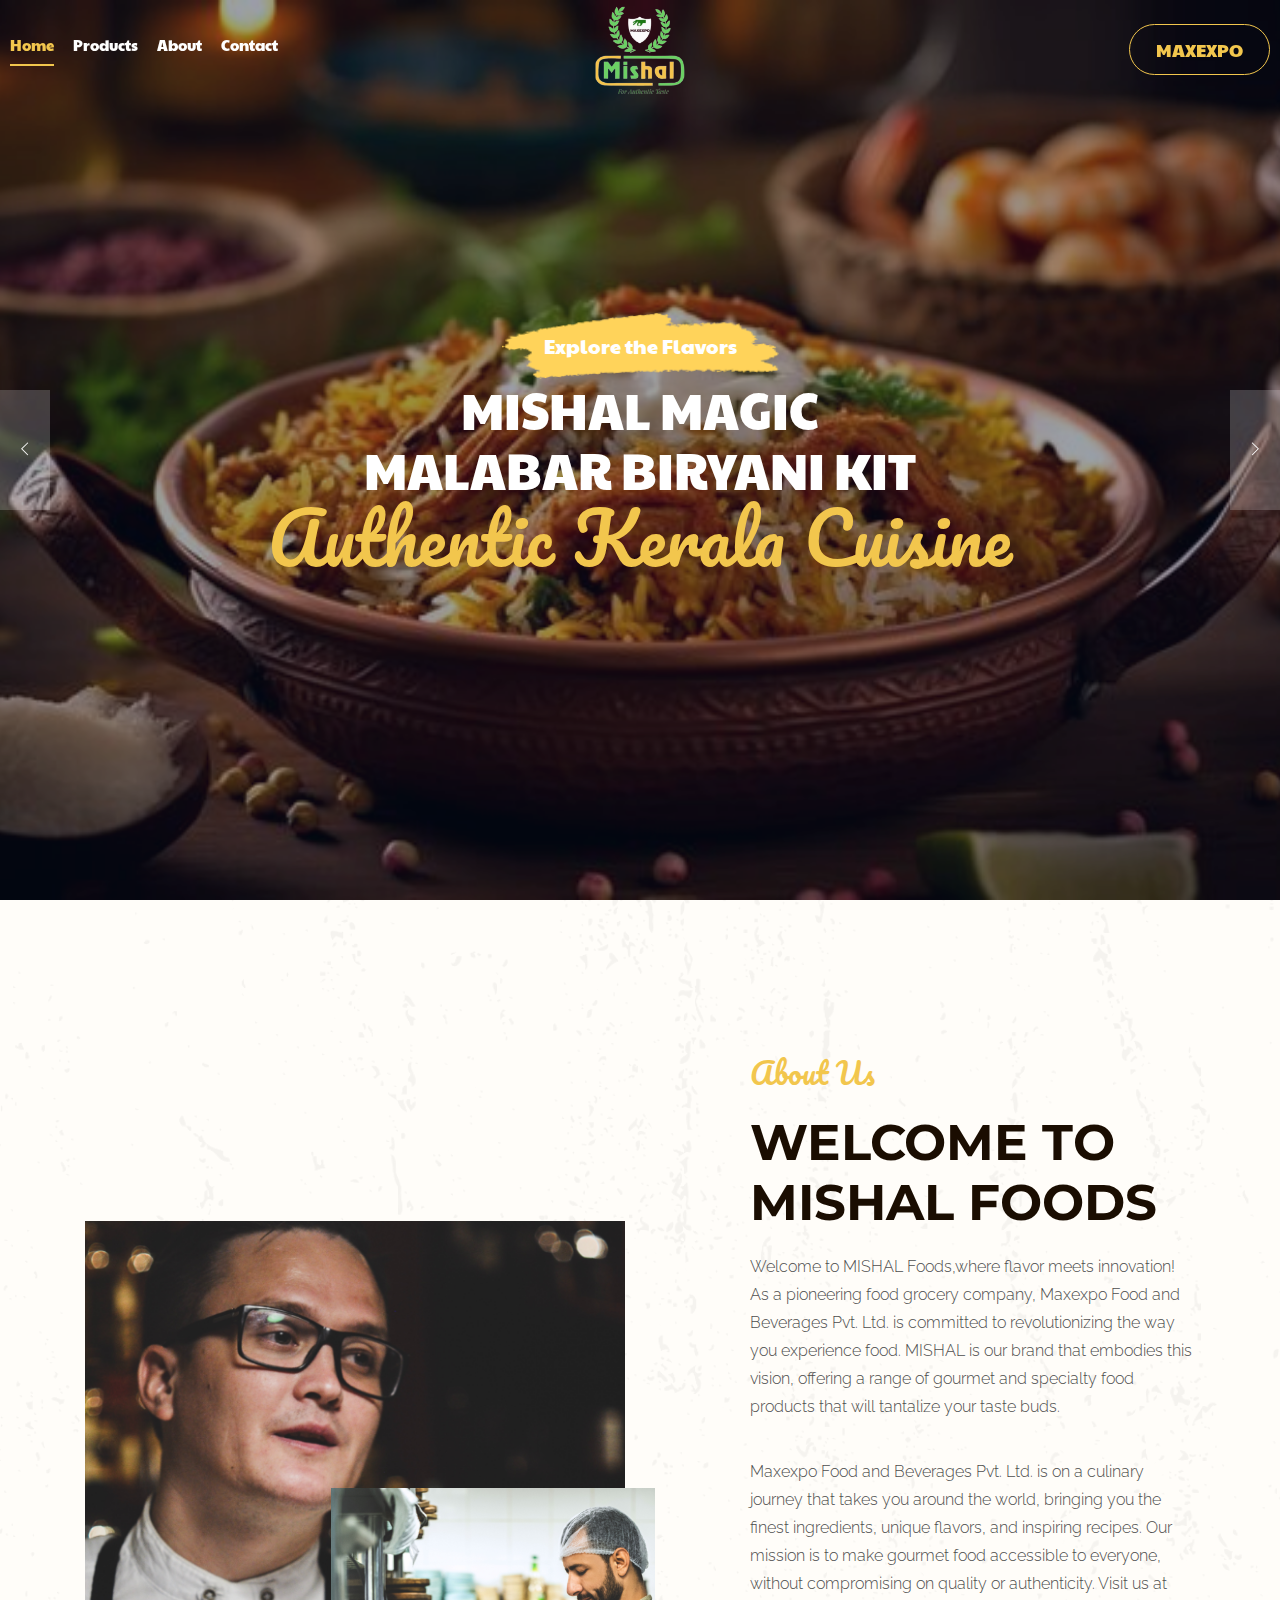
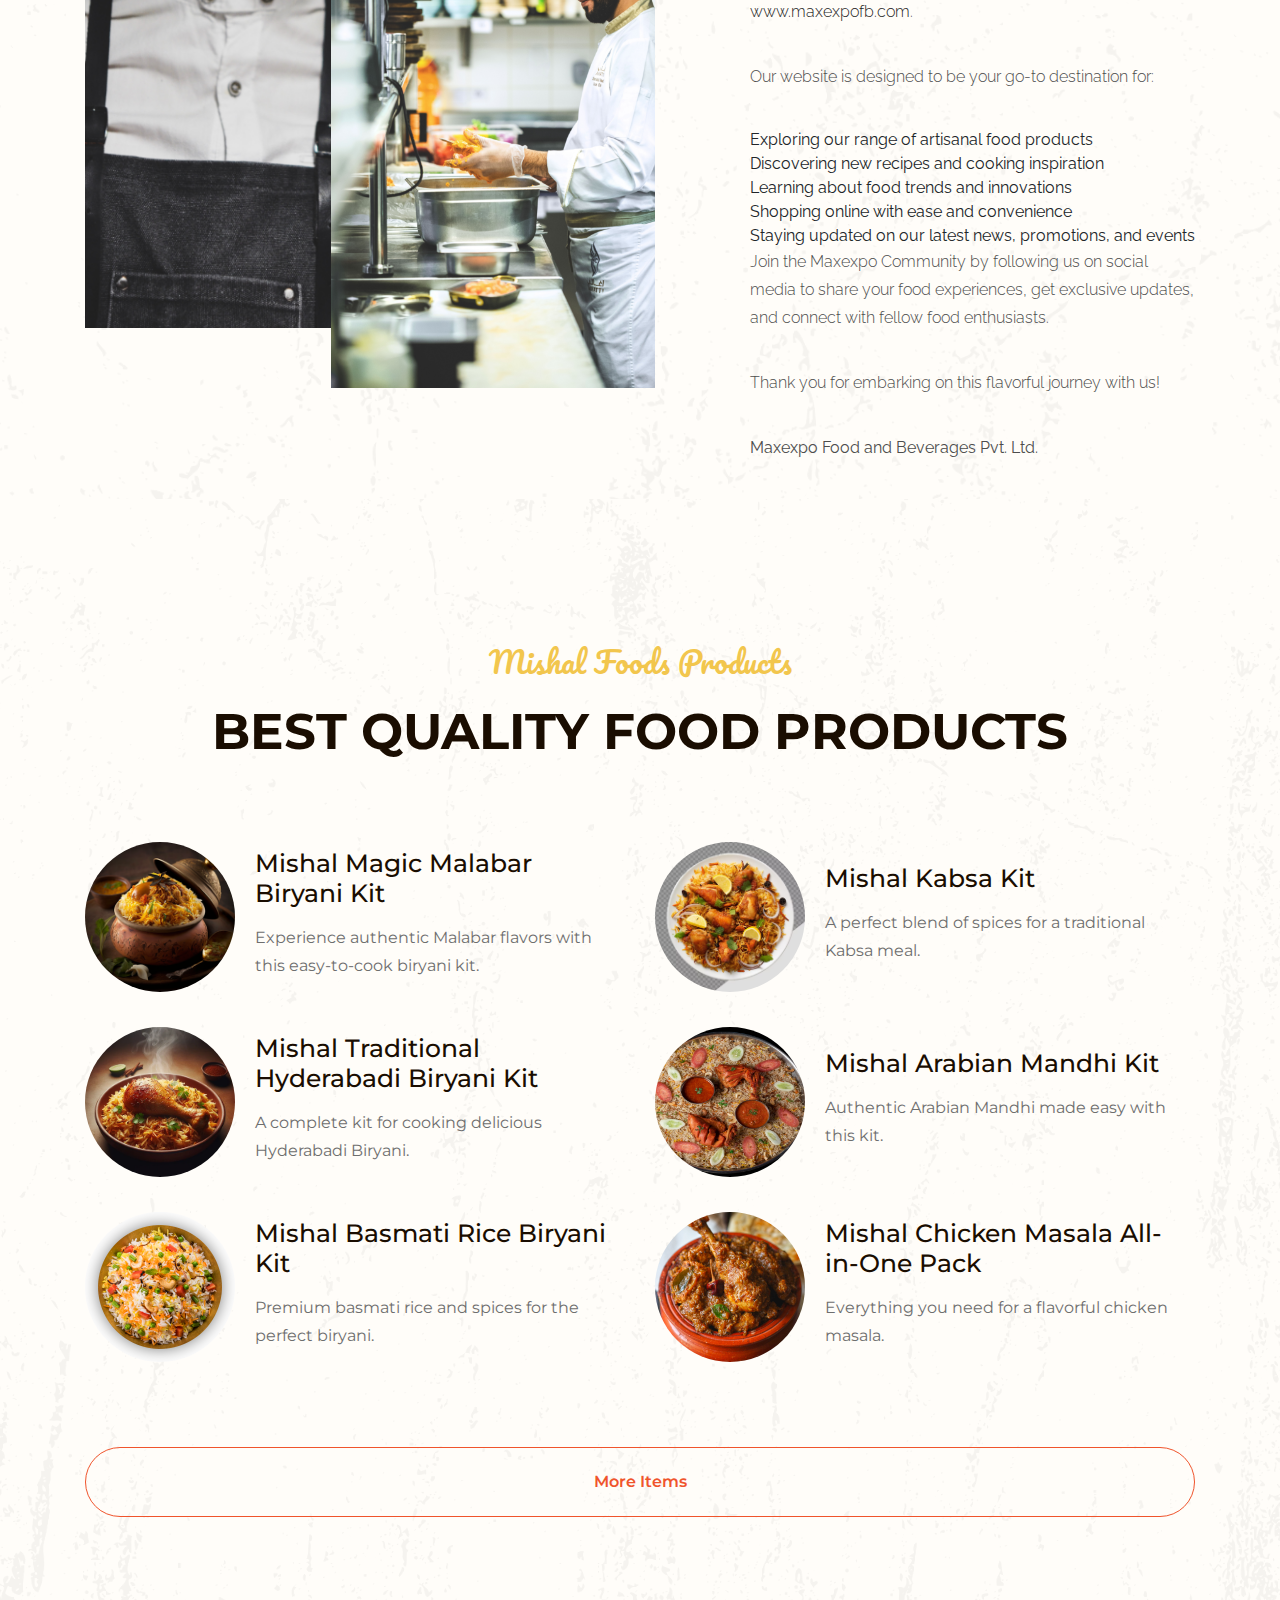
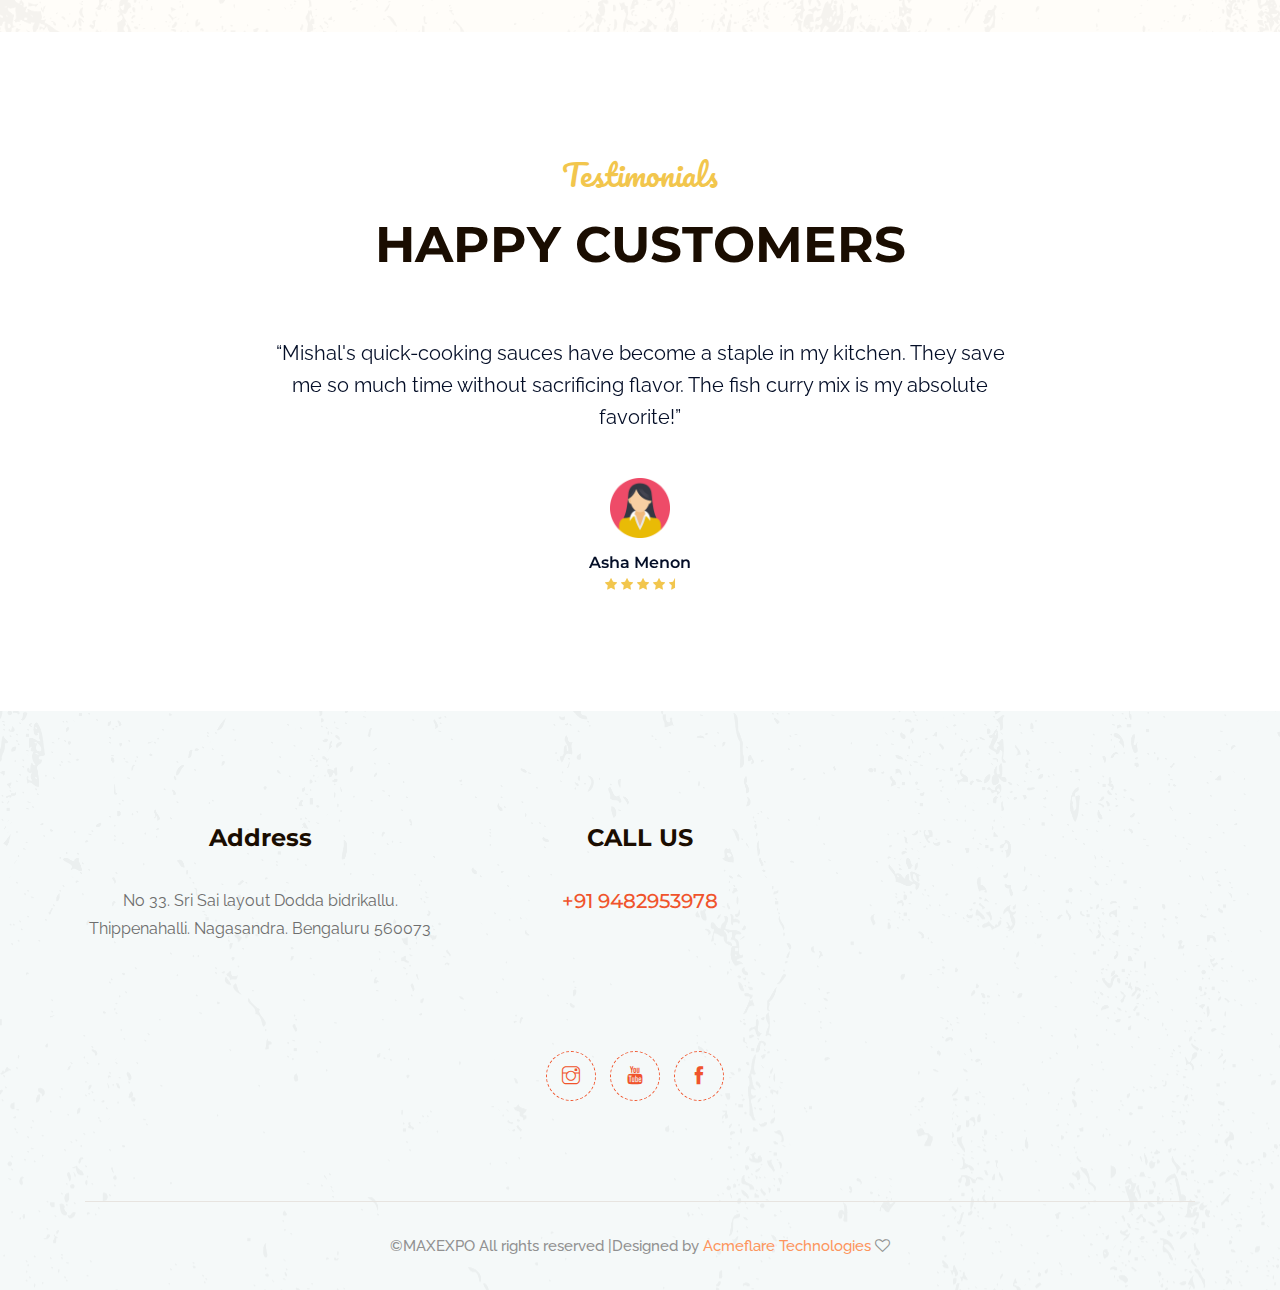
<file: index.html>
<!doctype html>
<html class="no-js" lang="zxx">

<head>
    <meta charset="utf-8">
    <meta http-equiv="x-ua-compatible" content="ie=edge">
    <title>MISHAL Foods</title>
    <meta name="description" content="">
    <meta name="viewport" content="width=device-width, initial-scale=1">

    <!-- <link rel="manifest" href="site.webmanifest"> -->
    <link rel="shortcut icon" type="image/x-icon" href="img/favicon.png">
    <!-- Place favicon.ico in the root directory -->

    <!-- CSS here -->
    <link rel="stylesheet" href="css/bootstrap.min.css">
    <link rel="stylesheet" href="css/owl.carousel.min.css">
    <link rel="stylesheet" href="css/magnific-popup.css">
    <link rel="stylesheet" href="css/font-awesome.min.css">
    <link rel="stylesheet" href="css/themify-icons.css">
    <link rel="stylesheet" href="css/nice-select.css">
    <link rel="stylesheet" href="css/flaticon.css">
    <link rel="stylesheet" href="css/animate.css">
    <link rel="stylesheet" href="css/slicknav.css">
    <link rel="stylesheet" href="css/style.css">
    <!-- <link rel="stylesheet" href="css/responsive.css"> -->
</head>

<body>
    <!--[if lte IE 9]>
            <p class="browserupgrade">You are using an <strong>outdated</strong> browser. Please <a href="https://browsehappy.com/">upgrade your browser</a> to improve your experience and security.</p>
        <![endif]-->

    <!-- header-start -->
    <header>
        <div class="header-area ">
            <div id="sticky-header" class="main-header-area">
                <div class="container-fluid p-0">
                    <div class="row align-items-center no-gutters">
                        <div class="col-xl-5 col-lg-5">
                            <div class="main-menu  d-none d-lg-block">
                                <nav>
                                    <ul id="navigation">
                                        <li><a class="active" href="index.html">home</a></li>
                                        <li><a href="Menu.html">Products</a></li>
                                        <li><a href="about.html">About</a></li>
                                        
                                      
                                        <li><a href="contact.html">Contact</a></li>
                                    </ul>
                                </nav>
                            </div>
                        </div>
                        <div class="col-xl-2 col-lg-2">
                            <div class="logo-img">
                                <a href="index.html">
                                    <img src="img/logo.png" style="width: 100px;" alt="">
                                </a>
                            </div>
                        </div>
                        <div class="col-xl-5 col-lg-5 d-none d-lg-block">
                            <div class="book_room">
                               
                                <div class="book_btn d-none d-xl-block">
                                    <a class="#" href="https://maxexpo.netlify.app/" target="_blank">MAXEXPO</a>
                                </div>
                            </div>
                        </div>
                        <div class="col-12">
                            <div class="mobile_menu d-block d-lg-none"></div>
                        </div>
                    </div>
                </div>
            </div>
        </div>
    </header>
    <!-- header-end -->

    <!-- slider_area_start -->
    <div class="slider_area">
        <div class="slider_active owl-carousel">
            <!-- Slider 1: Mishal Magic Malabar Biryani Kit -->
            <div class="single_slider d-flex align-items-center slider_bg_1 overlay">
                <div class="container">
                    <div class="row align-items-center justify-content-center">
                        <div class="col-xl-9 col-md-9 col-md-12">
                            <div class="slider_text text-center">
                                <div class="deal_text">
                                    <span>Explore the Flavors</span>
                                </div>
                                <h3>Mishal Magic <br> Malabar Biryani Kit</h3>
                                <h4>Authentic Kerala Cuisine</h4>
                            </div>
                        </div>
                    </div>
                </div>
            </div>
            <!-- Slider 2: Mishal Arabian Mandhi Kit -->
            <div class="single_slider d-flex align-items-center slider_bg_2 overlay">
                <div class="container">
                    <div class="row align-items-center justify-content-center">
                        <div class="col-xl-9 col-md-9 col-md-12">
                            <div class="slider_text text-center">
                                <div class="deal_text">
                                    <span>Discover Authenticity</span>
                                </div>
                                <h3>Mishal Arabian <br> Mandhi Kit</h3>
                                <h4>Exquisite Middle Eastern Delight</h4>
                            </div>
                        </div>
                    </div>
                </div>
            </div>
            <!-- Slider 3: Mishal Traditional Hyderabadi Biryani Kit -->
            <div class="single_slider d-flex align-items-center slider_bg_3 overlay">
                <div class="container">
                    <div class="row align-items-center justify-content-center">
                        <div class="col-xl-9 col-md-9 col-md-12">
                            <div class="slider_text text-center">
                                <div class="deal_text">
                                    <span>Savor Tradition</span>
                                </div>
                                <h3>Mishal Traditional <br> Hyderabadi Biryani Kit</h3>
                                <h4>Rich and Flavorful</h4>
                            </div>
                        </div>
                    </div>
                </div>
            </div>
            <!-- Slider 4: Mishal Special Kabab Powder -->
            <div class="single_slider d-flex align-items-center slider_bg_4 overlay">
                <div class="container">
                    <div class="row align-items-center justify-content-center">
                        <div class="col-xl-9 col-md-9 col-md-12">
                            <div class="slider_text text-center">
                                <div class="deal_text">
                                    <span>Grill to Perfection</span>
                                </div>
                                <h3>Mishal Special <br> Kabab Powder</h3>
                                <h4>Perfectly Spiced</h4>
                            </div>
                        </div>
                    </div>
                </div>
            </div>
        </div>
    </div>
    
    <!-- slider_area_end -->

     <!-- about_area_start -->
     <!-- about_area_start -->
<!-- about_area_start -->
<div class="about_area">
    <div class="container">
        <div class="row align-items-center">
            <div class="col-xl-6 col-lg-6 col-md-6">
                <div class="about_thumb2">
                    <div class="img_1">
                        <img src="img/about/1.png" alt="">
                    </div>
                    <div class="img_2">
                        <img src="img/about/2.png" alt="">
                    </div>
                </div>
            </div>
            <div class="col-xl-5 col-lg-5 offset-lg-1 col-md-6">
                <div class="about_info">
                    <div class="section_title mb-20px">
                        <span>About Us</span>
                        <h3>Welcome to MISHAL Foods</h3>
                    </div>
                    <p>Welcome to MISHAL Foods,where flavor meets innovation! As a pioneering food grocery company, Maxexpo Food and Beverages Pvt. Ltd. is committed to revolutionizing the way you experience food. MISHAL is our brand that embodies this vision, offering a range of gourmet and specialty food products that will tantalize your taste buds.</p>
                    <p>Maxexpo Food and Beverages Pvt. Ltd. is on a culinary journey that takes you around the world, bringing you the finest ingredients, unique flavors, and inspiring recipes. Our mission is to make gourmet food accessible to everyone, without compromising on quality or authenticity. Visit us at <a href="https://www.maxexpofb.com">www.maxexpofb.com</a>.</p>
                    
                    <p>Our website is designed to be your go-to destination for:</p>
                    <ul>
                        <li>Exploring our range of artisanal food products</li>
                        <li>Discovering new recipes and cooking inspiration</li>
                        <li>Learning about food trends and innovations</li>
                        <li>Shopping online with ease and convenience</li>
                        <li>Staying updated on our latest news, promotions, and events</li>
                    </ul>
                    <p>Join the Maxexpo Community by following us on social media to share your food experiences, get exclusive updates, and connect with fellow food enthusiasts.</p>
     
                    <p>Thank you for embarking on this flavorful journey with us!</p>
                    <p><strong>Maxexpo Food and Beverages Pvt. Ltd.</strong></p>
                </div>
            </div>
        </div>
    </div>
</div>
<!-- about_area_end -->

<!-- about_area_end -->

    <!-- about_area_end -->
<!-- best_burgers_area_start  -->
<div class="best_burgers_area">
    <div class="container">
        <div class="row">
            <div class="col-lg-12">
                <div class="section_title text-center mb-80">
                    <span>Mishal Foods Products</span>
                    <h3>Best Quality Food Products</h3>
                </div>
            </div>
        </div>
        <div class="row">
            <div class="col-xl-6 col-md-6 col-lg-6">
                <div class="single_delicious d-flex align-items-center">
                    <div class="thumb">
                        <img src="img/products/malabar_biryani_kit.png" style="height: 150px; width: 150px; " alt="Mishal Magic Malabar Biryani Kit">
                    </div>
                    <div class="info">
                        <h3>Mishal Magic Malabar Biryani Kit</h3>
                        <p>Experience authentic Malabar flavors with this easy-to-cook biryani kit.</p>
                    </div>
                </div>
            </div>
            <div class="col-md-6 col-lg-6">
                <div class="single_delicious d-flex align-items-center">
                    <div class="thumb">
                        <img src="img/products/kabsa.avif" style="height: 150px; width: 150px;" alt="Mishal Kabsa Kit">
                    </div>
                    <div class="info">
                        <h3>Mishal Kabsa Kit</h3>
                        <p>A perfect blend of spices for a traditional Kabsa meal.</p>
                    </div>
                </div>
            </div>
            <div class="col-lg-6 col-md-6">
                <div class="single_delicious d-flex align-items-center">
                    <div class="thumb">
                        <img src="img/products/hyderabadi_biryani.webp" style="height: 150px; width: 150px;" alt="Mishal Traditional Hyderabadi Biryani Kit">
                    </div>
                    <div class="info">
                        <h3>Mishal Traditional Hyderabadi Biryani Kit</h3>
                        <p>A complete kit for cooking delicious Hyderabadi Biryani.</p>
                    </div>
                </div>
            </div>
            <div class="col-xl-6 col-md-6 col-lg-6">
                <div class="single_delicious d-flex align-items-center">
                    <div class="thumb">
                        <img src="img/products/Arabian Mandhi.avif" style="height: 150px; width: 150px;" alt="Mishal Arabian Mandhi Kit">
                    </div>
                    <div class="info">
                        <h3>Mishal Arabian Mandhi Kit</h3>
                        <p>Authentic Arabian Mandhi made easy with this kit.</p>
                    </div>
                </div>
            </div>
            <div class="col-lg-6 col-md-6">
                <div class="single_delicious d-flex align-items-center">
                    <div class="thumb">
                        <img src="img/products/Basmati Rice Biryani.png" style="height: 150px; width: 150px;" alt="Mishal Basmati Rice Biryani Kit">
                    </div>
                    <div class="info">
                        <h3>Mishal Basmati Rice Biryani Kit</h3>
                        <p>Premium basmati rice and spices for the perfect biryani.</p>
                    </div>
                </div>
            </div>
            <div class="col-lg-6 col-md-6">
                <div class="single_delicious d-flex align-items-center">
                    <div class="thumb">
                        <img src="img/products/Chicken Masala.jpg" style="height: 150px; width: 150px;" alt="Mishal Chicken Masala All-in-One Pack">
                    </div>
                    <div class="info">
                        <h3>Mishal Chicken Masala All-in-One Pack</h3>
                        <p>Everything you need for a flavorful chicken masala.</p>
                    </div>
                </div>
            </div>
           
        </div>
        <div class="row">
            <div class="col-lg-12">
                <div class="iteam_links">
                    <a class="boxed-btn5" href="Menu.html">More Items</a>
                </div>
            </div>
        </div>
    </div>
</div>

    <!-- best_burgers_area_end  -->
    <!-- features_room_startt -->
    <!-- <div class="Burger_President_area">
            <div class="Burger_President_here">
                <div class="single_Burger_President">
                    <div class="room_thumb">
                        <img src="img/burgers/1.png" alt="">
                        <div class="room_heading d-flex justify-content-between align-items-center">
                            <div class="room_heading_inner">
                                <span>$20</span>
                                <h3>The Burger President</h3>
                                <p>Great way to make your business appear trust <br> and relevant.</p>
                                <a href="#" class="boxed-btn3">Order Now</a>
                            </div>
                            
                        </div>
                    </div>
                </div>
                <div class="single_Burger_President">
                    <div class="room_thumb">
                        <img src="img/burgers/2.png" alt="">
                        <div class="room_heading d-flex justify-content-between align-items-center">
                            <div class="room_heading_inner">
                                <span>$20</span>
                                <h3>The Burger President</h3>
                                <p>Great way to make your business appear trust <br> and relevant.</p>
                                <a href="#" class="boxed-btn3">Order Now</a>
                            </div>
                        </div>
                    </div>
                </div>
            </div>
        </div> -->
        <!-- features_room_end -->
   
    
    <!-- testimonial_area_start  -->
        <div class="testimonial_area ">
                <div class="container">
                    <div class="row">
                        <div class="col-xl-12">
                                <div class="section_title mb-60 text-center">
                                        <span>Testimonials</span>
                                        <h3>Happy Customers</h3>
                                    </div>
                        </div>
                    </div>
                    <div class="row">
                        <div class="col-xl-12">
                            <div class="testmonial_active owl-carousel">
                                <div class="single_carousel">
                                    <div class="row justify-content-center">
                                        <div class="col-lg-8">
                                            <div class="single_testmonial text-center">
                                                <p>“Mishal's quick-cooking sauces have become a staple in
                                                    my kitchen. They save me so much time without
                                                    sacrificing flavor. The fish curry mix is my absolute
                                                    favorite!”</p>
                                                <div class="testmonial_author">
                                                    <div class="thumb">
                                                        <img src="img/testmonial/1.png"style="width: 60px;"  alt="">
                                                    </div>
                                                    <h4>Asha Menon</h4>
                                                    <div class="stars">
                                                        <i class="fa fa-star"></i>
                                                        <i class="fa fa-star"></i>
                                                        <i class="fa fa-star"></i>
                                                        <i class="fa fa-star"></i>
                                                        <i class="fa fa-star-half"></i>
                                                    </div>
                                                </div>
                                            </div>
                                        </div>
                                    </div>
                                </div>
                                <div class="single_carousel">
                                    <div class="row justify-content-center">
                                        <div class="col-lg-8">
                                            <div class="single_testmonial text-center">
                                                <p>“Mintox's mint fennel is a hit among our patrons.
                                                    The unique flavor and freshness keep our customers
                                                    coming back for more!”</p>
                                                <div class="testmonial_author">
                                                    <div class="thumb">
                                                        <img src="img/testmonial/2.png" style="width: 60px;" alt="">
                                                    </div>
                                                    <h4>Ravi Kumar</h4>
                                                    <div class="stars">
                                                        <i class="fa fa-star"></i>
                                                        <i class="fa fa-star"></i>
                                                        <i class="fa fa-star"></i>
                                                        <i class="fa fa-star"></i>
                                                       
                                                    </div>
                                                </div>
                                            </div>
                                        </div>
                                    </div>
                                </div>
                                <div class="single_carousel">
                                    <div class="row justify-content-center">
                                        <div class="col-lg-8">
                                            <div class="single_testmonial text-center">
                                                <p>“MAXEXPO’s range of beverages is fantastic. The soft
                                                    drinks are always refreshing, and the quality is
                                                    unmatched. Highly recommend for any occasion!”</p>
                                                <div class="testmonial_author">
                                                    <div class="thumb">
                                                        <img src="img/testmonial/1.png" style="width: 60px;" alt="">
                                                    </div>
                                                    <h4>Neha Sharma</h4>
                                                    <div class="stars">
                                                        <i class="fa fa-star"></i>
                                                        <i class="fa fa-star"></i>
                                                        <i class="fa fa-star"></i>
                                                        <i class="fa fa-star"></i>
                                                        <i class="fa fa-star"></i>
                                                    </div>
                                                </div>
                                            </div>
                                        </div>
                                    </div>
                                </div>
                            </div>
                        </div>
                    </div>
                </div>
        </div>
    <!-- testimonial_area_ned  -->

    
    <footer class="footer">
            <div class="footer_top">
                <div class="container">
                    <div class="row">
                        <div class="col-xl-4 col-md-6 col-lg-4">
                            <div class="footer_widget text-center ">
                                <h3 class="footer_title pos_margin">
                                        Address
                                </h3>
                                <p>No 33. Sri Sai layout Dodda bidrikallu.

                                    Thippenahalli. Nagasandra. Bengaluru 560073</p>
                            
    
                            </div>
                        </div>
                        <div class="col-xl-4 col-md-6 col-lg-4">
                            <div class="footer_widget text-center ">
                                <h3 class="footer_title pos_margin">
                                    CALL US
                                </h3>
                               
                                <a class="number" href="tel:+919482953978">+91 9482953978</a>
    
                            </div>
                        </div>
                        
                    </div>
                    <div class="row justify-content-center">
                        <div class="col-lg-4">
                            <div class="socail_links text-center">
                                    <ul>
                                        <li>
                                            <a href="https://www.instagram.com/maxexpofood/">
                                                <i class="ti-instagram"></i>
                                            </a>
                                        </li>
                                        <li>
                                            <a href="https://www.youtube.com/@maxexpo-p2l">
                                                <i class="ti-youtube"></i>
                                            </a>
                                        </li>
                                        <li>
                                            <a href="https://www.facebook.com/people/maxexpo-food-and-beverages-pvt-ltd/61564391934025/?mibextid=ZbWKwL">
                                                <i class="ti-facebook"></i>
                                            </a>
                                        </li>
                                 
                                    </ul>
                                </div>
                        </div>
                    </div>
                </div>
            </div>
            <div class="copy-right_text">
                <div class="container">
                    <div class="footer_border"></div>
                    <div class="row">
                        <div class="col-xl-12">
                            <p class="copy_right text-center">
                                <!-- Link back to Colorlib can't be removed. Template is licensed under CC BY 3.0. -->
 &copy;MAXEXPO All rights reserved |Designed by<a href="https://www.acmeflare.in/" target="_blank"> Acmeflare Technologies</a>  <i class="fa fa-heart-o" aria-hidden="true"></i> 
<!-- Link back to Colorlib can't be removed. Template is licensed under CC BY 3.0. -->
                            </p>
                        </div>
                    </div>
                </div>
            </div>
        </footer>


    <!-- JS here -->
    <script src="js/vendor/modernizr-3.5.0.min.js"></script>
    <script src="js/vendor/jquery-1.12.4.min.js"></script>
    <script src="js/popper.min.js"></script>
    <script src="js/bootstrap.min.js"></script>
    <script src="js/owl.carousel.min.js"></script>
    <script src="js/isotope.pkgd.min.js"></script>
    <script src="js/ajax-form.js"></script>
    <script src="js/waypoints.min.js"></script>
    <script src="js/jquery.counterup.min.js"></script>
    <script src="js/imagesloaded.pkgd.min.js"></script>
    <script src="js/scrollIt.js"></script>
    <script src="js/jquery.scrollUp.min.js"></script>
    <script src="js/wow.min.js"></script>
    <script src="js/nice-select.min.js"></script>
    <script src="js/jquery.slicknav.min.js"></script>
    <script src="js/jquery.magnific-popup.min.js"></script>
    <script src="js/plugins.js"></script>

    <!--contact js-->
    <script src="js/contact.js"></script>
    <script src="js/jquery.ajaxchimp.min.js"></script>
    <script src="js/jquery.form.js"></script>
    <script src="js/jquery.validate.min.js"></script>
    <script src="js/mail-script.js"></script>

    <script src="js/main.js"></script>

</body>

</html>
</file>
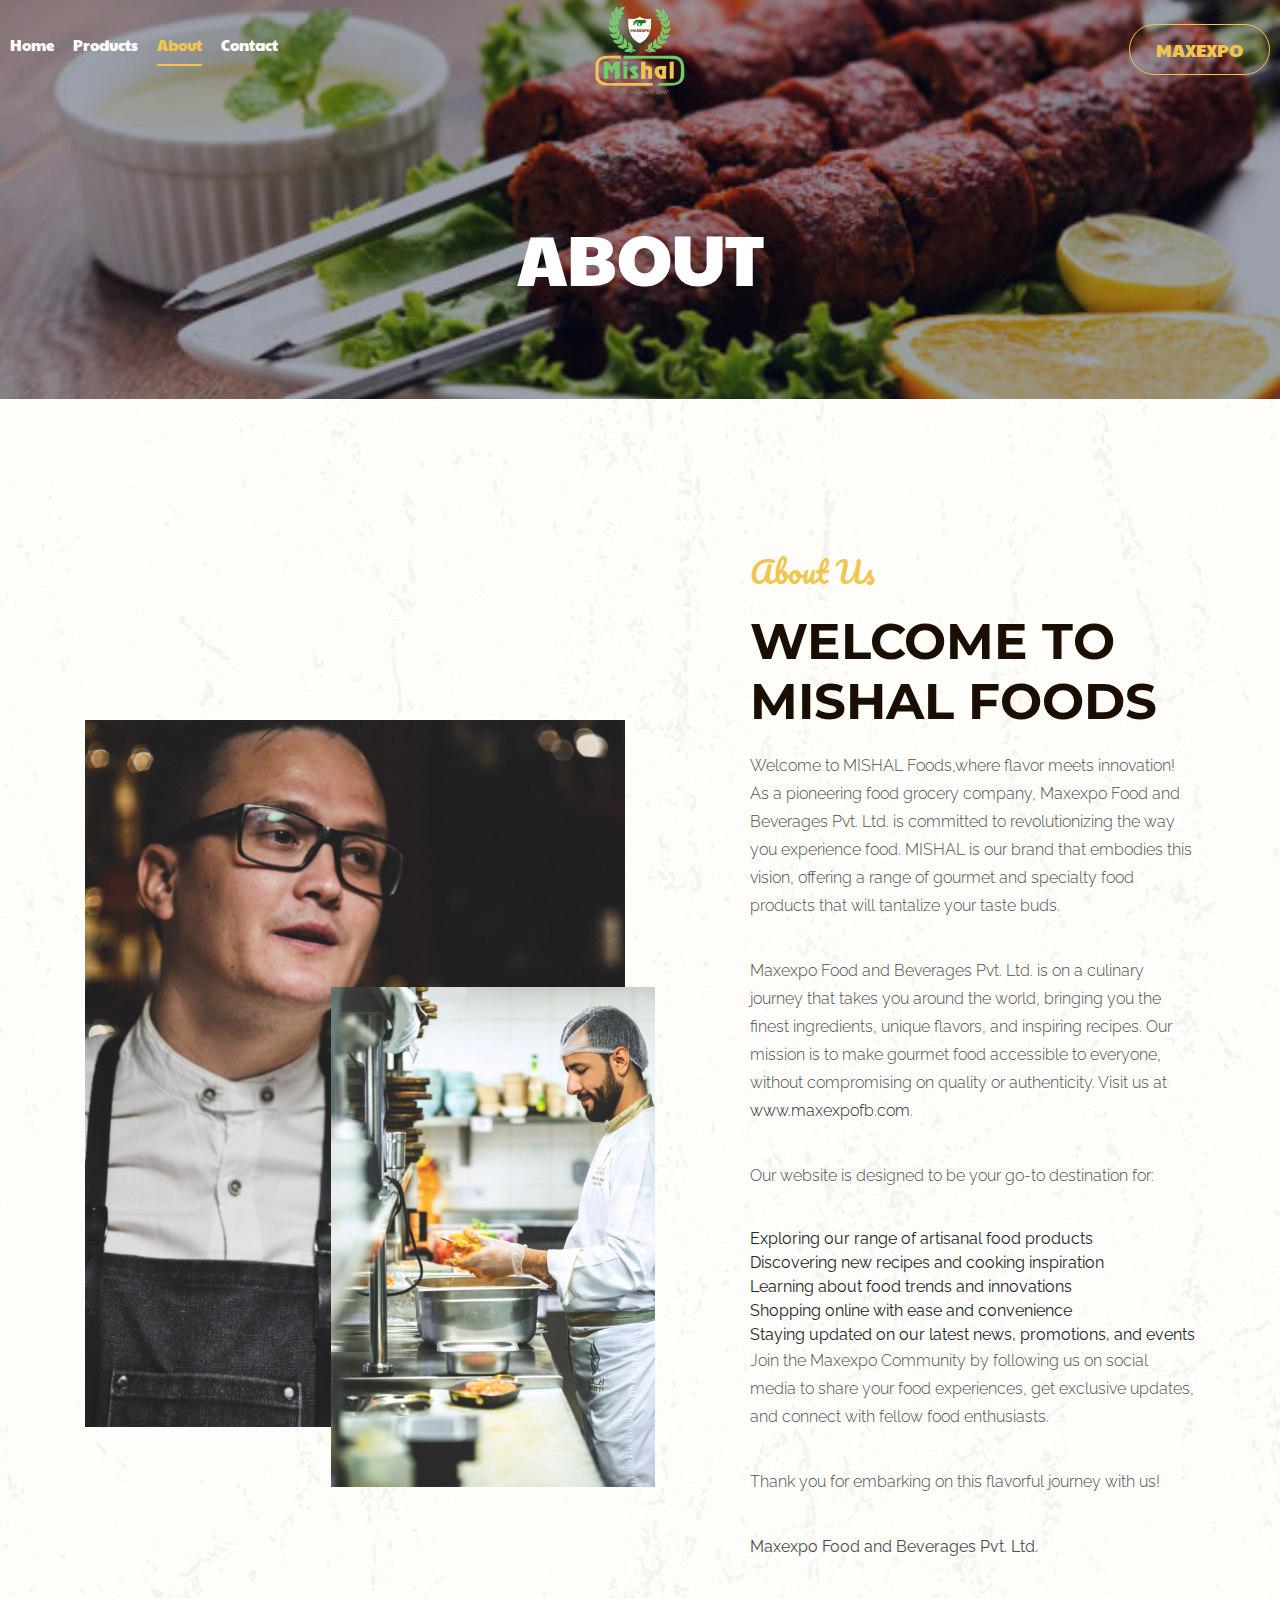
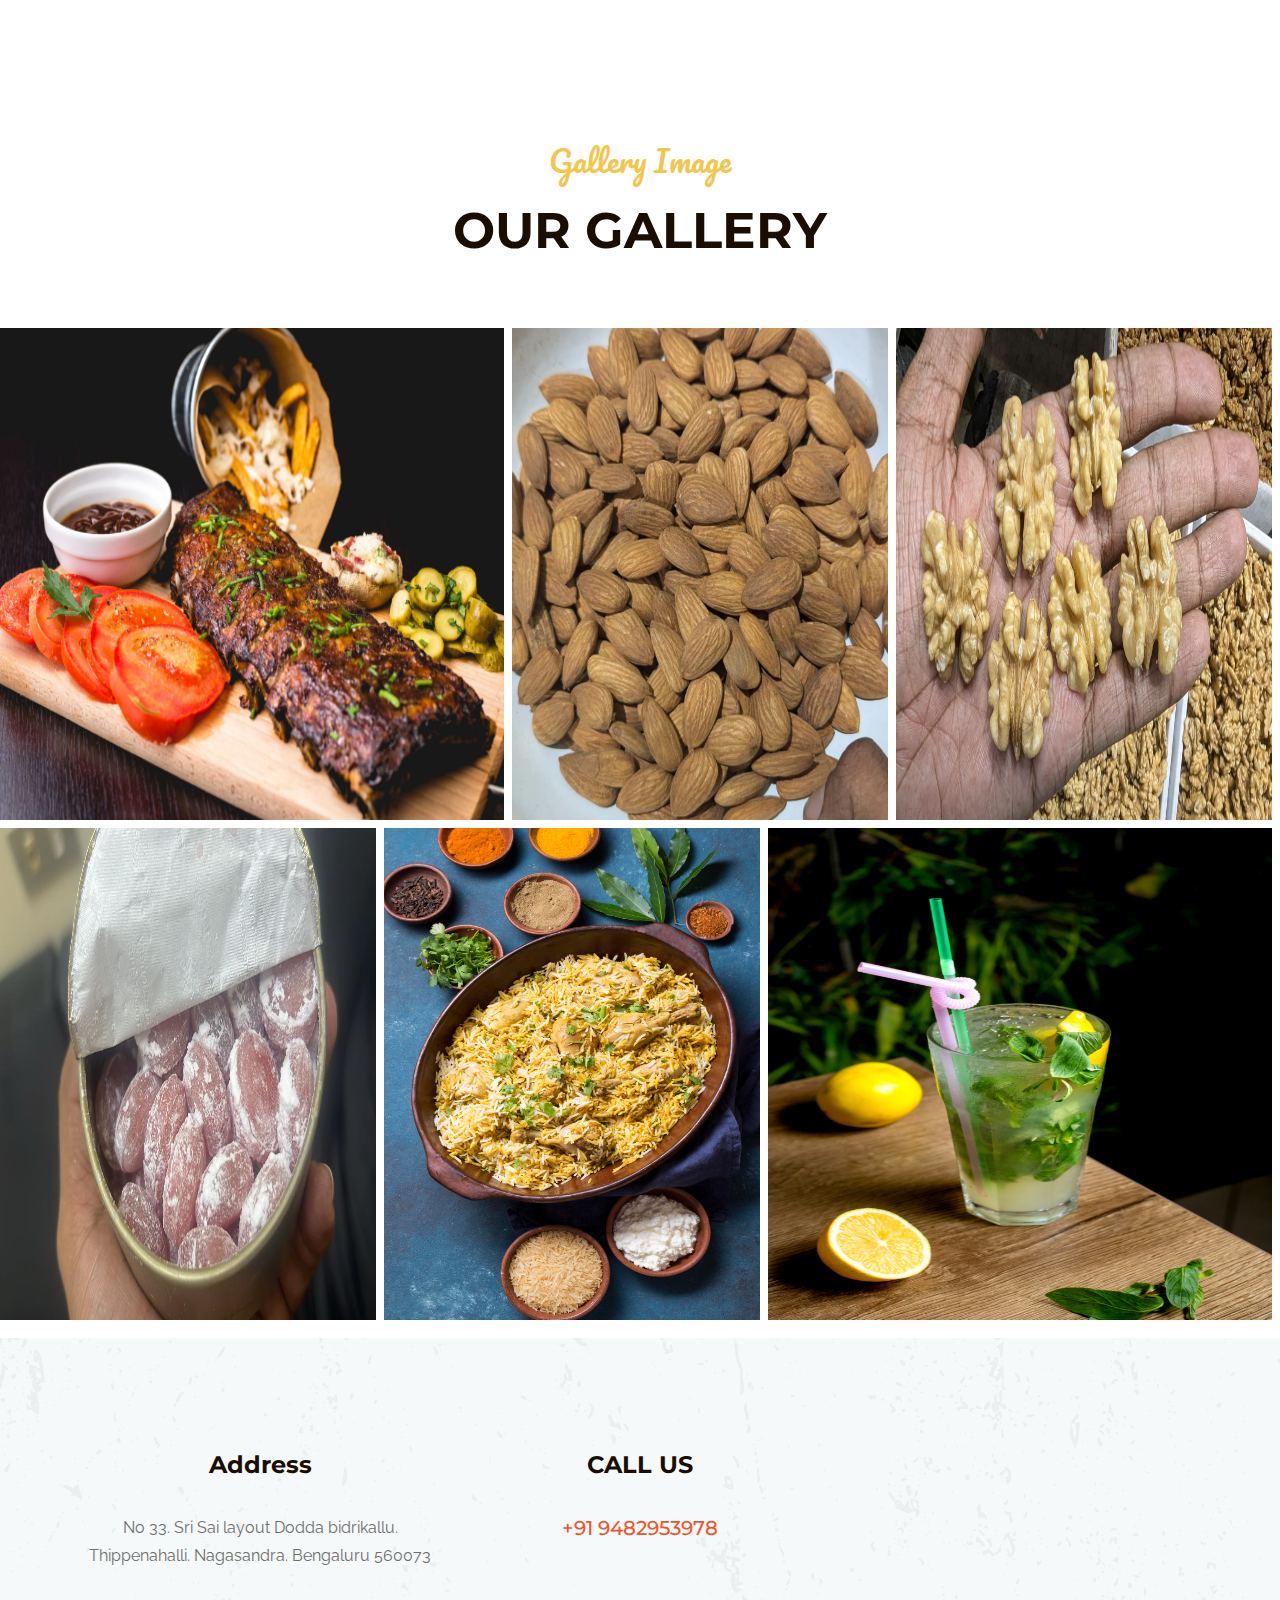
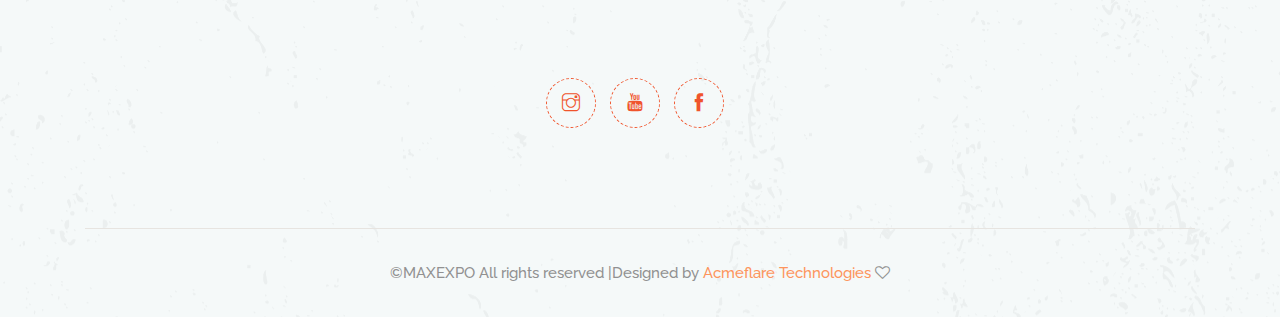
<file: about.html>
<!doctype html>
<html class="no-js" lang="zxx">

<head>
    <meta charset="utf-8">
    <meta http-equiv="x-ua-compatible" content="ie=edge">
    <title>MISHAL Foods</title>
    <meta name="description" content="">
    <meta name="viewport" content="width=device-width, initial-scale=1">

    <!-- <link rel="manifest" href="site.webmanifest"> -->
    <link rel="shortcut icon" type="image/x-icon" href="img/favicon.png">
    <!-- Place favicon.ico in the root directory -->

    <!-- CSS here -->
    <link rel="stylesheet" href="css/bootstrap.min.css">
    <link rel="stylesheet" href="css/owl.carousel.min.css">
    <link rel="stylesheet" href="css/magnific-popup.css">
    <link rel="stylesheet" href="css/font-awesome.min.css">
    <link rel="stylesheet" href="css/themify-icons.css">
    <link rel="stylesheet" href="css/nice-select.css">
    <link rel="stylesheet" href="css/flaticon.css">
    <link rel="stylesheet" href="css/animate.css">
    <link rel="stylesheet" href="css/slicknav.css">
    <link rel="stylesheet" href="css/style.css">
    <!-- <link rel="stylesheet" href="css/responsive.css"> -->
</head>

<body>
    <!--[if lte IE 9]>
            <p class="browserupgrade">You are using an <strong>outdated</strong> browser. Please <a href="https://browsehappy.com/">upgrade your browser</a> to improve your experience and security.</p>
        <![endif]-->

    <!-- header-start -->
    <header>
        <div class="header-area ">
            <div id="sticky-header" class="main-header-area">
                <div class="container-fluid p-0">
                    <div class="row align-items-center no-gutters">
                        <div class="col-xl-5 col-lg-5">
                            <div class="main-menu  d-none d-lg-block">
                                <nav>
                                    <ul id="navigation">
                                        <li><a  href="index.html">home</a></li>
                                        <li><a href="Menu.html">Products</a></li>
                                        <li><a class="active" href="about.html">About</a></li>
                                        
                                      
                                        <li><a href="contact.html">Contact</a></li>
                                    </ul>
                                </nav>
                            </div>
                        </div>
                        <div class="col-xl-2 col-lg-2">
                            <div class="logo-img">
                                <a href="index.html">
                                    <img src="img/logo.png" style="width: 100px;" alt="">
                                </a>
                            </div>
                        </div>
                        <div class="col-xl-5 col-lg-5 d-none d-lg-block">
                            <div class="book_room">
                               
                                <div class="book_btn d-none d-xl-block">
                                    <a class="#" href="https://maxexpo.netlify.app/" target="_blank">MAXEXPO</a>
                                </div>
                            </div>
                        </div>
                        <div class="col-12">
                            <div class="mobile_menu d-block d-lg-none"></div>
                        </div>
                    </div>
                </div>
            </div>
        </div>
    </header>

  <!-- bradcam_area_start -->
  <div class="bradcam_area breadcam_bg_1 overlay">
    <h3>about</h3>
</div>
<!-- bradcam_area_end -->
<!-- about_area_start -->
<div class="about_area">
    <div class="container">
        <div class="row align-items-center">
            <div class="col-xl-6 col-lg-6 col-md-6">
                <div class="about_thumb2">
                    <div class="img_1">
                        <img src="img/about/1.png" alt="">
                    </div>
                    <div class="img_2">
                        <img src="img/about/2.png" alt="">
                    </div>
                </div>
            </div>
            <div class="col-xl-5 col-lg-5 offset-lg-1 col-md-6">
                <div class="about_info">
                    <div class="section_title mb-20px">
                        <span>About Us</span>
                        <h3>Welcome to MISHAL Foods</h3>
                    </div>
                    <p>Welcome to MISHAL Foods,where flavor meets innovation! As a pioneering food grocery company, Maxexpo Food and Beverages Pvt. Ltd. is committed to revolutionizing the way you experience food. MISHAL is our brand that embodies this vision, offering a range of gourmet and specialty food products that will tantalize your taste buds.</p>
                    <p>Maxexpo Food and Beverages Pvt. Ltd. is on a culinary journey that takes you around the world, bringing you the finest ingredients, unique flavors, and inspiring recipes. Our mission is to make gourmet food accessible to everyone, without compromising on quality or authenticity. Visit us at <a href="https://www.maxexpofb.com">www.maxexpofb.com</a>.</p>
                    <p>Our website is designed to be your go-to destination for:</p>
                    <ul>
                        <li>Exploring our range of artisanal food products</li>
                        <li>Discovering new recipes and cooking inspiration</li>
                        <li>Learning about food trends and innovations</li>
                        <li>Shopping online with ease and convenience</li>
                        <li>Staying updated on our latest news, promotions, and events</li>
                    </ul>
                    <p>Join the Maxexpo Community by following us on social media to share your food experiences, get exclusive updates, and connect with fellow food enthusiasts.</p>
     
                    <p>Thank you for embarking on this flavorful journey with us!</p>
                    <p><strong>Maxexpo Food and Beverages Pvt. Ltd.</strong></p>
                </div>
            </div>
        </div>
    </div>
</div>
<!-- about_area_end -->

    <!-- gallery_start -->
    <div class="gallery_area">
            <div class="container">
                <div class="row">
                    <div class="col-xl-12">
                            <div class="section_title mb-70 text-center">
                                    <span>Gallery Image</span>
                                    <h3>Our Gallery</h3>
                                </div>
                    </div>
                </div>
            </div>
            <div class="single_gallery big_img">
                    <a class="popup-image" href="img/gallery/1.png">
                        <i class="ti-plus"></i>
                    </a>
                <img src="img/gallery/1.png" alt="">
            </div>
            <div class="single_gallery small_img">
                <a class="popup-image" href="img/gallery/1.jpeg">
                    <i class="ti-plus"></i>
                </a>
                <img src="img/gallery/1.jpeg" alt="">
            </div>
            <div class="single_gallery small_img">
                <a class="popup-image" href="img/gallery/2.jpeg">
                    <i class="ti-plus"></i>
                </a>
                <img src="img/gallery/2.jpeg" alt="">
            </div>
    
            <div class="single_gallery small_img">
                <a class="popup-image" href="img/gallery/3.jpeg">
                    <i class="ti-plus"></i>
                </a>
                <img src="img/gallery/3.jpeg" alt="">
            </div>
            <div class="single_gallery small_img">
                <a class="popup-image" href="img/gallery/biriyani.jpg">
                    <i class="ti-plus"></i>
                </a>
                <img src="img/gallery/biriyani.jpg" alt="">
            </div>
            <div class="single_gallery big_img">
                <a class="popup-image" href="img/gallery/soft-drinks.jpg">
                    <i class="ti-plus"></i>
                </a>
                <img src="img/gallery/soft-drinks.jpg" alt="">
            </div>
        </div>

   

<footer class="footer">
    <div class="footer_top">
        <div class="container">
            <div class="row">
                <div class="col-xl-4 col-md-6 col-lg-4">
                    <div class="footer_widget text-center ">
                        <h3 class="footer_title pos_margin">
                                Address
                        </h3>
                        <p>No 33. Sri Sai layout Dodda bidrikallu.

                            Thippenahalli. Nagasandra. Bengaluru 560073</p>
                    

                    </div>
                </div>
                <div class="col-xl-4 col-md-6 col-lg-4">
                    <div class="footer_widget text-center ">
                        <h3 class="footer_title pos_margin">
                            CALL US
                        </h3>
                       
                        <a class="number" href="tel:+919482953978">+91 9482953978</a>

                    </div>
                </div>
                <!-- <div class="col-xl-4 col-md-12 col-lg-4">
                    <div class="footer_widget text-center ">
                        <h3 class="footer_title pos_margin">
                            Email Us
                        </h3>
                       
                        <a class="number" href="">info@example.com</a>

                    </div>
                </div> -->
            </div>
            <div class="row justify-content-center">
                <div class="col-lg-4">
                    <div class="socail_links text-center">
                            <ul>
                                <li>
                                    <a href="https://www.instagram.com/maxexpofood/">
                                        <i class="ti-instagram"></i>
                                    </a>
                                </li>
                                <li>
                                    <a href="https://www.youtube.com/@maxexpo-p2l">
                                        <i class="ti-youtube"></i>
                                    </a>
                                </li>
                                <li>
                                    <a href="https://www.facebook.com/people/maxexpo-food-and-beverages-pvt-ltd/61564391934025/?mibextid=ZbWKwL">
                                        <i class="ti-facebook"></i>
                                    </a>
                                </li>
                         
                            </ul>
                        </div>
                </div>
            </div>
        </div>
    </div>
    <div class="copy-right_text">
        <div class="container">
            <div class="footer_border"></div>
            <div class="row">
                <div class="col-xl-12">
                    <p class="copy_right text-center">
                        <!-- Link back to Colorlib can't be removed. Template is licensed under CC BY 3.0. -->
&copy;MAXEXPO All rights reserved |Designed by<a href="https://www.acmeflare.in/" target="_blank"> Acmeflare Technologies</a>  <i class="fa fa-heart-o" aria-hidden="true"></i> 
<!-- Link back to Colorlib can't be removed. Template is licensed under CC BY 3.0. -->
                    </p>
                </div>
            </div>
        </div>
    </div>
</footer>


    <!-- JS here -->
    <script src="js/vendor/modernizr-3.5.0.min.js"></script>
    <script src="js/vendor/jquery-1.12.4.min.js"></script>
    <script src="js/popper.min.js"></script>
    <script src="js/bootstrap.min.js"></script>
    <script src="js/owl.carousel.min.js"></script>
    <script src="js/isotope.pkgd.min.js"></script>
    <script src="js/ajax-form.js"></script>
    <script src="js/waypoints.min.js"></script>
    <script src="js/jquery.counterup.min.js"></script>
    <script src="js/imagesloaded.pkgd.min.js"></script>
    <script src="js/scrollIt.js"></script>
    <script src="js/jquery.scrollUp.min.js"></script>
    <script src="js/wow.min.js"></script>
    <script src="js/nice-select.min.js"></script>
    <script src="js/jquery.slicknav.min.js"></script>
    <script src="js/jquery.magnific-popup.min.js"></script>
    <script src="js/plugins.js"></script>

    <!--contact js-->
    <script src="js/contact.js"></script>
    <script src="js/jquery.ajaxchimp.min.js"></script>
    <script src="js/jquery.form.js"></script>
    <script src="js/jquery.validate.min.js"></script>
    <script src="js/mail-script.js"></script>

    <script src="js/main.js"></script>

</body>

</html>
</file>
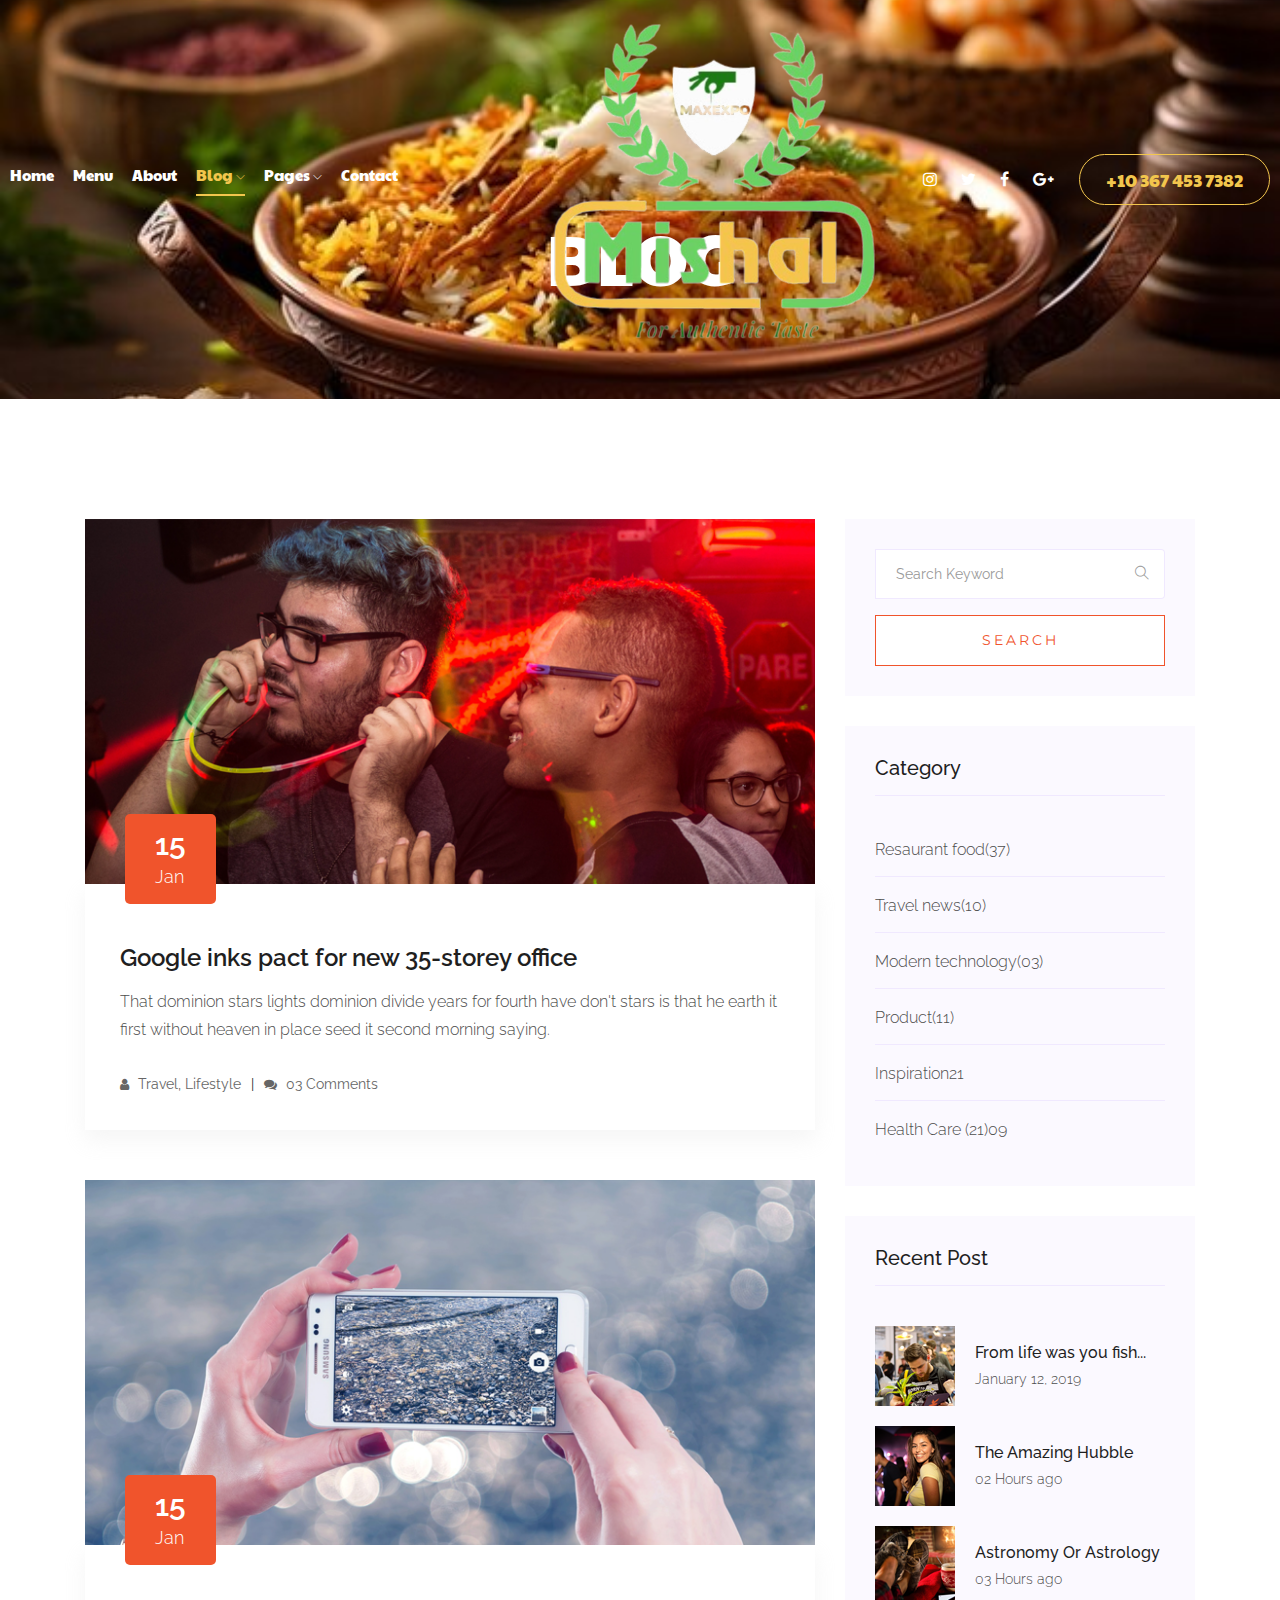
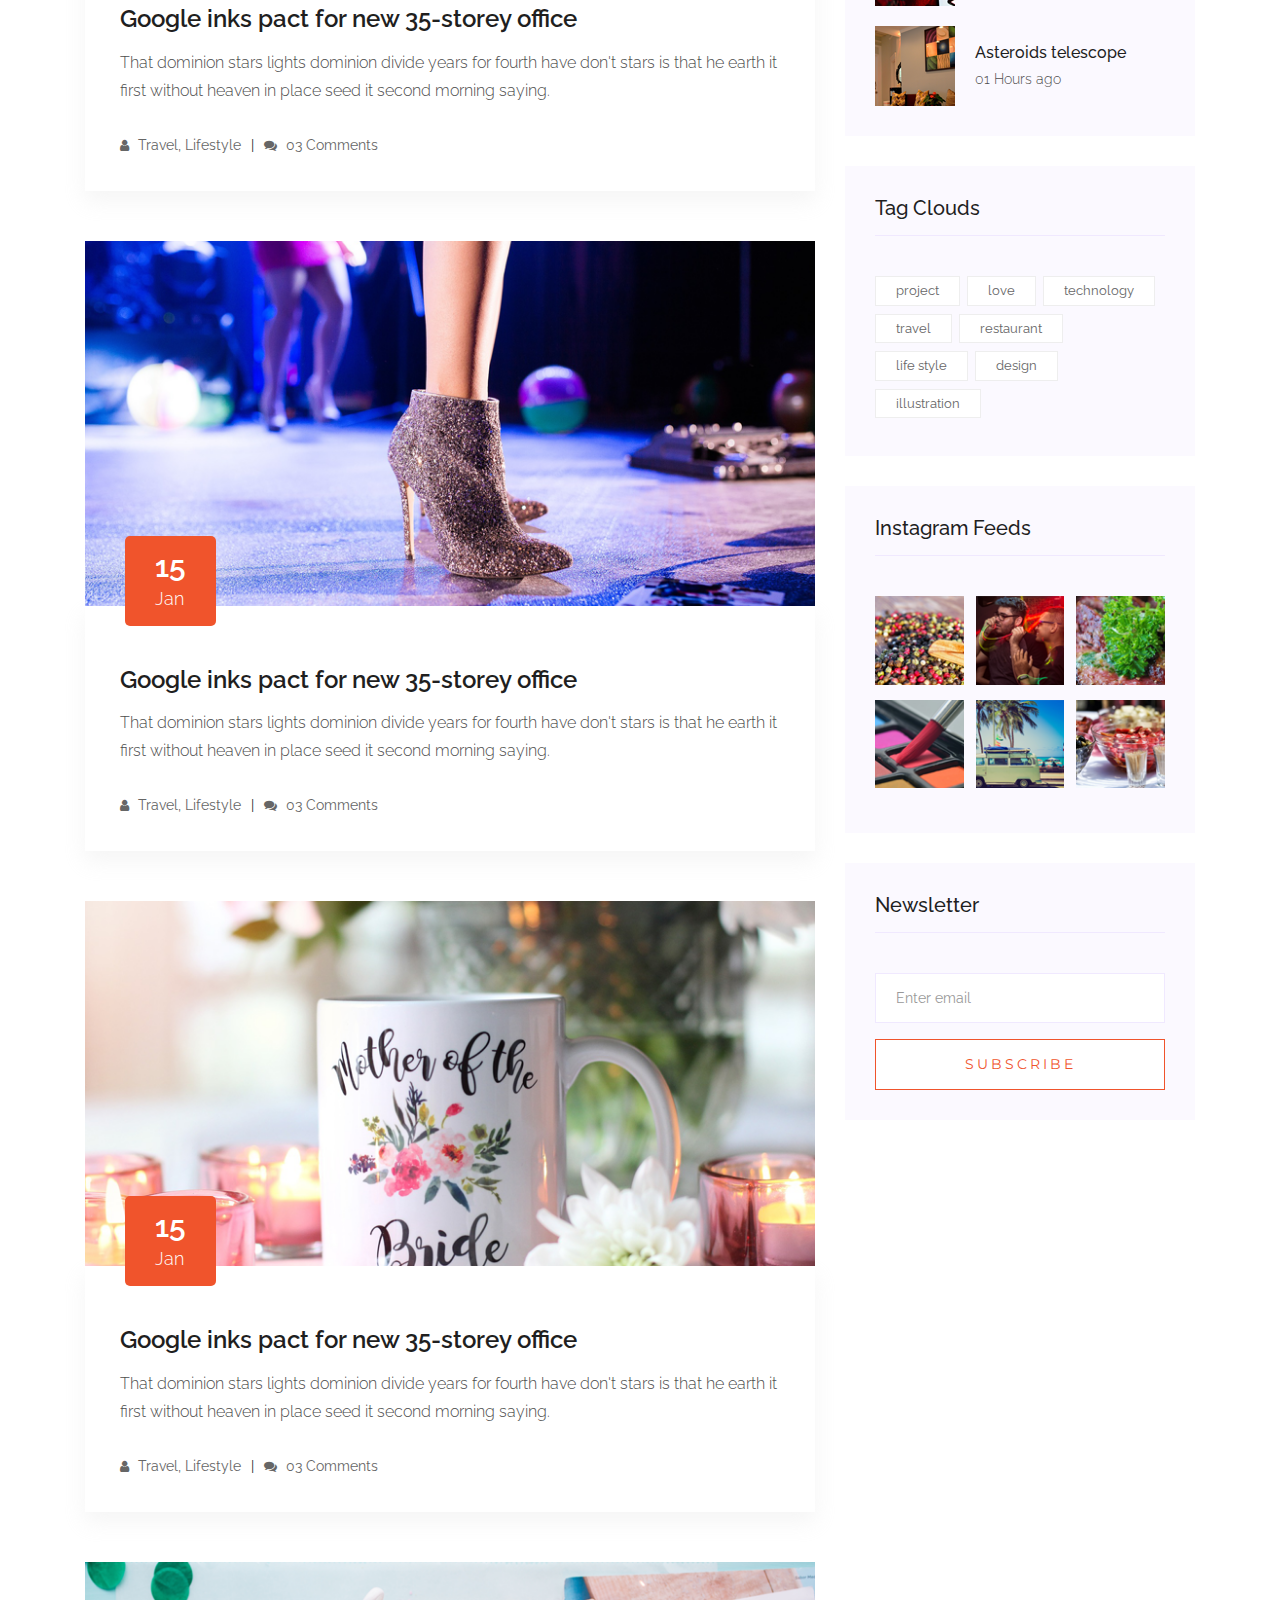
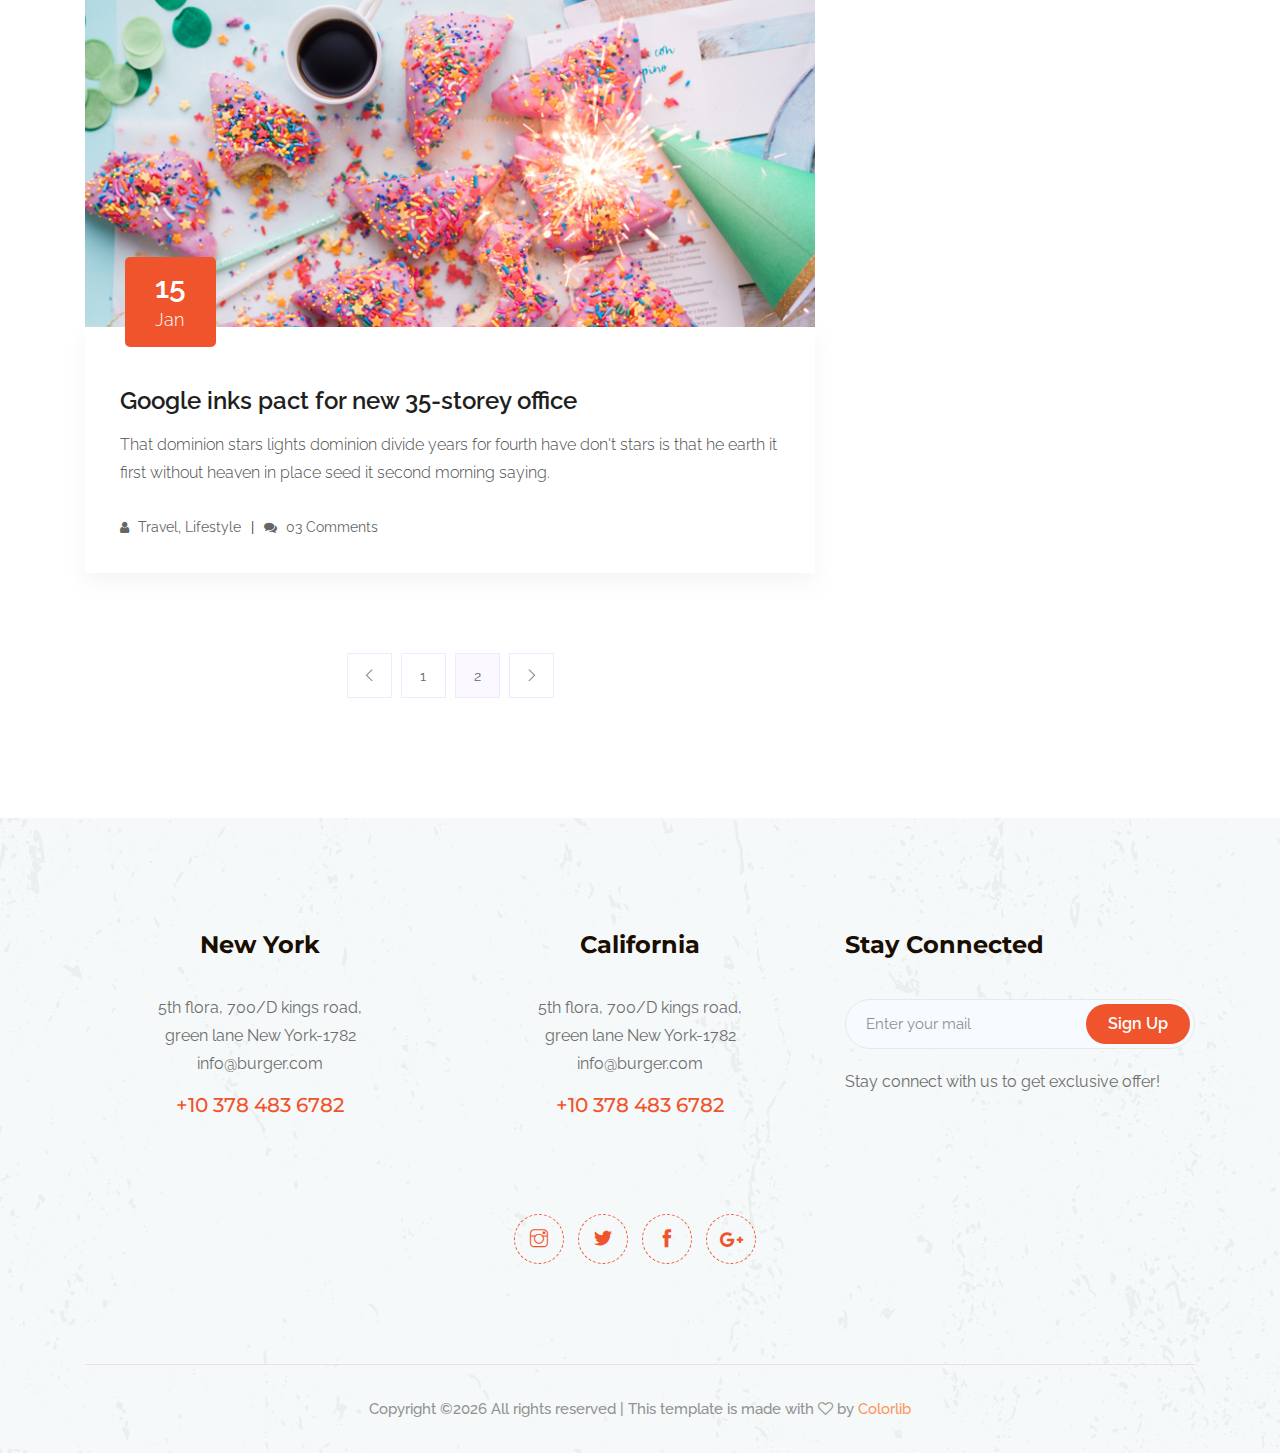
<file: blog.html>
<!doctype html>
<html class="no-js" lang="zxx">

<head>
    <meta charset="utf-8">
    <meta http-equiv="x-ua-compatible" content="ie=edge">
    <title>Burger</title>
    <meta name="description" content="">
    <meta name="viewport" content="width=device-width, initial-scale=1">

    <!-- <link rel="manifest" href="site.webmanifest"> -->
    <link rel="shortcut icon" type="image/x-icon" href="img/favicon.png">
    <!-- Place favicon.ico in the root directory -->

    <!-- CSS here -->
    <link rel="stylesheet" href="css/bootstrap.min.css">
    <link rel="stylesheet" href="css/owl.carousel.min.css">
    <link rel="stylesheet" href="css/magnific-popup.css">
    <link rel="stylesheet" href="css/font-awesome.min.css">
    <link rel="stylesheet" href="css/themify-icons.css">
    <link rel="stylesheet" href="css/nice-select.css">
    <link rel="stylesheet" href="css/flaticon.css">
    <link rel="stylesheet" href="css/animate.css">
    <link rel="stylesheet" href="css/slicknav.css">
    <link rel="stylesheet" href="css/style.css">
    <!-- <link rel="stylesheet" href="css/responsive.css"> -->
</head>

<body>
    <!--[if lte IE 9]>
            <p class="browserupgrade">You are using an <strong>outdated</strong> browser. Please <a href="https://browsehappy.com/">upgrade your browser</a> to improve your experience and security.</p>
        <![endif]-->

    <!-- header-start -->
    <header>
        <div class="header-area ">
            <div id="sticky-header" class="main-header-area">
                <div class="container-fluid p-0">
                    <div class="row align-items-center no-gutters">
                        <div class="col-xl-5 col-lg-5">
                            <div class="main-menu  d-none d-lg-block">
                                <nav>
                                    <ul id="navigation">
                                        <li><a  href="index.html">home</a></li>
                                        <li><a href="Menu.html">Menu</a></li>
                                        <li><a href="about.html">About</a></li>
                                        <li><a class="active" href="#">blog <i class="ti-angle-down"></i></a>
                                            <ul class="submenu">
                                                <li><a href="blog.html">blog</a></li>
                                                <li><a href="single-blog.html">single-blog</a></li>
                                            </ul>
                                        </li>
                                        <li><a href="#">Pages <i class="ti-angle-down"></i></a>
                                            <ul class="submenu">
                                                <li><a href="elements.html">elements</a></li>
                                            </ul>
                                        </li>
                                        <li><a href="contact.html">Contact</a></li>
                                    </ul>
                                </nav>
                            </div>
                        </div>
                        <div class="col-xl-2 col-lg-2">
                            <div class="logo-img">
                                <a href="index.html">
                                    <img src="img/logo.png" alt="">
                                </a>
                            </div>
                        </div>
                        <div class="col-xl-5 col-lg-5 d-none d-lg-block">
                            <div class="book_room">
                                <div class="socail_links">
                                    <ul>
                                        <li>
                                            <a href="#">
                                                <i class="fa fa-instagram"></i>
                                            </a>
                                        </li>
                                        <li>
                                            <a href="#">
                                                <i class="fa fa-twitter"></i>
                                            </a>
                                        </li>
                                        <li>
                                            <a href="#">
                                                <i class="fa fa-facebook"></i>
                                            </a>
                                        </li>
                                        <li>
                                            <a href="#">
                                                <i class="fa fa-google-plus"></i>
                                            </a>
                                        </li>
                                    </ul>
                                </div>
                                <div class="book_btn d-none d-xl-block">
                                    <a class="#" href="#">+10 367 453 7382</a>
                                </div>
                            </div>
                        </div>
                        <div class="col-12">
                            <div class="mobile_menu d-block d-lg-none"></div>
                        </div>
                    </div>
                </div>
            </div>
        </div>
    </header>
    <!-- header-end -->

    <!-- bradcam_area_start -->
    <div class="bradcam_area breadcam_bg">
        <h3>blog</h3>
    </div>
    <!-- bradcam_area_end -->

    <!--================Blog Area =================-->
    <section class="blog_area section-padding">
        <div class="container">
            <div class="row">
                <div class="col-lg-8 mb-5 mb-lg-0">
                    <div class="blog_left_sidebar">
                        <article class="blog_item">
                            <div class="blog_item_img">
                                <img class="card-img rounded-0" src="img/blog/single_blog_1.png" alt="">
                                <a href="#" class="blog_item_date">
                                    <h3>15</h3>
                                    <p>Jan</p>
                                </a>
                            </div>

                            <div class="blog_details">
                                <a class="d-inline-block" href="single-blog.html">
                                    <h2>Google inks pact for new 35-storey office</h2>
                                </a>
                                <p>That dominion stars lights dominion divide years for fourth have don't stars is that
                                    he earth it first without heaven in place seed it second morning saying.</p>
                                <ul class="blog-info-link">
                                    <li><a href="#"><i class="fa fa-user"></i> Travel, Lifestyle</a></li>
                                    <li><a href="#"><i class="fa fa-comments"></i> 03 Comments</a></li>
                                </ul>
                            </div>
                        </article>

                        <article class="blog_item">
                            <div class="blog_item_img">
                                <img class="card-img rounded-0" src="img/blog/single_blog_2.png" alt="">
                                <a href="#" class="blog_item_date">
                                    <h3>15</h3>
                                    <p>Jan</p>
                                </a>
                            </div>

                            <div class="blog_details">
                                <a class="d-inline-block" href="single-blog.html">
                                    <h2>Google inks pact for new 35-storey office</h2>
                                </a>
                                <p>That dominion stars lights dominion divide years for fourth have don't stars is that
                                    he earth it first without heaven in place seed it second morning saying.</p>
                                <ul class="blog-info-link">
                                    <li><a href="#"><i class="fa fa-user"></i> Travel, Lifestyle</a></li>
                                    <li><a href="#"><i class="fa fa-comments"></i> 03 Comments</a></li>
                                </ul>
                            </div>
                        </article>

                        <article class="blog_item">
                            <div class="blog_item_img">
                                <img class="card-img rounded-0" src="img/blog/single_blog_3.png" alt="">
                                <a href="#" class="blog_item_date">
                                    <h3>15</h3>
                                    <p>Jan</p>
                                </a>
                            </div>

                            <div class="blog_details">
                                <a class="d-inline-block" href="single-blog.html">
                                    <h2>Google inks pact for new 35-storey office</h2>
                                </a>
                                <p>That dominion stars lights dominion divide years for fourth have don't stars is that
                                    he earth it first without heaven in place seed it second morning saying.</p>
                                <ul class="blog-info-link">
                                    <li><a href="#"><i class="fa fa-user"></i> Travel, Lifestyle</a></li>
                                    <li><a href="#"><i class="fa fa-comments"></i> 03 Comments</a></li>
                                </ul>
                            </div>
                        </article>

                        <article class="blog_item">
                            <div class="blog_item_img">
                                <img class="card-img rounded-0" src="img/blog/single_blog_4.png" alt="">
                                <a href="#" class="blog_item_date">
                                    <h3>15</h3>
                                    <p>Jan</p>
                                </a>
                            </div>

                            <div class="blog_details">
                                <a class="d-inline-block" href="single-blog.html">
                                    <h2>Google inks pact for new 35-storey office</h2>
                                </a>
                                <p>That dominion stars lights dominion divide years for fourth have don't stars is that
                                    he earth it first without heaven in place seed it second morning saying.</p>
                                <ul class="blog-info-link">
                                    <li><a href="#"><i class="fa fa-user"></i> Travel, Lifestyle</a></li>
                                    <li><a href="#"><i class="fa fa-comments"></i> 03 Comments</a></li>
                                </ul>
                            </div>
                        </article>

                        <article class="blog_item">
                            <div class="blog_item_img">
                                <img class="card-img rounded-0" src="img/blog/single_blog_5.png" alt="">
                                <a href="#" class="blog_item_date">
                                    <h3>15</h3>
                                    <p>Jan</p>
                                </a>
                            </div>

                            <div class="blog_details">
                                <a class="d-inline-block" href="single-blog.html">
                                    <h2>Google inks pact for new 35-storey office</h2>
                                </a>
                                <p>That dominion stars lights dominion divide years for fourth have don't stars is that
                                    he earth it first without heaven in place seed it second morning saying.</p>
                                <ul class="blog-info-link">
                                    <li><a href="#"><i class="fa fa-user"></i> Travel, Lifestyle</a></li>
                                    <li><a href="#"><i class="fa fa-comments"></i> 03 Comments</a></li>
                                </ul>
                            </div>
                        </article>

                        <nav class="blog-pagination justify-content-center d-flex">
                            <ul class="pagination">
                                <li class="page-item">
                                    <a href="#" class="page-link" aria-label="Previous">
                                        <i class="ti-angle-left"></i>
                                    </a>
                                </li>
                                <li class="page-item">
                                    <a href="#" class="page-link">1</a>
                                </li>
                                <li class="page-item active">
                                    <a href="#" class="page-link">2</a>
                                </li>
                                <li class="page-item">
                                    <a href="#" class="page-link" aria-label="Next">
                                        <i class="ti-angle-right"></i>
                                    </a>
                                </li>
                            </ul>
                        </nav>
                    </div>
                </div>
                <div class="col-lg-4">
                    <div class="blog_right_sidebar">
                        <aside class="single_sidebar_widget search_widget">
                            <form action="#">
                                <div class="form-group">
                                    <div class="input-group mb-3">
                                        <input type="text" class="form-control" placeholder='Search Keyword'
                                            onfocus="this.placeholder = ''"
                                            onblur="this.placeholder = 'Search Keyword'">
                                        <div class="input-group-append">
                                            <button class="btn" type="button"><i class="ti-search"></i></button>
                                        </div>
                                    </div>
                                </div>
                                <button class="button rounded-0 primary-bg text-white w-100 btn_1 boxed-btn"
                                    type="submit">Search</button>
                            </form>
                        </aside>

                        <aside class="single_sidebar_widget post_category_widget">
                            <h4 class="widget_title">Category</h4>
                            <ul class="list cat-list">
                                <li>
                                    <a href="#" class="d-flex">
                                        <p>Resaurant food</p>
                                        <p>(37)</p>
                                    </a>
                                </li>
                                <li>
                                    <a href="#" class="d-flex">
                                        <p>Travel news</p>
                                        <p>(10)</p>
                                    </a>
                                </li>
                                <li>
                                    <a href="#" class="d-flex">
                                        <p>Modern technology</p>
                                        <p>(03)</p>
                                    </a>
                                </li>
                                <li>
                                    <a href="#" class="d-flex">
                                        <p>Product</p>
                                        <p>(11)</p>
                                    </a>
                                </li>
                                <li>
                                    <a href="#" class="d-flex">
                                        <p>Inspiration</p>
                                        <p>21</p>
                                    </a>
                                </li>
                                <li>
                                    <a href="#" class="d-flex">
                                        <p>Health Care (21)</p>
                                        <p>09</p>
                                    </a>
                                </li>
                            </ul>
                        </aside>

                        <aside class="single_sidebar_widget popular_post_widget">
                            <h3 class="widget_title">Recent Post</h3>
                            <div class="media post_item">
                                <img src="img/post/post_1.png" alt="post">
                                <div class="media-body">
                                    <a href="single-blog.html">
                                        <h3>From life was you fish...</h3>
                                    </a>
                                    <p>January 12, 2019</p>
                                </div>
                            </div>
                            <div class="media post_item">
                                <img src="img/post/post_2.png" alt="post">
                                <div class="media-body">
                                    <a href="single-blog.html">
                                        <h3>The Amazing Hubble</h3>
                                    </a>
                                    <p>02 Hours ago</p>
                                </div>
                            </div>
                            <div class="media post_item">
                                <img src="img/post/post_3.png" alt="post">
                                <div class="media-body">
                                    <a href="single-blog.html">
                                        <h3>Astronomy Or Astrology</h3>
                                    </a>
                                    <p>03 Hours ago</p>
                                </div>
                            </div>
                            <div class="media post_item">
                                <img src="img/post/post_4.png" alt="post">
                                <div class="media-body">
                                    <a href="single-blog.html">
                                        <h3>Asteroids telescope</h3>
                                    </a>
                                    <p>01 Hours ago</p>
                                </div>
                            </div>
                        </aside>
                        <aside class="single_sidebar_widget tag_cloud_widget">
                            <h4 class="widget_title">Tag Clouds</h4>
                            <ul class="list">
                                <li>
                                    <a href="#">project</a>
                                </li>
                                <li>
                                    <a href="#">love</a>
                                </li>
                                <li>
                                    <a href="#">technology</a>
                                </li>
                                <li>
                                    <a href="#">travel</a>
                                </li>
                                <li>
                                    <a href="#">restaurant</a>
                                </li>
                                <li>
                                    <a href="#">life style</a>
                                </li>
                                <li>
                                    <a href="#">design</a>
                                </li>
                                <li>
                                    <a href="#">illustration</a>
                                </li>
                            </ul>
                        </aside>


                        <aside class="single_sidebar_widget instagram_feeds">
                            <h4 class="widget_title">Instagram Feeds</h4>
                            <ul class="instagram_row flex-wrap">
                                <li>
                                    <a href="#">
                                        <img class="img-fluid" src="img/post/post_5.png" alt="">
                                    </a>
                                </li>
                                <li>
                                    <a href="#">
                                        <img class="img-fluid" src="img/post/post_6.png" alt="">
                                    </a>
                                </li>
                                <li>
                                    <a href="#">
                                        <img class="img-fluid" src="img/post/post_7.png" alt="">
                                    </a>
                                </li>
                                <li>
                                    <a href="#">
                                        <img class="img-fluid" src="img/post/post_8.png" alt="">
                                    </a>
                                </li>
                                <li>
                                    <a href="#">
                                        <img class="img-fluid" src="img/post/post_9.png" alt="">
                                    </a>
                                </li>
                                <li>
                                    <a href="#">
                                        <img class="img-fluid" src="img/post/post_10.png" alt="">
                                    </a>
                                </li>
                            </ul>
                        </aside>


                        <aside class="single_sidebar_widget newsletter_widget">
                            <h4 class="widget_title">Newsletter</h4>

                            <form action="#">
                                <div class="form-group">
                                    <input type="email" class="form-control" onfocus="this.placeholder = ''"
                                        onblur="this.placeholder = 'Enter email'" placeholder='Enter email' required>
                                </div>
                                <button class="button rounded-0 primary-bg text-white w-100 btn_1 boxed-btn"
                                    type="submit">Subscribe</button>
                            </form>
                        </aside>
                    </div>
                </div>
            </div>
        </div>
    </section>
    <!--================Blog Area =================-->

    <!-- footer_start  -->
    <footer class="footer">
        <div class="footer_top">
            <div class="container">
                <div class="row">
                    <div class="col-xl-4 col-md-6 col-lg-4">
                        <div class="footer_widget text-center ">
                            <h3 class="footer_title pos_margin">
                                    New York
                            </h3>
                            <p>5th flora, 700/D kings road, <br> 
                                    green lane New York-1782 <br>
                                    <a href="#">info@burger.com</a></p>
                            <a class="number" href="#">+10 378 483 6782</a>

                        </div>
                    </div>
                    <div class="col-xl-4 col-md-6 col-lg-4">
                        <div class="footer_widget text-center ">
                            <h3 class="footer_title pos_margin">
                                California
                            </h3>
                            <p>5th flora, 700/D kings road, <br> 
                                    green lane New York-1782 <br>
                                    <a href="#">info@burger.com</a></p>
                            <a class="number" href="#">+10 378 483 6782</a>

                        </div>
                    </div>
                    <div class="col-xl-4 col-md-12 col-lg-4">
                            <div class="footer_widget">
                                    <h3 class="footer_title">
                                            Stay Connected
                                    </h3>
                                    <form action="#" class="newsletter_form">
                                        <input type="text" placeholder="Enter your mail">
                                        <button type="submit">Sign Up</button>
                                    </form>
                                    <p class="newsletter_text">Stay connect with us to get exclusive offer!</p>
                                </div>
                    </div>
                </div>
                <div class="row justify-content-center">
                    <div class="col-lg-4">
                        <div class="socail_links text-center">
                                <ul>
                                    <li>
                                        <a href="#">
                                            <i class="ti-instagram"></i>
                                        </a>
                                    </li>
                                    <li>
                                        <a href="#">
                                            <i class="ti-twitter-alt"></i>
                                        </a>
                                    </li>
                                    <li>
                                        <a href="#">
                                            <i class="ti-facebook"></i>
                                        </a>
                                    </li>
                                    <li>
                                        <a href="#">
                                            <i class="fa fa-google-plus"></i>
                                        </a>
                                    </li>
                                </ul>
                            </div>
                    </div>
                </div>
            </div>
        </div>
        <div class="copy-right_text">
            <div class="container">
                <div class="footer_border"></div>
                <div class="row">
                    <div class="col-xl-12">
                        <p class="copy_right text-center">
                            <!-- Link back to Colorlib can't be removed. Template is licensed under CC BY 3.0. -->
Copyright &copy;<script>document.write(new Date().getFullYear());</script> All rights reserved | This template is made with <i class="fa fa-heart-o" aria-hidden="true"></i> by <a href="https://colorlib.com" target="_blank">Colorlib</a>
<!-- Link back to Colorlib can't be removed. Template is licensed under CC BY 3.0. -->
                        </p>
                    </div>
                </div>
            </div>
        </div>
    </footer>
    <!-- footer_end -->
    

    <!-- JS here -->
    <script src="js/vendor/modernizr-3.5.0.min.js"></script>
    <script src="js/vendor/jquery-1.12.4.min.js"></script>
    <script src="js/popper.min.js"></script>
    <script src="js/bootstrap.min.js"></script>
    <script src="js/owl.carousel.min.js"></script>
    <script src="js/isotope.pkgd.min.js"></script>
    <script src="js/ajax-form.js"></script>
    <script src="js/waypoints.min.js"></script>
    <script src="js/jquery.counterup.min.js"></script>
    <script src="js/imagesloaded.pkgd.min.js"></script>
    <script src="js/scrollIt.js"></script>
    <script src="js/jquery.scrollUp.min.js"></script>
    <script src="js/wow.min.js"></script>
    <script src="js/nice-select.min.js"></script>
    <script src="js/jquery.slicknav.min.js"></script>
    <script src="js/jquery.magnific-popup.min.js"></script>
    <script src="js/plugins.js"></script>

    <!--contact js-->
    <script src="js/contact.js"></script>
    <script src="js/jquery.ajaxchimp.min.js"></script>
    <script src="js/jquery.form.js"></script>
    <script src="js/jquery.validate.min.js"></script>
    <script src="js/mail-script.js"></script>

    <script src="js/main.js"></script>

</body>
</file>
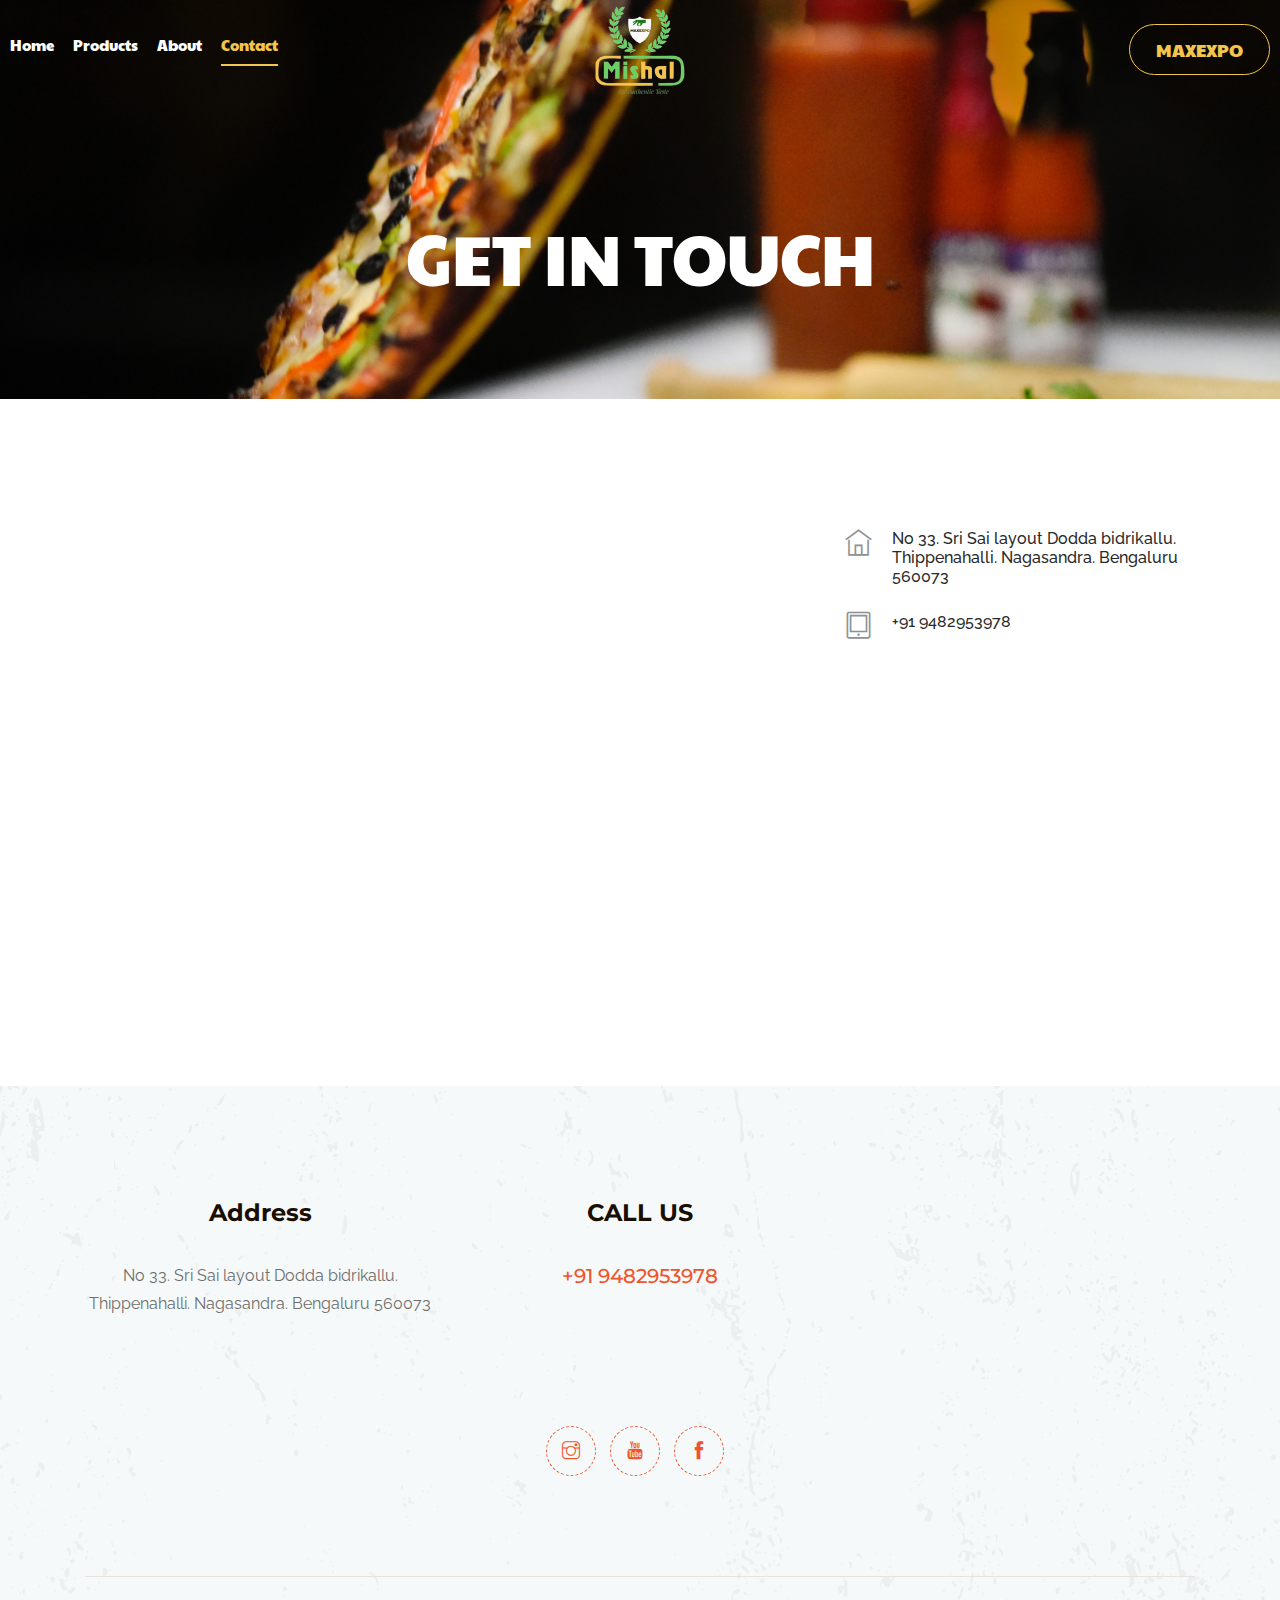
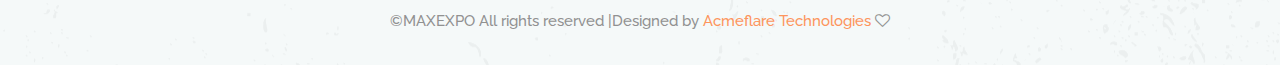
<file: contact.html>
<!doctype html>
<html class="no-js" lang="zxx">

<head>
    <meta charset="utf-8">
    <meta http-equiv="x-ua-compatible" content="ie=edge">
    <title>MISHAL Foods</title>
    <meta name="description" content="">
    <meta name="viewport" content="width=device-width, initial-scale=1">

    <!-- <link rel="manifest" href="site.webmanifest"> -->
    <link rel="shortcut icon" type="image/x-icon" href="img/favicon.png">
    <!-- Place favicon.ico in the root directory -->

    <!-- CSS here -->
    <link rel="stylesheet" href="css/bootstrap.min.css">
    <link rel="stylesheet" href="css/owl.carousel.min.css">
    <link rel="stylesheet" href="css/magnific-popup.css">
    <link rel="stylesheet" href="css/font-awesome.min.css">
    <link rel="stylesheet" href="css/themify-icons.css">
    <link rel="stylesheet" href="css/nice-select.css">
    <link rel="stylesheet" href="css/flaticon.css">
    <link rel="stylesheet" href="css/animate.css">
    <link rel="stylesheet" href="css/slicknav.css">
    <link rel="stylesheet" href="css/style.css">
    <!-- <link rel="stylesheet" href="css/responsive.css"> -->
</head>

<body>
    <!--[if lte IE 9]>
            <p class="browserupgrade">You are using an <strong>outdated</strong> browser. Please <a href="https://browsehappy.com/">upgrade your browser</a> to improve your experience and security.</p>
        <![endif]-->
    <!-- header-start -->
    <header>
        <div class="header-area ">
            <div id="sticky-header" class="main-header-area">
                <div class="container-fluid p-0">
                    <div class="row align-items-center no-gutters">
                        <div class="col-xl-5 col-lg-5">
                            <div class="main-menu  d-none d-lg-block">
                                <nav>
                                    <ul id="navigation">
                                        <li><a  href="index.html">home</a></li>
                                        <li><a href="Menu.html">Products</a></li>
                                        <li><a href="about.html">About</a></li>
                                        
                                      
                                        <li><a class="active" href="contact.html">Contact</a></li>
                                    </ul>
                                </nav>
                            </div>
                        </div>
                        <div class="col-xl-2 col-lg-2">
                            <div class="logo-img">
                                <a href="index.html">
                                    <img src="img/logo.png" style="width: 100px;" alt="">
                                </a>
                            </div>
                        </div>
                        <div class="col-xl-5 col-lg-5 d-none d-lg-block">
                            <div class="book_room">
                               
                                <div class="book_btn d-none d-xl-block">
                                    <a class="#" href="https://maxexpo.netlify.app/" target="_blank">MAXEXPO</a>
                                </div>
                            </div>
                        </div>
                        <div class="col-12">
                            <div class="mobile_menu d-block d-lg-none"></div>
                        </div>
                    </div>
                </div>
            </div>
        </div>
    </header>
    <!-- header-end -->

    <!-- bradcam_area_start -->
    <div class="bradcam_area breadcam_bg_2">
        <h3>Get in Touch</h3>
    </div>
    <!-- bradcam_area_end -->

    <!-- ================ contact section start ================= -->
    <section class="contact-section">
        <div class="container">
            <div class="row"> <!-- Add a row to contain the map and contact info side by side -->
                <div class="col-lg-8">
                    <iframe src="https://www.google.com/maps/embed?pb=!1m14!1m8!1m3!1d31099.43984096362!2d77.494241!3d13.008268!3m2!1i1024!2i768!4f13.1!3m3!1m2!1s0x3bae3cf4d3a101d7%3A0xec17651167597ea7!2sJodi%20Sri%20Muneshwara%20Swamy%20Temple!5e0!3m2!1sen!2sin!4v1724482220975!5m2!1sen!2sin" width="100%" height="450" style="border:0;" allowfullscreen="" loading="lazy" referrerpolicy="no-referrer-when-downgrade"></iframe>
                </div>
                <div class="col-lg-4">
                    <div class="media contact-info">
                        <span class="contact-info__icon"><i class="ti-home"></i></span>
                        <div class="media-body">
                            <h3>No 33. Sri Sai layout Dodda bidrikallu. Thippenahalli. Nagasandra. Bengaluru 560073 </h3>
                        </div>
                    </div>
                    <div class="media contact-info">
                        <span class="contact-info__icon"><i class="ti-tablet"></i></span>
                        <div class="media-body">
                            <h3>+91 9482953978</h3>
                            <p></p>
                        </div>
                    </div>
                    <!-- <div class="media contact-info">
                        <span class="contact-info__icon"><i class="ti-email"></i></span>
                        <div class="media-body">
                            <h3>support@colorlib.com</h3>
                            <p>Send us your query anytime!</p>
                        </div>
                    </div> -->
                </div>
            </div>
        </div>
    </section>
    
    <!-- ================ contact section end ================= -->
    
    <footer class="footer">
        <div class="footer_top">
            <div class="container">
                <div class="row">
                    <div class="col-xl-4 col-md-6 col-lg-4">
                        <div class="footer_widget text-center ">
                            <h3 class="footer_title pos_margin">
                                    Address
                            </h3>
                            <p>No 33. Sri Sai layout Dodda bidrikallu.

                                Thippenahalli. Nagasandra. Bengaluru 560073</p>
                        

                        </div>
                    </div>
                    <div class="col-xl-4 col-md-6 col-lg-4">
                        <div class="footer_widget text-center ">
                            <h3 class="footer_title pos_margin">
                                CALL US
                            </h3>
                           
                            <a class="number" href="tel:+919482953978">+91 9482953978</a>

                        </div>
                    </div>
                    <!-- <div class="col-xl-4 col-md-12 col-lg-4">
                        <div class="footer_widget text-center ">
                            <h3 class="footer_title pos_margin">
                                Email Us
                            </h3>
                           
                            <a class="number" href="">info@example.com</a>

                        </div>
                    </div> -->
                </div>
                <div class="row justify-content-center">
                    <div class="col-lg-4">
                        <div class="socail_links text-center">
                                <ul>
                                    <li>
                                        <a href="https://www.instagram.com/maxexpofood/">
                                            <i class="ti-instagram"></i>
                                        </a>
                                    </li>
                                    <li>
                                        <a href="https://www.youtube.com/@maxexpo-p2l">
                                            <i class="ti-youtube"></i>
                                        </a>
                                    </li>
                                    <li>
                                        <a href="https://www.facebook.com/people/maxexpo-food-and-beverages-pvt-ltd/61564391934025/?mibextid=ZbWKwL">
                                            <i class="ti-facebook"></i>
                                        </a>
                                    </li>
                             
                                </ul>
                            </div>
                    </div>
                </div>
            </div>
        </div>
        <div class="copy-right_text">
            <div class="container">
                <div class="footer_border"></div>
                <div class="row">
                    <div class="col-xl-12">
                        <p class="copy_right text-center">
                            <!-- Link back to Colorlib can't be removed. Template is licensed under CC BY 3.0. -->
&copy;MAXEXPO All rights reserved |Designed by<a href="https://www.acmeflare.in/" target="_blank"> Acmeflare Technologies</a>  <i class="fa fa-heart-o" aria-hidden="true"></i> 
<!-- Link back to Colorlib can't be removed. Template is licensed under CC BY 3.0. -->
                        </p>
                    </div>
                </div>
            </div>
        </div>
    </footer>

    <!-- footer_end  -->
    
        <!-- JS here -->
        <script src="js/vendor/modernizr-3.5.0.min.js"></script>
        <script src="js/vendor/jquery-1.12.4.min.js"></script>
        <script src="js/popper.min.js"></script>
        <script src="js/bootstrap.min.js"></script>
        <script src="js/owl.carousel.min.js"></script>
        <script src="js/isotope.pkgd.min.js"></script>
        <script src="js/ajax-form.js"></script>
        <script src="js/waypoints.min.js"></script>
        <script src="js/jquery.counterup.min.js"></script>
        <script src="js/imagesloaded.pkgd.min.js"></script>
        <script src="js/scrollIt.js"></script>
        <script src="js/jquery.scrollUp.min.js"></script>
        <script src="js/wow.min.js"></script>
        <script src="js/nice-select.min.js"></script>
        <script src="js/jquery.slicknav.min.js"></script>
        <script src="js/jquery.magnific-popup.min.js"></script>
        <script src="js/plugins.js"></script>
    
        <!--contact js-->
        <script src="js/contact.js"></script>
        <script src="js/jquery.ajaxchimp.min.js"></script>
        <script src="js/jquery.form.js"></script>
        <script src="js/jquery.validate.min.js"></script>
        <script src="js/mail-script.js"></script>
    
        <script src="js/main.js"></script>
    
    </body>
    
    </html>
</file>
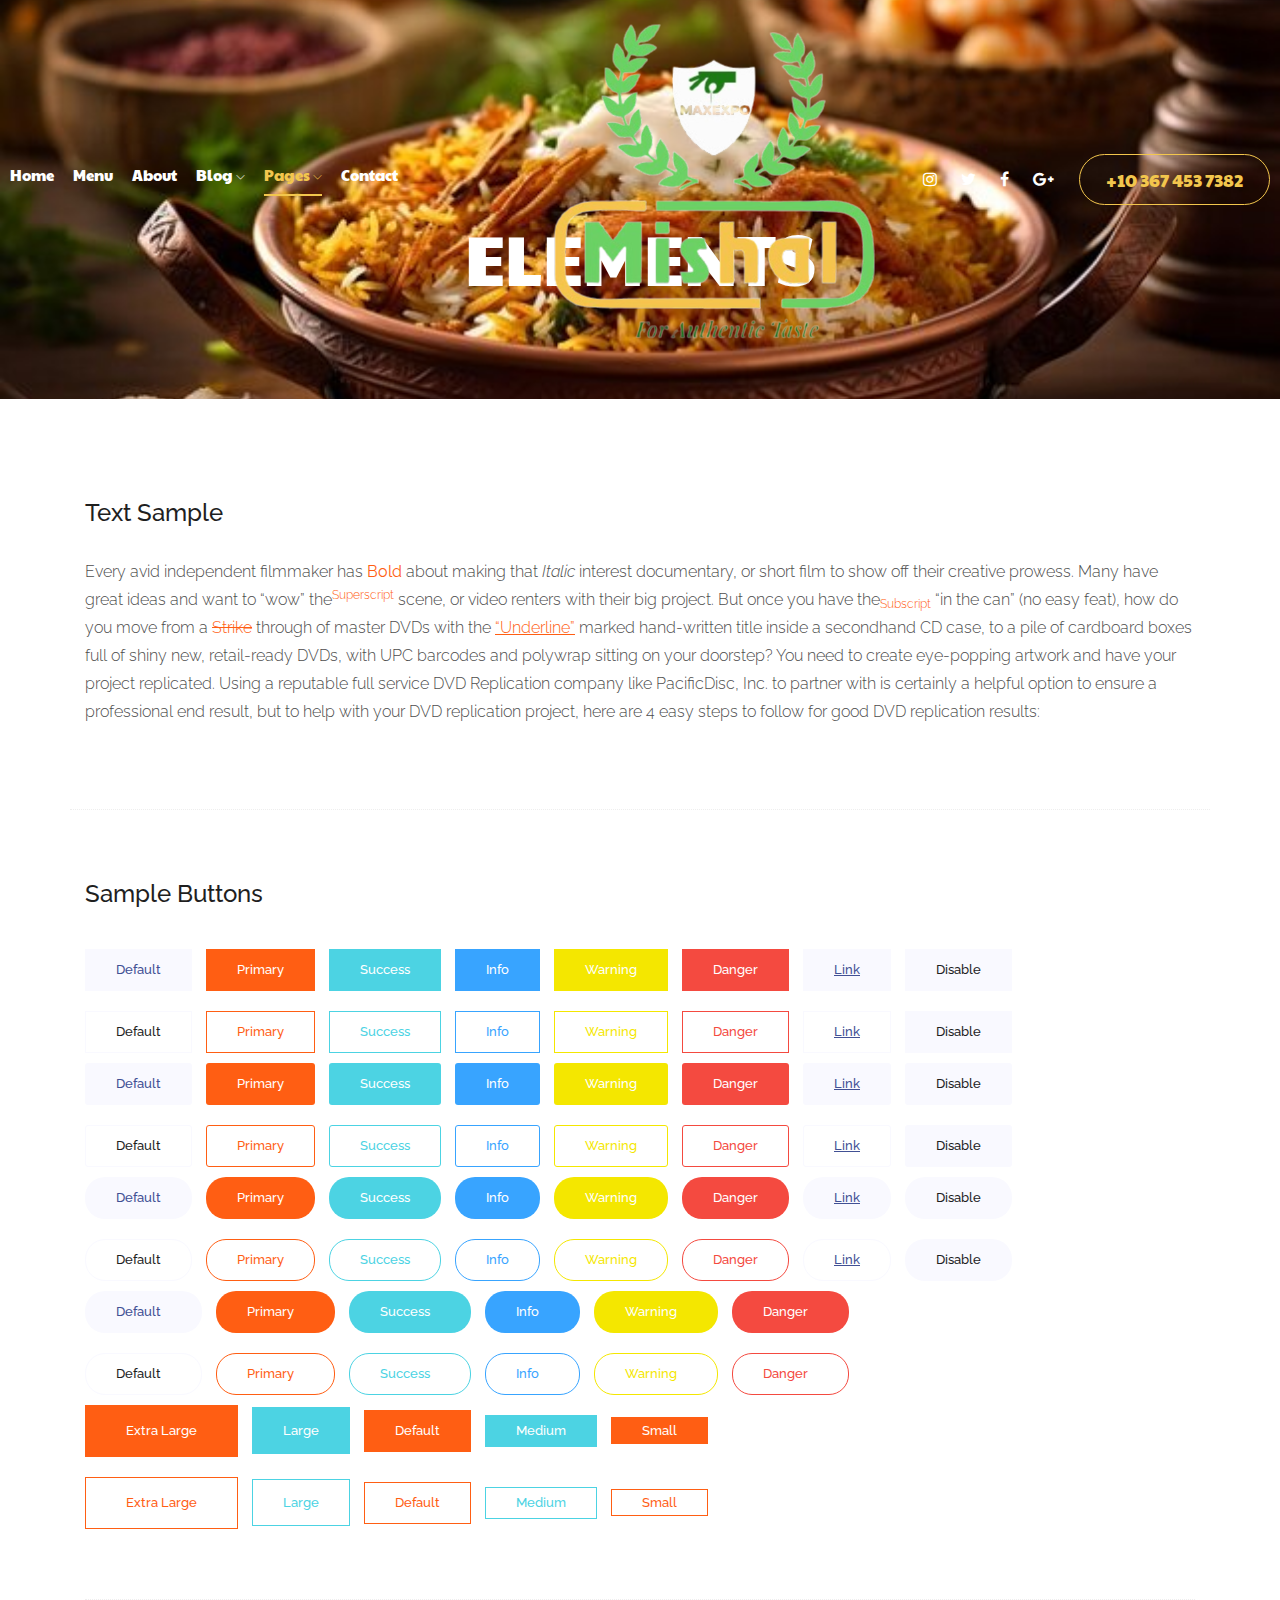
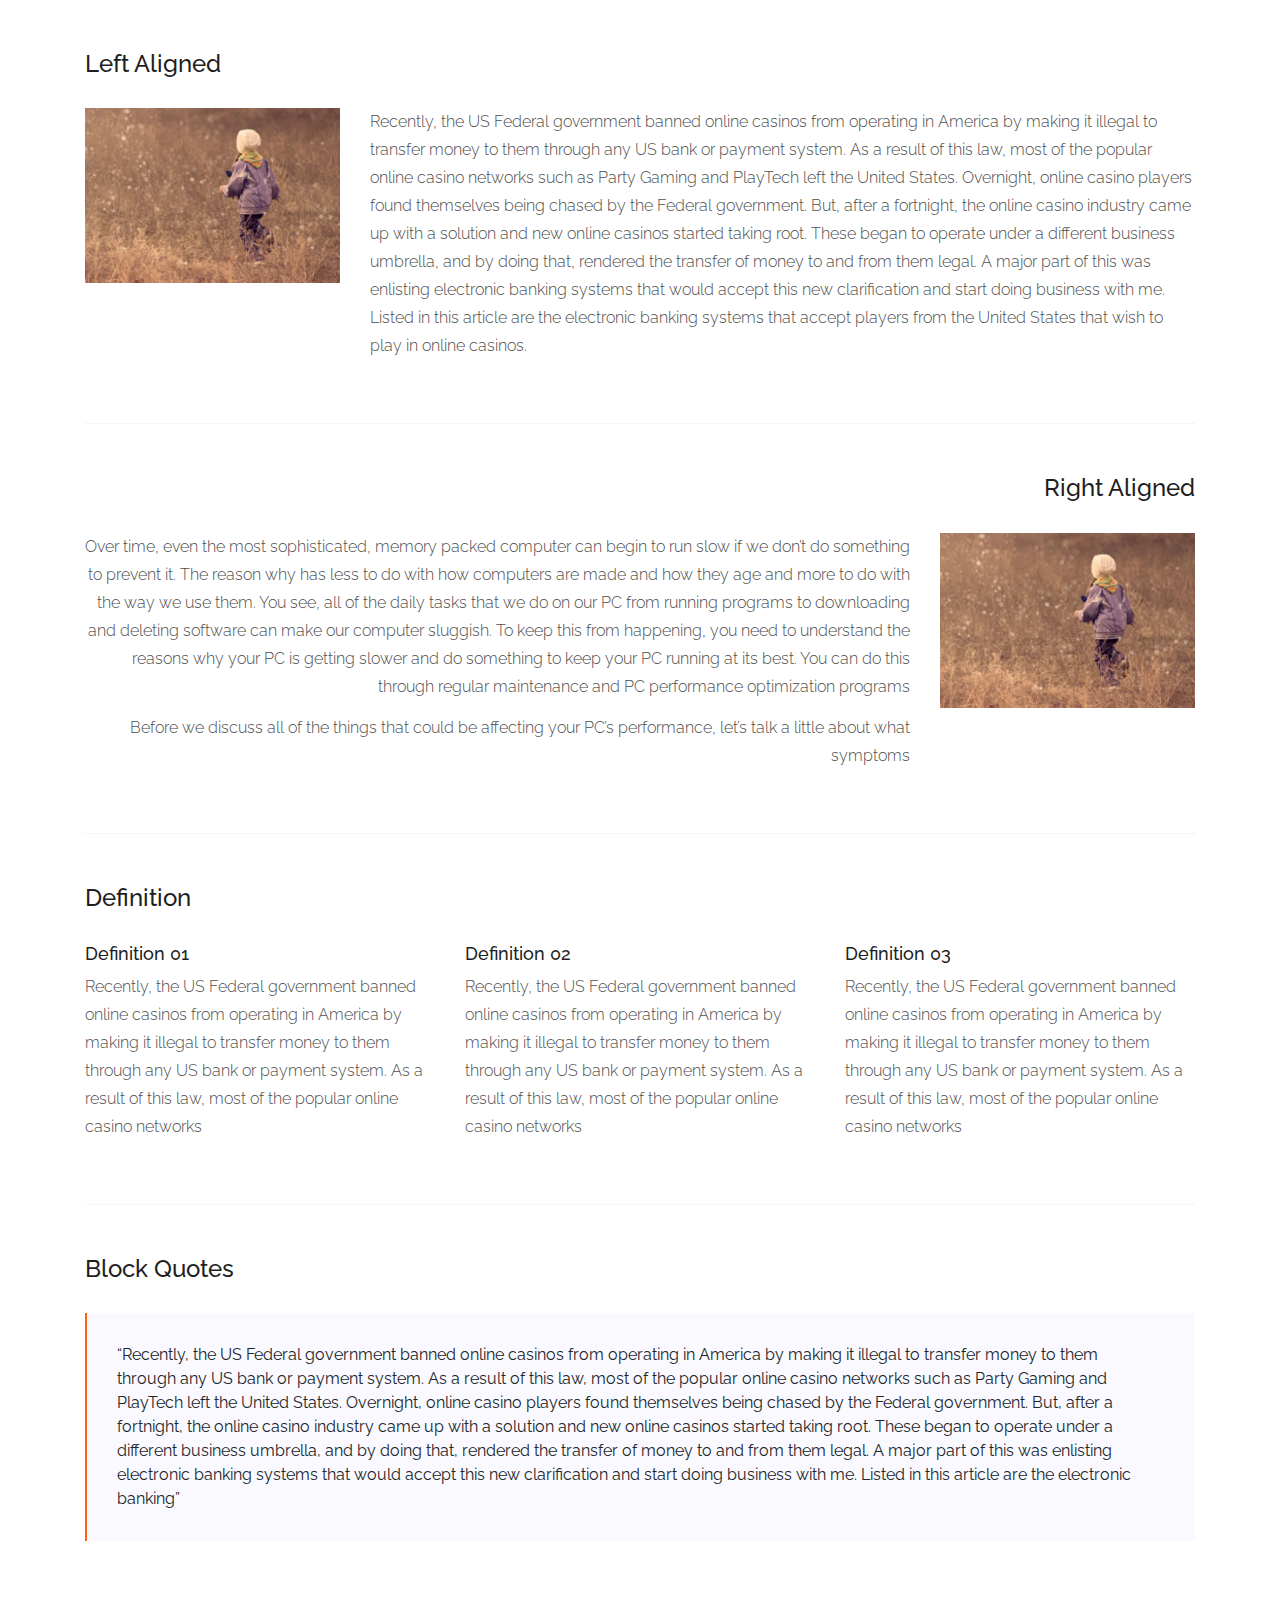
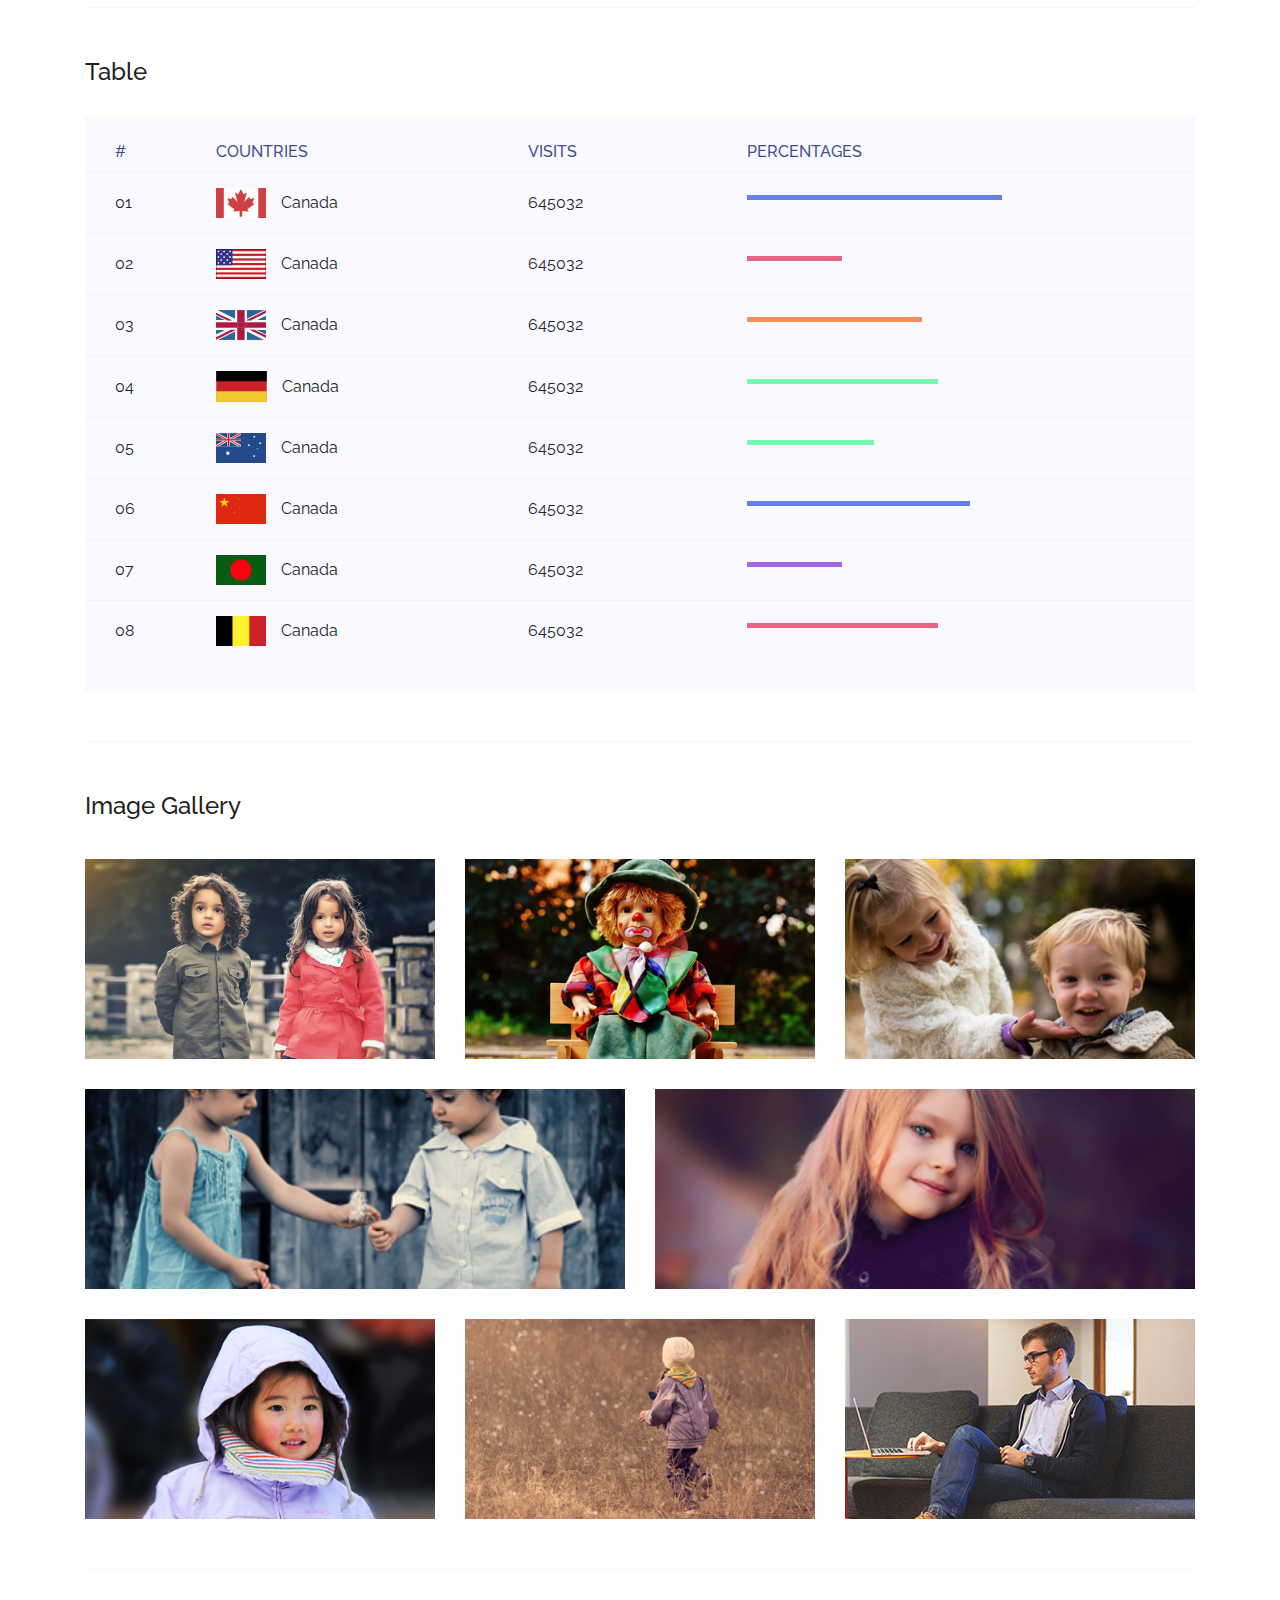
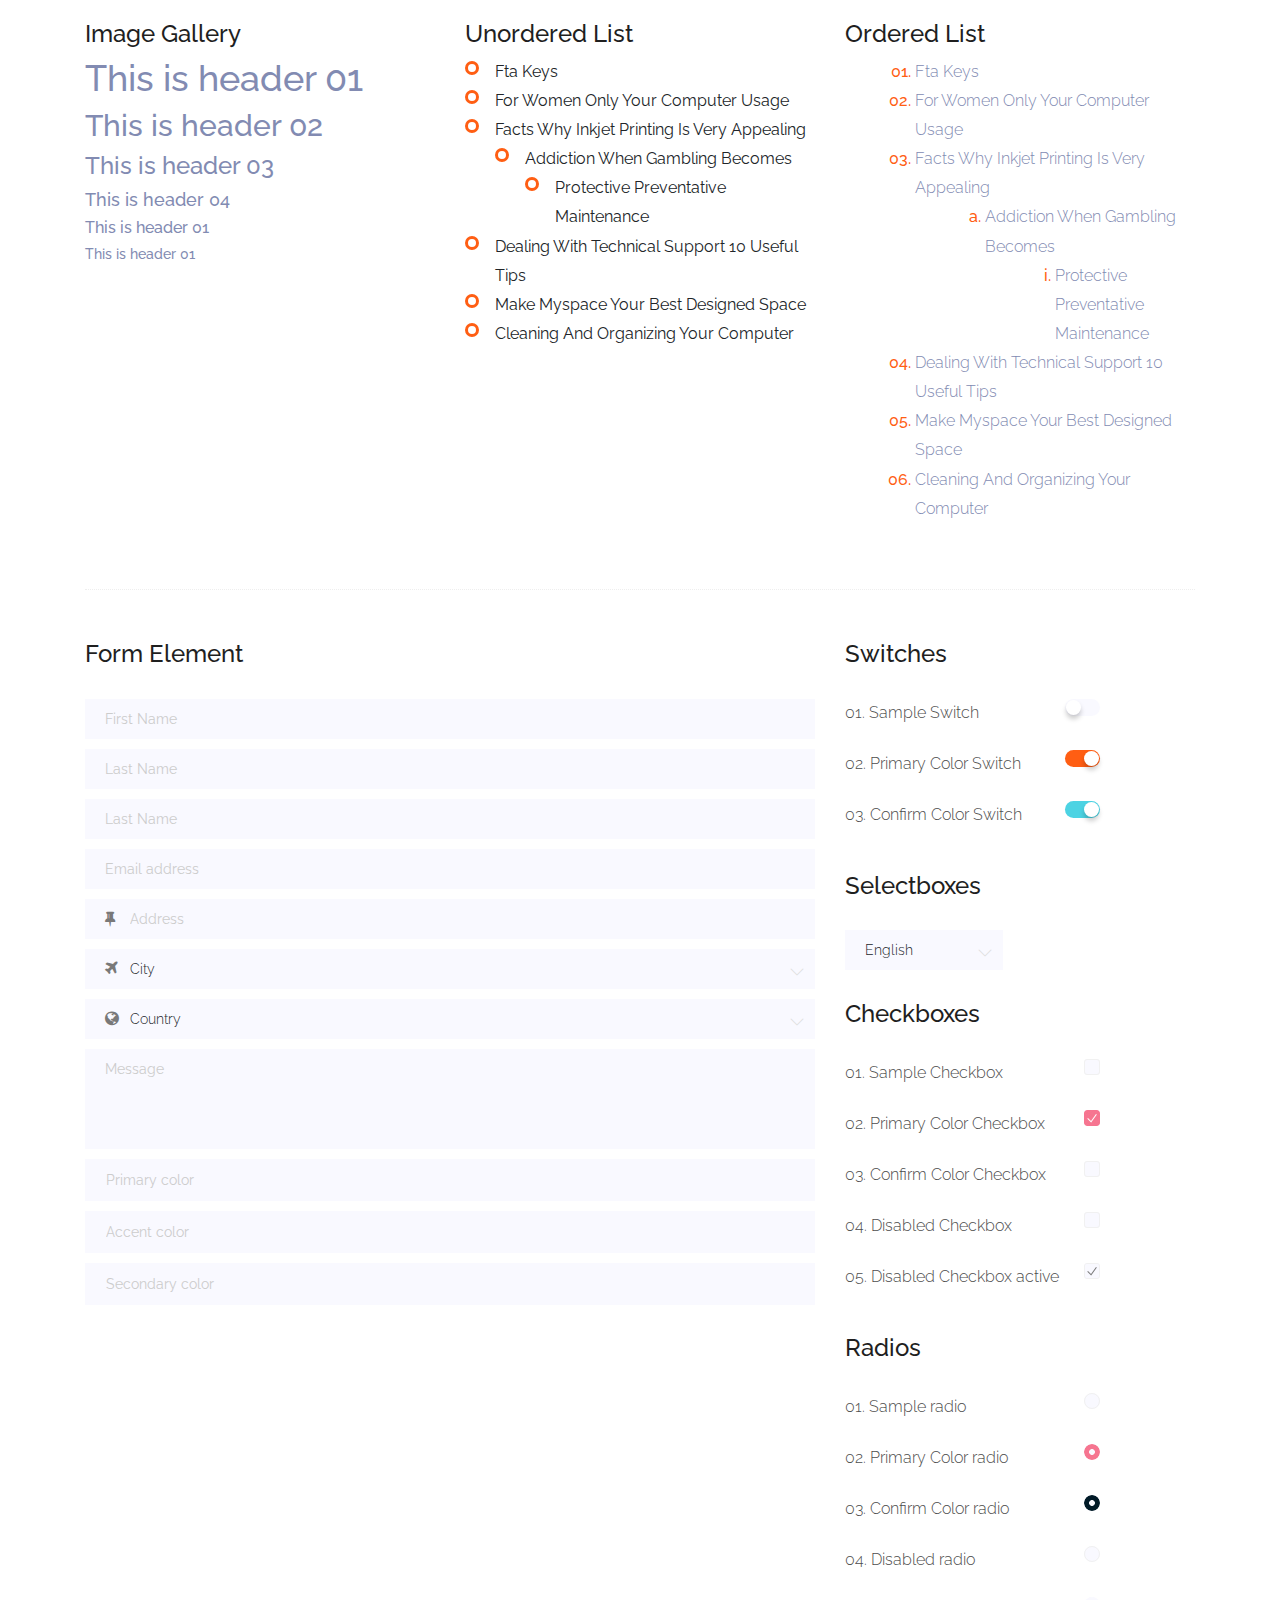
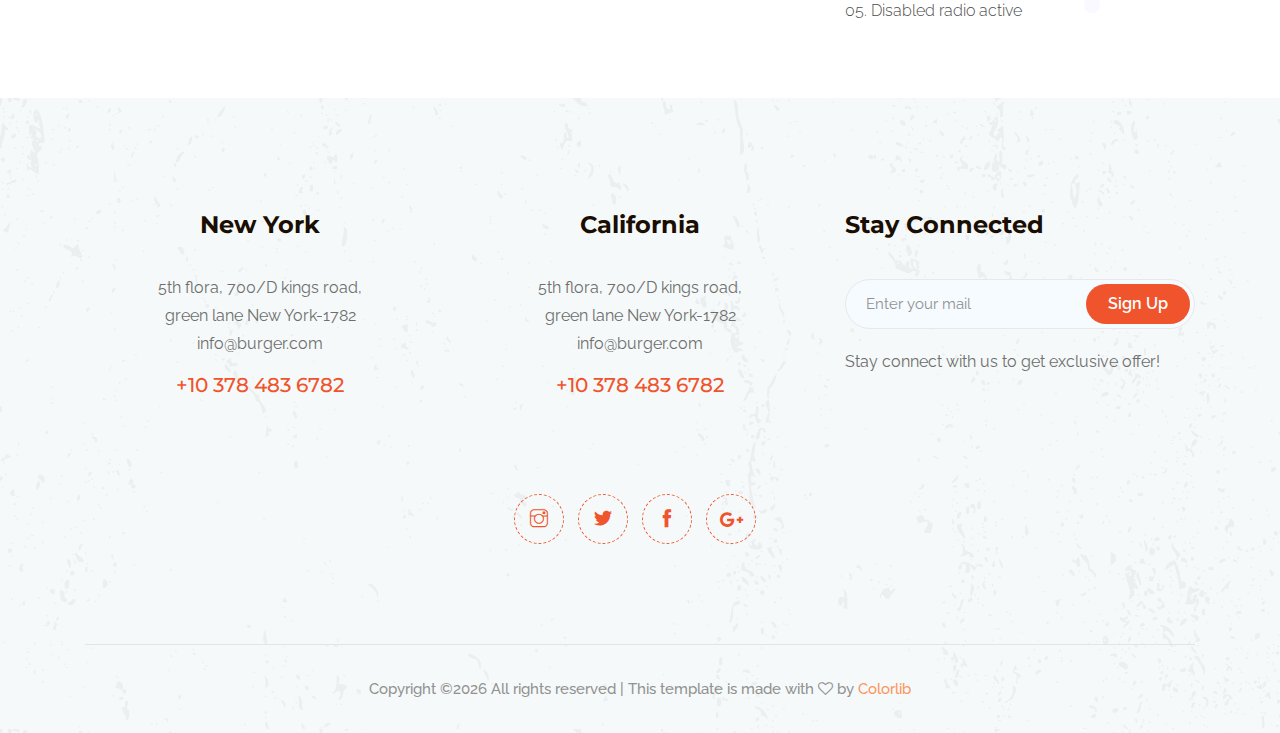
<file: elements.html>
<!doctype html>
<html class="no-js" lang="zxx">

<head>
	<meta charset="utf-8">
	<meta http-equiv="x-ua-compatible" content="ie=edge">
	<title>Burger</title>
	<meta name="description" content="">
	<meta name="viewport" content="width=device-width, initial-scale=1">

	<!-- <link rel="manifest" href="site.webmanifest"> -->
	<link rel="shortcut icon" type="image/x-icon" href="img/favicon.png">
	<!-- Place favicon.ico in the root directory -->

	<!-- CSS here -->
	<link rel="stylesheet" href="css/bootstrap.min.css">
	<link rel="stylesheet" href="css/owl.carousel.min.css">
	<link rel="stylesheet" href="css/magnific-popup.css">
	<link rel="stylesheet" href="css/font-awesome.min.css">
	<link rel="stylesheet" href="css/themify-icons.css">
	<link rel="stylesheet" href="css/nice-select.css">
	<link rel="stylesheet" href="css/flaticon.css">
	<link rel="stylesheet" href="css/animate.css">
	<link rel="stylesheet" href="css/slicknav.css">
	<link rel="stylesheet" href="css/style.css">
	<!-- <link rel="stylesheet" href="css/responsive.css"> -->
</head>

<body>
	<!--[if lte IE 9]>
            <p class="browserupgrade">You are using an <strong>outdated</strong> browser. Please <a href="https://browsehappy.com/">upgrade your browser</a> to improve your experience and security.</p>
        <![endif]-->

	<!-- header-start -->
	<header>
		<div class="header-area ">
			<div id="sticky-header" class="main-header-area">
				<div class="container-fluid p-0">
					<div class="row align-items-center no-gutters">
						<div class="col-xl-5 col-lg-5">
							<div class="main-menu  d-none d-lg-block">
								<nav>
									<ul id="navigation">
										<li><a  href="index.html">home</a></li>
										<li><a href="Menu.html">Menu</a></li>
										<li><a href="about.html">About</a></li>
										<li><a href="#">blog <i class="ti-angle-down"></i></a>
											<ul class="submenu">
												<li><a href="blog.html">blog</a></li>
												<li><a href="single-blog.html">single-blog</a></li>
											</ul>
										</li>
										<li><a class="active" href="#">Pages <i class="ti-angle-down"></i></a>
											<ul class="submenu">
												<li><a href="elements.html">elements</a></li>
											</ul>
										</li>
										<li><a href="contact.html">Contact</a></li>
									</ul>
								</nav>
							</div>
						</div>
						<div class="col-xl-2 col-lg-2">
							<div class="logo-img">
								<a href="index.html">
									<img src="img/logo.png" alt="">
								</a>
							</div>
						</div>
						<div class="col-xl-5 col-lg-5 d-none d-lg-block">
							<div class="book_room">
								<div class="socail_links">
									<ul>
										<li>
											<a href="#">
												<i class="fa fa-instagram"></i>
											</a>
										</li>
										<li>
											<a href="#">
												<i class="fa fa-twitter"></i>
											</a>
										</li>
										<li>
											<a href="#">
												<i class="fa fa-facebook"></i>
											</a>
										</li>
										<li>
											<a href="#">
												<i class="fa fa-google-plus"></i>
											</a>
										</li>
									</ul>
								</div>
								<div class="book_btn d-none d-xl-block">
									<a class="#" href="#">+10 367 453 7382</a>
								</div>
							</div>
						</div>
						<div class="col-12">
							<div class="mobile_menu d-block d-lg-none"></div>
						</div>
					</div>
				</div>
			</div>
		</div>
	</header>
	<!-- header-end -->

    <!-- bradcam_area_start -->
    <div class="bradcam_area breadcam_bg">
        <h3>Elements</h3>
    </div>
    <!-- bradcam_area_end -->

	<!-- Start Sample Area -->
	<section class="sample-text-area">
		<div class="container box_1170">
			<h3 class="text-heading">Text Sample</h3>
			<p class="sample-text">
				Every avid independent filmmaker has <b>Bold</b> about making that <i>Italic</i> interest documentary,
				or short
				film to show off their creative prowess. Many have great ideas and want to “wow”
				the<sup>Superscript</sup> scene,
				or video renters with their big project. But once you have the<sub>Subscript</sub> “in the can” (no easy
				feat), how
				do you move from a <del>Strike</del> through of master DVDs with the <u>“Underline”</u> marked
				hand-written title
				inside a secondhand CD case, to a pile of cardboard boxes full of shiny new, retail-ready DVDs, with UPC
				barcodes
				and polywrap sitting on your doorstep? You need to create eye-popping artwork and have your project
				replicated.
				Using a reputable full service DVD Replication company like PacificDisc, Inc. to partner with is
				certainly a
				helpful option to ensure a professional end result, but to help with your DVD replication project, here
				are 4 easy
				steps to follow for good DVD replication results:

			</p>
		</div>
	</section>
	<!-- End Sample Area -->

	<!-- Start Button -->
	<section class="button-area">
		<div class="container box_1170 border-top-generic">
			<h3 class="text-heading">Sample Buttons</h3>
			<div class="button-group-area">
				<a href="#" class="genric-btn default">Default</a>
				<a href="#" class="genric-btn primary">Primary</a>
				<a href="#" class="genric-btn success">Success</a>
				<a href="#" class="genric-btn info">Info</a>
				<a href="#" class="genric-btn warning">Warning</a>
				<a href="#" class="genric-btn danger">Danger</a>
				<a href="#" class="genric-btn link">Link</a>
				<a href="#" class="genric-btn disable">Disable</a>
			</div>
			<div class="button-group-area mt-10">
				<a href="#" class="genric-btn default-border">Default</a>
				<a href="#" class="genric-btn primary-border">Primary</a>
				<a href="#" class="genric-btn success-border">Success</a>
				<a href="#" class="genric-btn info-border">Info</a>
				<a href="#" class="genric-btn warning-border">Warning</a>
				<a href="#" class="genric-btn danger-border">Danger</a>
				<a href="#" class="genric-btn link-border">Link</a>
				<a href="#" class="genric-btn disable">Disable</a>
			</div>
			<div class="button-group-area mt-40">
				<a href="#" class="genric-btn default radius">Default</a>
				<a href="#" class="genric-btn primary radius">Primary</a>
				<a href="#" class="genric-btn success radius">Success</a>
				<a href="#" class="genric-btn info radius">Info</a>
				<a href="#" class="genric-btn warning radius">Warning</a>
				<a href="#" class="genric-btn danger radius">Danger</a>
				<a href="#" class="genric-btn link radius">Link</a>
				<a href="#" class="genric-btn disable radius">Disable</a>
			</div>
			<div class="button-group-area mt-10">
				<a href="#" class="genric-btn default-border radius">Default</a>
				<a href="#" class="genric-btn primary-border radius">Primary</a>
				<a href="#" class="genric-btn success-border radius">Success</a>
				<a href="#" class="genric-btn info-border radius">Info</a>
				<a href="#" class="genric-btn warning-border radius">Warning</a>
				<a href="#" class="genric-btn danger-border radius">Danger</a>
				<a href="#" class="genric-btn link-border radius">Link</a>
				<a href="#" class="genric-btn disable radius">Disable</a>
			</div>
			<div class="button-group-area mt-40">
				<a href="#" class="genric-btn default circle">Default</a>
				<a href="#" class="genric-btn primary circle">Primary</a>
				<a href="#" class="genric-btn success circle">Success</a>
				<a href="#" class="genric-btn info circle">Info</a>
				<a href="#" class="genric-btn warning circle">Warning</a>
				<a href="#" class="genric-btn danger circle">Danger</a>
				<a href="#" class="genric-btn link circle">Link</a>
				<a href="#" class="genric-btn disable circle">Disable</a>
			</div>
			<div class="button-group-area mt-10">
				<a href="#" class="genric-btn default-border circle">Default</a>
				<a href="#" class="genric-btn primary-border circle">Primary</a>
				<a href="#" class="genric-btn success-border circle">Success</a>
				<a href="#" class="genric-btn info-border circle">Info</a>
				<a href="#" class="genric-btn warning-border circle">Warning</a>
				<a href="#" class="genric-btn danger-border circle">Danger</a>
				<a href="#" class="genric-btn link-border circle">Link</a>
				<a href="#" class="genric-btn disable circle">Disable</a>
			</div>
			<div class="button-group-area mt-40">
				<a href="#" class="genric-btn default circle arrow">Default<span class="lnr lnr-arrow-right"></span></a>
				<a href="#" class="genric-btn primary circle arrow">Primary<span class="lnr lnr-arrow-right"></span></a>
				<a href="#" class="genric-btn success circle arrow">Success<span class="lnr lnr-arrow-right"></span></a>
				<a href="#" class="genric-btn info circle arrow">Info<span class="lnr lnr-arrow-right"></span></a>
				<a href="#" class="genric-btn warning circle arrow">Warning<span class="lnr lnr-arrow-right"></span></a>
				<a href="#" class="genric-btn danger circle arrow">Danger<span class="lnr lnr-arrow-right"></span></a>
			</div>
			<div class="button-group-area mt-10">
				<a href="#" class="genric-btn default-border circle arrow">Default<span
						class="lnr lnr-arrow-right"></span></a>
				<a href="#" class="genric-btn primary-border circle arrow">Primary<span
						class="lnr lnr-arrow-right"></span></a>
				<a href="#" class="genric-btn success-border circle arrow">Success<span
						class="lnr lnr-arrow-right"></span></a>
				<a href="#" class="genric-btn info-border circle arrow">Info<span
						class="lnr lnr-arrow-right"></span></a>
				<a href="#" class="genric-btn warning-border circle arrow">Warning<span
						class="lnr lnr-arrow-right"></span></a>
				<a href="#" class="genric-btn danger-border circle arrow">Danger<span
						class="lnr lnr-arrow-right"></span></a>
			</div>
			<div class="button-group-area mt-40">
				<a href="#" class="genric-btn primary e-large">Extra Large</a>
				<a href="#" class="genric-btn success large">Large</a>
				<a href="#" class="genric-btn primary">Default</a>
				<a href="#" class="genric-btn success medium">Medium</a>
				<a href="#" class="genric-btn primary small">Small</a>
			</div>
			<div class="button-group-area mt-10">
				<a href="#" class="genric-btn primary-border e-large">Extra Large</a>
				<a href="#" class="genric-btn success-border large">Large</a>
				<a href="#" class="genric-btn primary-border">Default</a>
				<a href="#" class="genric-btn success-border medium">Medium</a>
				<a href="#" class="genric-btn primary-border small">Small</a>
			</div>
		</div>
	</section>
	<!-- End Button -->

	<!-- Start Align Area -->
	<div class="whole-wrap">
		<div class="container box_1170">
			<div class="section-top-border">
				<h3 class="mb-30">Left Aligned</h3>
				<div class="row">
					<div class="col-md-3">
						<img src="img/elements/d.jpg" alt="" class="img-fluid">
					</div>
					<div class="col-md-9 mt-sm-20">
						<p>Recently, the US Federal government banned online casinos from operating in America by making
							it illegal to
							transfer money to them through any US bank or payment system. As a result of this law, most
							of the popular
							online casino networks such as Party Gaming and PlayTech left the United States. Overnight,
							online casino
							players found themselves being chased by the Federal government. But, after a fortnight, the
							online casino
							industry came up with a solution and new online casinos started taking root. These began to
							operate under a
							different business umbrella, and by doing that, rendered the transfer of money to and from
							them legal. A major
							part of this was enlisting electronic banking systems that would accept this new
							clarification and start doing
							business with me. Listed in this article are the electronic banking systems that accept
							players from the United
							States that wish to play in online casinos.</p>
					</div>
				</div>
			</div>
			<div class="section-top-border text-right">
				<h3 class="mb-30">Right Aligned</h3>
				<div class="row">
					<div class="col-md-9">
						<p class="text-right">Over time, even the most sophisticated, memory packed computer can begin
							to run slow if we
							don’t do something to prevent it. The reason why has less to do with how computers are made
							and how they age and
							more to do with the way we use them. You see, all of the daily tasks that we do on our PC
							from running programs
							to downloading and deleting software can make our computer sluggish. To keep this from
							happening, you need to
							understand the reasons why your PC is getting slower and do something to keep your PC
							running at its best. You
							can do this through regular maintenance and PC performance optimization programs</p>
						<p class="text-right">Before we discuss all of the things that could be affecting your PC’s
							performance, let’s
							talk a little about what symptoms</p>
					</div>
					<div class="col-md-3">
						<img src="img/elements/d.jpg" alt="" class="img-fluid">
					</div>
				</div>
			</div>
			<div class="section-top-border">
				<h3 class="mb-30">Definition</h3>
				<div class="row">
					<div class="col-md-4">
						<div class="single-defination">
							<h4 class="mb-20">Definition 01</h4>
							<p>Recently, the US Federal government banned online casinos from operating in America by
								making it illegal to
								transfer money to them through any US bank or payment system. As a result of this law,
								most of the popular
								online casino networks</p>
						</div>
					</div>
					<div class="col-md-4">
						<div class="single-defination">
							<h4 class="mb-20">Definition 02</h4>
							<p>Recently, the US Federal government banned online casinos from operating in America by
								making it illegal to
								transfer money to them through any US bank or payment system. As a result of this law,
								most of the popular
								online casino networks</p>
						</div>
					</div>
					<div class="col-md-4">
						<div class="single-defination">
							<h4 class="mb-20">Definition 03</h4>
							<p>Recently, the US Federal government banned online casinos from operating in America by
								making it illegal to
								transfer money to them through any US bank or payment system. As a result of this law,
								most of the popular
								online casino networks</p>
						</div>
					</div>
				</div>
			</div>
			<div class="section-top-border">
				<h3 class="mb-30">Block Quotes</h3>
				<div class="row">
					<div class="col-lg-12">
						<blockquote class="generic-blockquote">
							“Recently, the US Federal government banned online casinos from operating in America by
							making it illegal to
							transfer money to them through any US bank or payment system. As a result of this law, most
							of the popular
							online casino networks such as Party Gaming and PlayTech left the United States. Overnight,
							online casino
							players found themselves being chased by the Federal government. But, after a fortnight, the
							online casino
							industry came up with a solution and new online casinos started taking root. These began to
							operate under a
							different business umbrella, and by doing that, rendered the transfer of money to and from
							them legal. A major
							part of this was enlisting electronic banking systems that would accept this new
							clarification and start doing
							business with me. Listed in this article are the electronic banking”
						</blockquote>
					</div>
				</div>
			</div>
			<div class="section-top-border">
				<h3 class="mb-30">Table</h3>
				<div class="progress-table-wrap">
					<div class="progress-table">
						<div class="table-head">
							<div class="serial">#</div>
							<div class="country">Countries</div>
							<div class="visit">Visits</div>
							<div class="percentage">Percentages</div>
						</div>
						<div class="table-row">
							<div class="serial">01</div>
							<div class="country"> <img src="img/elements/f1.jpg" alt="flag">Canada</div>
							<div class="visit">645032</div>
							<div class="percentage">
								<div class="progress">
									<div class="progress-bar color-1" role="progressbar" style="width: 80%"
										aria-valuenow="80" aria-valuemin="0" aria-valuemax="100"></div>
								</div>
							</div>
						</div>
						<div class="table-row">
							<div class="serial">02</div>
							<div class="country"> <img src="img/elements/f2.jpg" alt="flag">Canada</div>
							<div class="visit">645032</div>
							<div class="percentage">
								<div class="progress">
									<div class="progress-bar color-2" role="progressbar" style="width: 30%"
										aria-valuenow="30" aria-valuemin="0" aria-valuemax="100"></div>
								</div>
							</div>
						</div>
						<div class="table-row">
							<div class="serial">03</div>
							<div class="country"> <img src="img/elements/f3.jpg" alt="flag">Canada</div>
							<div class="visit">645032</div>
							<div class="percentage">
								<div class="progress">
									<div class="progress-bar color-3" role="progressbar" style="width: 55%"
										aria-valuenow="55" aria-valuemin="0" aria-valuemax="100"></div>
								</div>
							</div>
						</div>
						<div class="table-row">
							<div class="serial">04</div>
							<div class="country"> <img src="img/elements/f4.jpg" alt="flag">Canada</div>
							<div class="visit">645032</div>
							<div class="percentage">
								<div class="progress">
									<div class="progress-bar color-4" role="progressbar" style="width: 60%"
										aria-valuenow="60" aria-valuemin="0" aria-valuemax="100"></div>
								</div>
							</div>
						</div>
						<div class="table-row">
							<div class="serial">05</div>
							<div class="country"> <img src="img/elements/f5.jpg" alt="flag">Canada</div>
							<div class="visit">645032</div>
							<div class="percentage">
								<div class="progress">
									<div class="progress-bar color-5" role="progressbar" style="width: 40%"
										aria-valuenow="40" aria-valuemin="0" aria-valuemax="100"></div>
								</div>
							</div>
						</div>
						<div class="table-row">
							<div class="serial">06</div>
							<div class="country"> <img src="img/elements/f6.jpg" alt="flag">Canada</div>
							<div class="visit">645032</div>
							<div class="percentage">
								<div class="progress">
									<div class="progress-bar color-6" role="progressbar" style="width: 70%"
										aria-valuenow="70" aria-valuemin="0" aria-valuemax="100"></div>
								</div>
							</div>
						</div>
						<div class="table-row">
							<div class="serial">07</div>
							<div class="country"> <img src="img/elements/f7.jpg" alt="flag">Canada</div>
							<div class="visit">645032</div>
							<div class="percentage">
								<div class="progress">
									<div class="progress-bar color-7" role="progressbar" style="width: 30%"
										aria-valuenow="30" aria-valuemin="0" aria-valuemax="100"></div>
								</div>
							</div>
						</div>
						<div class="table-row">
							<div class="serial">08</div>
							<div class="country"> <img src="img/elements/f8.jpg" alt="flag">Canada</div>
							<div class="visit">645032</div>
							<div class="percentage">
								<div class="progress">
									<div class="progress-bar color-8" role="progressbar" style="width: 60%"
										aria-valuenow="60" aria-valuemin="0" aria-valuemax="100"></div>
								</div>
							</div>
						</div>
					</div>
				</div>
			</div>
			<div class="section-top-border">
				<h3>Image Gallery</h3>
				<div class="row gallery-item">
					<div class="col-md-4">
						<a href="img/elements/g1.jpg" class="img-pop-up">
							<div class="single-gallery-image" style="background: url(img/elements/g1.jpg);"></div>
						</a>
					</div>
					<div class="col-md-4">
						<a href="img/elements/g2.jpg" class="img-pop-up">
							<div class="single-gallery-image" style="background: url(img/elements/g2.jpg);"></div>
						</a>
					</div>
					<div class="col-md-4">
						<a href="img/elements/g3.jpg" class="img-pop-up">
							<div class="single-gallery-image" style="background: url(img/elements/g3.jpg);"></div>
						</a>
					</div>
					<div class="col-md-6">
						<a href="img/elements/g4.jpg" class="img-pop-up">
							<div class="single-gallery-image" style="background: url(img/elements/g4.jpg);"></div>
						</a>
					</div>
					<div class="col-md-6">
						<a href="img/elements/g5.jpg" class="img-pop-up">
							<div class="single-gallery-image" style="background: url(img/elements/g5.jpg);"></div>
						</a>
					</div>
					<div class="col-md-4">
						<a href="img/elements/g6.jpg" class="img-pop-up">
							<div class="single-gallery-image" style="background: url(img/elements/g6.jpg);"></div>
						</a>
					</div>
					<div class="col-md-4">
						<a href="img/elements/g7.jpg" class="img-pop-up">
							<div class="single-gallery-image" style="background: url(img/elements/g7.jpg);"></div>
						</a>
					</div>
					<div class="col-md-4">
						<a href="img/elements/g8.jpg" class="img-pop-up">
							<div class="single-gallery-image" style="background: url(img/elements/g8.jpg);"></div>
						</a>
					</div>
				</div>
			</div>
			<div class="section-top-border">
				<div class="row">
					<div class="col-md-4">
						<h3 class="mb-20">Image Gallery</h3>
						<div class="typography">
							<h1>This is header 01</h1>
							<h2>This is header 02</h2>
							<h3>This is header 03</h3>
							<h4>This is header 04</h4>
							<h5>This is header 01</h5>
							<h6>This is header 01</h6>
						</div>
					</div>
					<div class="col-md-4 mt-sm-30">
						<h3 class="mb-20">Unordered List</h3>
						<div class="">
							<ul class="unordered-list">
								<li>Fta Keys</li>
								<li>For Women Only Your Computer Usage</li>
								<li>Facts Why Inkjet Printing Is Very Appealing
									<ul>
										<li>Addiction When Gambling Becomes
											<ul>
												<li>Protective Preventative Maintenance</li>
											</ul>
										</li>
									</ul>
								</li>
								<li>Dealing With Technical Support 10 Useful Tips</li>
								<li>Make Myspace Your Best Designed Space</li>
								<li>Cleaning And Organizing Your Computer</li>
							</ul>
						</div>
					</div>
					<div class="col-md-4 mt-sm-30">
						<h3 class="mb-20">Ordered List</h3>
						<div class="">
							<ol class="ordered-list">
								<li><span>Fta Keys</span></li>
								<li><span>For Women Only Your Computer Usage</span></li>
								<li><span>Facts Why Inkjet Printing Is Very Appealing</span>
									<ol class="ordered-list-alpha">
										<li><span>Addiction When Gambling Becomes</span>
											<ol class="ordered-list-roman">
												<li><span>Protective Preventative Maintenance</span></li>
											</ol>
										</li>
									</ol>
								</li>
								<li><span>Dealing With Technical Support 10 Useful Tips</span></li>
								<li><span>Make Myspace Your Best Designed Space</span></li>
								<li><span>Cleaning And Organizing Your Computer</span></li>
							</ol>
						</div>
					</div>
				</div>
			</div>
			<div class="section-top-border">
				<div class="row">
					<div class="col-lg-8 col-md-8">
						<h3 class="mb-30">Form Element</h3>
						<form action="#">
							<div class="mt-10">
								<input type="text" name="first_name" placeholder="First Name"
									onfocus="this.placeholder = ''" onblur="this.placeholder = 'First Name'" required
									class="single-input">
							</div>
							<div class="mt-10">
								<input type="text" name="last_name" placeholder="Last Name"
									onfocus="this.placeholder = ''" onblur="this.placeholder = 'Last Name'" required
									class="single-input">
							</div>
							<div class="mt-10">
								<input type="text" name="last_name" placeholder="Last Name"
									onfocus="this.placeholder = ''" onblur="this.placeholder = 'Last Name'" required
									class="single-input">
							</div>
							<div class="mt-10">
								<input type="email" name="EMAIL" placeholder="Email address"
									onfocus="this.placeholder = ''" onblur="this.placeholder = 'Email address'" required
									class="single-input">
							</div>
							<div class="input-group-icon mt-10">
								<div class="icon"><i class="fa fa-thumb-tack" aria-hidden="true"></i></div>
								<input type="text" name="address" placeholder="Address" onfocus="this.placeholder = ''"
									onblur="this.placeholder = 'Address'" required class="single-input">
							</div>
							<div class="input-group-icon mt-10">
								<div class="icon"><i class="fa fa-plane" aria-hidden="true"></i></div>
								<div class="form-select" id="default-select"">
											<select>
												<option value=" 1">City</option>
									<option value="1">Dhaka</option>
									<option value="1">Dilli</option>
									<option value="1">Newyork</option>
									<option value="1">Islamabad</option>
									</select>
								</div>
							</div>
							<div class="input-group-icon mt-10">
								<div class="icon"><i class="fa fa-globe" aria-hidden="true"></i></div>
								<div class="form-select" id="default-select"">
											<select>
												<option value=" 1">Country</option>
									<option value="1">Bangladesh</option>
									<option value="1">India</option>
									<option value="1">England</option>
									<option value="1">Srilanka</option>
									</select>
								</div>
							</div>

							<div class="mt-10">
								<textarea class="single-textarea" placeholder="Message" onfocus="this.placeholder = ''"
									onblur="this.placeholder = 'Message'" required></textarea>
							</div>
							<!-- For Gradient Border Use -->
							<!-- <div class="mt-10">
										<div class="primary-input">
											<input id="primary-input" type="text" name="first_name" placeholder="Primary color" onfocus="this.placeholder = ''" onblur="this.placeholder = 'Primary color'">
											<label for="primary-input"></label>
										</div>
									</div> -->
							<div class="mt-10">
								<input type="text" name="first_name" placeholder="Primary color"
									onfocus="this.placeholder = ''" onblur="this.placeholder = 'Primary color'" required
									class="single-input-primary">
							</div>
							<div class="mt-10">
								<input type="text" name="first_name" placeholder="Accent color"
									onfocus="this.placeholder = ''" onblur="this.placeholder = 'Accent color'" required
									class="single-input-accent">
							</div>
							<div class="mt-10">
								<input type="text" name="first_name" placeholder="Secondary color"
									onfocus="this.placeholder = ''" onblur="this.placeholder = 'Secondary color'"
									required class="single-input-secondary">
							</div>
						</form>
					</div>
					<div class="col-lg-3 col-md-4 mt-sm-30">
						<div class="single-element-widget">
							<h3 class="mb-30">Switches</h3>
							<div class="switch-wrap d-flex justify-content-between">
								<p>01. Sample Switch</p>
								<div class="primary-switch">
									<input type="checkbox" id="default-switch">
									<label for="default-switch"></label>
								</div>
							</div>
							<div class="switch-wrap d-flex justify-content-between">
								<p>02. Primary Color Switch</p>
								<div class="primary-switch">
									<input type="checkbox" id="primary-switch" checked>
									<label for="primary-switch"></label>
								</div>
							</div>
							<div class="switch-wrap d-flex justify-content-between">
								<p>03. Confirm Color Switch</p>
								<div class="confirm-switch">
									<input type="checkbox" id="confirm-switch" checked>
									<label for="confirm-switch"></label>
								</div>
							</div>
						</div>
						<div class="single-element-widget mt-30">
							<h3 class="mb-30">Selectboxes</h3>
							<div class="default-select" id="default-select"">
										<select>
											<option value=" 1">English</option>
								<option value="1">Spanish</option>
								<option value="1">Arabic</option>
								<option value="1">Portuguise</option>
								<option value="1">Bengali</option>
								</select>
							</div>
						</div>
						<div class="single-element-widget mt-30">
							<h3 class="mb-30">Checkboxes</h3>
							<div class="switch-wrap d-flex justify-content-between">
								<p>01. Sample Checkbox</p>
								<div class="primary-checkbox">
									<input type="checkbox" id="default-checkbox">
									<label for="default-checkbox"></label>
								</div>
							</div>
							<div class="switch-wrap d-flex justify-content-between">
								<p>02. Primary Color Checkbox</p>
								<div class="primary-checkbox">
									<input type="checkbox" id="primary-checkbox" checked>
									<label for="primary-checkbox"></label>
								</div>
							</div>
							<div class="switch-wrap d-flex justify-content-between">
								<p>03. Confirm Color Checkbox</p>
								<div class="confirm-checkbox">
									<input type="checkbox" id="confirm-checkbox">
									<label for="confirm-checkbox"></label>
								</div>
							</div>
							<div class="switch-wrap d-flex justify-content-between">
								<p>04. Disabled Checkbox</p>
								<div class="disabled-checkbox">
									<input type="checkbox" id="disabled-checkbox" disabled>
									<label for="disabled-checkbox"></label>
								</div>
							</div>
							<div class="switch-wrap d-flex justify-content-between">
								<p>05. Disabled Checkbox active</p>
								<div class="disabled-checkbox">
									<input type="checkbox" id="disabled-checkbox-active" checked disabled>
									<label for="disabled-checkbox-active"></label>
								</div>
							</div>
						</div>
						<div class="single-element-widget mt-30">
							<h3 class="mb-30">Radios</h3>
							<div class="switch-wrap d-flex justify-content-between">
								<p>01. Sample radio</p>
								<div class="primary-radio">
									<input type="checkbox" id="default-radio">
									<label for="default-radio"></label>
								</div>
							</div>
							<div class="switch-wrap d-flex justify-content-between">
								<p>02. Primary Color radio</p>
								<div class="primary-radio">
									<input type="checkbox" id="primary-radio" checked>
									<label for="primary-radio"></label>
								</div>
							</div>
							<div class="switch-wrap d-flex justify-content-between">
								<p>03. Confirm Color radio</p>
								<div class="confirm-radio">
									<input type="checkbox" id="confirm-radio" checked>
									<label for="confirm-radio"></label>
								</div>
							</div>
							<div class="switch-wrap d-flex justify-content-between">
								<p>04. Disabled radio</p>
								<div class="disabled-radio">
									<input type="checkbox" id="disabled-radio" disabled>
									<label for="disabled-radio"></label>
								</div>
							</div>
							<div class="switch-wrap d-flex justify-content-between">
								<p>05. Disabled radio active</p>
								<div class="disabled-radio">
									<input type="checkbox" id="disabled-radio-active" checked disabled>
									<label for="disabled-radio-active"></label>
								</div>
							</div>
						</div>
					</div>
				</div>
			</div>
		</div>
	</div>
	<!-- End Align Area -->

	<!-- footer_start  -->
	<footer class="footer">
		<div class="footer_top">
			<div class="container">
				<div class="row">
					<div class="col-xl-4 col-md-6 col-lg-4">
						<div class="footer_widget text-center ">
							<h3 class="footer_title pos_margin">
									New York
							</h3>
							<p>5th flora, 700/D kings road, <br> 
									green lane New York-1782 <br>
									<a href="#">info@burger.com</a></p>
							<a class="number" href="#">+10 378 483 6782</a>

						</div>
					</div>
					<div class="col-xl-4 col-md-6 col-lg-4">
						<div class="footer_widget text-center ">
							<h3 class="footer_title pos_margin">
								California
							</h3>
							<p>5th flora, 700/D kings road, <br> 
									green lane New York-1782 <br>
									<a href="#">info@burger.com</a></p>
							<a class="number" href="#">+10 378 483 6782</a>

						</div>
					</div>
					<div class="col-xl-4 col-md-12 col-lg-4">
							<div class="footer_widget">
									<h3 class="footer_title">
											Stay Connected
									</h3>
									<form action="#" class="newsletter_form">
										<input type="text" placeholder="Enter your mail">
										<button type="submit">Sign Up</button>
									</form>
									<p class="newsletter_text">Stay connect with us to get exclusive offer!</p>
								</div>
					</div>
				</div>
				<div class="row justify-content-center">
					<div class="col-lg-4">
						<div class="socail_links text-center">
								<ul>
									<li>
										<a href="#">
											<i class="ti-instagram"></i>
										</a>
									</li>
									<li>
										<a href="#">
											<i class="ti-twitter-alt"></i>
										</a>
									</li>
									<li>
										<a href="#">
											<i class="ti-facebook"></i>
										</a>
									</li>
									<li>
										<a href="#">
											<i class="fa fa-google-plus"></i>
										</a>
									</li>
								</ul>
							</div>
					</div>
				</div>
			</div>
		</div>
		<div class="copy-right_text">
			<div class="container">
				<div class="footer_border"></div>
				<div class="row">
					<div class="col-xl-12">
						<p class="copy_right text-center">
							<!-- Link back to Colorlib can't be removed. Template is licensed under CC BY 3.0. -->
Copyright &copy;<script>document.write(new Date().getFullYear());</script> All rights reserved | This template is made with <i class="fa fa-heart-o" aria-hidden="true"></i> by <a href="https://colorlib.com" target="_blank">Colorlib</a>
<!-- Link back to Colorlib can't be removed. Template is licensed under CC BY 3.0. -->
						</p>
					</div>
				</div>
			</div>
		</div>
	</footer>
	<!-- footer_end  -->
	

	<!-- JS here -->
	<script src="js/vendor/modernizr-3.5.0.min.js"></script>
	<script src="js/vendor/jquery-1.12.4.min.js"></script>
	<script src="js/popper.min.js"></script>
	<script src="js/bootstrap.min.js"></script>
	<script src="js/owl.carousel.min.js"></script>
	<script src="js/isotope.pkgd.min.js"></script>
	<script src="js/ajax-form.js"></script>
	<script src="js/waypoints.min.js"></script>
	<script src="js/jquery.counterup.min.js"></script>
	<script src="js/imagesloaded.pkgd.min.js"></script>
	<script src="js/scrollIt.js"></script>
	<script src="js/jquery.scrollUp.min.js"></script>
	<script src="js/wow.min.js"></script>
	<script src="js/nice-select.min.js"></script>
	<script src="js/jquery.slicknav.min.js"></script>
	<script src="js/jquery.magnific-popup.min.js"></script>
	<script src="js/plugins.js"></script>

	<!--contact js-->
	<script src="js/contact.js"></script>
	<script src="js/jquery.ajaxchimp.min.js"></script>
	<script src="js/jquery.form.js"></script>
	<script src="js/jquery.validate.min.js"></script>
	<script src="js/mail-script.js"></script>

	<script src="js/main.js"></script>

</body>
</file>
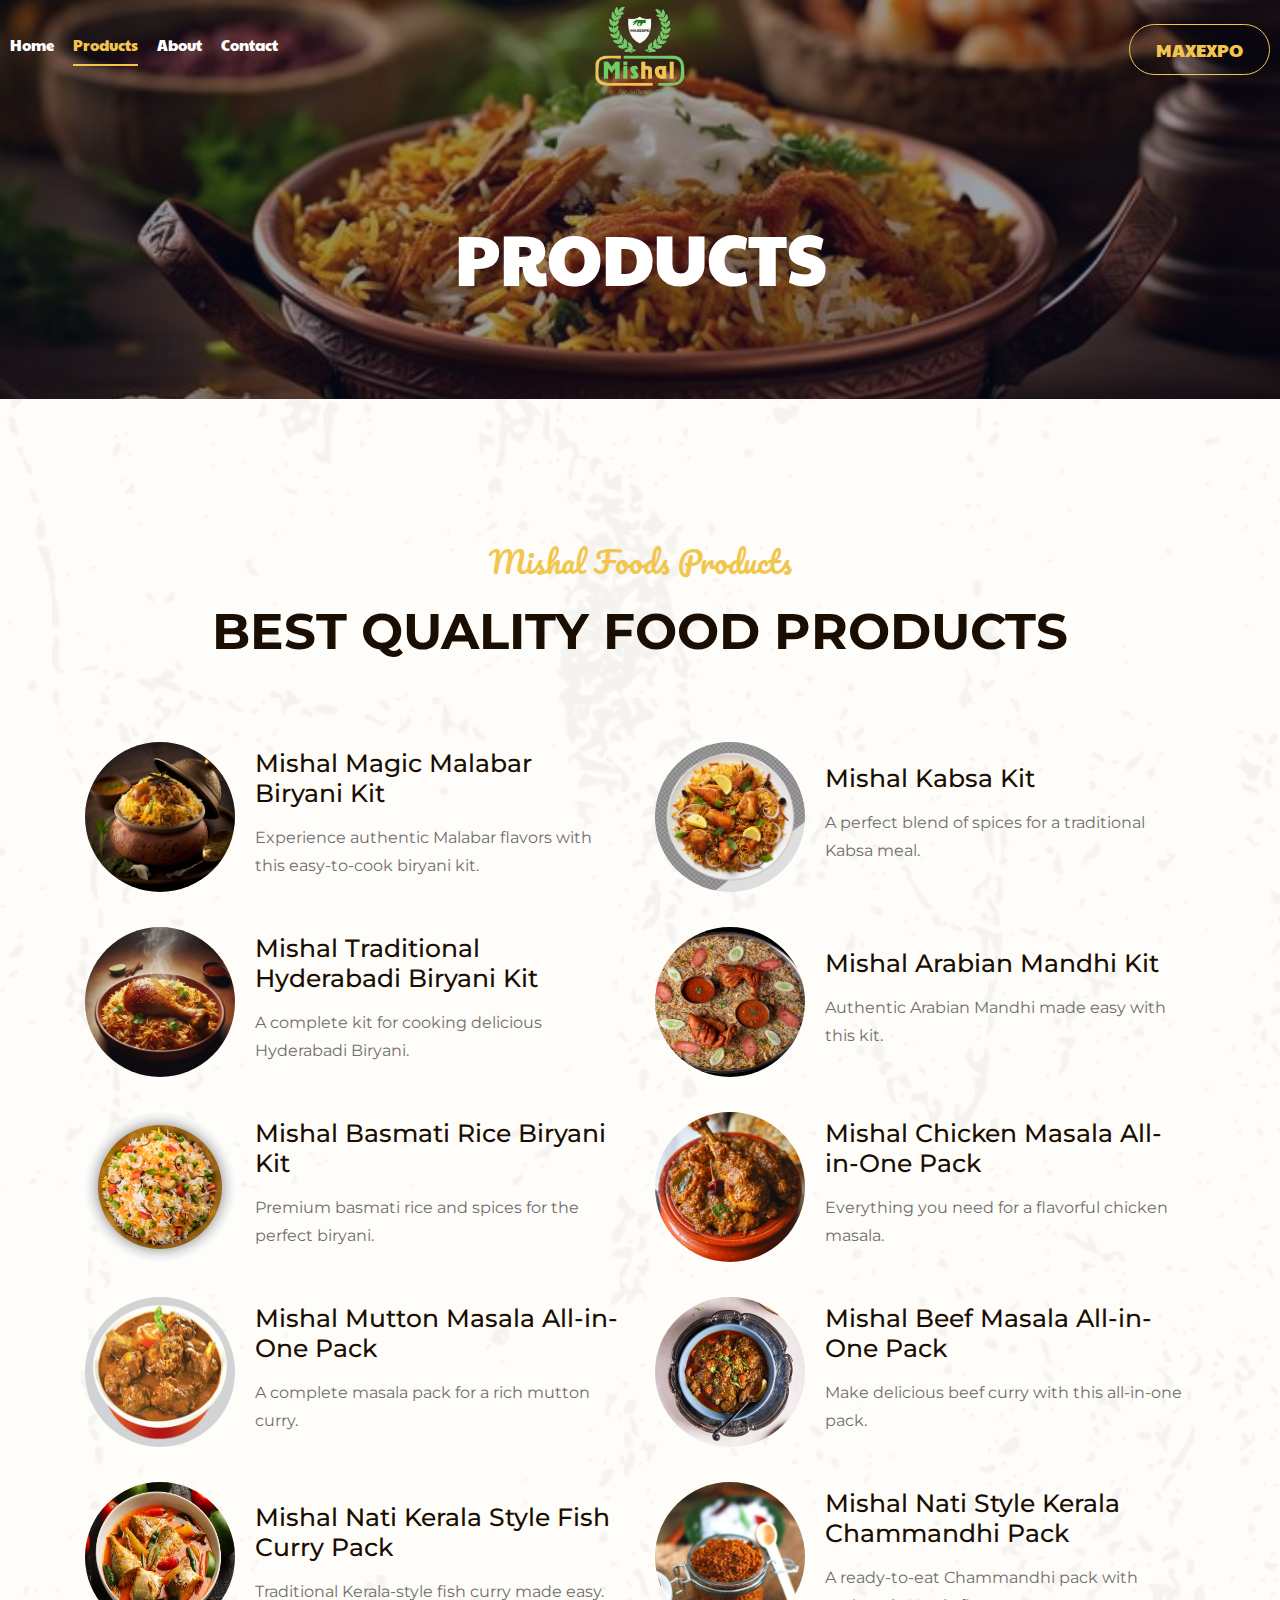
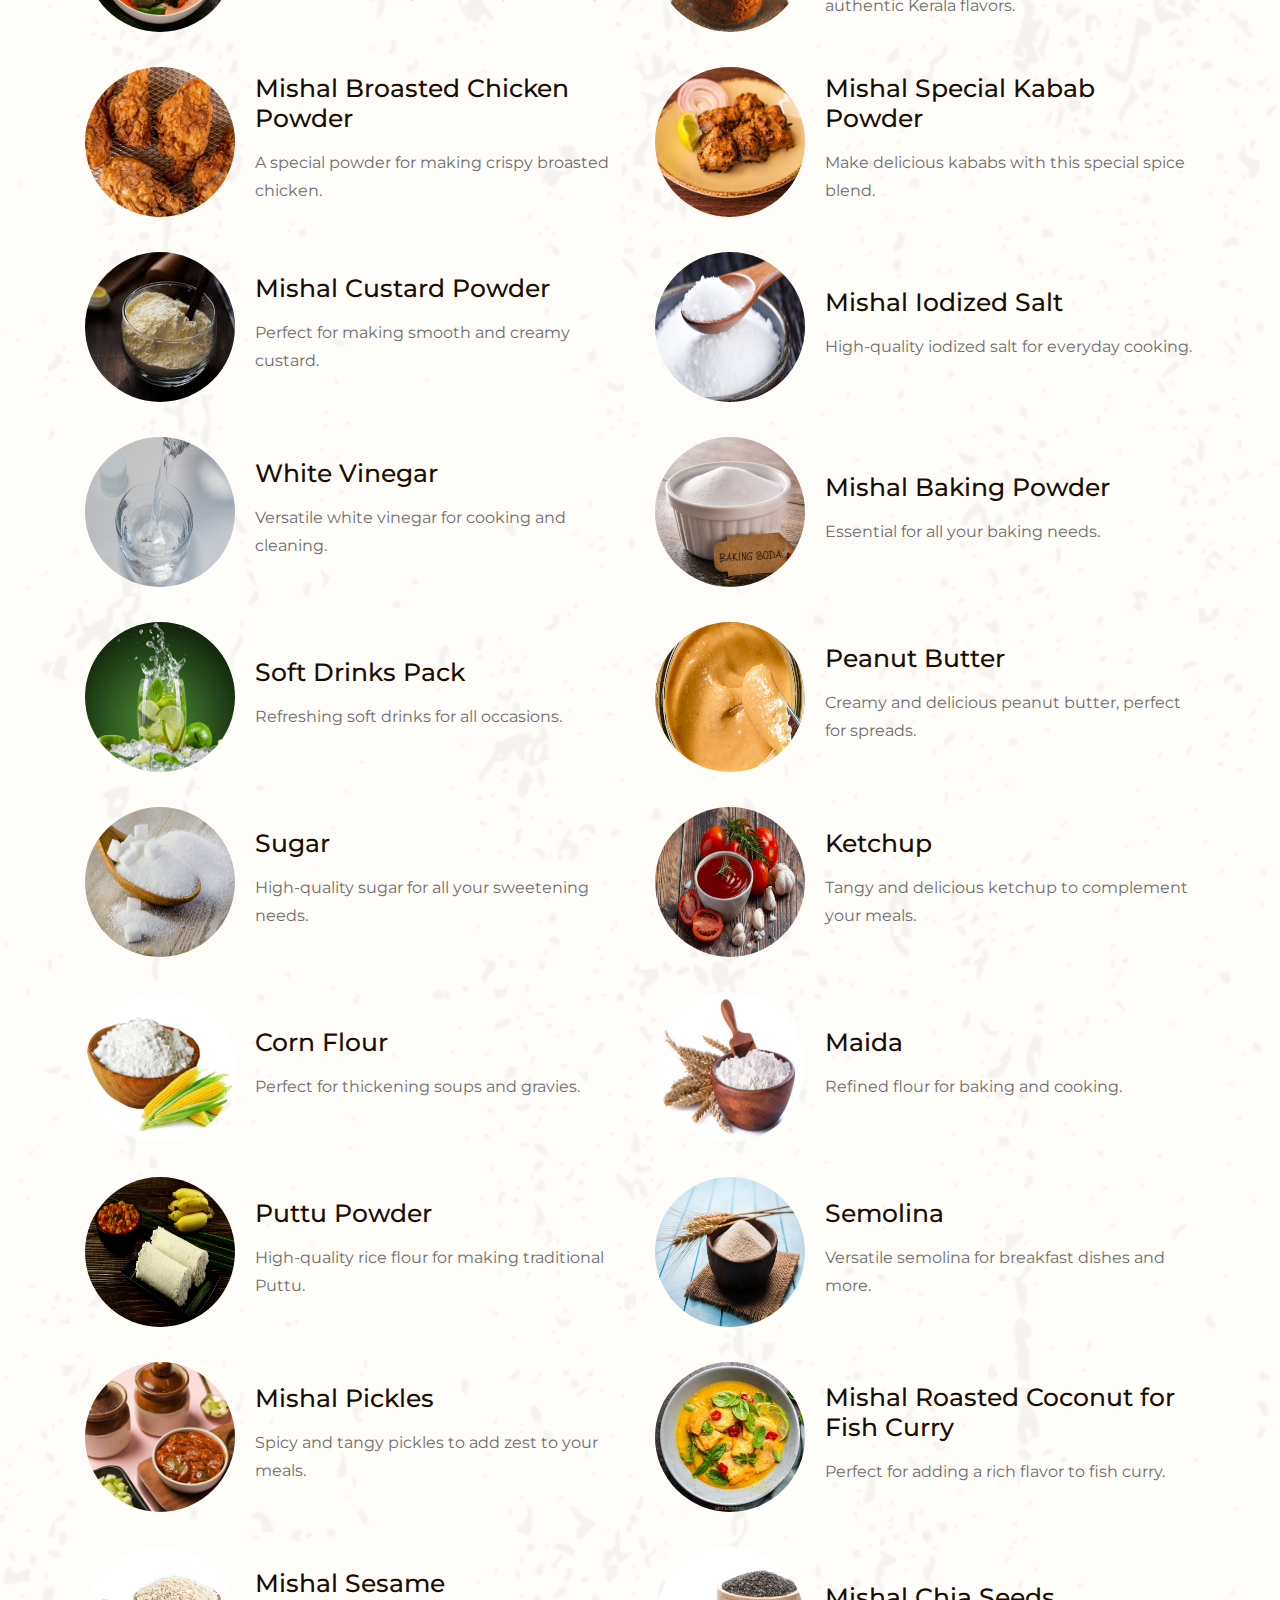
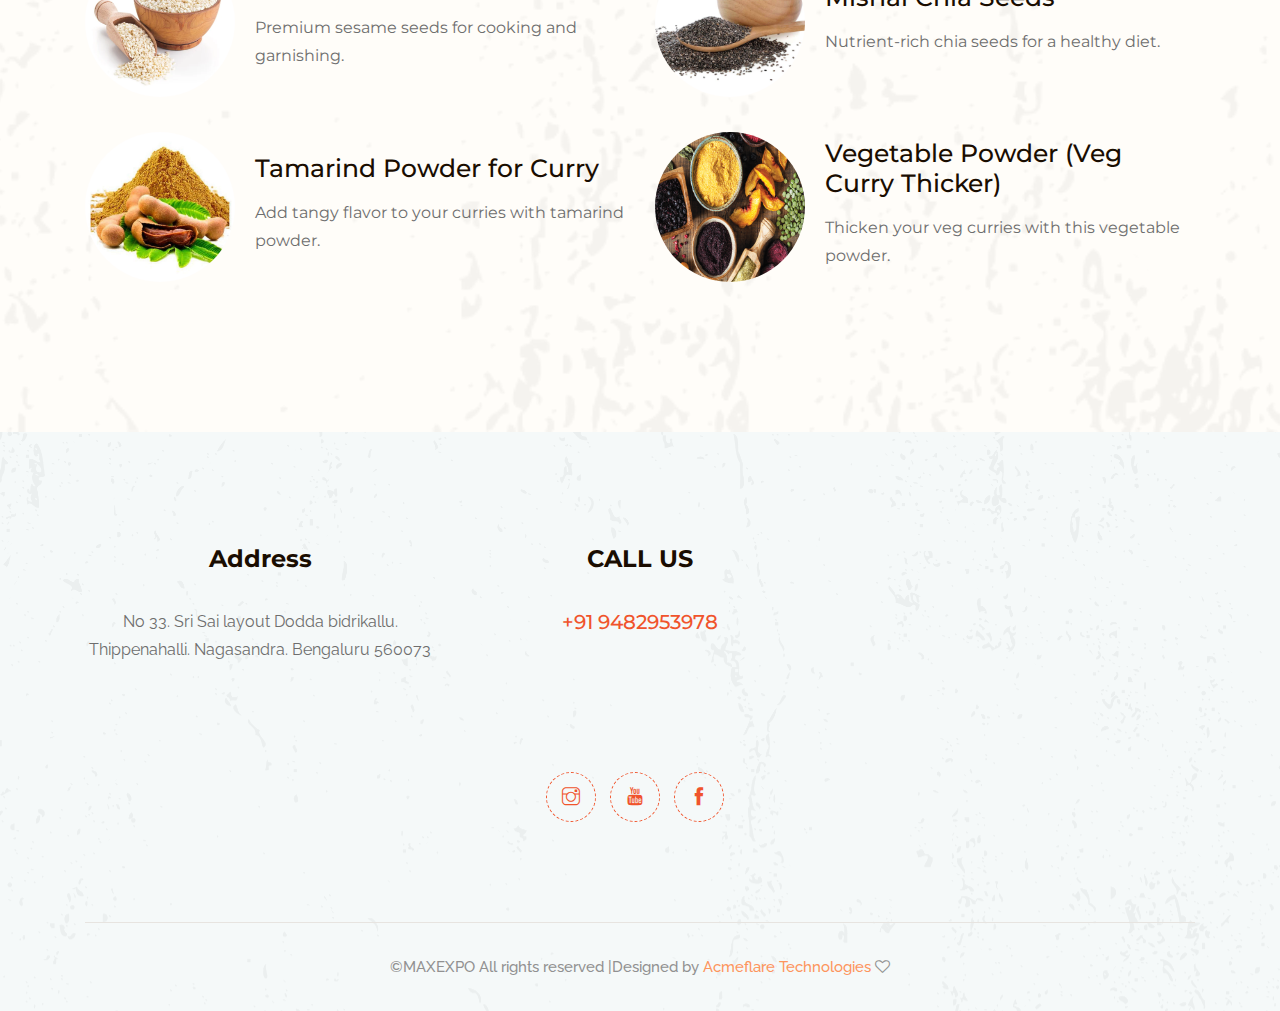
<file: Menu.html>
<!doctype html>
<html class="no-js" lang="zxx">

<head>
    <meta charset="utf-8">
    <meta http-equiv="x-ua-compatible" content="ie=edge">
    <title>MISHAL Foods</title>
    <meta name="description" content="">
    <meta name="viewport" content="width=device-width, initial-scale=1">

    <!-- <link rel="manifest" href="site.webmanifest"> -->
    <link rel="shortcut icon" type="image/x-icon" href="img/favicon.png">
    <!-- Place favicon.ico in the root directory -->

    <!-- CSS here -->
    <link rel="stylesheet" href="css/bootstrap.min.css">
    <link rel="stylesheet" href="css/owl.carousel.min.css">
    <link rel="stylesheet" href="css/magnific-popup.css">
    <link rel="stylesheet" href="css/font-awesome.min.css">
    <link rel="stylesheet" href="css/themify-icons.css">
    <link rel="stylesheet" href="css/nice-select.css">
    <link rel="stylesheet" href="css/flaticon.css">
    <link rel="stylesheet" href="css/animate.css">
    <link rel="stylesheet" href="css/slicknav.css">
    <link rel="stylesheet" href="css/style.css">
    <!-- <link rel="stylesheet" href="css/responsive.css"> -->
</head>

<body>
    <!--[if lte IE 9]>
            <p class="browserupgrade">You are using an <strong>outdated</strong> browser. Please <a href="https://browsehappy.com/">upgrade your browser</a> to improve your experience and security.</p>
        <![endif]-->

    <!-- header-start -->
    <header>
        <div class="header-area ">
            <div id="sticky-header" class="main-header-area">
                <div class="container-fluid p-0">
                    <div class="row align-items-center no-gutters">
                        <div class="col-xl-5 col-lg-5">
                            <div class="main-menu  d-none d-lg-block">
                                <nav>
                                    <ul id="navigation">
                                        <li><a  href="index.html">home</a></li>
                                        <li><a class="active" href="Menu.html">Products</a></li>
                                        <li><a href="about.html">About</a></li>
                                        
                                      
                                        <li><a href="contact.html">Contact</a></li>
                                    </ul>
                                </nav>
                            </div>
                        </div>
                        <div class="col-xl-2 col-lg-2">
                            <div class="logo-img">
                                <a href="index.html">
                                    <img src="img/logo.png" style="width: 100px;" alt="">
                                </a>
                            </div>
                        </div>
                        <div class="col-xl-5 col-lg-5 d-none d-lg-block">
                            <div class="book_room">
                               
                                <div class="book_btn d-none d-xl-block">
                                    <a class="#" href="https://maxexpo.netlify.app/" target="_blank">MAXEXPO</a>
                                </div>
                            </div>
                        </div>
                        <div class="col-12">
                            <div class="mobile_menu d-block d-lg-none"></div>
                        </div>
                    </div>
                </div>
            </div>
        </div>
    </header>
    <!-- header-end -->

    <!-- bradcam_area_start -->
    <div class="bradcam_area breadcam_bg overlay">
        <h3>Products</h3>
    </div>
    <!-- bradcam_area_end -->

    <!-- best_burgers_area_start  -->
    <div class="best_burgers_area">
    <div class="container">
        <div class="row">
            <div class="col-lg-12">
                <div class="section_title text-center mb-80">
                    <span>Mishal Foods Products</span>
                    <h3>Best Quality Food Products</h3>
                </div>
            </div>
        </div>
        <div class="row">
            <div class="col-xl-6 col-md-6 col-lg-6">
                <div class="single_delicious d-flex align-items-center">
                    <div class="thumb">
                        <img src="img/products/malabar_biryani_kit.png" style="height: 150px; width: 150px; " alt="Mishal Magic Malabar Biryani Kit">
                    </div>
                    <div class="info">
                        <h3>Mishal Magic Malabar Biryani Kit</h3>
                        <p>Experience authentic Malabar flavors with this easy-to-cook biryani kit.</p>
                    </div>
                </div>
            </div>
            <div class="col-md-6 col-lg-6">
                <div class="single_delicious d-flex align-items-center">
                    <div class="thumb">
                        <img src="img/products/kabsa.avif" style="height: 150px; width: 150px;" alt="Mishal Kabsa Kit">
                    </div>
                    <div class="info">
                        <h3>Mishal Kabsa Kit</h3>
                        <p>A perfect blend of spices for a traditional Kabsa meal.</p>
                    </div>
                </div>
            </div>
            <div class="col-lg-6 col-md-6">
                <div class="single_delicious d-flex align-items-center">
                    <div class="thumb">
                        <img src="img/products/hyderabadi_biryani.webp" style="height: 150px; width: 150px;" alt="Mishal Traditional Hyderabadi Biryani Kit">
                    </div>
                    <div class="info">
                        <h3>Mishal Traditional Hyderabadi Biryani Kit</h3>
                        <p>A complete kit for cooking delicious Hyderabadi Biryani.</p>
                    </div>
                </div>
            </div>
            <div class="col-xl-6 col-md-6 col-lg-6">
                <div class="single_delicious d-flex align-items-center">
                    <div class="thumb">
                        <img src="img/products/Arabian Mandhi.avif" style="height: 150px; width: 150px;" alt="Mishal Arabian Mandhi Kit">
                    </div>
                    <div class="info">
                        <h3>Mishal Arabian Mandhi Kit</h3>
                        <p>Authentic Arabian Mandhi made easy with this kit.</p>
                    </div>
                </div>
            </div>
            <div class="col-lg-6 col-md-6">
                <div class="single_delicious d-flex align-items-center">
                    <div class="thumb">
                        <img src="img/products/Basmati Rice Biryani.png" style="height: 150px; width: 150px;" alt="Mishal Basmati Rice Biryani Kit">
                    </div>
                    <div class="info">
                        <h3>Mishal Basmati Rice Biryani Kit</h3>
                        <p>Premium basmati rice and spices for the perfect biryani.</p>
                    </div>
                </div>
            </div>
            <div class="col-lg-6 col-md-6">
                <div class="single_delicious d-flex align-items-center">
                    <div class="thumb">
                        <img src="img/products/Chicken Masala.jpg" style="height: 150px; width: 150px;" alt="Mishal Chicken Masala All-in-One Pack">
                    </div>
                    <div class="info">
                        <h3>Mishal Chicken Masala All-in-One Pack</h3>
                        <p>Everything you need for a flavorful chicken masala.</p>
                    </div>
                </div>
            </div>
            <div class="col-lg-6 col-md-6">
                <div class="single_delicious d-flex align-items-center">
                    <div class="thumb">
                        <img src="img/products/Mutton Masala.webp" style="height: 150px; width: 150px;" alt="Mishal Mutton Masala All-in-One Pack">
                    </div>
                    <div class="info">
                        <h3>Mishal Mutton Masala All-in-One Pack</h3>
                        <p>A complete masala pack for a rich mutton curry.</p>
                    </div>
                </div>
            </div>
            <div class="col-lg-6 col-md-6">
                <div class="single_delicious d-flex align-items-center">
                    <div class="thumb">
                        <img src="img/products/Beef Masala.jpg" style="height: 150px; width: 150px;" alt="Mishal Beef Masala All-in-One Pack">
                    </div>
                    <div class="info">
                        <h3>Mishal Beef Masala All-in-One Pack</h3>
                        <p>Make delicious beef curry with this all-in-one pack.</p>
                    </div>
                </div>
            </div>
            <div class="col-xl-6 col-md-6 col-lg-6">
                <div class="single_delicious d-flex align-items-center">
                    <div class="thumb">
                        <img src="img/products/Fish Curry.webp" style="height: 150px; width: 150px;" alt="Mishal Nati Kerala Style Fish Curry Pack">
                    </div>
                    <div class="info">
                        <h3>Mishal Nati Kerala Style Fish Curry Pack</h3>
                        <p>Traditional Kerala-style fish curry made easy.</p>
                    </div>
                </div>
            </div>
            <div class="col-lg-6 col-md-6">
                <div class="single_delicious d-flex align-items-center">
                    <div class="thumb">
                        <img src="img/products/Chammandhi.jpg" style="height: 150px; width: 150px;" alt="Mishal Nati Style Kerala Chammandhi Pack">
                    </div>
                    <div class="info">
                        <h3>Mishal Nati Style Kerala Chammandhi Pack</h3>
                        <p>A ready-to-eat Chammandhi pack with authentic Kerala flavors.</p>
                    </div>
                </div>
            </div>
            <div class="col-lg-6 col-md-6">
                <div class="single_delicious d-flex align-items-center">
                    <div class="thumb">
                        <img src="img/products/Broasted Chicken.jpg" style="height: 150px; width: 150px;" alt="Mishal Broasted Chicken Powder">
                    </div>
                    <div class="info">
                        <h3>Mishal Broasted Chicken Powder</h3>
                        <p>A special powder for making crispy broasted chicken.</p>
                    </div>
                </div>
            </div>
            <div class="col-lg-6 col-md-6">
                <div class="single_delicious d-flex align-items-center">
                    <div class="thumb">
                        <img src="img/products/Kabab Powder.webp" style="height: 150px; width: 150px;" alt="Mishal Special Kabab Powder">
                    </div>
                    <div class="info">
                        <h3>Mishal Special Kabab Powder</h3>
                        <p>Make delicious kababs with this special spice blend.</p>
                    </div>
                </div>
            </div>
            <div class="col-xl-6 col-md-6 col-lg-6">
                <div class="single_delicious d-flex align-items-center">
                    <div class="thumb">
                        <img src="img/products/Custard Powder.jpeg" style="height: 150px; width: 150px;" alt="Mishal Custard Powder">
                    </div>
                    <div class="info">
                        <h3>Mishal Custard Powder</h3>
                        <p>Perfect for making smooth and creamy custard.</p>
                    </div>
                </div>
            </div>
            <div class="col-lg-6 col-md-6">
                <div class="single_delicious d-flex align-items-center">
                    <div class="thumb">
                        <img src="img/products/Iodized Salt.jpg" style="height: 150px; width: 150px;" alt="Mishal Iodized Salt">
                    </div>
                    <div class="info">
                        <h3>Mishal Iodized Salt</h3>
                        <p>High-quality iodized salt for everyday cooking.</p>
                    </div>
                </div>
            </div>
            <div class="col-lg-6 col-md-6">
                <div class="single_delicious d-flex align-items-center">
                    <div class="thumb">
                        <img src="img/products/White Vinegar.jpg" style="height: 150px; width: 150px;" alt="White Vinegar">
                    </div>
                    <div class="info">
                        <h3>White Vinegar</h3>
                        <p>Versatile white vinegar for cooking and cleaning.</p>
                    </div>
                </div>
            </div>
            <div class="col-lg-6 col-md-6">
                <div class="single_delicious d-flex align-items-center">
                    <div class="thumb">
                        <img src="img/products/Baking Powder.jpg" style="height: 150px; width: 150px;" alt="Mishal Baking Powder">
                    </div>
                    <div class="info">
                        <h3>Mishal Baking Powder</h3>
                        <p>Essential for all your baking needs.</p>
                    </div>
                </div>
            </div>
            <div class="col-xl-6 col-md-6 col-lg-6">
                <div class="single_delicious d-flex align-items-center">
                    <div class="thumb">
                        <img src="img/products/Soft Drinks.jpg" style="height: 150px; width: 150px;" alt="Soft Drinks Pack">
                    </div>
                    <div class="info">
                        <h3>Soft Drinks Pack</h3>
                        <p>Refreshing soft drinks for all occasions.</p>
                    </div>
                </div>
            </div>
            <div class="col-lg-6 col-md-6">
                <div class="single_delicious d-flex align-items-center">
                    <div class="thumb">
                        <img src="img/products/Peanut Butter.jpeg" style="height: 150px; width: 150px;" alt="Peanut Butter">
                    </div>
                    <div class="info">
                        <h3>Peanut Butter</h3>
                        <p>Creamy and delicious peanut butter, perfect for spreads.</p>
                    </div>
                </div>
            </div>
            <div class="col-lg-6 col-md-6">
                <div class="single_delicious d-flex align-items-center">
                    <div class="thumb">
                        <img src="img/products/Sugar.jpg" style="height: 150px; width: 150px;" alt="Sugar">
                    </div>
                    <div class="info">
                        <h3>Sugar</h3>
                        <p>High-quality sugar for all your sweetening needs.</p>
                    </div>
                </div>
            </div>
            <div class="col-lg-6 col-md-6">
                <div class="single_delicious d-flex align-items-center">
                    <div class="thumb">
                        <img src="img/products/Ketchup.avif" style="height: 150px; width: 150px;" alt="Ketchup">
                    </div>
                    <div class="info">
                        <h3>Ketchup</h3>
                        <p>Tangy and delicious ketchup to complement your meals.</p>
                    </div>
                </div>
            </div>
            <div class="col-xl-6 col-md-6 col-lg-6">
                <div class="single_delicious d-flex align-items-center">
                    <div class="thumb">
                        <img src="img/products/Corn Flour.jpg" style="height: 150px; width: 150px;" alt="Corn Flour">
                    </div>
                    <div class="info">
                        <h3>Corn Flour</h3>
                        <p>Perfect for thickening soups and gravies.</p>
                    </div>
                </div>
            </div>
            <div class="col-lg-6 col-md-6">
                <div class="single_delicious d-flex align-items-center">
                    <div class="thumb">
                        <img src="img/products/Maida.jpg" style="height: 150px; width: 150px;" alt="Maida">
                    </div>
                    <div class="info">
                        <h3>Maida</h3>
                        <p>Refined flour for baking and cooking.</p>
                    </div>
                </div>
            </div>
            <div class="col-lg-6 col-md-6">
                <div class="single_delicious d-flex align-items-center">
                    <div class="thumb">
                        <img src="img/products/Puttu Powder.webp" style="height: 150px; width: 150px;" alt="Puttu Powder">
                    </div>
                    <div class="info">
                        <h3>Puttu Powder</h3>
                        <p>High-quality rice flour for making traditional Puttu.</p>
                    </div>
                </div>
            </div>
            <div class="col-lg-6 col-md-6">
                <div class="single_delicious d-flex align-items-center">
                    <div class="thumb">
                        <img src="img/products/Semolina.avif" style="height: 150px; width: 150px;" alt="Semolina">
                    </div>
                    <div class="info">
                        <h3>Semolina</h3>
                        <p>Versatile semolina for breakfast dishes and more.</p>
                    </div>
                </div>
            </div>
            <div class="col-xl-6 col-md-6 col-lg-6">
                <div class="single_delicious d-flex align-items-center">
                    <div class="thumb">
                        <img src="img/products/Mishal Pickles.webp" style="height: 150px; width: 150px;" alt="Mishal Pickles">
                    </div>
                    <div class="info">
                        <h3>Mishal Pickles</h3>
                        <p>Spicy and tangy pickles to add zest to your meals.</p>
                    </div>
                </div>
            </div>
            <div class="col-lg-6 col-md-6">
                <div class="single_delicious d-flex align-items-center">
                    <div class="thumb">
                        <img src="img/products/Coconut for Fish Curry.jpg" style="height: 150px; width: 150px;" alt="Mishal Roasted Coconut for Fish Curry">
                    </div>
                    <div class="info">
                        <h3>Mishal Roasted Coconut for Fish Curry</h3>
                        <p>Perfect for adding a rich flavor to fish curry.</p>
                    </div>
                </div>
            </div>
            <div class="col-lg-6 col-md-6">
                <div class="single_delicious d-flex align-items-center">
                    <div class="thumb">
                        <img src="img/products/Sesame.jpg" style="height: 150px; width: 150px;" alt="Mishal Sesame">
                    </div>
                    <div class="info">
                        <h3>Mishal Sesame</h3>
                        <p>Premium sesame seeds for cooking and garnishing.</p>
                    </div>
                </div>
            </div>
            <div class="col-lg-6 col-md-6">
                <div class="single_delicious d-flex align-items-center">
                    <div class="thumb">
                        <img src="img/products/Chia Seeds.jpg" style="height: 150px; width: 150px;" alt="Mishal Chia Seeds">
                    </div>
                    <div class="info">
                        <h3>Mishal Chia Seeds</h3>
                        <p>Nutrient-rich chia seeds for a healthy diet.</p>
                    </div>
                </div>
            </div>
            <div class="col-xl-6 col-md-6 col-lg-6">
                <div class="single_delicious d-flex align-items-center">
                    <div class="thumb">
                        <img src="img/products/Tamarind Powder.jpg" style="height: 150px; width: 150px;" alt="Tamarind Powder for Curry">
                    </div>
                    <div class="info">
                        <h3>Tamarind Powder for Curry</h3>
                        <p>Add tangy flavor to your curries with tamarind powder.</p>
                    </div>
                </div>
            </div>
            <div class="col-lg-6 col-md-6">
                <div class="single_delicious d-flex align-items-center">
                    <div class="thumb">
                        <img src="img/products/Vegetable Powder.jpg" style="height: 150px; width: 150px;" alt="Vegetable Powder (Veg Curry Thicker)">
                    </div>
                    <div class="info">
                        <h3>Vegetable Powder (Veg Curry Thicker)</h3>
                        <p>Thicken your veg curries with this vegetable powder.</p>
                    </div>
                </div>
            </div>
        </div>
        
    </div>
</div>

    <!-- best_burgers_area_end  -->

   

    <!-- footer_start  -->
    <footer class="footer">
        <div class="footer_top">
            <div class="container">
                <div class="row">
                    <div class="col-xl-4 col-md-6 col-lg-4">
                        <div class="footer_widget text-center ">
                            <h3 class="footer_title pos_margin">
                                    Address
                            </h3>
                            <p>No 33. Sri Sai layout Dodda bidrikallu.

                                Thippenahalli. Nagasandra. Bengaluru 560073</p>
                        

                        </div>
                    </div>
                    <div class="col-xl-4 col-md-6 col-lg-4">
                        <div class="footer_widget text-center ">
                            <h3 class="footer_title pos_margin">
                                CALL US
                            </h3>
                           
                            <a class="number" href="tel:+919482953978">+91 9482953978</a>

                        </div>
                    </div>
                    <!-- <div class="col-xl-4 col-md-12 col-lg-4">
                        <div class="footer_widget text-center ">
                            <h3 class="footer_title pos_margin">
                                Email Us
                            </h3>
                           
                            <a class="number" href="">info@example.com</a>

                        </div>
                    </div> -->
                </div>
                <div class="row justify-content-center">
                    <div class="col-lg-4">
                        <div class="socail_links text-center">
                                <ul>
                                    <li>
                                        <a href="https://www.instagram.com/maxexpofood/">
                                            <i class="ti-instagram"></i>
                                        </a>
                                    </li>
                                    <li>
                                        <a href="https://www.youtube.com/@maxexpo-p2l">
                                            <i class="ti-youtube"></i>
                                        </a>
                                    </li>
                                    <li>
                                        <a href="https://www.facebook.com/people/maxexpo-food-and-beverages-pvt-ltd/61564391934025/?mibextid=ZbWKwL">
                                            <i class="ti-facebook"></i>
                                        </a>
                                    </li>
                             
                                </ul>
                            </div>
                    </div>
                </div>
            </div>
        </div>
        <div class="copy-right_text">
            <div class="container">
                <div class="footer_border"></div>
                <div class="row">
                    <div class="col-xl-12">
                        <p class="copy_right text-center">
                            <!-- Link back to Colorlib can't be removed. Template is licensed under CC BY 3.0. -->
&copy;MAXEXPO All rights reserved |Designed by<a href="https://www.acmeflare.in/" target="_blank"> Acmeflare Technologies</a>  <i class="fa fa-heart-o" aria-hidden="true"></i> 
<!-- Link back to Colorlib can't be removed. Template is licensed under CC BY 3.0. -->
                        </p>
                    </div>
                </div>
            </div>
        </div>
    </footer>


    <!-- JS here -->
    <script src="js/vendor/modernizr-3.5.0.min.js"></script>
    <script src="js/vendor/jquery-1.12.4.min.js"></script>
    <script src="js/popper.min.js"></script>
    <script src="js/bootstrap.min.js"></script>
    <script src="js/owl.carousel.min.js"></script>
    <script src="js/isotope.pkgd.min.js"></script>
    <script src="js/ajax-form.js"></script>
    <script src="js/waypoints.min.js"></script>
    <script src="js/jquery.counterup.min.js"></script>
    <script src="js/imagesloaded.pkgd.min.js"></script>
    <script src="js/scrollIt.js"></script>
    <script src="js/jquery.scrollUp.min.js"></script>
    <script src="js/wow.min.js"></script>
    <script src="js/nice-select.min.js"></script>
    <script src="js/jquery.slicknav.min.js"></script>
    <script src="js/jquery.magnific-popup.min.js"></script>
    <script src="js/plugins.js"></script>

    <!--contact js-->
    <script src="js/contact.js"></script>
    <script src="js/jquery.ajaxchimp.min.js"></script>
    <script src="js/jquery.form.js"></script>
    <script src="js/jquery.validate.min.js"></script>
    <script src="js/mail-script.js"></script>

    <script src="js/main.js"></script>

</body>

</html>
</file>
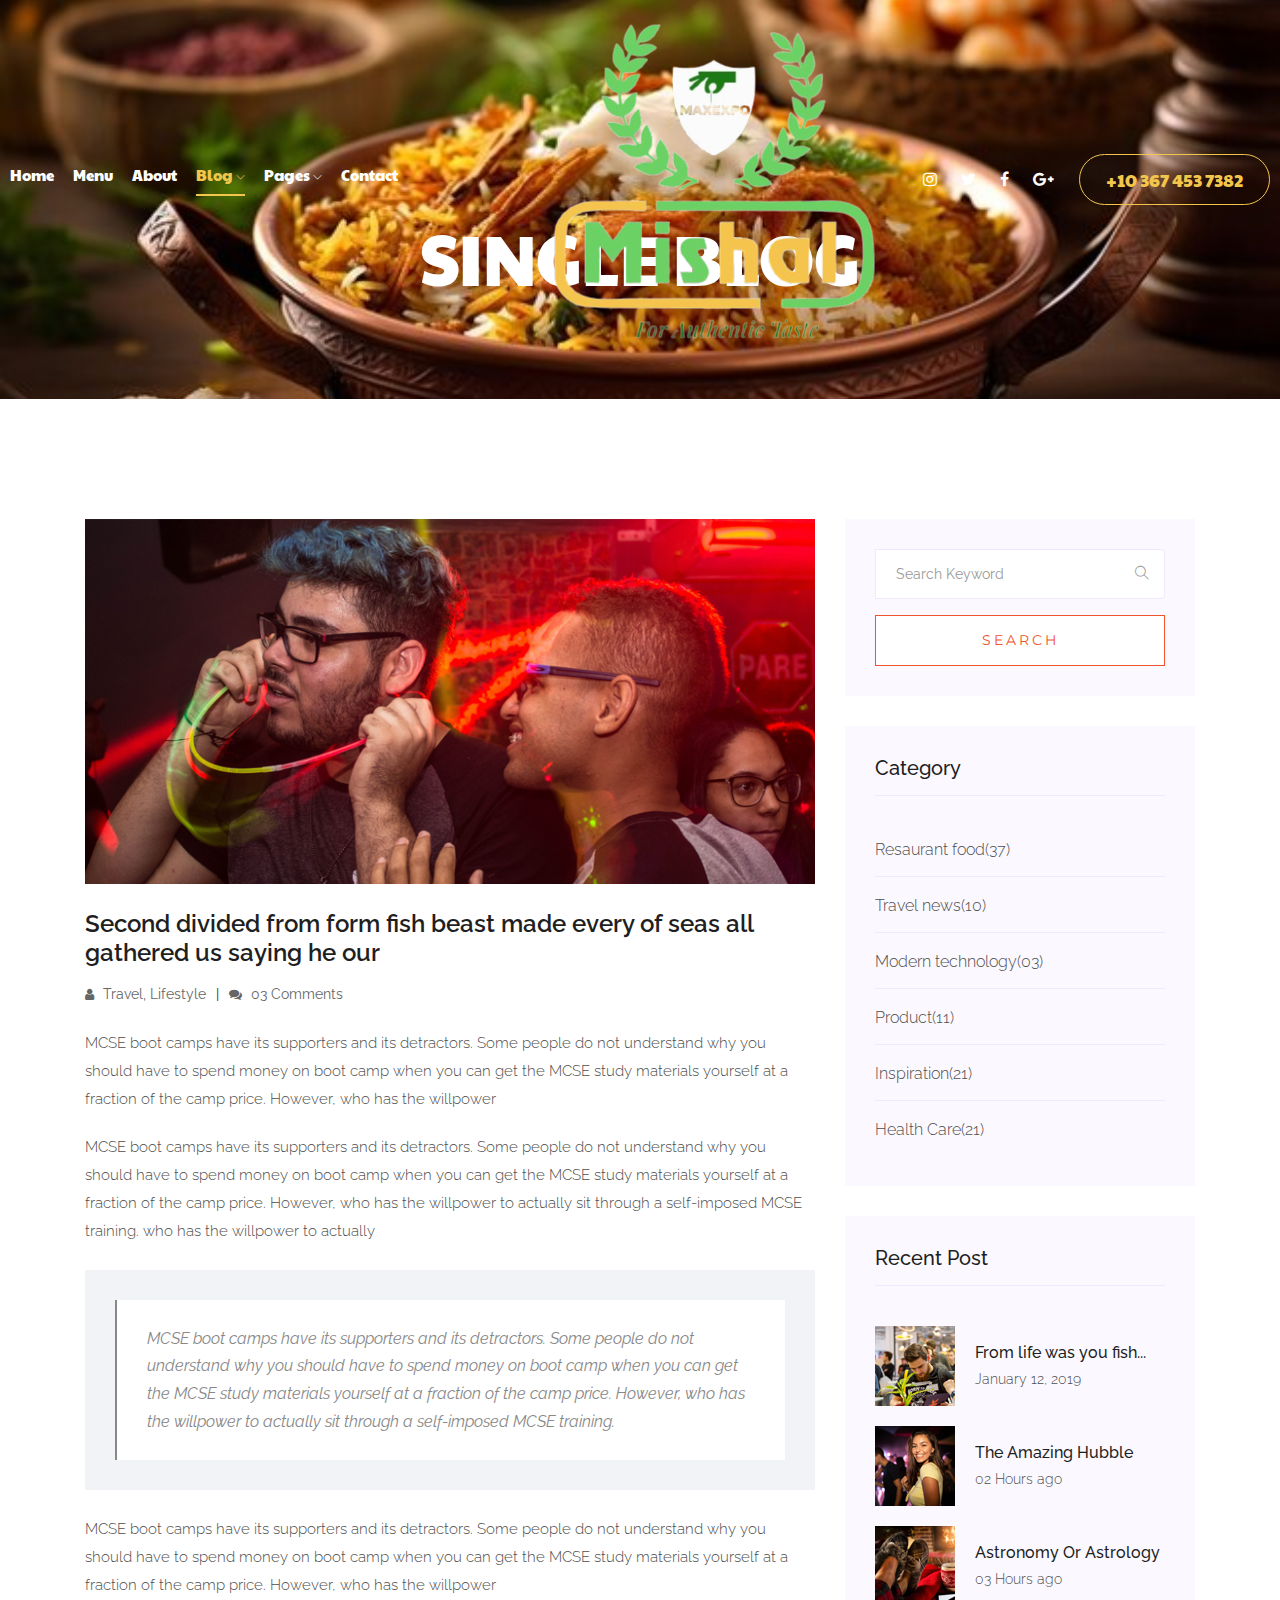
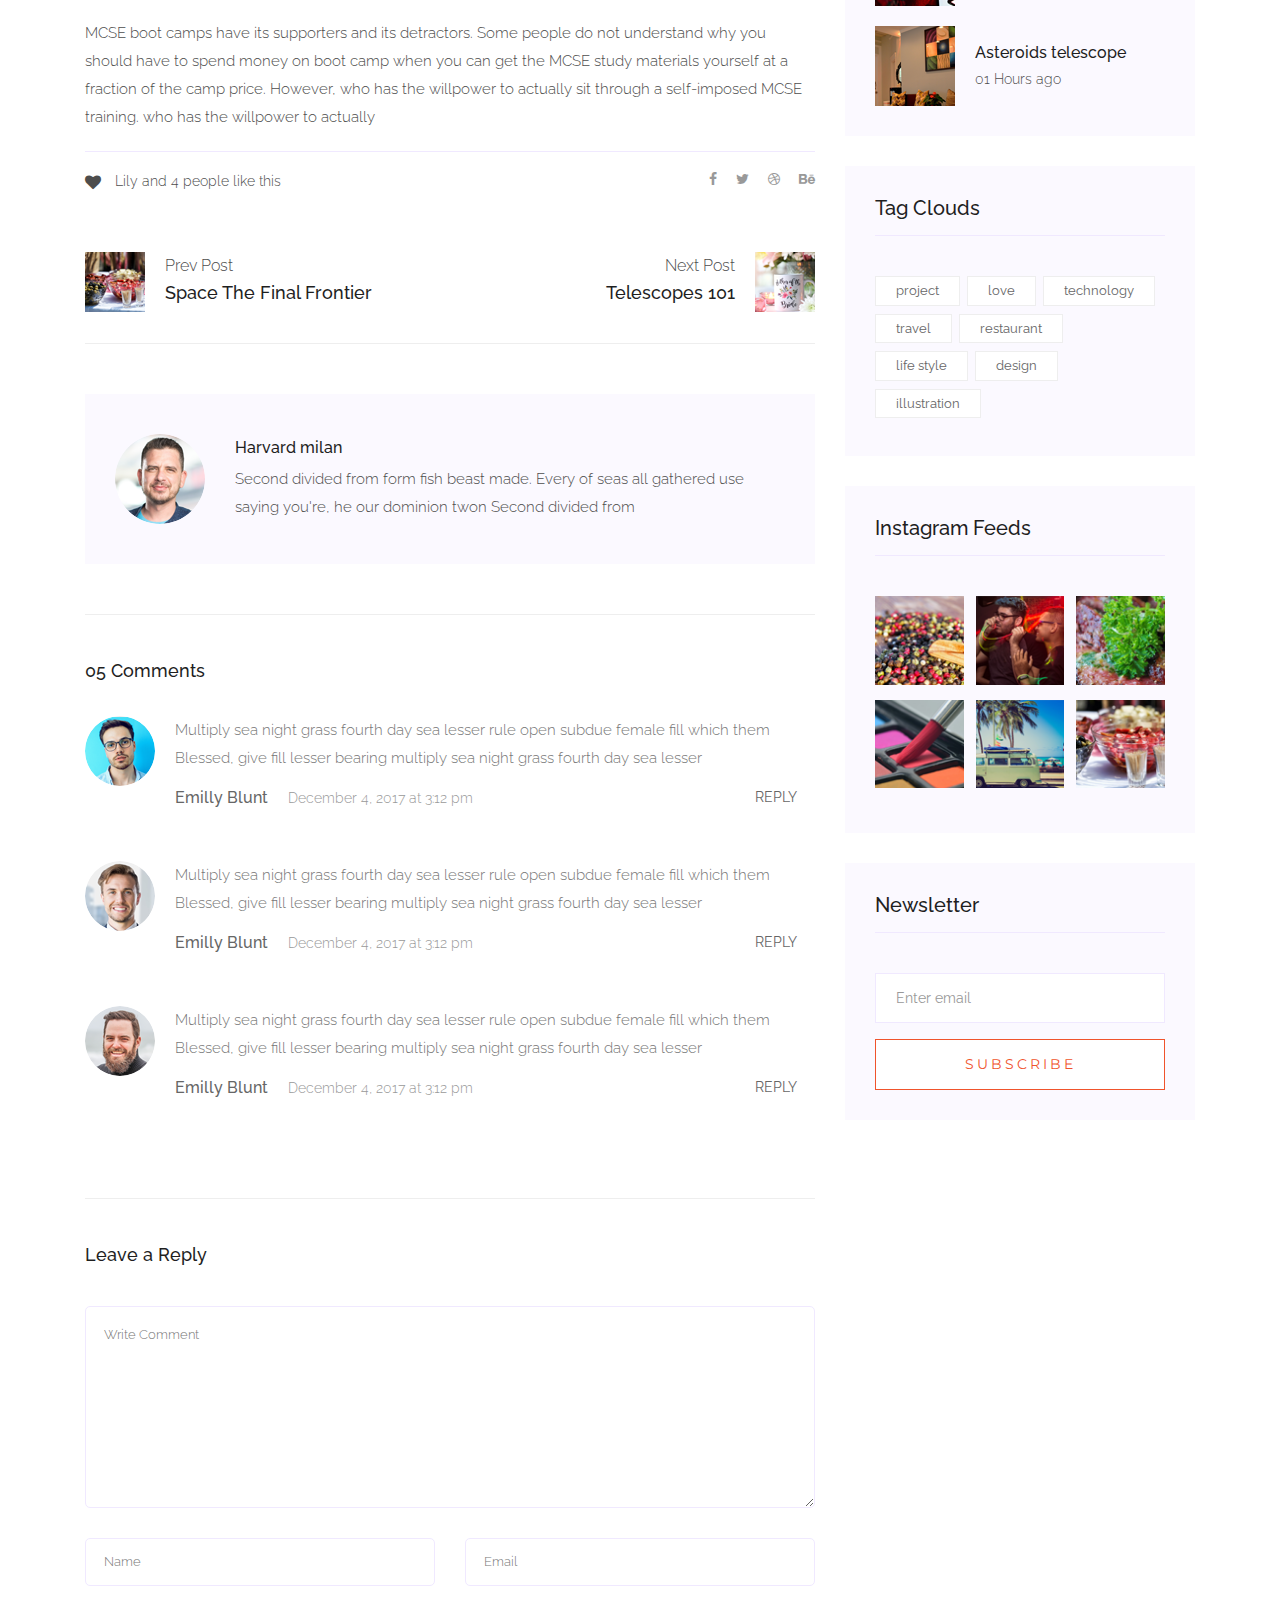
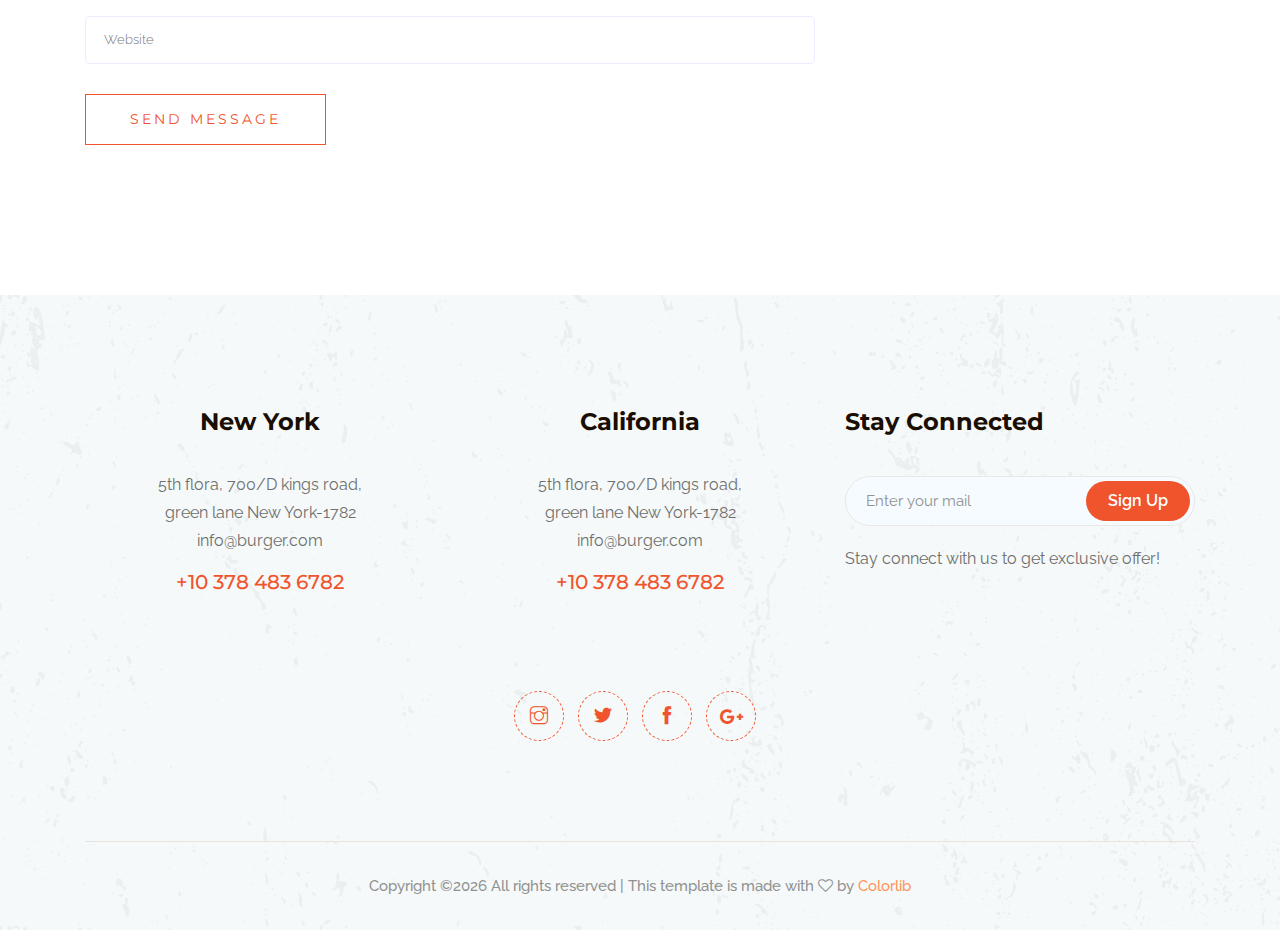
<file: single-blog.html>
<!doctype html>
<html class="no-js" lang="zxx">

<head>
   <meta charset="utf-8">
   <meta http-equiv="x-ua-compatible" content="ie=edge">
   <title>Burger</title>
   <meta name="description" content="">
   <meta name="viewport" content="width=device-width, initial-scale=1">

   <!-- <link rel="manifest" href="site.webmanifest"> -->
   <link rel="shortcut icon" type="image/x-icon" href="img/favicon.png">
   <!-- Place favicon.ico in the root directory -->

   <!-- CSS here -->
   <link rel="stylesheet" href="css/bootstrap.min.css">
   <link rel="stylesheet" href="css/owl.carousel.min.css">
   <link rel="stylesheet" href="css/magnific-popup.css">
   <link rel="stylesheet" href="css/font-awesome.min.css">
   <link rel="stylesheet" href="css/themify-icons.css">
   <link rel="stylesheet" href="css/nice-select.css">
   <link rel="stylesheet" href="css/flaticon.css">
   <link rel="stylesheet" href="css/animate.css">
   <link rel="stylesheet" href="css/slicknav.css">
   <link rel="stylesheet" href="css/style.css">
   <!-- <link rel="stylesheet" href="css/responsive.css"> -->
</head>

<body>
   <!--[if lte IE 9]>
            <p class="browserupgrade">You are using an <strong>outdated</strong> browser. Please <a href="https://browsehappy.com/">upgrade your browser</a> to improve your experience and security.</p>
        <![endif]-->

   <!-- header-start -->
   <header>
      <div class="header-area ">
            <div id="sticky-header" class="main-header-area">
               <div class="container-fluid p-0">
                  <div class="row align-items-center no-gutters">
                        <div class="col-xl-5 col-lg-5">
                           <div class="main-menu  d-none d-lg-block">
                              <nav>
                                    <ul id="navigation">
                                       <li><a href="index.html">home</a></li>
                                       <li><a href="Menu.html">Menu</a></li>
                                       <li><a href="about.html">About</a></li>
                                       <li><a class="active"  href="#">blog <i class="ti-angle-down"></i></a>
                                          <ul class="submenu">
                                                <li><a href="blog.html">blog</a></li>
                                                <li><a href="single-blog.html">single-blog</a></li>
                                          </ul>
                                       </li>
                                       <li><a href="#">Pages <i class="ti-angle-down"></i></a>
                                          <ul class="submenu">
                                                <li><a href="elements.html">elements</a></li>
                                          </ul>
                                       </li>
                                       <li><a href="contact.html">Contact</a></li>
                                    </ul>
                              </nav>
                           </div>
                        </div>
                        <div class="col-xl-2 col-lg-2">
                           <div class="logo-img">
                              <a href="index.html">
                                    <img src="img/logo.png" alt="">
                              </a>
                           </div>
                        </div>
                        <div class="col-xl-5 col-lg-5 d-none d-lg-block">
                           <div class="book_room">
                              <div class="socail_links">
                                    <ul>
                                       <li>
                                          <a href="#">
                                                <i class="fa fa-instagram"></i>
                                          </a>
                                       </li>
                                       <li>
                                          <a href="#">
                                                <i class="fa fa-twitter"></i>
                                          </a>
                                       </li>
                                       <li>
                                          <a href="#">
                                                <i class="fa fa-facebook"></i>
                                          </a>
                                       </li>
                                       <li>
                                          <a href="#">
                                                <i class="fa fa-google-plus"></i>
                                          </a>
                                       </li>
                                    </ul>
                              </div>
                              <div class="book_btn d-none d-xl-block">
                                    <a class="#" href="#">+10 367 453 7382</a>
                              </div>
                           </div>
                        </div>
                        <div class="col-12">
                           <div class="mobile_menu d-block d-lg-none"></div>
                        </div>
                  </div>
               </div>
            </div>
      </div>
   </header>
   <!-- header-end -->

  <!-- bradcam_area_start -->
  <div class="bradcam_area breadcam_bg">
      <h3>single blog</h3>
  </div>
  <!-- bradcam_area_end -->

   <!--================Blog Area =================-->
   <section class="blog_area single-post-area section-padding">
      <div class="container">
         <div class="row">
            <div class="col-lg-8 posts-list">
               <div class="single-post">
                  <div class="feature-img">
                     <img class="img-fluid" src="img/blog/single_blog_1.png" alt="">
                  </div>
                  <div class="blog_details">
                     <h2>Second divided from form fish beast made every of seas
                        all gathered us saying he our
                     </h2>
                     <ul class="blog-info-link mt-3 mb-4">
                        <li><a href="#"><i class="fa fa-user"></i> Travel, Lifestyle</a></li>
                        <li><a href="#"><i class="fa fa-comments"></i> 03 Comments</a></li>
                     </ul>
                     <p class="excert">
                        MCSE boot camps have its supporters and its detractors. Some people do not understand why you
                        should have to spend money on boot camp when you can get the MCSE study materials yourself at a
                        fraction of the camp price. However, who has the willpower
                     </p>
                     <p>
                        MCSE boot camps have its supporters and its detractors. Some people do not understand why you
                        should have to spend money on boot camp when you can get the MCSE study materials yourself at a
                        fraction of the camp price. However, who has the willpower to actually sit through a
                        self-imposed MCSE training. who has the willpower to actually
                     </p>
                     <div class="quote-wrapper">
                        <div class="quotes">
                           MCSE boot camps have its supporters and its detractors. Some people do not understand why you
                           should have to spend money on boot camp when you can get the MCSE study materials yourself at
                           a fraction of the camp price. However, who has the willpower to actually sit through a
                           self-imposed MCSE training.
                        </div>
                     </div>
                     <p>
                        MCSE boot camps have its supporters and its detractors. Some people do not understand why you
                        should have to spend money on boot camp when you can get the MCSE study materials yourself at a
                        fraction of the camp price. However, who has the willpower
                     </p>
                     <p>
                        MCSE boot camps have its supporters and its detractors. Some people do not understand why you
                        should have to spend money on boot camp when you can get the MCSE study materials yourself at a
                        fraction of the camp price. However, who has the willpower to actually sit through a
                        self-imposed MCSE training. who has the willpower to actually
                     </p>
                  </div>
               </div>
               <div class="navigation-top">
                  <div class="d-sm-flex justify-content-between text-center">
                     <p class="like-info"><span class="align-middle"><i class="fa fa-heart"></i></span> Lily and 4
                        people like this</p>
                     <div class="col-sm-4 text-center my-2 my-sm-0">
                        <!-- <p class="comment-count"><span class="align-middle"><i class="fa fa-comment"></i></span> 06 Comments</p> -->
                     </div>
                     <ul class="social-icons">
                        <li><a href="#"><i class="fa fa-facebook-f"></i></a></li>
                        <li><a href="#"><i class="fa fa-twitter"></i></a></li>
                        <li><a href="#"><i class="fa fa-dribbble"></i></a></li>
                        <li><a href="#"><i class="fa fa-behance"></i></a></li>
                     </ul>
                  </div>
                  <div class="navigation-area">
                     <div class="row">
                        <div
                           class="col-lg-6 col-md-6 col-12 nav-left flex-row d-flex justify-content-start align-items-center">
                           <div class="thumb">
                              <a href="#">
                                 <img class="img-fluid" src="img/post/preview.png" alt="">
                              </a>
                           </div>
                           <div class="arrow">
                              <a href="#">
                                 <span class="lnr text-white ti-arrow-left"></span>
                              </a>
                           </div>
                           <div class="detials">
                              <p>Prev Post</p>
                              <a href="#">
                                 <h4>Space The Final Frontier</h4>
                              </a>
                           </div>
                        </div>
                        <div
                           class="col-lg-6 col-md-6 col-12 nav-right flex-row d-flex justify-content-end align-items-center">
                           <div class="detials">
                              <p>Next Post</p>
                              <a href="#">
                                 <h4>Telescopes 101</h4>
                              </a>
                           </div>
                           <div class="arrow">
                              <a href="#">
                                 <span class="lnr text-white ti-arrow-right"></span>
                              </a>
                           </div>
                           <div class="thumb">
                              <a href="#">
                                 <img class="img-fluid" src="img/post/next.png" alt="">
                              </a>
                           </div>
                        </div>
                     </div>
                  </div>
               </div>
               <div class="blog-author">
                  <div class="media align-items-center">
                     <img src="img/blog/author.png" alt="">
                     <div class="media-body">
                        <a href="#">
                           <h4>Harvard milan</h4>
                        </a>
                        <p>Second divided from form fish beast made. Every of seas all gathered use saying you're, he
                           our dominion twon Second divided from</p>
                     </div>
                  </div>
               </div>
               <div class="comments-area">
                  <h4>05 Comments</h4>
                  <div class="comment-list">
                     <div class="single-comment justify-content-between d-flex">
                        <div class="user justify-content-between d-flex">
                           <div class="thumb">
                              <img src="img/comment/comment_1.png" alt="">
                           </div>
                           <div class="desc">
                              <p class="comment">
                                 Multiply sea night grass fourth day sea lesser rule open subdue female fill which them
                                 Blessed, give fill lesser bearing multiply sea night grass fourth day sea lesser
                              </p>
                              <div class="d-flex justify-content-between">
                                 <div class="d-flex align-items-center">
                                    <h5>
                                       <a href="#">Emilly Blunt</a>
                                    </h5>
                                    <p class="date">December 4, 2017 at 3:12 pm </p>
                                 </div>
                                 <div class="reply-btn">
                                    <a href="#" class="btn-reply text-uppercase">reply</a>
                                 </div>
                              </div>
                           </div>
                        </div>
                     </div>
                  </div>
                  <div class="comment-list">
                     <div class="single-comment justify-content-between d-flex">
                        <div class="user justify-content-between d-flex">
                           <div class="thumb">
                              <img src="img/comment/comment_2.png" alt="">
                           </div>
                           <div class="desc">
                              <p class="comment">
                                 Multiply sea night grass fourth day sea lesser rule open subdue female fill which them
                                 Blessed, give fill lesser bearing multiply sea night grass fourth day sea lesser
                              </p>
                              <div class="d-flex justify-content-between">
                                 <div class="d-flex align-items-center">
                                    <h5>
                                       <a href="#">Emilly Blunt</a>
                                    </h5>
                                    <p class="date">December 4, 2017 at 3:12 pm </p>
                                 </div>
                                 <div class="reply-btn">
                                    <a href="#" class="btn-reply text-uppercase">reply</a>
                                 </div>
                              </div>
                           </div>
                        </div>
                     </div>
                  </div>
                  <div class="comment-list">
                     <div class="single-comment justify-content-between d-flex">
                        <div class="user justify-content-between d-flex">
                           <div class="thumb">
                              <img src="img/comment/comment_3.png" alt="">
                           </div>
                           <div class="desc">
                              <p class="comment">
                                 Multiply sea night grass fourth day sea lesser rule open subdue female fill which them
                                 Blessed, give fill lesser bearing multiply sea night grass fourth day sea lesser
                              </p>
                              <div class="d-flex justify-content-between">
                                 <div class="d-flex align-items-center">
                                    <h5>
                                       <a href="#">Emilly Blunt</a>
                                    </h5>
                                    <p class="date">December 4, 2017 at 3:12 pm </p>
                                 </div>
                                 <div class="reply-btn">
                                    <a href="#" class="btn-reply text-uppercase">reply</a>
                                 </div>
                              </div>
                           </div>
                        </div>
                     </div>
                  </div>
               </div>
               <div class="comment-form">
                  <h4>Leave a Reply</h4>
                  <form class="form-contact comment_form" action="#" id="commentForm">
                     <div class="row">
                        <div class="col-12">
                           <div class="form-group">
                              <textarea class="form-control w-100" name="comment" id="comment" cols="30" rows="9"
                                 placeholder="Write Comment"></textarea>
                           </div>
                        </div>
                        <div class="col-sm-6">
                           <div class="form-group">
                              <input class="form-control" name="name" id="name" type="text" placeholder="Name">
                           </div>
                        </div>
                        <div class="col-sm-6">
                           <div class="form-group">
                              <input class="form-control" name="email" id="email" type="email" placeholder="Email">
                           </div>
                        </div>
                        <div class="col-12">
                           <div class="form-group">
                              <input class="form-control" name="website" id="website" type="text" placeholder="Website">
                           </div>
                        </div>
                     </div>
                     <div class="form-group">
                        <button type="submit" class="button button-contactForm btn_1 boxed-btn">Send Message</button>
                     </div>
                  </form>
               </div>
            </div>
            <div class="col-lg-4">
               <div class="blog_right_sidebar">
                  <aside class="single_sidebar_widget search_widget">
                     <form action="#">
                        <div class="form-group">
                           <div class="input-group mb-3">
                              <input type="text" class="form-control" placeholder='Search Keyword'
                                 onfocus="this.placeholder = ''" onblur="this.placeholder = 'Search Keyword'">
                              <div class="input-group-append">
                                 <button class="btn" type="button"><i class="ti-search"></i></button>
                              </div>
                           </div>
                        </div>
                        <button class="button rounded-0 primary-bg text-white w-100 btn_1 boxed-btn"
                           type="submit">Search</button>
                     </form>
                  </aside>
                  <aside class="single_sidebar_widget post_category_widget">
                     <h4 class="widget_title">Category</h4>
                     <ul class="list cat-list">
                        <li>
                           <a href="#" class="d-flex">
                              <p>Resaurant food</p>
                              <p>(37)</p>
                           </a>
                        </li>
                        <li>
                           <a href="#" class="d-flex">
                              <p>Travel news</p>
                              <p>(10)</p>
                           </a>
                        </li>
                        <li>
                           <a href="#" class="d-flex">
                              <p>Modern technology</p>
                              <p>(03)</p>
                           </a>
                        </li>
                        <li>
                           <a href="#" class="d-flex">
                              <p>Product</p>
                              <p>(11)</p>
                           </a>
                        </li>
                        <li>
                           <a href="#" class="d-flex">
                              <p>Inspiration</p>
                              <p>(21)</p>
                           </a>
                        </li>
                        <li>
                           <a href="#" class="d-flex">
                              <p>Health Care</p>
                              <p>(21)</p>
                           </a>
                        </li>
                     </ul>
                  </aside>
                  <aside class="single_sidebar_widget popular_post_widget">
                     <h3 class="widget_title">Recent Post</h3>
                     <div class="media post_item">
                        <img src="img/post/post_1.png" alt="post">
                        <div class="media-body">
                           <a href="single-blog.html">
                              <h3>From life was you fish...</h3>
                           </a>
                           <p>January 12, 2019</p>
                        </div>
                     </div>
                     <div class="media post_item">
                        <img src="img/post/post_2.png" alt="post">
                        <div class="media-body">
                           <a href="single-blog.html">
                              <h3>The Amazing Hubble</h3>
                           </a>
                           <p>02 Hours ago</p>
                        </div>
                     </div>
                     <div class="media post_item">
                        <img src="img/post/post_3.png" alt="post">
                        <div class="media-body">
                           <a href="single-blog.html">
                              <h3>Astronomy Or Astrology</h3>
                           </a>
                           <p>03 Hours ago</p>
                        </div>
                     </div>
                     <div class="media post_item">
                        <img src="img/post/post_4.png" alt="post">
                        <div class="media-body">
                           <a href="single-blog.html">
                              <h3>Asteroids telescope</h3>
                           </a>
                           <p>01 Hours ago</p>
                        </div>
                     </div>
                  </aside>
                  <aside class="single_sidebar_widget tag_cloud_widget">
                     <h4 class="widget_title">Tag Clouds</h4>
                     <ul class="list">
                        <li>
                           <a href="#">project</a>
                        </li>
                        <li>
                           <a href="#">love</a>
                        </li>
                        <li>
                           <a href="#">technology</a>
                        </li>
                        <li>
                           <a href="#">travel</a>
                        </li>
                        <li>
                           <a href="#">restaurant</a>
                        </li>
                        <li>
                           <a href="#">life style</a>
                        </li>
                        <li>
                           <a href="#">design</a>
                        </li>
                        <li>
                           <a href="#">illustration</a>
                        </li>
                     </ul>
                  </aside>
                  <aside class="single_sidebar_widget instagram_feeds">
                     <h4 class="widget_title">Instagram Feeds</h4>
                     <ul class="instagram_row flex-wrap">
                        <li>
                           <a href="#">
                              <img class="img-fluid" src="img/post/post_5.png" alt="">
                           </a>
                        </li>
                        <li>
                           <a href="#">
                              <img class="img-fluid" src="img/post/post_6.png" alt="">
                           </a>
                        </li>
                        <li>
                           <a href="#">
                              <img class="img-fluid" src="img/post/post_7.png" alt="">
                           </a>
                        </li>
                        <li>
                           <a href="#">
                              <img class="img-fluid" src="img/post/post_8.png" alt="">
                           </a>
                        </li>
                        <li>
                           <a href="#">
                              <img class="img-fluid" src="img/post/post_9.png" alt="">
                           </a>
                        </li>
                        <li>
                           <a href="#">
                              <img class="img-fluid" src="img/post/post_10.png" alt="">
                           </a>
                        </li>
                     </ul>
                  </aside>
                  <aside class="single_sidebar_widget newsletter_widget">
                     <h4 class="widget_title">Newsletter</h4>
                     <form action="#">
                        <div class="form-group">
                           <input type="email" class="form-control" onfocus="this.placeholder = ''"
                              onblur="this.placeholder = 'Enter email'" placeholder='Enter email' required>
                        </div>
                        <button class="button rounded-0 primary-bg text-white w-100 btn_1 boxed-btn"
                           type="submit">Subscribe</button>
                     </form>
                  </aside>
               </div>
            </div>
         </div>
      </div>
   </section>
   <!--================ Blog Area end =================-->

   <!-- footer_start  -->
   <footer class="footer">
      <div class="footer_top">
            <div class="container">
               <div class="row">
                  <div class="col-xl-4 col-md-6 col-lg-4">
                        <div class="footer_widget text-center ">
                           <h3 class="footer_title pos_margin">
                                    New York
                           </h3>
                           <p>5th flora, 700/D kings road, <br> 
                                    green lane New York-1782 <br>
                                    <a href="#">info@burger.com</a></p>
                           <a class="number" href="#">+10 378 483 6782</a>

                        </div>
                  </div>
                  <div class="col-xl-4 col-md-6 col-lg-4">
                        <div class="footer_widget text-center ">
                           <h3 class="footer_title pos_margin">
                              California
                           </h3>
                           <p>5th flora, 700/D kings road, <br> 
                                    green lane New York-1782 <br>
                                    <a href="#">info@burger.com</a></p>
                           <a class="number" href="#">+10 378 483 6782</a>

                        </div>
                  </div>
                  <div class="col-xl-4 col-md-12 col-lg-4">
                           <div class="footer_widget">
                                    <h3 class="footer_title">
                                          Stay Connected
                                    </h3>
                                    <form action="#" class="newsletter_form">
                                       <input type="text" placeholder="Enter your mail">
                                       <button type="submit">Sign Up</button>
                                    </form>
                                    <p class="newsletter_text">Stay connect with us to get exclusive offer!</p>
                              </div>
                  </div>
               </div>
               <div class="row justify-content-center">
                  <div class="col-lg-4">
                        <div class="socail_links text-center">
                              <ul>
                                    <li>
                                       <a href="#">
                                          <i class="ti-instagram"></i>
                                       </a>
                                    </li>
                                    <li>
                                       <a href="#">
                                          <i class="ti-twitter-alt"></i>
                                       </a>
                                    </li>
                                    <li>
                                       <a href="#">
                                          <i class="ti-facebook"></i>
                                       </a>
                                    </li>
                                    <li>
                                       <a href="#">
                                          <i class="fa fa-google-plus"></i>
                                       </a>
                                    </li>
                              </ul>
                           </div>
                  </div>
               </div>
            </div>
      </div>
      <div class="copy-right_text">
            <div class="container">
               <div class="footer_border"></div>
               <div class="row">
                  <div class="col-xl-12">
                        <p class="copy_right text-center">
                           <!-- Link back to Colorlib can't be removed. Template is licensed under CC BY 3.0. -->
Copyright &copy;<script>document.write(new Date().getFullYear());</script> All rights reserved | This template is made with <i class="fa fa-heart-o" aria-hidden="true"></i> by <a href="https://colorlib.com" target="_blank">Colorlib</a>
<!-- Link back to Colorlib can't be removed. Template is licensed under CC BY 3.0. -->
                        </p>
                  </div>
               </div>
            </div>
      </div>
   </footer>
   <!-- footer_end  -->
 


   <!-- JS here -->
   <script src="js/vendor/modernizr-3.5.0.min.js"></script>
   <script src="js/vendor/jquery-1.12.4.min.js"></script>
   <script src="js/popper.min.js"></script>
   <script src="js/bootstrap.min.js"></script>
   <script src="js/owl.carousel.min.js"></script>
   <script src="js/isotope.pkgd.min.js"></script>
   <script src="js/ajax-form.js"></script>
   <script src="js/waypoints.min.js"></script>
   <script src="js/jquery.counterup.min.js"></script>
   <script src="js/imagesloaded.pkgd.min.js"></script>
   <script src="js/scrollIt.js"></script>
   <script src="js/jquery.scrollUp.min.js"></script>
   <script src="js/wow.min.js"></script>
   <script src="js/nice-select.min.js"></script>
   <script src="js/jquery.slicknav.min.js"></script>
   <script src="js/jquery.magnific-popup.min.js"></script>
   <script src="js/plugins.js"></script>

   <!--contact js-->
   <script src="js/contact.js"></script>
   <script src="js/jquery.ajaxchimp.min.js"></script>
   <script src="js/jquery.form.js"></script>
   <script src="js/jquery.validate.min.js"></script>
   <script src="js/mail-script.js"></script>

   <script src="js/main.js"></script>

</body>

</html>
</file>
<file: css/themify-icons.css>
@font-face {
	font-family: 'themify';
	src:url('../fonts/themify.eot?-fvbane');
	src:url('../fonts/themify.eot?#iefix-fvbane') format('embedded-opentype'),
		url('../fonts/themify.woff?-fvbane') format('woff'),
		url('../fonts/themify.ttf?-fvbane') format('truetype'),
		url('../fonts/themify.svg?-fvbane#themify') format('svg');
	font-weight: normal;
	font-style: normal;
}

[class^="ti-"], [class*=" ti-"] {
	font-family: 'themify';
	/* speak: none; */
	font-style: normal;
	font-weight: normal;
	font-variant: normal;
	text-transform: none;
	line-height: 1;

	/* Better Font Rendering =========== */
	-webkit-font-smoothing: antialiased;
	-moz-osx-font-smoothing: grayscale;
}

.ti-wand:before {
	content: "\e600";
}
.ti-volume:before {
	content: "\e601";
}
.ti-user:before {
	content: "\e602";
}
.ti-unlock:before {
	content: "\e603";
}
.ti-unlink:before {
	content: "\e604";
}
.ti-trash:before {
	content: "\e605";
}
.ti-thought:before {
	content: "\e606";
}
.ti-target:before {
	content: "\e607";
}
.ti-tag:before {
	content: "\e608";
}
.ti-tablet:before {
	content: "\e609";
}
.ti-star:before {
	content: "\e60a";
}
.ti-spray:before {
	content: "\e60b";
}
.ti-signal:before {
	content: "\e60c";
}
.ti-shopping-cart:before {
	content: "\e60d";
}
.ti-shopping-cart-full:before {
	content: "\e60e";
}
.ti-settings:before {
	content: "\e60f";
}
.ti-search:before {
	content: "\e610";
}
.ti-zoom-in:before {
	content: "\e611";
}
.ti-zoom-out:before {
	content: "\e612";
}
.ti-cut:before {
	content: "\e613";
}
.ti-ruler:before {
	content: "\e614";
}
.ti-ruler-pencil:before {
	content: "\e615";
}
.ti-ruler-alt:before {
	content: "\e616";
}
.ti-bookmark:before {
	content: "\e617";
}
.ti-bookmark-alt:before {
	content: "\e618";
}
.ti-reload:before {
	content: "\e619";
}
.ti-plus:before {
	content: "\e61a";
}
.ti-pin:before {
	content: "\e61b";
}
.ti-pencil:before {
	content: "\e61c";
}
.ti-pencil-alt:before {
	content: "\e61d";
}
.ti-paint-roller:before {
	content: "\e61e";
}
.ti-paint-bucket:before {
	content: "\e61f";
}
.ti-na:before {
	content: "\e620";
}
.ti-mobile:before {
	content: "\e621";
}
.ti-minus:before {
	content: "\e622";
}
.ti-medall:before {
	content: "\e623";
}
.ti-medall-alt:before {
	content: "\e624";
}
.ti-marker:before {
	content: "\e625";
}
.ti-marker-alt:before {
	content: "\e626";
}
.ti-arrow-up:before {
	content: "\e627";
}
.ti-arrow-right:before {
	content: "\e628";
}
.ti-arrow-left:before {
	content: "\e629";
}
.ti-arrow-down:before {
	content: "\e62a";
}
.ti-lock:before {
	content: "\e62b";
}
.ti-location-arrow:before {
	content: "\e62c";
}
.ti-link:before {
	content: "\e62d";
}
.ti-layout:before {
	content: "\e62e";
}
.ti-layers:before {
	content: "\e62f";
}
.ti-layers-alt:before {
	content: "\e630";
}
.ti-key:before {
	content: "\e631";
}
.ti-import:before {
	content: "\e632";
}
.ti-image:before {
	content: "\e633";
}
.ti-heart:before {
	content: "\e634";
}
.ti-heart-broken:before {
	content: "\e635";
}
.ti-hand-stop:before {
	content: "\e636";
}
.ti-hand-open:before {
	content: "\e637";
}
.ti-hand-drag:before {
	content: "\e638";
}
.ti-folder:before {
	content: "\e639";
}
.ti-flag:before {
	content: "\e63a";
}
.ti-flag-alt:before {
	content: "\e63b";
}
.ti-flag-alt-2:before {
	content: "\e63c";
}
.ti-eye:before {
	content: "\e63d";
}
.ti-export:before {
	content: "\e63e";
}
.ti-exchange-vertical:before {
	content: "\e63f";
}
.ti-desktop:before {
	content: "\e640";
}
.ti-cup:before {
	content: "\e641";
}
.ti-crown:before {
	content: "\e642";
}
.ti-comments:before {
	content: "\e643";
}
.ti-comment:before {
	content: "\e644";
}
.ti-comment-alt:before {
	content: "\e645";
}
.ti-close:before {
	content: "\e646";
}
.ti-clip:before {
	content: "\e647";
}
.ti-angle-up:before {
	content: "\e648";
}
.ti-angle-right:before {
	content: "\e649";
}
.ti-angle-left:before {
	content: "\e64a";
}
.ti-angle-down:before {
	content: "\e64b";
}
.ti-check:before {
	content: "\e64c";
}
.ti-check-box:before {
	content: "\e64d";
}
.ti-camera:before {
	content: "\e64e";
}
.ti-announcement:before {
	content: "\e64f";
}
.ti-brush:before {
	content: "\e650";
}
.ti-briefcase:before {
	content: "\e651";
}
.ti-bolt:before {
	content: "\e652";
}
.ti-bolt-alt:before {
	content: "\e653";
}
.ti-blackboard:before {
	content: "\e654";
}
.ti-bag:before {
	content: "\e655";
}
.ti-move:before {
	content: "\e656";
}
.ti-arrows-vertical:before {
	content: "\e657";
}
.ti-arrows-horizontal:before {
	content: "\e658";
}
.ti-fullscreen:before {
	content: "\e659";
}
.ti-arrow-top-right:before {
	content: "\e65a";
}
.ti-arrow-top-left:before {
	content: "\e65b";
}
.ti-arrow-circle-up:before {
	content: "\e65c";
}
.ti-arrow-circle-right:before {
	content: "\e65d";
}
.ti-arrow-circle-left:before {
	content: "\e65e";
}
.ti-arrow-circle-down:before {
	content: "\e65f";
}
.ti-angle-double-up:before {
	content: "\e660";
}
.ti-angle-double-right:before {
	content: "\e661";
}
.ti-angle-double-left:before {
	content: "\e662";
}
.ti-angle-double-down:before {
	content: "\e663";
}
.ti-zip:before {
	content: "\e664";
}
.ti-world:before {
	content: "\e665";
}
.ti-wheelchair:before {
	content: "\e666";
}
.ti-view-list:before {
	content: "\e667";
}
.ti-view-list-alt:before {
	content: "\e668";
}
.ti-view-grid:before {
	content: "\e669";
}
.ti-uppercase:before {
	content: "\e66a";
}
.ti-upload:before {
	content: "\e66b";
}
.ti-underline:before {
	content: "\e66c";
}
.ti-truck:before {
	content: "\e66d";
}
.ti-timer:before {
	content: "\e66e";
}
.ti-ticket:before {
	content: "\e66f";
}
.ti-thumb-up:before {
	content: "\e670";
}
.ti-thumb-down:before {
	content: "\e671";
}
.ti-text:before {
	content: "\e672";
}
.ti-stats-up:before {
	content: "\e673";
}
.ti-stats-down:before {
	content: "\e674";
}
.ti-split-v:before {
	content: "\e675";
}
.ti-split-h:before {
	content: "\e676";
}
.ti-smallcap:before {
	content: "\e677";
}
.ti-shine:before {
	content: "\e678";
}
.ti-shift-right:before {
	content: "\e679";
}
.ti-shift-left:before {
	content: "\e67a";
}
.ti-shield:before {
	content: "\e67b";
}
.ti-notepad:before {
	content: "\e67c";
}
.ti-server:before {
	content: "\e67d";
}
.ti-quote-right:before {
	content: "\e67e";
}
.ti-quote-left:before {
	content: "\e67f";
}
.ti-pulse:before {
	content: "\e680";
}
.ti-printer:before {
	content: "\e681";
}
.ti-power-off:before {
	content: "\e682";
}
.ti-plug:before {
	content: "\e683";
}
.ti-pie-chart:before {
	content: "\e684";
}
.ti-paragraph:before {
	content: "\e685";
}
.ti-panel:before {
	content: "\e686";
}
.ti-package:before {
	content: "\e687";
}
.ti-music:before {
	content: "\e688";
}
.ti-music-alt:before {
	content: "\e689";
}
.ti-mouse:before {
	content: "\e68a";
}
.ti-mouse-alt:before {
	content: "\e68b";
}
.ti-money:before {
	content: "\e68c";
}
.ti-microphone:before {
	content: "\e68d";
}
.ti-menu:before {
	content: "\e68e";
}
.ti-menu-alt:before {
	content: "\e68f";
}
.ti-map:before {
	content: "\e690";
}
.ti-map-alt:before {
	content: "\e691";
}
.ti-loop:before {
	content: "\e692";
}
.ti-location-pin:before {
	content: "\e693";
}
.ti-list:before {
	content: "\e694";
}
.ti-light-bulb:before {
	content: "\e695";
}
.ti-Italic:before {
	content: "\e696";
}
.ti-info:before {
	content: "\e697";
}
.ti-infinite:before {
	content: "\e698";
}
.ti-id-badge:before {
	content: "\e699";
}
.ti-hummer:before {
	content: "\e69a";
}
.ti-home:before {
	content: "\e69b";
}
.ti-help:before {
	content: "\e69c";
}
.ti-headphone:before {
	content: "\e69d";
}
.ti-harddrives:before {
	content: "\e69e";
}
.ti-harddrive:before {
	content: "\e69f";
}
.ti-gift:before {
	content: "\e6a0";
}
.ti-game:before {
	content: "\e6a1";
}
.ti-filter:before {
	content: "\e6a2";
}
.ti-files:before {
	content: "\e6a3";
}
.ti-file:before {
	content: "\e6a4";
}
.ti-eraser:before {
	content: "\e6a5";
}
.ti-envelope:before {
	content: "\e6a6";
}
.ti-download:before {
	content: "\e6a7";
}
.ti-direction:before {
	content: "\e6a8";
}
.ti-direction-alt:before {
	content: "\e6a9";
}
.ti-dashboard:before {
	content: "\e6aa";
}
.ti-control-stop:before {
	content: "\e6ab";
}
.ti-control-shuffle:before {
	content: "\e6ac";
}
.ti-control-play:before {
	content: "\e6ad";
}
.ti-control-pause:before {
	content: "\e6ae";
}
.ti-control-forward:before {
	content: "\e6af";
}
.ti-control-backward:before {
	content: "\e6b0";
}
.ti-cloud:before {
	content: "\e6b1";
}
.ti-cloud-up:before {
	content: "\e6b2";
}
.ti-cloud-down:before {
	content: "\e6b3";
}
.ti-clipboard:before {
	content: "\e6b4";
}
.ti-car:before {
	content: "\e6b5";
}
.ti-calendar:before {
	content: "\e6b6";
}
.ti-book:before {
	content: "\e6b7";
}
.ti-bell:before {
	content: "\e6b8";
}
.ti-basketball:before {
	content: "\e6b9";
}
.ti-bar-chart:before {
	content: "\e6ba";
}
.ti-bar-chart-alt:before {
	content: "\e6bb";
}
.ti-back-right:before {
	content: "\e6bc";
}
.ti-back-left:before {
	content: "\e6bd";
}
.ti-arrows-corner:before {
	content: "\e6be";
}
.ti-archive:before {
	content: "\e6bf";
}
.ti-anchor:before {
	content: "\e6c0";
}
.ti-align-right:before {
	content: "\e6c1";
}
.ti-align-left:before {
	content: "\e6c2";
}
.ti-align-justify:before {
	content: "\e6c3";
}
.ti-align-center:before {
	content: "\e6c4";
}
.ti-alert:before {
	content: "\e6c5";
}
.ti-alarm-clock:before {
	content: "\e6c6";
}
.ti-agenda:before {
	content: "\e6c7";
}
.ti-write:before {
	content: "\e6c8";
}
.ti-window:before {
	content: "\e6c9";
}
.ti-widgetized:before {
	content: "\e6ca";
}
.ti-widget:before {
	content: "\e6cb";
}
.ti-widget-alt:before {
	content: "\e6cc";
}
.ti-wallet:before {
	content: "\e6cd";
}
.ti-video-clapper:before {
	content: "\e6ce";
}
.ti-video-camera:before {
	content: "\e6cf";
}
.ti-vector:before {
	content: "\e6d0";
}
.ti-themify-logo:before {
	content: "\e6d1";
}
.ti-themify-favicon:before {
	content: "\e6d2";
}
.ti-themify-favicon-alt:before {
	content: "\e6d3";
}
.ti-support:before {
	content: "\e6d4";
}
.ti-stamp:before {
	content: "\e6d5";
}
.ti-split-v-alt:before {
	content: "\e6d6";
}
.ti-slice:before {
	content: "\e6d7";
}
.ti-shortcode:before {
	content: "\e6d8";
}
.ti-shift-right-alt:before {
	content: "\e6d9";
}
.ti-shift-left-alt:before {
	content: "\e6da";
}
.ti-ruler-alt-2:before {
	content: "\e6db";
}
.ti-receipt:before {
	content: "\e6dc";
}
.ti-pin2:before {
	content: "\e6dd";
}
.ti-pin-alt:before {
	content: "\e6de";
}
.ti-pencil-alt2:before {
	content: "\e6df";
}
.ti-palette:before {
	content: "\e6e0";
}
.ti-more:before {
	content: "\e6e1";
}
.ti-more-alt:before {
	content: "\e6e2";
}
.ti-microphone-alt:before {
	content: "\e6e3";
}
.ti-magnet:before {
	content: "\e6e4";
}
.ti-line-double:before {
	content: "\e6e5";
}
.ti-line-dotted:before {
	content: "\e6e6";
}
.ti-line-dashed:before {
	content: "\e6e7";
}
.ti-layout-width-full:before {
	content: "\e6e8";
}
.ti-layout-width-default:before {
	content: "\e6e9";
}
.ti-layout-width-default-alt:before {
	content: "\e6ea";
}
.ti-layout-tab:before {
	content: "\e6eb";
}
.ti-layout-tab-window:before {
	content: "\e6ec";
}
.ti-layout-tab-v:before {
	content: "\e6ed";
}
.ti-layout-tab-min:before {
	content: "\e6ee";
}
.ti-layout-slider:before {
	content: "\e6ef";
}
.ti-layout-slider-alt:before {
	content: "\e6f0";
}
.ti-layout-sidebar-right:before {
	content: "\e6f1";
}
.ti-layout-sidebar-none:before {
	content: "\e6f2";
}
.ti-layout-sidebar-left:before {
	content: "\e6f3";
}
.ti-layout-placeholder:before {
	content: "\e6f4";
}
.ti-layout-menu:before {
	content: "\e6f5";
}
.ti-layout-menu-v:before {
	content: "\e6f6";
}
.ti-layout-menu-separated:before {
	content: "\e6f7";
}
.ti-layout-menu-full:before {
	content: "\e6f8";
}
.ti-layout-media-right-alt:before {
	content: "\e6f9";
}
.ti-layout-media-right:before {
	content: "\e6fa";
}
.ti-layout-media-overlay:before {
	content: "\e6fb";
}
.ti-layout-media-overlay-alt:before {
	content: "\e6fc";
}
.ti-layout-media-overlay-alt-2:before {
	content: "\e6fd";
}
.ti-layout-media-left-alt:before {
	content: "\e6fe";
}
.ti-layout-media-left:before {
	content: "\e6ff";
}
.ti-layout-media-center-alt:before {
	content: "\e700";
}
.ti-layout-media-center:before {
	content: "\e701";
}
.ti-layout-list-thumb:before {
	content: "\e702";
}
.ti-layout-list-thumb-alt:before {
	content: "\e703";
}
.ti-layout-list-post:before {
	content: "\e704";
}
.ti-layout-list-large-image:before {
	content: "\e705";
}
.ti-layout-line-solid:before {
	content: "\e706";
}
.ti-layout-grid4:before {
	content: "\e707";
}
.ti-layout-grid3:before {
	content: "\e708";
}
.ti-layout-grid2:before {
	content: "\e709";
}
.ti-layout-grid2-thumb:before {
	content: "\e70a";
}
.ti-layout-cta-right:before {
	content: "\e70b";
}
.ti-layout-cta-left:before {
	content: "\e70c";
}
.ti-layout-cta-center:before {
	content: "\e70d";
}
.ti-layout-cta-btn-right:before {
	content: "\e70e";
}
.ti-layout-cta-btn-left:before {
	content: "\e70f";
}
.ti-layout-column4:before {
	content: "\e710";
}
.ti-layout-column3:before {
	content: "\e711";
}
.ti-layout-column2:before {
	content: "\e712";
}
.ti-layout-accordion-separated:before {
	content: "\e713";
}
.ti-layout-accordion-merged:before {
	content: "\e714";
}
.ti-layout-accordion-list:before {
	content: "\e715";
}
.ti-ink-pen:before {
	content: "\e716";
}
.ti-info-alt:before {
	content: "\e717";
}
.ti-help-alt:before {
	content: "\e718";
}
.ti-headphone-alt:before {
	content: "\e719";
}
.ti-hand-point-up:before {
	content: "\e71a";
}
.ti-hand-point-right:before {
	content: "\e71b";
}
.ti-hand-point-left:before {
	content: "\e71c";
}
.ti-hand-point-down:before {
	content: "\e71d";
}
.ti-gallery:before {
	content: "\e71e";
}
.ti-face-smile:before {
	content: "\e71f";
}
.ti-face-sad:before {
	content: "\e720";
}
.ti-credit-card:before {
	content: "\e721";
}
.ti-control-skip-forward:before {
	content: "\e722";
}
.ti-control-skip-backward:before {
	content: "\e723";
}
.ti-control-record:before {
	content: "\e724";
}
.ti-control-eject:before {
	content: "\e725";
}
.ti-comments-smiley:before {
	content: "\e726";
}
.ti-brush-alt:before {
	content: "\e727";
}
.ti-youtube:before {
	content: "\e728";
}
.ti-vimeo:before {
	content: "\e729";
}
.ti-twitter:before {
	content: "\e72a";
}
.ti-time:before {
	content: "\e72b";
}
.ti-tumblr:before {
	content: "\e72c";
}
.ti-skype:before {
	content: "\e72d";
}
.ti-share:before {
	content: "\e72e";
}
.ti-share-alt:before {
	content: "\e72f";
}
.ti-rocket:before {
	content: "\e730";
}
.ti-pinterest:before {
	content: "\e731";
}
.ti-new-window:before {
	content: "\e732";
}
.ti-microsoft:before {
	content: "\e733";
}
.ti-list-ol:before {
	content: "\e734";
}
.ti-linkedin:before {
	content: "\e735";
}
.ti-layout-sidebar-2:before {
	content: "\e736";
}
.ti-layout-grid4-alt:before {
	content: "\e737";
}
.ti-layout-grid3-alt:before {
	content: "\e738";
}
.ti-layout-grid2-alt:before {
	content: "\e739";
}
.ti-layout-column4-alt:before {
	content: "\e73a";
}
.ti-layout-column3-alt:before {
	content: "\e73b";
}
.ti-layout-column2-alt:before {
	content: "\e73c";
}
.ti-instagram:before {
	content: "\e73d";
}
.ti-google:before {
	content: "\e73e";
}
.ti-github:before {
	content: "\e73f";
}
.ti-flickr:before {
	content: "\e740";
}
.ti-facebook:before {
	content: "\e741";
}
.ti-dropbox:before {
	content: "\e742";
}
.ti-dribbble:before {
	content: "\e743";
}
.ti-apple:before {
	content: "\e744";
}
.ti-android:before {
	content: "\e745";
}
.ti-save:before {
	content: "\e746";
}
.ti-save-alt:before {
	content: "\e747";
}
.ti-yahoo:before {
	content: "\e748";
}
.ti-wordpress:before {
	content: "\e749";
}
.ti-vimeo-alt:before {
	content: "\e74a";
}
.ti-twitter-alt:before {
	content: "\e74b";
}
.ti-tumblr-alt:before {
	content: "\e74c";
}
.ti-trello:before {
	content: "\e74d";
}
.ti-stack-overflow:before {
	content: "\e74e";
}
.ti-soundcloud:before {
	content: "\e74f";
}
.ti-sharethis:before {
	content: "\e750";
}
.ti-sharethis-alt:before {
	content: "\e751";
}
.ti-reddit:before {
	content: "\e752";
}
.ti-pinterest-alt:before {
	content: "\e753";
}
.ti-microsoft-alt:before {
	content: "\e754";
}
.ti-linux:before {
	content: "\e755";
}
.ti-jsfiddle:before {
	content: "\e756";
}
.ti-joomla:before {
	content: "\e757";
}
.ti-html5:before {
	content: "\e758";
}
.ti-flickr-alt:before {
	content: "\e759";
}
.ti-email:before {
	content: "\e75a";
}
.ti-drupal:before {
	content: "\e75b";
}
.ti-dropbox-alt:before {
	content: "\e75c";
}
.ti-css3:before {
	content: "\e75d";
}
.ti-rss:before {
	content: "\e75e";
}
.ti-rss-alt:before {
	content: "\e75f";
}
</file>
<file: css/nice-select.css>
.nice-select {
  -webkit-tap-highlight-color: transparent;
  background-color: #fff;
  border-radius: 5px;
  border: solid 1px #e8e8e8;
  box-sizing: border-box;
  clear: both;
  cursor: pointer;
  display: block;
  float: left;
  font-family: inherit;
  font-size: 14px;
  font-weight: normal;
  height: 42px;
  line-height: 40px;
  outline: none;
  padding-left: 18px;
  padding-right: 30px;
  position: relative;
  text-align: left !important;
  -webkit-transition: all 0.2s ease-in-out;
  transition: all 0.2s ease-in-out;
  -webkit-user-select: none;
     -moz-user-select: none;
      -ms-user-select: none;
          user-select: none;
  white-space: nowrap;
  width: auto; }
  .nice-select:hover {
    border-color: #dbdbdb; }
  .nice-select:active, .nice-select.open, .nice-select:focus {
    border-color: #999; }


  .nice-select.disabled {
    border-color: #ededed;
    color: #999;
    pointer-events: none; }
    .nice-select.disabled:after {
      border-color: #cccccc; }
  .nice-select.wide {
    width: 100%; }
    .nice-select.wide .list {
      left: 0 !important;
      right: 0 !important; }
  .nice-select.right {
    float: right; }
    .nice-select.right .list {
      left: auto;
      right: 0; }
  .nice-select.small {
    font-size: 12px;
    height: 36px;
    line-height: 34px; }
    .nice-select.small:after {
      height: 4px;
      width: 4px; }
    .nice-select.small .option {
      line-height: 34px;
      min-height: 34px; }
  .nice-select .list {
    background-color: #fff;
    border-radius: 5px;
    box-shadow: 0 0 0 1px rgba(68, 68, 68, 0.11);
    box-sizing: border-box;
    margin-top: 4px;
    opacity: 0;
    overflow: hidden;
    padding: 0;
    pointer-events: none;
    position: absolute;
    top: 100%;
    left: 0;
    -webkit-transform-origin: 50% 0;
        -ms-transform-origin: 50% 0;
            transform-origin: 50% 0;
    -webkit-transform: scale(0.75) translateY(-21px);
        -ms-transform: scale(0.75) translateY(-21px);
            transform: scale(0.75) translateY(-21px);
    -webkit-transition: all 0.2s cubic-bezier(0.5, 0, 0, 1.25), opacity 0.15s ease-out;
    transition: all 0.2s cubic-bezier(0.5, 0, 0, 1.25), opacity 0.15s ease-out;
    z-index: 9; }
    .nice-select .list:hover .option:not(:hover) {
      background-color: transparent !important; }
  .nice-select .option {
    cursor: pointer;
    font-weight: 400;
    line-height: 40px;
    list-style: none;
    min-height: 40px;
    outline: none;
    padding-left: 18px;
    padding-right: 29px;
    text-align: left;
    -webkit-transition: all 0.2s;
    transition: all 0.2s; }
    .nice-select .option:hover, .nice-select .option.focus, .nice-select .option.selected.focus {
      background-color: #f6f6f6; }
    .nice-select .option.selected {
      font-weight: bold; }
    .nice-select .option.disabled {
      background-color: transparent;
      color: #999;
      cursor: default; }

.no-csspointerevents .nice-select .list {
  display: none; }

.no-csspointerevents .nice-select.open .list {
  display: block; }





  /* ,,,,,,,,,,,,,,,, */


  .nice-select:after {
    content: "\e64b";
    display: block;
    height: 5px;
    margin-top: -5px;
    pointer-events: none;
    position: absolute;
    right: 30px;
    top: 8px;
    transition: all 0.15s ease-in-out;
    width: 5px;
    font-family: 'themify';
    color: #ddd; }

    .nice-select.open:after {
 }
    .nice-select.open .list {
      opacity: 1;
      pointer-events: auto;
      -webkit-transform: scale(1) translateY(0);
          -ms-transform: scale(1) translateY(0);
              transform: scale(1) translateY(0); }
</file>
<file: css/flaticon.css>
/*
  	Flaticon icon font: Flaticon
  	Creation date: 27/07/2019 08:27
  	*/

@font-face {
  font-family: "Flaticon";
  src: url("../fonts/Flaticon.eot");
  src: url("../fonts/Flaticon.eot?#iefix") format("embedded-opentype"),
       url("../fonts/Flaticon.woff2") format("woff2"),
       url("../fonts/Flaticon.woff") format("woff"),
       url("../fonts/Flaticon.ttf") format("truetype"),
       url("../fonts/Flaticon.svg#Flaticon") format("svg");
  font-weight: normal;
  font-style: normal;
}

@media screen and (-webkit-min-device-pixel-ratio:0) {
  @font-face {
    font-family: "Flaticon";
    src: url("../fonts/Flaticon.svg#Flaticon") format("svg");
  }
}

[class^="flaticon-"]:before, [class*=" flaticon-"]:before,
[class^="flaticon-"]:after, [class*=" flaticon-"]:after {   
  font-family: Flaticon;
font-style: normal;
}

.flaticon-left-arrow:before { content: "\f100"; }
.flaticon-right-arrow:before { content: "\f101"; }
.flaticon-play-button:before { content: "\f102"; }
.flaticon-quote:before { content: "\f103"; }
.flaticon-clock:before { content: "\f104"; }
.flaticon-world:before { content: "\f105"; }
.flaticon-mail:before { content: "\f106"; }
</file>
<file: css/style.css>
@import url("https://fonts.googleapis.com/css?family=Montserrat:100,100i,200,200i,300,300i,400,400i,500,500i,600,600i,700,700i,800|Pacifico|Paytone+One&display=swap");
@import url("https://fonts.googleapis.com/css?family=Raleway:300,400,500,600,700,800,900&display=swap");
/* line 1, ../../Arafath/CL/December/229. Restaurant (Burger)/HTML/scss/_extend.scss */
.flex-center-start {
  display: -webkit-box;
  display: -ms-flexbox;
  display: flex;
  -webkit-box-align: center;
  -ms-flex-align: center;
  align-items: center;
  -webkit-box-pack: start;
  -ms-flex-pack: start;
  justify-content: start;
}

/* Normal desktop :1200px. */
/* Normal desktop :992px. */
/* Tablet desktop :768px. */
/* small mobile :320px. */
/* Large Mobile :480px. */
/* 1. Theme default css */
/* line 4, ../../Arafath/CL/December/229. Restaurant (Burger)/HTML/scss/theme-default.scss */
body {
  font-family: 'Raleway', sans-serif;
  font-weight: normal;
  font-style: normal;
}

/* line 13, ../../Arafath/CL/December/229. Restaurant (Burger)/HTML/scss/theme-default.scss */
.img {
  max-width: 100%;
  -webkit-transition: 0.3s;
  -moz-transition: 0.3s;
  -o-transition: 0.3s;
  transition: 0.3s;
}

/* line 17, ../../Arafath/CL/December/229. Restaurant (Burger)/HTML/scss/theme-default.scss */
a,
.button {
  -webkit-transition: 0.3s;
  -moz-transition: 0.3s;
  -o-transition: 0.3s;
  transition: 0.3s;
}

/* line 21, ../../Arafath/CL/December/229. Restaurant (Burger)/HTML/scss/theme-default.scss */
a:focus,
.button:focus, button:focus {
  text-decoration: none;
  outline: none;
}

/* line 26, ../../Arafath/CL/December/229. Restaurant (Burger)/HTML/scss/theme-default.scss */
a:focus {
  color: #fff;
  text-decoration: none;
}

/* line 30, ../../Arafath/CL/December/229. Restaurant (Burger)/HTML/scss/theme-default.scss */
a:focus,
a:hover,
.portfolio-cat a:hover,
.footer -menu li a:hover {
  text-decoration: none;
  color: #1F1F1F;
}

/* line 37, ../../Arafath/CL/December/229. Restaurant (Burger)/HTML/scss/theme-default.scss */
a,
button {
  color: #1F1F1F;
  outline: medium none;
}

/* line 42, ../../Arafath/CL/December/229. Restaurant (Burger)/HTML/scss/theme-default.scss */
h1, h2, h3, h4, h5 {
  font-family: 'Raleway', sans-serif;
  color: #1F1F1F;
}

/* line 46, ../../Arafath/CL/December/229. Restaurant (Burger)/HTML/scss/theme-default.scss */
h1 a,
h2 a,
h3 a,
h4 a,
h5 a,
h6 a {
  color: inherit;
}

/* line 55, ../../Arafath/CL/December/229. Restaurant (Burger)/HTML/scss/theme-default.scss */
ul {
  margin: 0px;
  padding: 0px;
}

/* line 59, ../../Arafath/CL/December/229. Restaurant (Burger)/HTML/scss/theme-default.scss */
li {
  list-style: none;
}

/* line 62, ../../Arafath/CL/December/229. Restaurant (Burger)/HTML/scss/theme-default.scss */
p {
  font-size: 16px;
  font-weight: 300;
  line-height: 28px;
  color: #4D4D4D;
  margin-bottom: 13px;
  font-family: 'Raleway', sans-serif;
}

/* line 71, ../../Arafath/CL/December/229. Restaurant (Burger)/HTML/scss/theme-default.scss */
label {
  color: #7e7e7e;
  cursor: pointer;
  font-size: 14px;
  font-weight: 400;
}

/* line 77, ../../Arafath/CL/December/229. Restaurant (Burger)/HTML/scss/theme-default.scss */
*::-moz-selection {
  background: #444;
  color: #fff;
  text-shadow: none;
}

/* line 82, ../../Arafath/CL/December/229. Restaurant (Burger)/HTML/scss/theme-default.scss */
::-moz-selection {
  background: #444;
  color: #fff;
  text-shadow: none;
}

/* line 87, ../../Arafath/CL/December/229. Restaurant (Burger)/HTML/scss/theme-default.scss */
::selection {
  background: #444;
  color: #fff;
  text-shadow: none;
}

/* line 92, ../../Arafath/CL/December/229. Restaurant (Burger)/HTML/scss/theme-default.scss */
*::-webkit-input-placeholder {
  color: #cccccc;
  font-size: 14px;
  opacity: 1;
}

/* line 97, ../../Arafath/CL/December/229. Restaurant (Burger)/HTML/scss/theme-default.scss */
*:-ms-input-placeholder {
  color: #cccccc;
  font-size: 14px;
  opacity: 1;
}

/* line 102, ../../Arafath/CL/December/229. Restaurant (Burger)/HTML/scss/theme-default.scss */
*::-ms-input-placeholder {
  color: #cccccc;
  font-size: 14px;
  opacity: 1;
}

/* line 107, ../../Arafath/CL/December/229. Restaurant (Burger)/HTML/scss/theme-default.scss */
*::placeholder {
  color: #cccccc;
  font-size: 14px;
  opacity: 1;
}

/* line 113, ../../Arafath/CL/December/229. Restaurant (Burger)/HTML/scss/theme-default.scss */
h3 {
  font-size: 24px;
}

/* line 117, ../../Arafath/CL/December/229. Restaurant (Burger)/HTML/scss/theme-default.scss */
.mb-65 {
  margin-bottom: 67px;
}

/* line 121, ../../Arafath/CL/December/229. Restaurant (Burger)/HTML/scss/theme-default.scss */
.black-bg {
  background: #020c26 !important;
}

/* line 125, ../../Arafath/CL/December/229. Restaurant (Burger)/HTML/scss/theme-default.scss */
.white-bg {
  background: #ffffff;
}

/* line 128, ../../Arafath/CL/December/229. Restaurant (Burger)/HTML/scss/theme-default.scss */
.gray-bg {
  background: #f5f5f5;
}

/* line 133, ../../Arafath/CL/December/229. Restaurant (Burger)/HTML/scss/theme-default.scss */
.bg-img-1 {
  background-image: url(../img/slider/slider-img-1.jpg);
}

/* line 136, ../../Arafath/CL/December/229. Restaurant (Burger)/HTML/scss/theme-default.scss */
.bg-img-2 {
  background-image: url(../img/background-img/bg-img-2.jpg);
}

/* line 139, ../../Arafath/CL/December/229. Restaurant (Burger)/HTML/scss/theme-default.scss */
.cta-bg-1 {
  background-image: url(../img/background-img/bg-img-3.jpg);
}

/* line 144, ../../Arafath/CL/December/229. Restaurant (Burger)/HTML/scss/theme-default.scss */
.overlay {
  position: relative;
  z-index: 0;
}

/* line 148, ../../Arafath/CL/December/229. Restaurant (Burger)/HTML/scss/theme-default.scss */
.overlay::before {
  position: absolute;
  content: "";
  background-color: #040E27;
  top: 0;
  left: 0;
  width: 100%;
  height: 100%;
  z-index: -1;
  opacity: .4;
}

/* line 160, ../../Arafath/CL/December/229. Restaurant (Burger)/HTML/scss/theme-default.scss */
.overlay2 {
  position: relative;
  z-index: 0;
}

/* line 164, ../../Arafath/CL/December/229. Restaurant (Burger)/HTML/scss/theme-default.scss */
.overlay2::before {
  position: absolute;
  content: "";
  background-color: #131313;
  top: 0;
  left: 0;
  width: 100%;
  height: 100%;
  z-index: -1;
  opacity: 0.2;
}

/* line 176, ../../Arafath/CL/December/229. Restaurant (Burger)/HTML/scss/theme-default.scss */
.section-padding {
  padding-top: 120px;
  padding-bottom: 120px;
}

/* line 180, ../../Arafath/CL/December/229. Restaurant (Burger)/HTML/scss/theme-default.scss */
.pt-120 {
  padding-top: 120px;
}

/* button style */
/* line 186, ../../Arafath/CL/December/229. Restaurant (Burger)/HTML/scss/theme-default.scss */
.owl-carousel .owl-nav div {
  background: transparent;
  height: 54px;
  left: 0px;
  line-height: 54px;
  position: absolute;
  text-align: center;
  top: 50%;
  -webkit-transform: translateY(-50%);
  -ms-transform: translateY(-50%);
  transform: translateY(-50%);
  -webkit-transition: all 0.3s ease 0s;
  -o-transition: all 0.3s ease 0s;
  transition: all 0.3s ease 0s;
  width: 54px;
  font-size: 25px;
  color: #fff;
  background-color: rgba(255, 255, 255, 0.2);
  border-radius: 50%;
  left: 50px;
  font-size: 18px;
  line-height: 54px;
}

/* line 213, ../../Arafath/CL/December/229. Restaurant (Burger)/HTML/scss/theme-default.scss */
.owl-carousel .owl-nav div.owl-next {
  left: auto;
  right: 50px;
}

/* line 235, ../../Arafath/CL/December/229. Restaurant (Burger)/HTML/scss/theme-default.scss */
.owl-carousel:hover .owl-nav div {
  opacity: 1;
  visibility: visible;
}

/* line 238, ../../Arafath/CL/December/229. Restaurant (Burger)/HTML/scss/theme-default.scss */
.owl-carousel:hover .owl-nav div:hover {
  color: #fff;
  background: #009DFF;
}

/* line 247, ../../Arafath/CL/December/229. Restaurant (Burger)/HTML/scss/theme-default.scss */
.mb-20px {
  margin-bottom: 20px;
}

/* line 1, ../../Arafath/CL/December/229. Restaurant (Burger)/HTML/scss/_btn.scss */
.boxed-btn {
  background: #fff;
  color: #131313;
  display: inline-block;
  padding: 14px 44px;
  font-family: "Montserrat", sans-serif;
  font-size: 14px;
  font-weight: 400;
  border: 0;
  border: 1px solid #F0542C;
  letter-spacing: 3px;
  text-align: center;
  color: #F0542C !important;
  text-transform: uppercase;
  cursor: pointer;
}

/* line 17, ../../Arafath/CL/December/229. Restaurant (Burger)/HTML/scss/_btn.scss */
.boxed-btn:hover {
  background: #F0542C;
  color: #fff !important;
  border: 1px solid #F0542C;
}

/* line 22, ../../Arafath/CL/December/229. Restaurant (Burger)/HTML/scss/_btn.scss */
.boxed-btn:focus {
  outline: none;
}

/* line 25, ../../Arafath/CL/December/229. Restaurant (Burger)/HTML/scss/_btn.scss */
.boxed-btn.large-width {
  width: 220px;
}

/* line 29, ../../Arafath/CL/December/229. Restaurant (Burger)/HTML/scss/_btn.scss */
.boxed-btn3 {
  background: #F2C64D;
  color: #fff;
  display: inline-block;
  padding: 18px 44px;
  font-family: "Montserrat", sans-serif;
  font-size: 16px;
  font-weight: 600;
  border: 0;
  border: 1px solid transparent;
  text-align: center;
  color: #fff !important;
  text-transform: uppercase;
  -webkit-transition: 0.5s;
  -moz-transition: 0.5s;
  -o-transition: 0.5s;
  transition: 0.5s;
  -webkit-border-radius: 30px;
  -moz-border-radius: 30px;
  border-radius: 30px;
  padding: 9px 30px;
  cursor: pointer;
}

/* line 47, ../../Arafath/CL/December/229. Restaurant (Burger)/HTML/scss/_btn.scss */
.boxed-btn3:hover {
  background: transparent;
  color: #F2C64D !important;
  border: 1px solid #F2C64D;
}

/* line 52, ../../Arafath/CL/December/229. Restaurant (Burger)/HTML/scss/_btn.scss */
.boxed-btn3:focus {
  outline: none;
}

/* line 56, ../../Arafath/CL/December/229. Restaurant (Burger)/HTML/scss/_btn.scss */
.boxed-btn5 {
  display: inline-block;
  font-family: "Montserrat", sans-serif;
  font-size: 16px;
  font-weight: 600;
  border: 0;
  border: 1px solid transparent;
  text-align: center;
  color: #fff !important;
  text-transform: capitalize;
  -webkit-transition: 0.5s;
  -moz-transition: 0.5s;
  -o-transition: 0.5s;
  transition: 0.5s;
  -webkit-border-radius: 50px;
  -moz-border-radius: 50px;
  border-radius: 50px;
  padding: 22px 44px;
  cursor: pointer;
  background: transparent;
  color: #F0542C !important;
  border: 1px solid #F0542C;
}

/* line 75, ../../Arafath/CL/December/229. Restaurant (Burger)/HTML/scss/_btn.scss */
.boxed-btn5:hover {
  background: transparent;
  color: #fff !important;
  background: #F0542C;
  color: #fff;
}

/* line 81, ../../Arafath/CL/December/229. Restaurant (Burger)/HTML/scss/_btn.scss */
.boxed-btn5:focus {
  outline: none;
}

@media (max-width: 767px) {
  /* line 56, ../../Arafath/CL/December/229. Restaurant (Burger)/HTML/scss/_btn.scss */
  .boxed-btn5 {
    padding: 12px;
  }
}

@media (min-width: 768px) and (max-width: 991px) {
  /* line 56, ../../Arafath/CL/December/229. Restaurant (Burger)/HTML/scss/_btn.scss */
  .boxed-btn5 {
    padding: 12px;
  }
}

@media (min-width: 992px) and (max-width: 1200px) {
  /* line 56, ../../Arafath/CL/December/229. Restaurant (Burger)/HTML/scss/_btn.scss */
  .boxed-btn5 {
    padding: 12px;
  }
}

/* line 94, ../../Arafath/CL/December/229. Restaurant (Burger)/HTML/scss/_btn.scss */
.boxed-btn2 {
  background: transparent;
  color: #fff;
  display: inline-block;
  padding: 18px 24px;
  font-family: "Montserrat", sans-serif;
  font-size: 14px;
  font-weight: 400;
  border: 0;
  border: 1px solid #fff;
  letter-spacing: 2px;
  text-transform: uppercase;
}

/* line 106, ../../Arafath/CL/December/229. Restaurant (Burger)/HTML/scss/_btn.scss */
.boxed-btn2:hover {
  background: #fff;
  color: #131313 !important;
}

/* line 110, ../../Arafath/CL/December/229. Restaurant (Burger)/HTML/scss/_btn.scss */
.boxed-btn2:focus {
  outline: none;
}

/* line 114, ../../Arafath/CL/December/229. Restaurant (Burger)/HTML/scss/_btn.scss */
.line-button {
  color: #919191;
  font-size: 16px;
  font-weight: 400;
  display: inline-block;
  position: relative;
  padding-right: 5px;
  padding-bottom: 2px;
}

/* line 122, ../../Arafath/CL/December/229. Restaurant (Burger)/HTML/scss/_btn.scss */
.line-button::before {
  position: absolute;
  content: "";
  background: #919191;
  width: 100%;
  height: 1px;
  bottom: 0;
  left: 0;
}

/* line 131, ../../Arafath/CL/December/229. Restaurant (Burger)/HTML/scss/_btn.scss */
.line-button:hover {
  color: #F0542C;
}

/* line 134, ../../Arafath/CL/December/229. Restaurant (Burger)/HTML/scss/_btn.scss */
.line-button:hover::before {
  background: #F0542C;
}

/* line 138, ../../Arafath/CL/December/229. Restaurant (Burger)/HTML/scss/_btn.scss */
.book_now {
  display: inline-block;
  font-size: 14px;
  color: #F0542C;
  border: 1px solid #F0542C;
  text-transform: capitalize;
  padding: 10px 25px;
}

/* line 145, ../../Arafath/CL/December/229. Restaurant (Burger)/HTML/scss/_btn.scss */
.book_now:hover {
  background: #F0542C;
  color: #fff;
}

/* line 2, ../../Arafath/CL/December/229. Restaurant (Burger)/HTML/scss/_section_title.scss */
.section_title span {
  color: #F2C64D;
  font-size: 30px;
  font-weight: 400;
  margin-bottom: 18px;
  display: block;
  font-family: "Pacifico", cursive;
}

/* line 10, ../../Arafath/CL/December/229. Restaurant (Burger)/HTML/scss/_section_title.scss */
.section_title h3 {
  font-size: 50px;
  font-weight: 700;
  color: #1A0D01;
  font-family: "Montserrat", sans-serif;
  text-transform: uppercase;
}

@media (max-width: 767px) {
  /* line 10, ../../Arafath/CL/December/229. Restaurant (Burger)/HTML/scss/_section_title.scss */
  .section_title h3 {
    font-size: 30px;
    line-height: 36px;
  }
}

@media (min-width: 768px) and (max-width: 991px) {
  /* line 10, ../../Arafath/CL/December/229. Restaurant (Burger)/HTML/scss/_section_title.scss */
  .section_title h3 {
    font-size: 36px;
    line-height: 42px;
  }
}

@media (min-width: 992px) and (max-width: 1200px) {
  /* line 10, ../../Arafath/CL/December/229. Restaurant (Burger)/HTML/scss/_section_title.scss */
  .section_title h3 {
    font-size: 36px;
    line-height: 42px;
  }
}

@media (max-width: 767px) {
  /* line 28, ../../Arafath/CL/December/229. Restaurant (Burger)/HTML/scss/_section_title.scss */
  .section_title h3 br {
    display: none;
  }
}

@media (max-width: 767px) {
  /* line 28, ../../Arafath/CL/December/229. Restaurant (Burger)/HTML/scss/_section_title.scss */
  .section_title h3 br {
    display: none;
  }
}

@media (min-width: 992px) and (max-width: 1200px) {
  /* line 28, ../../Arafath/CL/December/229. Restaurant (Burger)/HTML/scss/_section_title.scss */
  .section_title h3 br {
    display: none;
  }
}

/* line 41, ../../Arafath/CL/December/229. Restaurant (Burger)/HTML/scss/_section_title.scss */
.mb-100 {
  margin-bottom: 100px;
}

@media (max-width: 767px) {
  /* line 41, ../../Arafath/CL/December/229. Restaurant (Burger)/HTML/scss/_section_title.scss */
  .mb-100 {
    margin-bottom: 40px;
  }
}

/* line 47, ../../Arafath/CL/December/229. Restaurant (Burger)/HTML/scss/_section_title.scss */
.mb-80 {
  margin-bottom: 80px;
}

@media (max-width: 767px) {
  /* line 47, ../../Arafath/CL/December/229. Restaurant (Burger)/HTML/scss/_section_title.scss */
  .mb-80 {
    margin-bottom: 40px;
  }
}

/* line 53, ../../Arafath/CL/December/229. Restaurant (Burger)/HTML/scss/_section_title.scss */
.mb-70 {
  margin-bottom: 67px;
}

@media (max-width: 767px) {
  /* line 53, ../../Arafath/CL/December/229. Restaurant (Burger)/HTML/scss/_section_title.scss */
  .mb-70 {
    margin-bottom: 40px;
  }
}

@media (max-width: 767px) {
  /* line 4, ../../Arafath/CL/December/229. Restaurant (Burger)/HTML/scss/_slick-nav.scss */
  .mobile_menu {
    position: absolute;
    right: 0px;
    width: 100%;
    z-index: 9;
  }
}

/* line 13, ../../Arafath/CL/December/229. Restaurant (Burger)/HTML/scss/_slick-nav.scss */
.slicknav_menu .slicknav_nav {
  background: #fff;
  float: right;
  margin-top: 0;
  padding: 0;
  width: 95%;
  padding: 0;
  border-radius: 0px;
  margin-top: 5px;
  position: absolute;
  left: 0;
  right: 0;
  margin: auto;
  top: 11px;
}

/* line 28, ../../Arafath/CL/December/229. Restaurant (Burger)/HTML/scss/_slick-nav.scss */
.slicknav_menu .slicknav_nav a:hover {
  background: transparent;
  color: #F0542C;
}

/* line 32, ../../Arafath/CL/December/229. Restaurant (Burger)/HTML/scss/_slick-nav.scss */
.slicknav_menu .slicknav_nav a.active {
  color: #F0542C;
}

@media (max-width: 767px) {
  /* line 35, ../../Arafath/CL/December/229. Restaurant (Burger)/HTML/scss/_slick-nav.scss */
  .slicknav_menu .slicknav_nav a i {
    display: none;
  }
}

@media (min-width: 768px) and (max-width: 991px) {
  /* line 35, ../../Arafath/CL/December/229. Restaurant (Burger)/HTML/scss/_slick-nav.scss */
  .slicknav_menu .slicknav_nav a i {
    display: none;
  }
}

/* line 44, ../../Arafath/CL/December/229. Restaurant (Burger)/HTML/scss/_slick-nav.scss */
.slicknav_menu .slicknav_nav .slicknav_btn {
  background-color: transparent;
  cursor: pointer;
  margin-bottom: 10px;
  margin-top: -40px;
  position: relative;
  z-index: 99;
  border: 1px solid #ddd;
  top: 3px;
  right: 5px;
  top: -32px;
}

/* line 55, ../../Arafath/CL/December/229. Restaurant (Burger)/HTML/scss/_slick-nav.scss */
.slicknav_menu .slicknav_nav .slicknav_btn .slicknav_icon {
  margin-right: 6px;
  margin-top: 3px;
  position: relative;
  padding-bottom: 3px;
  top: -11px;
  right: -5px;
}

@media (max-width: 767px) {
  /* line 12, ../../Arafath/CL/December/229. Restaurant (Burger)/HTML/scss/_slick-nav.scss */
  .slicknav_menu {
    margin-right: 0px;
  }
}

/* line 72, ../../Arafath/CL/December/229. Restaurant (Burger)/HTML/scss/_slick-nav.scss */
.slicknav_nav .slicknav_arrow {
  float: right;
  font-size: 22px;
  position: relative;
  top: -9px;
}

/* line 78, ../../Arafath/CL/December/229. Restaurant (Burger)/HTML/scss/_slick-nav.scss */
.slicknav_btn {
  background-color: transparent;
  cursor: pointer;
  margin-bottom: 10px;
  position: relative;
  z-index: 99;
  border: none;
  border-radius: 3px;
  top: 5px;
  padding: 5px;
  right: 5px;
  margin-top: -5px;
  top: -31px;
}

/* line 92, ../../Arafath/CL/December/229. Restaurant (Burger)/HTML/scss/_slick-nav.scss */
.slicknav_btn {
  background-color: transparent;
  cursor: pointer;
  margin-bottom: 10px;
  position: relative;
  z-index: 99;
  border: none;
  border-radius: 3px;
  top: 5px;
  padding: 5px;
  right: 0;
  margin-top: -5px;
  top: -41px;
}

/* line 106, ../../Arafath/CL/December/229. Restaurant (Burger)/HTML/scss/_slick-nav.scss */
.slicknav_btn {
  background-color: transparent;
  cursor: pointer;
  margin-bottom: 10px;
  position: relative;
  z-index: 99;
  border: none;
  border-radius: 3px;
  top: 5px;
  padding: 5px;
  right: -8px;
  margin-top: -5px;
  top: -31px;
}

/* line 1, ../../Arafath/CL/December/229. Restaurant (Burger)/HTML/scss/_header.scss */
.header-area {
  position: absolute;
  left: 0;
  right: 0;
  width: 100%;
  top: 0;
  z-index: 9;
}

@media (max-width: 767px) {
  /* line 1, ../../Arafath/CL/December/229. Restaurant (Burger)/HTML/scss/_header.scss */
  .header-area {
    padding-top: 0;
  }
}

@media (min-width: 768px) and (max-width: 991px) {
  /* line 1, ../../Arafath/CL/December/229. Restaurant (Burger)/HTML/scss/_header.scss */
  .header-area {
    padding-top: 0;
  }
}

/* line 15, ../../Arafath/CL/December/229. Restaurant (Burger)/HTML/scss/_header.scss */
.header-area .main-header-area {
  padding: 0 150px;
}

@media (max-width: 767px) {
  /* line 15, ../../Arafath/CL/December/229. Restaurant (Burger)/HTML/scss/_header.scss */
  .header-area .main-header-area {
    padding: 10px 10px;
  }
}

@media (min-width: 768px) and (max-width: 991px) {
  /* line 15, ../../Arafath/CL/December/229. Restaurant (Burger)/HTML/scss/_header.scss */
  .header-area .main-header-area {
    padding: 10px 10px;
  }
}

@media (min-width: 992px) and (max-width: 1200px) {
  /* line 15, ../../Arafath/CL/December/229. Restaurant (Burger)/HTML/scss/_header.scss */
  .header-area .main-header-area {
    padding: 0 20px;
  }
}

@media (min-width: 1200px) and (max-width: 1500px) {
  /* line 15, ../../Arafath/CL/December/229. Restaurant (Burger)/HTML/scss/_header.scss */
  .header-area .main-header-area {
    padding: 0 10px;
  }
}

/* line 29, ../../Arafath/CL/December/229. Restaurant (Burger)/HTML/scss/_header.scss */
.header-area .main-header-area .logo-img {
  text-align: center;
}

@media (max-width: 767px) {
  /* line 29, ../../Arafath/CL/December/229. Restaurant (Burger)/HTML/scss/_header.scss */
  .header-area .main-header-area .logo-img {
    text-align: left;
  }
}

@media (min-width: 768px) and (max-width: 991px) {
  /* line 29, ../../Arafath/CL/December/229. Restaurant (Burger)/HTML/scss/_header.scss */
  .header-area .main-header-area .logo-img {
    text-align: left;
  }
}

@media (min-width: 992px) and (max-width: 1200px) {
  /* line 29, ../../Arafath/CL/December/229. Restaurant (Burger)/HTML/scss/_header.scss */
  .header-area .main-header-area .logo-img {
    text-align: left;
  }
}

@media (max-width: 767px) {
  /* line 43, ../../Arafath/CL/December/229. Restaurant (Burger)/HTML/scss/_header.scss */
  .header-area .main-header-area .logo-img img {
    width: 70px;
  }
}

@media (min-width: 768px) and (max-width: 991px) {
  /* line 43, ../../Arafath/CL/December/229. Restaurant (Burger)/HTML/scss/_header.scss */
  .header-area .main-header-area .logo-img img {
    width: 70px;
  }
}

@media (min-width: 992px) and (max-width: 1200px) {
  /* line 43, ../../Arafath/CL/December/229. Restaurant (Burger)/HTML/scss/_header.scss */
  .header-area .main-header-area .logo-img img {
    width: 100%;
  }
}

/* line 58, ../../Arafath/CL/December/229. Restaurant (Burger)/HTML/scss/_header.scss */
.header-area .main-header-area .book_room {
  display: -webkit-box;
  display: -moz-box;
  display: -ms-flexbox;
  display: -webkit-flex;
  display: flex;
  -webkit-align-items: center;
  -moz-align-items: center;
  -ms-align-items: center;
  align-items: center;
  -webkit-justify-content: flex-end;
  -moz-justify-content: flex-end;
  -ms-justify-content: flex-end;
  justify-content: flex-end;
  -ms-flex-pack: flex-end;
}

/* line 64, ../../Arafath/CL/December/229. Restaurant (Burger)/HTML/scss/_header.scss */
.header-area .main-header-area .book_room .socail_links ul li {
  display: inline-block;
}

/* line 67, ../../Arafath/CL/December/229. Restaurant (Burger)/HTML/scss/_header.scss */
.header-area .main-header-area .book_room .socail_links ul li a {
  color: #fff;
  margin: 0 10px;
  font-size: 16px;
}

/* line 71, ../../Arafath/CL/December/229. Restaurant (Burger)/HTML/scss/_header.scss */
.header-area .main-header-area .book_room .socail_links ul li a:hover {
  color: #F2C64D;
}

/* line 78, ../../Arafath/CL/December/229. Restaurant (Burger)/HTML/scss/_header.scss */
.header-area .main-header-area .book_room .book_btn {
  margin-left: 15px;
}

/* line 80, ../../Arafath/CL/December/229. Restaurant (Burger)/HTML/scss/_header.scss */
.header-area .main-header-area .book_room .book_btn a {
  background: transparent;
  padding: 12px 26px;
  font-size: 18px;
  font-weight: 400;
  border: 1px solid #F2C64D;
  color: #F2C64D;
  border-radius: 30px;
  font-family: "Paytone One", sans-serif;
}

/* line 89, ../../Arafath/CL/December/229. Restaurant (Burger)/HTML/scss/_header.scss */
.header-area .main-header-area .book_room .book_btn a:hover {
  background: #F2C64D;
  color: #fff;
  border: 1px solid #F2C64D;
}

/* line 100, ../../Arafath/CL/December/229. Restaurant (Burger)/HTML/scss/_header.scss */
.header-area .main-header-area .main-menu ul li {
  display: inline-block;
  position: relative;
  margin-right: 45px;
}

@media (min-width: 992px) and (max-width: 1200px) {
  /* line 100, ../../Arafath/CL/December/229. Restaurant (Burger)/HTML/scss/_header.scss */
  .header-area .main-header-area .main-menu ul li {
    margin-right: 12px;
  }
}

@media (min-width: 1200px) and (max-width: 1500px) {
  /* line 100, ../../Arafath/CL/December/229. Restaurant (Burger)/HTML/scss/_header.scss */
  .header-area .main-header-area .main-menu ul li {
    margin-right: 15px;
  }
}

/* line 110, ../../Arafath/CL/December/229. Restaurant (Burger)/HTML/scss/_header.scss */
.header-area .main-header-area .main-menu ul li a {
  color: #fff;
  font-size: 16px;
  text-transform: capitalize;
  font-weight: 400;
  display: inline-block;
  padding: 0px 0px 10px 0px;
  font-family: "Paytone One", sans-serif;
  position: relative;
  text-transform: capitalize;
}

@media (min-width: 992px) and (max-width: 1200px) {
  /* line 110, ../../Arafath/CL/December/229. Restaurant (Burger)/HTML/scss/_header.scss */
  .header-area .main-header-area .main-menu ul li a {
    font-size: 15px;
  }
}

@media (min-width: 1200px) and (max-width: 1500px) {
  /* line 110, ../../Arafath/CL/December/229. Restaurant (Burger)/HTML/scss/_header.scss */
  .header-area .main-header-area .main-menu ul li a {
    font-size: 15px;
  }
}

/* line 129, ../../Arafath/CL/December/229. Restaurant (Burger)/HTML/scss/_header.scss */
.header-area .main-header-area .main-menu ul li a i {
  font-size: 9px;
}

@media (max-width: 767px) {
  /* line 129, ../../Arafath/CL/December/229. Restaurant (Burger)/HTML/scss/_header.scss */
  .header-area .main-header-area .main-menu ul li a i {
    display: none !important;
  }
}

@media (min-width: 768px) and (max-width: 991px) {
  /* line 129, ../../Arafath/CL/December/229. Restaurant (Burger)/HTML/scss/_header.scss */
  .header-area .main-header-area .main-menu ul li a i {
    display: none !important;
  }
}

/* line 138, ../../Arafath/CL/December/229. Restaurant (Burger)/HTML/scss/_header.scss */
.header-area .main-header-area .main-menu ul li a::before {
  position: absolute;
  content: "";
  background: #F2C64D;
  width: 100%;
  height: 2px;
  bottom: 0;
  left: 0;
  opacity: 0;
  transform: scaleX(0);
  -webkit-transition: 0.3s;
  -moz-transition: 0.3s;
  -o-transition: 0.3s;
  transition: 0.3s;
}

/* line 150, ../../Arafath/CL/December/229. Restaurant (Burger)/HTML/scss/_header.scss */
.header-area .main-header-area .main-menu ul li a:hover::before {
  opacity: 1;
  transform: scaleX(1);
}

/* line 154, ../../Arafath/CL/December/229. Restaurant (Burger)/HTML/scss/_header.scss */
.header-area .main-header-area .main-menu ul li a.active {
  color: #F2C64D;
}

/* line 156, ../../Arafath/CL/December/229. Restaurant (Burger)/HTML/scss/_header.scss */
.header-area .main-header-area .main-menu ul li a.active::before {
  opacity: 1;
  transform: scaleX(1);
}

/* line 161, ../../Arafath/CL/December/229. Restaurant (Burger)/HTML/scss/_header.scss */
.header-area .main-header-area .main-menu ul li a:hover {
  color: #F2C64D;
}

/* line 165, ../../Arafath/CL/December/229. Restaurant (Burger)/HTML/scss/_header.scss */
.header-area .main-header-area .main-menu ul li .submenu {
  position: absolute;
  left: 0;
  top: 140%;
  background: #fff;
  width: 200px;
  z-index: 2;
  box-shadow: 0 0 10px rgba(0, 0, 0, 0.02);
  opacity: 0;
  visibility: hidden;
  text-align: left;
  -webkit-transition: 0.6s;
  -moz-transition: 0.6s;
  -o-transition: 0.6s;
  transition: 0.6s;
}

/* line 177, ../../Arafath/CL/December/229. Restaurant (Burger)/HTML/scss/_header.scss */
.header-area .main-header-area .main-menu ul li .submenu li {
  display: block;
}

/* line 179, ../../Arafath/CL/December/229. Restaurant (Burger)/HTML/scss/_header.scss */
.header-area .main-header-area .main-menu ul li .submenu li a {
  padding: 10px 15px;
  position: inherit;
  -webkit-transition: 0.3s;
  -moz-transition: 0.3s;
  -o-transition: 0.3s;
  transition: 0.3s;
  display: block;
  color: #000;
}

/* line 185, ../../Arafath/CL/December/229. Restaurant (Burger)/HTML/scss/_header.scss */
.header-area .main-header-area .main-menu ul li .submenu li a::before {
  display: none;
}

/* line 189, ../../Arafath/CL/December/229. Restaurant (Burger)/HTML/scss/_header.scss */
.header-area .main-header-area .main-menu ul li .submenu li:hover a {
  color: #000;
}

/* line 194, ../../Arafath/CL/December/229. Restaurant (Burger)/HTML/scss/_header.scss */
.header-area .main-header-area .main-menu ul li:hover > .submenu {
  opacity: 1;
  visibility: visible;
  top: 100%;
}

/* line 199, ../../Arafath/CL/December/229. Restaurant (Burger)/HTML/scss/_header.scss */
.header-area .main-header-area .main-menu ul li:hover > a::before {
  opacity: 1;
  transform: scaleX(1);
}

/* line 203, ../../Arafath/CL/December/229. Restaurant (Burger)/HTML/scss/_header.scss */
.header-area .main-header-area .main-menu ul li:first-child a {
  padding-left: 0;
}

/* line 209, ../../Arafath/CL/December/229. Restaurant (Burger)/HTML/scss/_header.scss */
.header-area .main-header-area.sticky {
  box-shadow: 0px 3px 16px 0px rgba(0, 0, 0, 0.1);
  position: fixed;
  width: 100%;
  top: -70px;
  left: 0;
  right: 0;
  z-index: 99;
  transform: translateY(70px);
  transition: transform 500ms ease, background 500ms ease;
  -webkit-transition: transform 500ms ease, background 500ms ease;
  box-shadow: 0px 3px 16px 0px rgba(0, 0, 0, 0.1);
  padding: 0px 150px;
  background: #000;
}

@media (max-width: 767px) {
  /* line 209, ../../Arafath/CL/December/229. Restaurant (Burger)/HTML/scss/_header.scss */
  .header-area .main-header-area.sticky {
    padding: 10px 10px;
  }
}

@media (min-width: 768px) and (max-width: 991px) {
  /* line 209, ../../Arafath/CL/December/229. Restaurant (Burger)/HTML/scss/_header.scss */
  .header-area .main-header-area.sticky {
    padding: 10px 10px;
  }
}

@media (min-width: 992px) and (max-width: 1200px) {
  /* line 209, ../../Arafath/CL/December/229. Restaurant (Burger)/HTML/scss/_header.scss */
  .header-area .main-header-area.sticky {
    padding: 0px 20px;
  }
}

@media (min-width: 1200px) and (max-width: 1500px) {
  /* line 209, ../../Arafath/CL/December/229. Restaurant (Burger)/HTML/scss/_header.scss */
  .header-area .main-header-area.sticky {
    padding: 0px 20px;
  }
}

/* line 235, ../../Arafath/CL/December/229. Restaurant (Burger)/HTML/scss/_header.scss */
.header-area .main-header-area.sticky .main-menu {
  padding: 0;
}

/* line 1, ../../Arafath/CL/December/229. Restaurant (Burger)/HTML/scss/_slider.scss */
.slider_bg_1 {
  background-image: url(../img/c1.jpg);
}

/* line 4, ../../Arafath/CL/December/229. Restaurant (Burger)/HTML/scss/_slider.scss */
.slider_bg_2 {
  background-image: url(../img/c2.webp);
}
.slider_bg_3 {
  background-image: url(../img/c3.jpg);
}
.slider_bg_4 {
  background-image: url(../img/c4.jpg);
}

/* line 7, ../../Arafath/CL/December/229. Restaurant (Burger)/HTML/scss/_slider.scss */
.slider_area {
  position: relative;
  z-index: 0;
}

/* line 20, ../../Arafath/CL/December/229. Restaurant (Burger)/HTML/scss/_slider.scss */
.slider_area .single_slider {
  height: 900px;
  background-size: cover;
  background-repeat: no-repeat;
  background-position: center center;
}

/* line 25, ../../Arafath/CL/December/229. Restaurant (Burger)/HTML/scss/_slider.scss */
.slider_area .single_slider.single_slider2 {
  height: 450px;
}

@media (max-width: 767px) {
  /* line 25, ../../Arafath/CL/December/229. Restaurant (Burger)/HTML/scss/_slider.scss */
  .slider_area .single_slider.single_slider2 {
    height: auto;
  }
}

/* line 30, ../../Arafath/CL/December/229. Restaurant (Burger)/HTML/scss/_slider.scss */
.slider_area .single_slider.single_slider2 .property_wrap {
  position: relative;
  top: 166px;
}

@media (max-width: 767px) {
  /* line 30, ../../Arafath/CL/December/229. Restaurant (Burger)/HTML/scss/_slider.scss */
  .slider_area .single_slider.single_slider2 .property_wrap {
    top: 0;
  }
}

/* line 37, ../../Arafath/CL/December/229. Restaurant (Burger)/HTML/scss/_slider.scss */
.slider_area .single_slider.single_slider2 .property_wrap .slider_text h3 {
  font-size: 42px;
  margin-bottom: 51px;
}

/* line 42, ../../Arafath/CL/December/229. Restaurant (Burger)/HTML/scss/_slider.scss */
.slider_area .single_slider.single_slider2 .property_wrap .property_form {
  background: #001D38;
}

@media (max-width: 767px) {
  /* line 20, ../../Arafath/CL/December/229. Restaurant (Burger)/HTML/scss/_slider.scss */
  .slider_area .single_slider {
    height: auto;
  }
}

@media (min-width: 768px) and (max-width: 991px) {
  /* line 20, ../../Arafath/CL/December/229. Restaurant (Burger)/HTML/scss/_slider.scss */
  .slider_area .single_slider {
    height: 600px;
  }
}

@media (max-width: 767px) {
  /* line 54, ../../Arafath/CL/December/229. Restaurant (Burger)/HTML/scss/_slider.scss */
  .slider_area .single_slider .slider_text {
    margin: 100px 0 80px 0;
  }
}

/* line 58, ../../Arafath/CL/December/229. Restaurant (Burger)/HTML/scss/_slider.scss */
.slider_area .single_slider .slider_text .deal_text {
  background-image: url(../img/shape/1.png);
  background-repeat: no-repeat;
  background-size: 100% 100%;
  display: inline-block;
  padding: 18px 42px;
}

/* line 64, ../../Arafath/CL/December/229. Restaurant (Burger)/HTML/scss/_slider.scss */
.slider_area .single_slider .slider_text .deal_text span {
  font-size: 20px;
  font-family: "Paytone One", sans-serif;
  font-weight: 400;
  color: #fff;
}

/* line 71, ../../Arafath/CL/December/229. Restaurant (Burger)/HTML/scss/_slider.scss */
.slider_area .single_slider .slider_text h3 {
  font-size: 50px;
  text-transform: uppercase;
  font-weight: 300;

  margin-bottom: 27px;
  color: #fff;
  font-family: "Paytone One", sans-serif;
}

/* line 80, ../../Arafath/CL/December/229. Restaurant (Burger)/HTML/scss/_slider.scss */
.slider_area .single_slider .slider_text h3 span {
  font-weight: 400;
}

@media (max-width: 767px) {
  /* line 71, ../../Arafath/CL/December/229. Restaurant (Burger)/HTML/scss/_slider.scss */
  .slider_area .single_slider .slider_text h3 {
    font-size: 30px;
    line-height: 45px;
  }
}

@media (min-width: 768px) and (max-width: 991px) {
  /* line 71, ../../Arafath/CL/December/229. Restaurant (Burger)/HTML/scss/_slider.scss */
  .slider_area .single_slider .slider_text h3 {
    font-size: 30px;
    line-height: 1.2;
  }
}
@media (max-width: 767px) {
  .about_area .row {
      flex-direction: column-reverse;
  }

  .about_thumb2 {
      margin-top: 20px; /* Optional: Adds some space between the content and the image */
  }
}

/* line 96, ../../Arafath/CL/December/229. Restaurant (Burger)/HTML/scss/_slider.scss */
.slider_area .single_slider .slider_text h4 {
  font-size: 70px;
  font-family: "Pacifico", cursive;
  color: #F2C64D;
  position: relative;
  margin-top: -30px;
}

@media (max-width: 767px) {
  /* line 96, ../../Arafath/CL/December/229. Restaurant (Burger)/HTML/scss/_slider.scss */
  .slider_area .single_slider .slider_text h4 {
    font-size: 50px;
    position: relative;
    margin-top: -30px;
  }
}

/* line 108, ../../Arafath/CL/December/229. Restaurant (Burger)/HTML/scss/_slider.scss */
.slider_area .single_slider .slider_text p {
  font-size: 20px;
  font-weight: 400;
  color: #FFF;
  margin-bottom: 24px;
  margin-top: 10px;
}

@media (min-width: 992px) and (max-width: 1200px) {
  /* line 108, ../../Arafath/CL/December/229. Restaurant (Burger)/HTML/scss/_slider.scss */
  .slider_area .single_slider .slider_text p {
    font-size: 16px;
  }
}

@media (max-width: 767px) {
  /* line 108, ../../Arafath/CL/December/229. Restaurant (Burger)/HTML/scss/_slider.scss */
  .slider_area .single_slider .slider_text p {
    font-size: 16px;
  }
}

/* line 121, ../../Arafath/CL/December/229. Restaurant (Burger)/HTML/scss/_slider.scss */
.slider_area .single_slider .slider_text .video_service_btn > a {
  margin-right: 15px;
}

@media (max-width: 767px) {
  /* line 121, ../../Arafath/CL/December/229. Restaurant (Burger)/HTML/scss/_slider.scss */
  .slider_area .single_slider .slider_text .video_service_btn > a {
    margin-bottom: 20px;
  }
}

/* line 128, ../../Arafath/CL/December/229. Restaurant (Burger)/HTML/scss/_slider.scss */
.slider_area .single_slider .property_form {
  padding: 30px;
  background: rgba(0, 28, 56, 0.6);
  -webkit-border-radius: 10px;
  -moz-border-radius: 10px;
  border-radius: 10px;
}

@media (max-width: 767px) {
  /* line 128, ../../Arafath/CL/December/229. Restaurant (Burger)/HTML/scss/_slider.scss */
  .slider_area .single_slider .property_form {
    margin-bottom: 30px;
  }
}

@media (max-width: 767px) {
  /* line 135, ../../Arafath/CL/December/229. Restaurant (Burger)/HTML/scss/_slider.scss */
  .slider_area .single_slider .property_form .form_wrap {
    display: block !important;
  }
}

@media (min-width: 768px) and (max-width: 991px) {
  /* line 135, ../../Arafath/CL/December/229. Restaurant (Burger)/HTML/scss/_slider.scss */
  .slider_area .single_slider .property_form .form_wrap {
    -ms-flex-wrap: wrap;
    flex-wrap: wrap;
  }
}

/* line 146, ../../Arafath/CL/December/229. Restaurant (Burger)/HTML/scss/_slider.scss */
.slider_area .serach_icon a {
  width: 45px;
  height: 45px;
  background: #FD8E5E;
  text-align: center;
  line-height: 45px;
  color: #fff;
  border-radius: 5px;
  display: inline-block;
}

@media (max-width: 767px) {
  /* line 146, ../../Arafath/CL/December/229. Restaurant (Burger)/HTML/scss/_slider.scss */
  .slider_area .serach_icon a {
    width: 100%;
    margin-bottom: 15px;
  }
}

@media (min-width: 768px) and (max-width: 991px) {
  /* line 146, ../../Arafath/CL/December/229. Restaurant (Burger)/HTML/scss/_slider.scss */
  .slider_area .serach_icon a {
    width: 50%;
  }
}

/* line 163, ../../Arafath/CL/December/229. Restaurant (Burger)/HTML/scss/_slider.scss */
.slider_area .serach_icon {
  display: -webkit-box;
  display: -moz-box;
  display: -ms-flexbox;
  display: -webkit-flex;
  display: flex;
  -webkit-align-items: end;
  -moz-align-items: end;
  -ms-align-items: end;
  align-items: end;
}

@media (max-width: 767px) {
  /* line 163, ../../Arafath/CL/December/229. Restaurant (Burger)/HTML/scss/_slider.scss */
  .slider_area .serach_icon {
    display: block;
  }
}

@media (min-width: 768px) and (max-width: 991px) {
  /* line 163, ../../Arafath/CL/December/229. Restaurant (Burger)/HTML/scss/_slider.scss */
  .slider_area .serach_icon {
    width: 50%;
    align-items: center;
    margin-top: 12px;
  }
}

@media (min-width: 768px) and (max-width: 991px) {
  /* line 175, ../../Arafath/CL/December/229. Restaurant (Burger)/HTML/scss/_slider.scss */
  .slider_area .single-field {
    margin-bottom: 20px;
  }
}

/* line 179, ../../Arafath/CL/December/229. Restaurant (Burger)/HTML/scss/_slider.scss */
.slider_area .single-field.range_slider {
  width: 100%;
}

/* line 181, ../../Arafath/CL/December/229. Restaurant (Burger)/HTML/scss/_slider.scss */
.slider_area .single-field.range_slider #slider {
  margin: 0;
}

/* line 187, ../../Arafath/CL/December/229. Restaurant (Burger)/HTML/scss/_slider.scss */
.slider_area .single-field .nice-select .list {
  color: #000;
  border-radius: 0;
}

/* line 191, ../../Arafath/CL/December/229. Restaurant (Burger)/HTML/scss/_slider.scss */
.slider_area .single-field.max_width {
  margin-right: 24px;
}

@media (max-width: 767px) {
  /* line 191, ../../Arafath/CL/December/229. Restaurant (Burger)/HTML/scss/_slider.scss */
  .slider_area .single-field.max_width {
    margin-right: 0;
  }
}

/* line 196, ../../Arafath/CL/December/229. Restaurant (Burger)/HTML/scss/_slider.scss */
.slider_area .single-field.max_width label {
  display: block;
  font-size: 15px;
  color: #FDAE5C;
}

/* line 202, ../../Arafath/CL/December/229. Restaurant (Burger)/HTML/scss/_slider.scss */
.slider_area .single-field.max_width .nice-select.wide {
  width: 166px;
  background: transparent;
  color: #C7C7C7;
  font-size: 15px;
  font-weight: 400;
  border: 1px solid rgba(255, 255, 255, 0.4);
  height: 45px;
  line-height: 45px;
}

@media (max-width: 767px) {
  /* line 202, ../../Arafath/CL/December/229. Restaurant (Burger)/HTML/scss/_slider.scss */
  .slider_area .single-field.max_width .nice-select.wide {
    width: 100%;
    margin-bottom: 15px;
  }
}

/* line 216, ../../Arafath/CL/December/229. Restaurant (Burger)/HTML/scss/_slider.scss */
.slider_area .single-field.max_width .nice-select::after {
  content: "\e64b";
  display: block;
  height: 5px;
  margin-top: -5px;
  pointer-events: none;
  position: absolute;
  right: 30px;
  top: 8px;
  transition: all 0.15s ease-in-out;
  width: 5px;
  font-family: 'themify';
  color: #ddd;
  color: #FFFFFF;
  top: 5px;
  font-size: 12px;
}

/* line 234, ../../Arafath/CL/December/229. Restaurant (Burger)/HTML/scss/_slider.scss */
.slider_area .single-field.min_width {
  margin-right: 24px;
}

@media (max-width: 767px) {
  /* line 234, ../../Arafath/CL/December/229. Restaurant (Burger)/HTML/scss/_slider.scss */
  .slider_area .single-field.min_width {
    margin-right: 0;
    margin-bottom: 20px;
  }
}

/* line 240, ../../Arafath/CL/December/229. Restaurant (Burger)/HTML/scss/_slider.scss */
.slider_area .single-field.min_width label {
  display: block;
  font-size: 15px;
  color: #FDAE5C;
}

/* line 246, ../../Arafath/CL/December/229. Restaurant (Burger)/HTML/scss/_slider.scss */
.slider_area .single-field.min_width .nice-select.wide {
  width: 110px;
  background: transparent;
  color: #C7C7C7;
  font-size: 15px;
  font-weight: 400;
  border: 1px solid rgba(255, 255, 255, 0.4);
  height: 45px;
  line-height: 45px;
}

@media (max-width: 767px) {
  /* line 246, ../../Arafath/CL/December/229. Restaurant (Burger)/HTML/scss/_slider.scss */
  .slider_area .single-field.min_width .nice-select.wide {
    width: 100%;
    margin-bottom: 15px;
  }
}

/* line 260, ../../Arafath/CL/December/229. Restaurant (Burger)/HTML/scss/_slider.scss */
.slider_area .single-field.min_width .nice-select::after {
  content: "\e64b";
  display: block;
  height: 5px;
  margin-top: -5px;
  pointer-events: none;
  position: absolute;
  right: 30px;
  top: 8px;
  transition: all 0.15s ease-in-out;
  width: 5px;
  font-family: 'themify';
  color: #ddd;
  color: #FFFFFF;
  top: 5px;
  font-size: 12px;
}

/* line 279, ../../Arafath/CL/December/229. Restaurant (Burger)/HTML/scss/_slider.scss */
.slider_area .owl-carousel .owl-nav div {
  height: 120px;
  left: 0px;
  width: 50px;
  color: #fff;
  background-color: transparent;
  -webkit-border-radius: 0;
  -moz-border-radius: 0;
  border-radius: 0;
  left: 50px;
  font-size: 14px;
  border: none;
  left: 150px;
  line-height: 120px;
  background: rgba(255, 255, 255, 0.2);
  left: 0;
  border: none !important;
}

/* line 294, ../../Arafath/CL/December/229. Restaurant (Burger)/HTML/scss/_slider.scss */
.slider_area .owl-carousel .owl-nav div.owl-next {
  right: 0;
  left: auto;
}

/* line 298, ../../Arafath/CL/December/229. Restaurant (Burger)/HTML/scss/_slider.scss */
.slider_area .owl-carousel .owl-nav div:hover {
  background: white;
  color: #001D38;
  border: none;
}

/* line 305, ../../Arafath/CL/December/229. Restaurant (Burger)/HTML/scss/_slider.scss */
.property_bg {
  background-image: url(../img/banner/property.png);
}

/* line 1, ../../Arafath/CL/December/229. Restaurant (Burger)/HTML/scss/_about.scss */
.about_area {
  
  padding-top: 150px;
  background-image: url(../img/banner/burger_bg_1.png);
  background-size: cover;
  background-position: center center;
  background-repeat: no-repeat;
}

@media (max-width: 767px) {
  /* line 1, ../../Arafath/CL/December/229. Restaurant (Burger)/HTML/scss/_about.scss */
  .about_area {
    padding-top: 40px;
    padding-bottom: 40px;
  }
}

@media (min-width: 768px) and (max-width: 991px) {
  /* line 1, ../../Arafath/CL/December/229. Restaurant (Burger)/HTML/scss/_about.scss */
  .about_area {
    padding-top: 80px;
    padding-bottom: 80px;
  }
}

@media (min-width: 992px) and (max-width: 1200px) {
  /* line 1, ../../Arafath/CL/December/229. Restaurant (Burger)/HTML/scss/_about.scss */
  .about_area {
    padding-top: 100px;
    padding-bottom: 120px;
  }
}

/* line 21, ../../Arafath/CL/December/229. Restaurant (Burger)/HTML/scss/_about.scss */
.about_area .about_info p {
  font-size: 16px;
  line-height: 28px;
  font-size: 16px;
  line-height: 28px;
  margin-top: 0;
  margin-bottom: 37px;
}

@media (max-width: 767px) {
  /* line 29, ../../Arafath/CL/December/229. Restaurant (Burger)/HTML/scss/_about.scss */
  .about_area .about_info a {
    margin-bottom: 30px;
  }
}

/* line 35, ../../Arafath/CL/December/229. Restaurant (Burger)/HTML/scss/_about.scss */
.about_area .about_thumb2 {
  position: relative;
}

@media (min-width: 768px) and (max-width: 991px) {
  /* line 35, ../../Arafath/CL/December/229. Restaurant (Burger)/HTML/scss/_about.scss */
  .about_area .about_thumb2 {
    margin-bottom: 30px;
  }
}

@media (max-width: 767px) {
  /* line 35, ../../Arafath/CL/December/229. Restaurant (Burger)/HTML/scss/_about.scss */
  .about_area .about_thumb2 {
    margin-bottom: 40px;
  }
}

/* line 43, ../../Arafath/CL/December/229. Restaurant (Burger)/HTML/scss/_about.scss */
.about_area .about_thumb2 img {
  width: 100%;
}

/* line 47, ../../Arafath/CL/December/229. Restaurant (Burger)/HTML/scss/_about.scss */
.about_area .about_thumb2 .img_1 img {
  width: 100%;
}

/* line 51, ../../Arafath/CL/December/229. Restaurant (Burger)/HTML/scss/_about.scss */
.about_area .about_thumb2 .img_2 {
  margin-top: 0px;
  margin-left: 0px;
  position: absolute;
  right: -30px;
  bottom: -60px;
}

@media (max-width: 767px) {
  /* line 51, ../../Arafath/CL/December/229. Restaurant (Burger)/HTML/scss/_about.scss */
  .about_area .about_thumb2 .img_2 {
    left: auto;
    bottom: 0;
    top: auto;
    right: 0;
    text-align: right;
    bottom: -30px;
  }
}

@media (min-width: 768px) and (max-width: 991px) {
  /* line 51, ../../Arafath/CL/December/229. Restaurant (Burger)/HTML/scss/_about.scss */
  .about_area .about_thumb2 .img_2 {
    left: auto;
    bottom: 0;
    top: auto;
    right: -10px;
    text-align: right;
    bottom: -30px;
  }
}

/* line 74, ../../Arafath/CL/December/229. Restaurant (Burger)/HTML/scss/_about.scss */
.about_area .about_thumb2 .img_2 img {
  width: 100%;
}

@media (max-width: 767px) {
  /* line 74, ../../Arafath/CL/December/229. Restaurant (Burger)/HTML/scss/_about.scss */
  .about_area .about_thumb2 .img_2 img {
    width: 50%;
  }
}

@media (min-width: 768px) and (max-width: 991px) {
  /* line 74, ../../Arafath/CL/December/229. Restaurant (Burger)/HTML/scss/_about.scss */
  .about_area .about_thumb2 .img_2 img {
    width: 50%;
  }
}

/* line 88, ../../Arafath/CL/December/229. Restaurant (Burger)/HTML/scss/_about.scss */
.about_bg_1 {
  background-image: url(../img/banner/about_banner.png);
}

/* line 91, ../../Arafath/CL/December/229. Restaurant (Burger)/HTML/scss/_about.scss */
.about_info_area {
  padding-left: 387px;
  margin-top: 50px;
}

@media (min-width: 768px) and (max-width: 991px) {
  /* line 91, ../../Arafath/CL/December/229. Restaurant (Burger)/HTML/scss/_about.scss */
  .about_info_area {
    padding-left: 0px;
  }
}

@media (max-width: 767px) {
  /* line 91, ../../Arafath/CL/December/229. Restaurant (Burger)/HTML/scss/_about.scss */
  .about_info_area {
    padding-left: 0px;
  }
}

@media (min-width: 992px) and (max-width: 1200px) {
  /* line 91, ../../Arafath/CL/December/229. Restaurant (Burger)/HTML/scss/_about.scss */
  .about_info_area {
    padding-left: 0px;
  }
}

@media (min-width: 1200px) and (max-width: 1500px) {
  /* line 91, ../../Arafath/CL/December/229. Restaurant (Burger)/HTML/scss/_about.scss */
  .about_info_area {
    padding-left: 0px;
  }
}

/* line 106, ../../Arafath/CL/December/229. Restaurant (Burger)/HTML/scss/_about.scss */
.about_info_area .single_slider {
  height: 750px;
  background-size: cover;
  background-position: center center;
  background-repeat: no-repeat;
}

@media (max-width: 767px) {
  /* line 106, ../../Arafath/CL/December/229. Restaurant (Burger)/HTML/scss/_about.scss */
  .about_info_area .single_slider {
    height: 400px;
  }
}

@media (min-width: 768px) and (max-width: 991px) {
  /* line 106, ../../Arafath/CL/December/229. Restaurant (Burger)/HTML/scss/_about.scss */
  .about_info_area .single_slider {
    height: 400px;
  }
}

@media (min-width: 992px) and (max-width: 1200px) {
  /* line 106, ../../Arafath/CL/December/229. Restaurant (Burger)/HTML/scss/_about.scss */
  .about_info_area .single_slider {
    height: 500px;
  }
}

/* line 122, ../../Arafath/CL/December/229. Restaurant (Burger)/HTML/scss/_about.scss */
.about_main_info {
  padding-top: 100px;
}

@media (max-width: 767px) {
  /* line 122, ../../Arafath/CL/December/229. Restaurant (Burger)/HTML/scss/_about.scss */
  .about_main_info {
    padding-top: 50px;
  }
}

/* line 127, ../../Arafath/CL/December/229. Restaurant (Burger)/HTML/scss/_about.scss */
.about_main_info .single_about_info {
  margin-bottom: 43px;
}

@media (max-width: 767px) {
  /* line 127, ../../Arafath/CL/December/229. Restaurant (Burger)/HTML/scss/_about.scss */
  .about_main_info .single_about_info {
    margin-bottom: 30px;
  }
}

/* line 132, ../../Arafath/CL/December/229. Restaurant (Burger)/HTML/scss/_about.scss */
.about_main_info .single_about_info h3 {
  font-size: 22px;
  color: #1F1F1F;
  margin-bottom: 0;
  margin-bottom: 10px;
  line-height: 32px;
}

/* line 139, ../../Arafath/CL/December/229. Restaurant (Burger)/HTML/scss/_about.scss */
.about_main_info .single_about_info p {
  font-size: 16px;
  line-height: 28px;
  font-weight: 400;
  color: #4D4D4D;
}

@media (max-width: 767px) {
  /* line 144, ../../Arafath/CL/December/229. Restaurant (Burger)/HTML/scss/_about.scss */
  .about_main_info .single_about_info p br {
    display: none;
  }
}

@media (min-width: 768px) and (max-width: 991px) {
  /* line 144, ../../Arafath/CL/December/229. Restaurant (Burger)/HTML/scss/_about.scss */
  .about_main_info .single_about_info p br {
    display: none;
  }
}

@media (min-width: 992px) and (max-width: 1200px) {
  /* line 144, ../../Arafath/CL/December/229. Restaurant (Burger)/HTML/scss/_about.scss */
  .about_main_info .single_about_info p br {
    display: none;
  }
}

@media (min-width: 1200px) and (max-width: 1500px) {
  /* line 144, ../../Arafath/CL/December/229. Restaurant (Burger)/HTML/scss/_about.scss */
  .about_main_info .single_about_info p br {
    display: none;
  }
}

/* line 5, ../../Arafath/CL/December/229. Restaurant (Burger)/HTML/scss/_offers.scss */
.video_bg {
  background-image: url(../img/video/video.png);
}

/* line 8, ../../Arafath/CL/December/229. Restaurant (Burger)/HTML/scss/_offers.scss */
.video_area {
  padding: 175px 0;
  background-size: cover;
  background-position: center center;
}

@media (max-width: 767px) {
  /* line 8, ../../Arafath/CL/December/229. Restaurant (Burger)/HTML/scss/_offers.scss */
  .video_area {
    padding: 100px 0;
  }
}

@media (min-width: 768px) and (max-width: 991px) {
  /* line 8, ../../Arafath/CL/December/229. Restaurant (Burger)/HTML/scss/_offers.scss */
  .video_area {
    padding: 100px 0;
  }
}

/* line 19, ../../Arafath/CL/December/229. Restaurant (Burger)/HTML/scss/_offers.scss */
.video_area .video_area_inner span {
  font-size: 14px;
  color: #fff;
}

/* line 23, ../../Arafath/CL/December/229. Restaurant (Burger)/HTML/scss/_offers.scss */
.video_area .video_area_inner h3 {
  font-size: 70px;
  color: #fff;
  line-height: 80px;
  font-weight: 400;
  font-family: "Paytone One", sans-serif;
  text-transform: uppercase;
  margin-bottom: 0;
}

@media (max-width: 767px) {
  /* line 23, ../../Arafath/CL/December/229. Restaurant (Burger)/HTML/scss/_offers.scss */
  .video_area .video_area_inner h3 {
    font-size: 30px;
    line-height: 1.2;
  }
}

/* line 37, ../../Arafath/CL/December/229. Restaurant (Burger)/HTML/scss/_offers.scss */
.video_area .video_area_inner span {
  font-size: 24px;
  font-family: "Montserrat", sans-serif;
  font-weight: 700;
  display: block;
  margin-top: 14px;
  margin-bottom: 36px;
}

/* line 45, ../../Arafath/CL/December/229. Restaurant (Burger)/HTML/scss/_offers.scss */
.video_area .video_area_inner a {
  width: 102px;
  height: 102px;
  background: #F0542C;
  line-height: 102px;
  font-size: 30px;
  color: #fff;
  display: inline-block;
  -webkit-border-radius: 50%;
  -moz-border-radius: 50%;
  border-radius: 50%;
}

/* line 54, ../../Arafath/CL/December/229. Restaurant (Burger)/HTML/scss/_offers.scss */
.video_area .video_area_inner a i {
  position: relative;
  left: 2px;
}

/* line 63, ../../Arafath/CL/December/229. Restaurant (Burger)/HTML/scss/_offers.scss */
.Burger_President_area {
  display: block;
  overflow: hidden;
}

@media (max-width: 767px) {
  /* line 63, ../../Arafath/CL/December/229. Restaurant (Burger)/HTML/scss/_offers.scss */
  .Burger_President_area {
    padding-top: 40px;
  }
}

@media (min-width: 768px) and (max-width: 991px) {
  /* line 63, ../../Arafath/CL/December/229. Restaurant (Burger)/HTML/scss/_offers.scss */
  .Burger_President_area {
    padding-top: 0;
  }
}

/* line 73, ../../Arafath/CL/December/229. Restaurant (Burger)/HTML/scss/_offers.scss */
.Burger_President_area .Burger_President_here .single_Burger_President {
  position: relative;
  width: 50%;
  float: left;
}

@media (max-width: 767px) {
  /* line 73, ../../Arafath/CL/December/229. Restaurant (Burger)/HTML/scss/_offers.scss */
  .Burger_President_area .Burger_President_here .single_Burger_President {
    width: 100%;
    margin-bottom: 30px;
  }
}

@media (min-width: 768px) and (max-width: 991px) {
  /* line 73, ../../Arafath/CL/December/229. Restaurant (Burger)/HTML/scss/_offers.scss */
  .Burger_President_area .Burger_President_here .single_Burger_President {
    width: 100%;
    margin-bottom: 0px;
  }
}

/* line 84, ../../Arafath/CL/December/229. Restaurant (Burger)/HTML/scss/_offers.scss */
.Burger_President_area .Burger_President_here .single_Burger_President::before {
  position: absolute;
  left: 0;
  top: 0;
  width: 100%;
  height: 100%;
  content: "";
  background: #1A0D01;
  z-index: 1;
  opacity: .4;
}

/* line 96, ../../Arafath/CL/December/229. Restaurant (Burger)/HTML/scss/_offers.scss */
.Burger_President_area .Burger_President_here .single_Burger_President .room_thumb {
  position: relative;
  overflow: hidden;
}

/* line 100, ../../Arafath/CL/December/229. Restaurant (Burger)/HTML/scss/_offers.scss */
.Burger_President_area .Burger_President_here .single_Burger_President .room_thumb img {
  width: 100%;

  -webkit-transform: scale(1);
  -moz-transform: scale(1);
  -ms-transform: scale(1);
  transform: scale(1);
  -webkit-transition: 0.5s;
  -moz-transition: 0.5s;
  -o-transition: 0.5s;
  transition: 0.5s;
}

/* line 105, ../../Arafath/CL/December/229. Restaurant (Burger)/HTML/scss/_offers.scss */
.Burger_President_area .Burger_President_here .single_Burger_President .room_thumb .room_heading {
  position: absolute;
  left: 0;
  right: 0;
  bottom: 0px;
  bottom: 60px;
  left: 70px;
}

@media (max-width: 767px) {
  /* line 105, ../../Arafath/CL/December/229. Restaurant (Burger)/HTML/scss/_offers.scss */
  .Burger_President_area .Burger_President_here .single_Burger_President .room_thumb .room_heading {
    left: 20px;
    bottom: 20px;
  }
}

@media (min-width: 768px) and (max-width: 991px) {
  /* line 105, ../../Arafath/CL/December/229. Restaurant (Burger)/HTML/scss/_offers.scss */
  .Burger_President_area .Burger_President_here .single_Burger_President .room_thumb .room_heading {
    left: 30px;
    bottom: 30px;
  }
}

@media (min-width: 992px) and (max-width: 1200px) {
  /* line 105, ../../Arafath/CL/December/229. Restaurant (Burger)/HTML/scss/_offers.scss */
  .Burger_President_area .Burger_President_here .single_Burger_President .room_thumb .room_heading {
    left: 20px;
    bottom: 20px;
  }
}

/* line 124, ../../Arafath/CL/December/229. Restaurant (Burger)/HTML/scss/_offers.scss */
.Burger_President_area .Burger_President_here .single_Burger_President .room_thumb .room_heading span {
  font-size: 14px;
  color: #FFFFFF;
  margin-bottom: 9px;
  display: block;
  position: relative;
  z-index: 8;
}

/* line 132, ../../Arafath/CL/December/229. Restaurant (Burger)/HTML/scss/_offers.scss */
.Burger_President_area .Burger_President_here .single_Burger_President .room_thumb .room_heading h3 {
  font-size: 34px;
  color: #FFFFFF;
  position: relative;
  z-index: 8;
  font-weight: 700;
}

@media (max-width: 767px) {
  /* line 132, ../../Arafath/CL/December/229. Restaurant (Burger)/HTML/scss/_offers.scss */
  .Burger_President_area .Burger_President_here .single_Burger_President .room_thumb .room_heading h3 {
    font-size: 20px;
  }
}

/* line 143, ../../Arafath/CL/December/229. Restaurant (Burger)/HTML/scss/_offers.scss */
.Burger_President_area .Burger_President_here .single_Burger_President .room_thumb .room_heading span {
  font-size: 30px;
  font-weight: 700;
  color: #F0542C;
  font-family: "Montserrat", sans-serif;
  display: block;
  margin-bottom: 3px;
}

/* line 151, ../../Arafath/CL/December/229. Restaurant (Burger)/HTML/scss/_offers.scss */
.Burger_President_area .Burger_President_here .single_Burger_President .room_thumb .room_heading p {
  font-size: 16px;
  color: #E8E8E8;
  line-height: 28px;
  position: relative;
  z-index: 1;
  margin-top: 9px;
  margin-bottom: 18px;
}

@media (max-width: 767px) {
  /* line 151, ../../Arafath/CL/December/229. Restaurant (Burger)/HTML/scss/_offers.scss */
  .Burger_President_area .Burger_President_here .single_Burger_President .room_thumb .room_heading p {
    font-size: 14px;
    line-height: 22px;
    z-index: 1;
    margin-top: 5px;
    margin-bottom: 8px;
  }
}

@media (min-width: 768px) and (max-width: 991px) {
  /* line 151, ../../Arafath/CL/December/229. Restaurant (Burger)/HTML/scss/_offers.scss */
  .Burger_President_area .Burger_President_here .single_Burger_President .room_thumb .room_heading p {
    font-size: 14px;
    line-height: 22px;
    z-index: 1;
    margin-top: 5px;
    margin-bottom: 8px;
  }
}

@media (max-width: 767px) {
  /* line 173, ../../Arafath/CL/December/229. Restaurant (Burger)/HTML/scss/_offers.scss */
  .Burger_President_area .Burger_President_here .single_Burger_President .room_thumb .room_heading p br {
    display: none;
  }
}

/* line 179, ../../Arafath/CL/December/229. Restaurant (Burger)/HTML/scss/_offers.scss */
.Burger_President_area .Burger_President_here .single_Burger_President .room_thumb .room_heading a {
  color: #fff;
  text-transform: capitalize;
  font-weight: 600;
  position: relative;
  z-index: 8;
  opacity: 1;
  visibility: visible;
}

@media (max-width: 767px) {
  /* line 179, ../../Arafath/CL/December/229. Restaurant (Burger)/HTML/scss/_offers.scss */
  .Burger_President_area .Burger_President_here .single_Burger_President .room_thumb .room_heading a {
    padding: 6px 20px;
    font-size: 12px;
  }
}

/* line 191, ../../Arafath/CL/December/229. Restaurant (Burger)/HTML/scss/_offers.scss */
.Burger_President_area .Burger_President_here .single_Burger_President .room_thumb .room_heading a:hover {
  color: #F2C64D;
}

/* line 198, ../../Arafath/CL/December/229. Restaurant (Burger)/HTML/scss/_offers.scss */
.Burger_President_area .Burger_President_here .single_Burger_President:hover img {
  width: 100%;
  -webkit-transform: scale(1.1);
  -moz-transform: scale(1.1);
  -ms-transform: scale(1.1);
  transform: scale(1.1);
}

/* line 203, ../../Arafath/CL/December/229. Restaurant (Burger)/HTML/scss/_offers.scss */
.Burger_President_area .Burger_President_here .single_Burger_President:hover .room_heading a {
  opacity: 1;
  visibility: visible;
}

/* line 215, ../../Arafath/CL/December/229. Restaurant (Burger)/HTML/scss/_offers.scss */
.forQuery {
  padding-top: 200px;
  padding-bottom: 200px;
}

@media (max-width: 767px) {
  /* line 215, ../../Arafath/CL/December/229. Restaurant (Burger)/HTML/scss/_offers.scss */
  .forQuery {
    padding: 60px 0;
  }
}

@media (min-width: 768px) and (max-width: 991px) {
  /* line 215, ../../Arafath/CL/December/229. Restaurant (Burger)/HTML/scss/_offers.scss */
  .forQuery {
    padding: 100px 0;
  }
}

@media (min-width: 992px) and (max-width: 1200px) {
  /* line 215, ../../Arafath/CL/December/229. Restaurant (Burger)/HTML/scss/_offers.scss */
  .forQuery {
    padding: 100px 0;
  }
}

@media (min-width: 1200px) and (max-width: 1500px) {
  /* line 215, ../../Arafath/CL/December/229. Restaurant (Burger)/HTML/scss/_offers.scss */
  .forQuery {
    padding: 100px 0;
  }
}

/* line 230, ../../Arafath/CL/December/229. Restaurant (Burger)/HTML/scss/_offers.scss */
.forQuery .Query_border {
  border: 1px solid #BABABA;
  padding: 38px 50px;
}

@media (max-width: 767px) {
  /* line 230, ../../Arafath/CL/December/229. Restaurant (Burger)/HTML/scss/_offers.scss */
  .forQuery .Query_border {
    padding: 20px 20px;
  }
}

/* line 236, ../../Arafath/CL/December/229. Restaurant (Burger)/HTML/scss/_offers.scss */
.forQuery .Query_border .Query_text {
  text-align: left;
}

/* line 239, ../../Arafath/CL/December/229. Restaurant (Burger)/HTML/scss/_offers.scss */
.forQuery .Query_border p {
  font-size: 30px;
  color: #1F1F1F;
  font-weight: 400;
  margin-bottom: 0;
}

@media (max-width: 767px) {
  /* line 239, ../../Arafath/CL/December/229. Restaurant (Burger)/HTML/scss/_offers.scss */
  .forQuery .Query_border p {
    margin-bottom: 20px;
    font-size: 18px;
    text-align: center;
  }
}

@media (min-width: 768px) and (max-width: 991px) {
  /* line 239, ../../Arafath/CL/December/229. Restaurant (Burger)/HTML/scss/_offers.scss */
  .forQuery .Query_border p {
    font-size: 18px;
  }
}

/* line 253, ../../Arafath/CL/December/229. Restaurant (Burger)/HTML/scss/_offers.scss */
.forQuery .Query_border .phone_num {
  text-align: right;
}

@media (max-width: 767px) {
  /* line 253, ../../Arafath/CL/December/229. Restaurant (Burger)/HTML/scss/_offers.scss */
  .forQuery .Query_border .phone_num {
    text-align: center;
  }
}

/* line 258, ../../Arafath/CL/December/229. Restaurant (Burger)/HTML/scss/_offers.scss */
.forQuery .Query_border .phone_num a {
  background: #009DFF;
  color: #fff;
  padding: 12px 53px;
  border-radius: 30px;
  display: inline-block;
  font-size: 18px;
  border: 1px solid transparent;
}

/* line 266, ../../Arafath/CL/December/229. Restaurant (Burger)/HTML/scss/_offers.scss */
.forQuery .Query_border .phone_num a:hover {
  color: #009DFF;
  border: 1px solid #009DFF;
  background: #fff;
}

/* line 278, ../../Arafath/CL/December/229. Restaurant (Burger)/HTML/scss/_offers.scss */
.instragram_area {
  display: block;
  padding-top: 30px;
  padding-bottom: 120px;
  overflow: hidden;
}

@media (max-width: 767px) {
  /* line 278, ../../Arafath/CL/December/229. Restaurant (Burger)/HTML/scss/_offers.scss */
  .instragram_area {
    padding-top: 30px;
    padding-bottom: 30px;
  }
}

/* line 291, ../../Arafath/CL/December/229. Restaurant (Burger)/HTML/scss/_offers.scss */
.instragram_area .single_instagram {
  float: left;
  position: relative;
  overflow: hidden;
  margin-bottom: 30px;
  -webkit-border-radius: 50%;
  -moz-border-radius: 50%;
  border-radius: 50%;
  overflow: hidden;
}

@media (max-width: 767px) {
  /* line 291, ../../Arafath/CL/December/229. Restaurant (Burger)/HTML/scss/_offers.scss */
  .instragram_area .single_instagram {
    width: 100%;
  }
}

@media (min-width: 768px) and (max-width: 991px) {
  /* line 291, ../../Arafath/CL/December/229. Restaurant (Burger)/HTML/scss/_offers.scss */
  .instragram_area .single_instagram {
    width: 100%;
  }
}

/* line 305, ../../Arafath/CL/December/229. Restaurant (Burger)/HTML/scss/_offers.scss */
.instragram_area .single_instagram img {
  width: 100%;
  -webkit-transform: scale(1.1);
  -moz-transform: scale(1.1);
  -ms-transform: scale(1.1);
  transform: scale(1.1);
  -webkit-transition: 0.5s;
  -moz-transition: 0.5s;
  -o-transition: 0.5s;
  transition: 0.5s;
}

/* line 310, ../../Arafath/CL/December/229. Restaurant (Burger)/HTML/scss/_offers.scss */
.instragram_area .single_instagram .ovrelay {
  position: absolute;
  left: 15px;
  top: 15px;
  bottom: 15px;
  background: rgba(26, 13, 1, 0.3);
  -webkit-transition: 0.5s;
  -moz-transition: 0.5s;
  -o-transition: 0.5s;
  transition: 0.5s;
  opacity: 0;
  visibility: hidden;
  right: 15px;
  border-radius: 50%;
  border: 1px dashed #fff;
  -webkit-transform: scale(0.8);
  -moz-transform: scale(0.8);
  -ms-transform: scale(0.8);
  transform: scale(0.8);
}

/* line 326, ../../Arafath/CL/December/229. Restaurant (Burger)/HTML/scss/_offers.scss */
.instragram_area .single_instagram .ovrelay a {
  color: #fff;
  position: absolute;
  left: 0;
  top: 50%;
  transform: translateY(-50%);
  right: 0;
  text-align: center;
  font-size: 30px;
}

/* line 339, ../../Arafath/CL/December/229. Restaurant (Burger)/HTML/scss/_offers.scss */
.instragram_area .single_instagram:hover .ovrelay {
  -webkit-transform: scale(1);
  -moz-transform: scale(1);
  -ms-transform: scale(1);
  transform: scale(1);
  opacity: 1;
  visibility: visible;
}

/* line 344, ../../Arafath/CL/December/229. Restaurant (Burger)/HTML/scss/_offers.scss */
.instragram_area .single_instagram:hover img {
  -webkit-transform: scale(1);
  -moz-transform: scale(1);
  -ms-transform: scale(1);
  transform: scale(1);
}

/* line 1, ../../Arafath/CL/December/229. Restaurant (Burger)/HTML/scss/_footer.scss */
.footer {
  background-repeat: no-repeat;
  background-position: center center;
  background-repeat: no-repeat;
  background-size: cover;
  background: #F5FBFF;
  background-image: url(../img/banner/footer_bg.png);
}

/* line 8, ../../Arafath/CL/December/229. Restaurant (Burger)/HTML/scss/_footer.scss */
.footer .footer_top {
  padding-top: 113px;
  padding-bottom: 100px;
}

@media (max-width: 767px) {
  /* line 8, ../../Arafath/CL/December/229. Restaurant (Burger)/HTML/scss/_footer.scss */
  .footer .footer_top {
    padding-top: 60px;
    padding-bottom: 30px;
  }
}

@media (max-width: 767px) {
  /* line 15, ../../Arafath/CL/December/229. Restaurant (Burger)/HTML/scss/_footer.scss */
  .footer .footer_top .footer_widget {
    margin-bottom: 30px;
  }
}

@media (min-width: 768px) and (max-width: 991px) {
  /* line 15, ../../Arafath/CL/December/229. Restaurant (Burger)/HTML/scss/_footer.scss */
  .footer .footer_top .footer_widget {
    margin-bottom: 30px;
  }
}

/* line 22, ../../Arafath/CL/December/229. Restaurant (Burger)/HTML/scss/_footer.scss */
.footer .footer_top .footer_widget .footer_title {
  font-size: 24px;
  font-weight: 700;
  color: #1A0D01;
  text-transform: capitalize;
  margin-bottom: 39px;
  font-family: "Montserrat", sans-serif;
}

/* line 29, ../../Arafath/CL/December/229. Restaurant (Burger)/HTML/scss/_footer.scss */
.footer .footer_top .footer_widget .footer_title.pos_margin {
  margin-bottom: 34px;
}

@media (max-width: 767px) {
  /* line 29, ../../Arafath/CL/December/229. Restaurant (Burger)/HTML/scss/_footer.scss */
  .footer .footer_top .footer_widget .footer_title.pos_margin {
    margin-bottom: 20px;
  }
}

@media (max-width: 767px) {
  /* line 22, ../../Arafath/CL/December/229. Restaurant (Burger)/HTML/scss/_footer.scss */
  .footer .footer_top .footer_widget .footer_title {
    margin-bottom: 20px;
  }
}

/* line 39, ../../Arafath/CL/December/229. Restaurant (Burger)/HTML/scss/_footer.scss */
.footer .footer_top .footer_widget .number {
  color: #F0542C;
  font-weight: 500;
  font-size: 20px;
  line-height: 28px;
  font-family: "Montserrat", sans-serif;
}

/* line 46, ../../Arafath/CL/December/229. Restaurant (Burger)/HTML/scss/_footer.scss */
.footer .footer_top .footer_widget .footer_logo {
  font-size: 22px;
  font-weight: 400;
  color: #fff;
  text-transform: capitalize;
  margin-bottom: 40px;
}

@media (max-width: 767px) {
  /* line 46, ../../Arafath/CL/December/229. Restaurant (Burger)/HTML/scss/_footer.scss */
  .footer .footer_top .footer_widget .footer_logo {
    margin-bottom: 20px;
  }
}

/* line 56, ../../Arafath/CL/December/229. Restaurant (Burger)/HTML/scss/_footer.scss */
.footer .footer_top .footer_widget p {
  color: #6E6E6E;
  font-size: 16px;
  font-weight: 400;
  line-height: 28px;
}

/* line 62, ../../Arafath/CL/December/229. Restaurant (Burger)/HTML/scss/_footer.scss */
.footer .footer_top .footer_widget p a {
  color: #6E6E6E;
}

/* line 64, ../../Arafath/CL/December/229. Restaurant (Burger)/HTML/scss/_footer.scss */
.footer .footer_top .footer_widget p a:hover {
  color: #6E6E6E;
}

/* line 70, ../../Arafath/CL/December/229. Restaurant (Burger)/HTML/scss/_footer.scss */
.footer .footer_top .footer_widget p.footer_text {
  font-size: 16px;
  color: #B2B2B2;
  margin-bottom: 23px;
  font-weight: 400;
  line-height: 28px;
}

/* line 76, ../../Arafath/CL/December/229. Restaurant (Burger)/HTML/scss/_footer.scss */
.footer .footer_top .footer_widget p.footer_text a.domain {
  color: #B2B2B2;
  font-weight: 400;
}

/* line 79, ../../Arafath/CL/December/229. Restaurant (Burger)/HTML/scss/_footer.scss */
.footer .footer_top .footer_widget p.footer_text a.domain:hover {
  color: #FD955D;
  border-bottom: 1px solid #FD955D;
}

/* line 85, ../../Arafath/CL/December/229. Restaurant (Burger)/HTML/scss/_footer.scss */
.footer .footer_top .footer_widget p.footer_text.doanar a {
  font-weight: 500;
  color: #B2B2B2;
}

/* line 89, ../../Arafath/CL/December/229. Restaurant (Burger)/HTML/scss/_footer.scss */
.footer .footer_top .footer_widget p.footer_text.doanar a:hover {
  color: #FD955D;
  border-bottom: 1px solid #FD955D;
}

/* line 93, ../../Arafath/CL/December/229. Restaurant (Burger)/HTML/scss/_footer.scss */
.footer .footer_top .footer_widget p.footer_text.doanar a.first {
  margin-bottom: 10px;
}

/* line 101, ../../Arafath/CL/December/229. Restaurant (Burger)/HTML/scss/_footer.scss */
.footer .footer_top .footer_widget ul li {
  color: #919191;
  font-size: 13px;
  line-height: 42px;
}

/* line 105, ../../Arafath/CL/December/229. Restaurant (Burger)/HTML/scss/_footer.scss */
.footer .footer_top .footer_widget ul li a {
  color: #919191;
  font-weight: 400;
}

/* line 108, ../../Arafath/CL/December/229. Restaurant (Burger)/HTML/scss/_footer.scss */
.footer .footer_top .footer_widget ul li a:hover {
  color: #FD955D;
}

/* line 114, ../../Arafath/CL/December/229. Restaurant (Burger)/HTML/scss/_footer.scss */
.footer .footer_top .footer_widget .newsletter_form {
  position: relative;
  margin-bottom: 20px;
}

/* line 117, ../../Arafath/CL/December/229. Restaurant (Burger)/HTML/scss/_footer.scss */
.footer .footer_top .footer_widget .newsletter_form input {
  width: 100%;
  height: 50px;
  background: #F5FBFF;
  padding-left: 20px;
  font-size: 15px;
  color: #000;
  border: none;
  border: 1px solid #E8E8E8;
  border-radius: 30px;
}

/* line 127, ../../Arafath/CL/December/229. Restaurant (Burger)/HTML/scss/_footer.scss */
.footer .footer_top .footer_widget .newsletter_form input::placeholder {
  font-size: 15px;
  color: #919191;
}

/* line 131, ../../Arafath/CL/December/229. Restaurant (Burger)/HTML/scss/_footer.scss */
.footer .footer_top .footer_widget .newsletter_form input:focus {
  outline: none;
}

/* line 135, ../../Arafath/CL/December/229. Restaurant (Burger)/HTML/scss/_footer.scss */
.footer .footer_top .footer_widget .newsletter_form button {
  position: absolute;
  top: 0;
  right: 0;
  height: 40px;
  border: none;
  color: #fff;
  background: #F0542C;
  padding: 10px;
  padding: 0 22px;
  cursor: pointer;
  border-radius: 30px;
  top: 5px;
  right: 5px;
  font-size: 16px;
  font-weight: 600;
}

/* line 153, ../../Arafath/CL/December/229. Restaurant (Burger)/HTML/scss/_footer.scss */
.footer .footer_top .footer_widget .newsletter_text {
  font-size: 16px;
  color: #6E6E6E;
  line-height: 26px;
  font-weight: 400;
}

/* line 161, ../../Arafath/CL/December/229. Restaurant (Burger)/HTML/scss/_footer.scss */
.footer .copy-right_text {
  padding-bottom: 30px;
}

/* line 163, ../../Arafath/CL/December/229. Restaurant (Burger)/HTML/scss/_footer.scss */
.footer .copy-right_text .footer_border {
  border-top: 1px solid #E7E4E0;
  padding-bottom: 30px;
}

/* line 167, ../../Arafath/CL/December/229. Restaurant (Burger)/HTML/scss/_footer.scss */
.footer .copy-right_text .copy_right {
  font-size: 15px;
  color: #919191;
  margin-bottom: 0;
  font-weight: 500;
}

@media (max-width: 767px) {
  /* line 167, ../../Arafath/CL/December/229. Restaurant (Burger)/HTML/scss/_footer.scss */
  .footer .copy-right_text .copy_right {
    font-size: 13px;
  }
}

/* line 175, ../../Arafath/CL/December/229. Restaurant (Burger)/HTML/scss/_footer.scss */
.footer .copy-right_text .copy_right a {
  color: #FD955D;
}

/* line 180, ../../Arafath/CL/December/229. Restaurant (Burger)/HTML/scss/_footer.scss */
.footer .socail_links {
  margin-top: 95px;
}

@media (max-width: 767px) {
  /* line 180, ../../Arafath/CL/December/229. Restaurant (Burger)/HTML/scss/_footer.scss */
  .footer .socail_links {
    margin-top: 30px;
  }
}

/* line 186, ../../Arafath/CL/December/229. Restaurant (Burger)/HTML/scss/_footer.scss */
.footer .socail_links ul li {
  display: inline-block;
}

/* line 189, ../../Arafath/CL/December/229. Restaurant (Burger)/HTML/scss/_footer.scss */
.footer .socail_links ul li a {
  font-size: 18px;
  color: #F0542C;
  width: 50px;
  height: 50px;
  display: inline-block;
  text-align: center;
  background: transparent;
  -webkit-border-radius: 50%;
  -moz-border-radius: 50%;
  border-radius: 50%;
  line-height: 40px !important;
  margin-right: 10px;
  line-height: 50px !important;
  border: 1px dashed #F0542C;
}

/* line 202, ../../Arafath/CL/December/229. Restaurant (Burger)/HTML/scss/_footer.scss */
.footer .socail_links ul li a:hover {
  color: #fff !important;
  background: #F0542C;
  border-color: transparent;
}

/* line 1, ../../Arafath/CL/December/229. Restaurant (Burger)/HTML/scss/_bradcam.scss */
.breadcam_bg {
  background-image: url(../img/c1.jpg);
}

/* line 4, ../../Arafath/CL/December/229. Restaurant (Burger)/HTML/scss/_bradcam.scss */
.breadcam_bg_1 {
  background-image: url(../img/c4.jpg);
}

/* line 7, ../../Arafath/CL/December/229. Restaurant (Burger)/HTML/scss/_bradcam.scss */
.breadcam_bg_2 {
  background-image: url(../img/banner/bradcam3.png);
}

/* line 10, ../../Arafath/CL/December/229. Restaurant (Burger)/HTML/scss/_bradcam.scss */
.bradcam_area {
  background-size: cover;
  background-position: center center;
  text-align: center;
  padding: 215px 0 100px 0;
}

@media (max-width: 767px) {
  /* line 10, ../../Arafath/CL/December/229. Restaurant (Burger)/HTML/scss/_bradcam.scss */
  .bradcam_area {
    padding: 170px 0;
  }
}

@media (min-width: 768px) and (max-width: 991px) {
  /* line 10, ../../Arafath/CL/December/229. Restaurant (Burger)/HTML/scss/_bradcam.scss */
  .bradcam_area {
    padding: 150px 0 150px 0;
  }
}

/* line 21, ../../Arafath/CL/December/229. Restaurant (Burger)/HTML/scss/_bradcam.scss */
.bradcam_area h3 {
  font-size: 70px;
  color: #fff;
  font-weight: 400;
  margin-bottom: 0;
  font-family: "Paytone One", sans-serif;
  text-transform: uppercase;
}

@media (max-width: 767px) {
  /* line 21, ../../Arafath/CL/December/229. Restaurant (Burger)/HTML/scss/_bradcam.scss */
  .bradcam_area h3 {
    font-size: 30px;
  }
}

/* line 1, ../../Arafath/CL/December/229. Restaurant (Burger)/HTML/scss/_delicious.scss */
.best_burgers_area {
  padding-bottom: 115px;
  padding-top: 140px;
  background-image: url(../img/banner/burger_bg.png);
  background-size: cover;
  background-position: center center;
  background-repeat: no-repeat;
}

@media (max-width: 767px) {
  /* line 1, ../../Arafath/CL/December/229. Restaurant (Burger)/HTML/scss/_delicious.scss */
  .best_burgers_area {
    padding-top: 50px;
    padding-bottom: 40px;
  }
}

/* line 12, ../../Arafath/CL/December/229. Restaurant (Burger)/HTML/scss/_delicious.scss */
.best_burgers_area .single_delicious {
  margin-bottom: 35px;
}

@media (max-width: 767px) {
  /* line 12, ../../Arafath/CL/December/229. Restaurant (Burger)/HTML/scss/_delicious.scss */
  .best_burgers_area .single_delicious {
    display: block !important;
    text-align: center;
  }
}

@media (min-width: 768px) and (max-width: 991px) {
  /* line 12, ../../Arafath/CL/December/229. Restaurant (Burger)/HTML/scss/_delicious.scss */
  .best_burgers_area .single_delicious {
    display: block !important;
  }
}

/* line 21, ../../Arafath/CL/December/229. Restaurant (Burger)/HTML/scss/_delicious.scss */
.best_burgers_area .single_delicious .thumb {
  -webkit-border-radius: 50%;
  -moz-border-radius: 50%;
  border-radius: 50%;
}

/* line 23, ../../Arafath/CL/December/229. Restaurant (Burger)/HTML/scss/_delicious.scss */
.best_burgers_area .single_delicious .thumb img {
  -webkit-border-radius: 50%;
  -moz-border-radius: 50%;
  border-radius: 50%;
}

/* line 27, ../../Arafath/CL/December/229. Restaurant (Burger)/HTML/scss/_delicious.scss */
.best_burgers_area .single_delicious .info {
  padding-left: 20px;
}

@media (max-width: 767px) {
  /* line 27, ../../Arafath/CL/December/229. Restaurant (Burger)/HTML/scss/_delicious.scss */
  .best_burgers_area .single_delicious .info {
    padding-left: 0;
    margin-bottom: 15px;
    margin-top: 20px;
  }
}

@media (min-width: 768px) and (max-width: 991px) {
  /* line 27, ../../Arafath/CL/December/229. Restaurant (Burger)/HTML/scss/_delicious.scss */
  .best_burgers_area .single_delicious .info {
    padding-left: 0;
    margin-top: 30px;
  }
}

/* line 38, ../../Arafath/CL/December/229. Restaurant (Burger)/HTML/scss/_delicious.scss */
.best_burgers_area .single_delicious .info h3 {
  font-size: 25px;
  color: #1A0D01;
  font-weight: 500;
  font-family: "Montserrat", sans-serif;
}

/* line 44, ../../Arafath/CL/December/229. Restaurant (Burger)/HTML/scss/_delicious.scss */
.best_burgers_area .single_delicious .info p {
  font-size: 16px;
  font-weight: 400;
  line-height: 28px;
  margin-top: 16px;
  margin-bottom: 6px;
  color: #6E6E6E;
  font-family: "Montserrat", sans-serif;
}

/* line 53, ../../Arafath/CL/December/229. Restaurant (Burger)/HTML/scss/_delicious.scss */
.best_burgers_area .single_delicious .info span {
  display: block;
  font-weight: 700;
  font-size: 24px;
  color: #F0542C;
  font-family: "Montserrat", sans-serif;
}

/* line 62, ../../Arafath/CL/December/229. Restaurant (Burger)/HTML/scss/_delicious.scss */
.best_burgers_area .iteam_links {
  margin-top: 50px;
}

@media (max-width: 767px) {
  /* line 62, ../../Arafath/CL/December/229. Restaurant (Burger)/HTML/scss/_delicious.scss */
  .best_burgers_area .iteam_links {
    margin-top: 20px;
  }
}

/* line 68, ../../Arafath/CL/December/229. Restaurant (Burger)/HTML/scss/_delicious.scss */
.best_burgers_area .iteam_links a {
  display: block;
}

/* line 2, ../../Arafath/CL/December/229. Restaurant (Burger)/HTML/scss/_testmonial.scss */
.testimonial_area {
  background: #fff;
  padding: 120px 0 115px 0;
}

@media (max-width: 767px) {
  /* line 2, ../../Arafath/CL/December/229. Restaurant (Burger)/HTML/scss/_testmonial.scss */
  .testimonial_area {
    padding: 50px 0;
  }
}

/* line 9, ../../Arafath/CL/December/229. Restaurant (Burger)/HTML/scss/_testmonial.scss */
.testimonial_area .stars i {
  font-size: 13px;
  color: #F2C64D;
}

/* line 15, ../../Arafath/CL/December/229. Restaurant (Burger)/HTML/scss/_testmonial.scss */
.testimonial_area .single_testmonial p {
  color: #040E27;
  font-weight: 400;
  font-size: 20px;
  line-height: 32px;
  margin-top: 0px;
}

@media (min-width: 320px) and (max-width: 1500px) {
  /* line 21, ../../Arafath/CL/December/229. Restaurant (Burger)/HTML/scss/_testmonial.scss */
  .testimonial_area .single_testmonial p br {
    display: none;
  }
}

/* line 28, ../../Arafath/CL/December/229. Restaurant (Burger)/HTML/scss/_testmonial.scss */
.testimonial_area .single_testmonial .testmonial_author {
  margin-top: 45px;
}

/* line 30, ../../Arafath/CL/December/229. Restaurant (Burger)/HTML/scss/_testmonial.scss */
.testimonial_area .single_testmonial .testmonial_author .thumb {
  width: 68px;
  height: 68px;
  -webkit-border-radius: 50%;
  -moz-border-radius: 50%;
  border-radius: 50%;
  margin: auto;
  margin: auto auto 7px auto;
}

/* line 37, ../../Arafath/CL/December/229. Restaurant (Burger)/HTML/scss/_testmonial.scss */
.testimonial_area .single_testmonial .testmonial_author h4 {
  color: #040E27;
  font-size: 16px;
  font-weight: 600;
  margin-bottom: 5px;
  font-family: "Montserrat", sans-serif;
  margin-bottom: 0;
}

/* line 45, ../../Arafath/CL/December/229. Restaurant (Burger)/HTML/scss/_testmonial.scss */
.testimonial_area .single_testmonial .testmonial_author span {
  font-size: 14px;
  font-weight: 400;
  color: #7A838B;
}

/* line 52, ../../Arafath/CL/December/229. Restaurant (Burger)/HTML/scss/_testmonial.scss */
.testimonial_area .single_testmonial .section_title h3 {
  margin-bottom: 50px;
}

/* line 57, ../../Arafath/CL/December/229. Restaurant (Burger)/HTML/scss/_testmonial.scss */
.testimonial_area .owl-carousel .owl-item img {
  display: inline-block;
  width: auto;
}

/* line 61, ../../Arafath/CL/December/229. Restaurant (Burger)/HTML/scss/_testmonial.scss */
.testimonial_area .owl-carousel .owl-nav div.owl-next {
  left: auto;
  right: 0;
}

/* line 65, ../../Arafath/CL/December/229. Restaurant (Burger)/HTML/scss/_testmonial.scss */
.testimonial_area .owl-carousel .owl-nav div {
  left: 0;
  border: 1px solid #B9B5B2;
  color: #1A0D01;
  width: 40px;
  height: 40px;
  text-align: center;
  line-height: 40px;
  font-size: 12px;
  top: 20%;
}

/* line 75, ../../Arafath/CL/December/229. Restaurant (Burger)/HTML/scss/_testmonial.scss */
.testimonial_area .owl-carousel .owl-nav div:hover {
  background: #B9B5B2;
  color: #fff;
}

/* line 82, ../../Arafath/CL/December/229. Restaurant (Burger)/HTML/scss/_testmonial.scss */
.mb-60 {
  margin-bottom: 62px;
}

/* line 1, ../../Arafath/CL/December/229. Restaurant (Burger)/HTML/scss/_gallery.scss */
.gallery_area {
  overflow: hidden;
  padding-top: 140px;
  padding-bottom: 10px;
}

@media (max-width: 767px) {
  /* line 1, ../../Arafath/CL/December/229. Restaurant (Burger)/HTML/scss/_gallery.scss */
  .gallery_area {
    padding: 60px 10px;
  }
}

@media (min-width: 768px) and (max-width: 991px) {
  /* line 1, ../../Arafath/CL/December/229. Restaurant (Burger)/HTML/scss/_gallery.scss */
  .gallery_area {
    padding-top: 60px;
  }
}

/* line 11, ../../Arafath/CL/December/229. Restaurant (Burger)/HTML/scss/_gallery.scss */
.gallery_area .single_gallery {
  position: relative;
  height: 500px;
  float: left;
  overflow: hidden;
  border-right: 8px solid #fff;
  border-bottom: 8px solid #fff;
}

@media (max-width: 767px) {
  /* line 11, ../../Arafath/CL/December/229. Restaurant (Burger)/HTML/scss/_gallery.scss */
  .gallery_area .single_gallery {
    height: auto;
    border: none;
    margin-bottom: 10px;
  }
}

@media (max-width: 767px) {
  /* line 11, ../../Arafath/CL/December/229. Restaurant (Burger)/HTML/scss/_gallery.scss */
  .gallery_area .single_gallery {
    height: 300px;
  }
}

@media (min-width: 992px) and (max-width: 1200px) {
  /* line 11, ../../Arafath/CL/December/229. Restaurant (Burger)/HTML/scss/_gallery.scss */
  .gallery_area .single_gallery {
    height: 300px;
  }
}

@media (min-width: 768px) and (max-width: 991px) {
  /* line 11, ../../Arafath/CL/December/229. Restaurant (Burger)/HTML/scss/_gallery.scss */
  .gallery_area .single_gallery {
    height: 300px;
  }
}

/* line 33, ../../Arafath/CL/December/229. Restaurant (Burger)/HTML/scss/_gallery.scss */
.gallery_area .single_gallery a {
  position: absolute;
  left: 0;
  right: 0;
  top: 0;
  bottom: 0;
  font-size: 60px;
  color: #fff;
  z-index: 13;
  margin: auto;
  margin: auto;
  width: 60px;
  height: 60px;
  -webkit-transform: scale(4);
  -moz-transform: scale(4);
  -ms-transform: scale(4);
  transform: scale(4);
  line-height: 60px;
  opacity: 0;
}

/* line 50, ../../Arafath/CL/December/229. Restaurant (Burger)/HTML/scss/_gallery.scss */
.gallery_area .single_gallery:before {
  position: absolute;
  width: 100%;
  height: 100%;
  left: 0;
  top: 0;
  content: '';
  background: #F0542C;
  opacity: 0;
  -webkit-transform: scale(0.8);
  -moz-transform: scale(0.8);
  -ms-transform: scale(0.8);
  transform: scale(0.8);
  -webkit-transition: 0.3s;
  -moz-transition: 0.3s;
  -o-transition: 0.3s;
  transition: 0.3s;
  z-index: 8;
}

/* line 63, ../../Arafath/CL/December/229. Restaurant (Burger)/HTML/scss/_gallery.scss */
.gallery_area .single_gallery img {
  width: 100%;
  height: 100%;
  -webkit-transform: scale(1.1);
  -moz-transform: scale(1.1);
  -ms-transform: scale(1.1);
  transform: scale(1.1);
  -webkit-transition: 0.3s;
  -moz-transition: 0.3s;
  -o-transition: 0.3s;
  transition: 0.3s;
}

/* line 69, ../../Arafath/CL/December/229. Restaurant (Burger)/HTML/scss/_gallery.scss */
.gallery_area .single_gallery.small_img {
  width: 30%;
}

@media (max-width: 767px) {
  /* line 69, ../../Arafath/CL/December/229. Restaurant (Burger)/HTML/scss/_gallery.scss */
  .gallery_area .single_gallery.small_img {
    width: 100%;
  }
}

@media (min-width: 768px) and (max-width: 991px) {
  /* line 69, ../../Arafath/CL/December/229. Restaurant (Burger)/HTML/scss/_gallery.scss */
  .gallery_area .single_gallery.small_img {
    width: 50%;
  }
}

/* line 78, ../../Arafath/CL/December/229. Restaurant (Burger)/HTML/scss/_gallery.scss */
.gallery_area .single_gallery.big_img {
  width: 40%;
}

@media (max-width: 767px) {
  /* line 78, ../../Arafath/CL/December/229. Restaurant (Burger)/HTML/scss/_gallery.scss */
  .gallery_area .single_gallery.big_img {
    width: 100%;
  }
}

@media (min-width: 768px) and (max-width: 991px) {
  /* line 78, ../../Arafath/CL/December/229. Restaurant (Burger)/HTML/scss/_gallery.scss */
  .gallery_area .single_gallery.big_img {
    width: 50%;
  }
}

@media (max-width: 767px) {
  /* line 78, ../../Arafath/CL/December/229. Restaurant (Burger)/HTML/scss/_gallery.scss */
  .gallery_area .single_gallery.big_img {
    width: 100%;
  }
}

/* line 97, ../../Arafath/CL/December/229. Restaurant (Burger)/HTML/scss/_gallery.scss */
.gallery_area .single_gallery:hover::before {
  opacity: .3;
  -webkit-transform: scale(1.1);
  -moz-transform: scale(1.1);
  -ms-transform: scale(1.1);
  transform: scale(1.1);
}

/* line 101, ../../Arafath/CL/December/229. Restaurant (Burger)/HTML/scss/_gallery.scss */
.gallery_area .single_gallery:hover img {
  -webkit-transform: scale(1);
  -moz-transform: scale(1);
  -ms-transform: scale(1);
  transform: scale(1);
}

/* line 105, ../../Arafath/CL/December/229. Restaurant (Burger)/HTML/scss/_gallery.scss */
.gallery_area .single_gallery:hover a {
  opacity: 1;
  -webkit-transform: scale(1);
  -moz-transform: scale(1);
  -ms-transform: scale(1);
  transform: scale(1);
}

/*=================== contact banner start ====================*/
/* line 3, ../../Arafath/CL/December/229. Restaurant (Burger)/HTML/scss/_contact.scss */
.dropdown .dropdown-menu {
  -webkit-transition: all 0.3s;
  -moz-transition: all 0.3s;
  -ms-transition: all 0.3s;
  -o-transition: all 0.3s;
  transition: all 0.3s;
}

/* line 10, ../../Arafath/CL/December/229. Restaurant (Burger)/HTML/scss/_contact.scss */
.contact-info {
  margin-bottom: 25px;
}

/* line 13, ../../Arafath/CL/December/229. Restaurant (Burger)/HTML/scss/_contact.scss */
.contact-info__icon {
  margin-right: 20px;
}

/* line 16, ../../Arafath/CL/December/229. Restaurant (Burger)/HTML/scss/_contact.scss */
.contact-info__icon i, .contact-info__icon span {
  color: #8f9195;
  font-size: 27px;
}

/* line 24, ../../Arafath/CL/December/229. Restaurant (Burger)/HTML/scss/_contact.scss */
.contact-info .media-body h3 {
  font-size: 16px;
  margin-bottom: 0;
  font-size: 16px;
  color: #2a2a2a;
}

/* line 30, ../../Arafath/CL/December/229. Restaurant (Burger)/HTML/scss/_contact.scss */
.contact-info .media-body h3 a:hover {
  color: #ff5e13;
}

/* line 36, ../../Arafath/CL/December/229. Restaurant (Burger)/HTML/scss/_contact.scss */
.contact-info .media-body p {
  color: #8a8a8a;
}

/*=================== contact banner end ====================*/
/*=================== contact form start ====================*/
/* line 45, ../../Arafath/CL/December/229. Restaurant (Burger)/HTML/scss/_contact.scss */
.contact-title {
  font-size: 27px;
  font-weight: 600;
  margin-bottom: 20px;
}

/* line 53, ../../Arafath/CL/December/229. Restaurant (Burger)/HTML/scss/_contact.scss */
.form-contact label {
  font-size: 14px;
}

/* line 57, ../../Arafath/CL/December/229. Restaurant (Burger)/HTML/scss/_contact.scss */
.form-contact .form-group {
  margin-bottom: 30px;
}

/* line 61, ../../Arafath/CL/December/229. Restaurant (Burger)/HTML/scss/_contact.scss */
.form-contact .form-control {
  border: 1px solid #e5e6e9;
  border-radius: 0px;
  height: 48px;
  padding-left: 18px;
  font-size: 13px;
  background: transparent;
}

/* line 69, ../../Arafath/CL/December/229. Restaurant (Burger)/HTML/scss/_contact.scss */
.form-contact .form-control:focus {
  outline: 0;
  box-shadow: none;
}

/* line 74, ../../Arafath/CL/December/229. Restaurant (Burger)/HTML/scss/_contact.scss */
.form-contact .form-control::placeholder {
  font-weight: 300;
  color: #999999;
}

/* line 80, ../../Arafath/CL/December/229. Restaurant (Burger)/HTML/scss/_contact.scss */
.form-contact textarea {
  border-radius: 0px;
  height: 100% !important;
}

/*=================== contact form end ====================*/
/* Contact Success and error Area css
============================================================================================ */
/* line 97, ../../Arafath/CL/December/229. Restaurant (Burger)/HTML/scss/_contact.scss */
.modal-message .modal-dialog {
  position: absolute;
  top: 36%;
  left: 50%;
  transform: translateX(-50%) translateY(-50%) !important;
  margin: 0px;
  max-width: 500px;
  width: 100%;
}

/* line 106, ../../Arafath/CL/December/229. Restaurant (Burger)/HTML/scss/_contact.scss */
.modal-message .modal-dialog .modal-content .modal-header {
  text-align: center;
  display: block;
  border-bottom: none;
  padding-top: 50px;
  padding-bottom: 50px;
}

/* line 112, ../../Arafath/CL/December/229. Restaurant (Burger)/HTML/scss/_contact.scss */
.modal-message .modal-dialog .modal-content .modal-header .close {
  position: absolute;
  right: -15px;
  top: -15px;
  padding: 0px;
  color: #fff;
  opacity: 1;
  cursor: pointer;
}

/* line 121, ../../Arafath/CL/December/229. Restaurant (Burger)/HTML/scss/_contact.scss */
.modal-message .modal-dialog .modal-content .modal-header h2 {
  display: block;
  text-align: center;
  padding-bottom: 10px;
}

/* line 126, ../../Arafath/CL/December/229. Restaurant (Burger)/HTML/scss/_contact.scss */
.modal-message .modal-dialog .modal-content .modal-header p {
  display: block;
}

/* line 133, ../../Arafath/CL/December/229. Restaurant (Burger)/HTML/scss/_contact.scss */
.contact-section {
  padding: 130px 0 100px;
}

@media (max-width: 991px) {
  /* line 133, ../../Arafath/CL/December/229. Restaurant (Burger)/HTML/scss/_contact.scss */
  .contact-section {
    padding: 70px 0 40px;
  }
}

@media only screen and (min-width: 992px) and (max-width: 1200px) {
  /* line 133, ../../Arafath/CL/December/229. Restaurant (Burger)/HTML/scss/_contact.scss */
  .contact-section {
    padding: 80px 0 50px;
  }
}

/* line 141, ../../Arafath/CL/December/229. Restaurant (Burger)/HTML/scss/_contact.scss */
.contact-section .btn_2 {
  background-color: #191d34;
  padding: 18px 60px;
  border-radius: 50px;
  margin-top: 0;
}

/* line 146, ../../Arafath/CL/December/229. Restaurant (Burger)/HTML/scss/_contact.scss */
.contact-section .btn_2:hover {
  background-color: #ff5e13;
}

/* line 75, ../../Arafath/CL/December/229. Restaurant (Burger)/HTML/scss/_elements.scss */
.sample-text-area {
  background: #fff;
  padding: 100px 0 70px 0;
}

/* line 80, ../../Arafath/CL/December/229. Restaurant (Burger)/HTML/scss/_elements.scss */
.text-heading {
  margin-bottom: 30px;
  font-size: 24px;
}

/* line 85, ../../Arafath/CL/December/229. Restaurant (Burger)/HTML/scss/_elements.scss */
b,
sup,
sub,
u,
del {
  color: #ff5e13;
}

/* line 93, ../../Arafath/CL/December/229. Restaurant (Burger)/HTML/scss/_elements.scss */
h1 {
  font-size: 36px;
}

/* line 97, ../../Arafath/CL/December/229. Restaurant (Burger)/HTML/scss/_elements.scss */
h2 {
  font-size: 30px;
}

/* line 101, ../../Arafath/CL/December/229. Restaurant (Burger)/HTML/scss/_elements.scss */
h3 {
  font-size: 24px;
}

/* line 105, ../../Arafath/CL/December/229. Restaurant (Burger)/HTML/scss/_elements.scss */
h4 {
  font-size: 18px;
}

/* line 109, ../../Arafath/CL/December/229. Restaurant (Burger)/HTML/scss/_elements.scss */
h5 {
  font-size: 16px;
}

/* line 113, ../../Arafath/CL/December/229. Restaurant (Burger)/HTML/scss/_elements.scss */
h6 {
  font-size: 14px;
}

/* line 117, ../../Arafath/CL/December/229. Restaurant (Burger)/HTML/scss/_elements.scss */
h1,
h2,
h3,
h4,
h5,
h6 {
  line-height: 1.2em;
}

/* line 127, ../../Arafath/CL/December/229. Restaurant (Burger)/HTML/scss/_elements.scss */
.typography h1,
.typography h2,
.typography h3,
.typography h4,
.typography h5,
.typography h6 {
  color: #828bb2;
}

/* line 137, ../../Arafath/CL/December/229. Restaurant (Burger)/HTML/scss/_elements.scss */
.button-area {
  background: #fff;
}

/* line 138, ../../Arafath/CL/December/229. Restaurant (Burger)/HTML/scss/_elements.scss */
.button-area .border-top-generic {
  padding: 70px 15px;
  border-top: 1px dotted #eee;
}

/* line 146, ../../Arafath/CL/December/229. Restaurant (Burger)/HTML/scss/_elements.scss */
.button-group-area .genric-btn {
  margin-right: 10px;
  margin-top: 10px;
}

/* line 149, ../../Arafath/CL/December/229. Restaurant (Burger)/HTML/scss/_elements.scss */
.button-group-area .genric-btn:last-child {
  margin-right: 0;
}

/* line 155, ../../Arafath/CL/December/229. Restaurant (Burger)/HTML/scss/_elements.scss */
.genric-btn {
  display: inline-block;
  outline: none;
  line-height: 40px;
  padding: 0 30px;
  font-size: .8em;
  text-align: center;
  text-decoration: none;
  font-weight: 500;
  cursor: pointer;
  -webkit-transition: all 0.3s ease 0s;
  -moz-transition: all 0.3s ease 0s;
  -o-transition: all 0.3s ease 0s;
  transition: all 0.3s ease 0s;
}

/* line 166, ../../Arafath/CL/December/229. Restaurant (Burger)/HTML/scss/_elements.scss */
.genric-btn:focus {
  outline: none;
}

/* line 169, ../../Arafath/CL/December/229. Restaurant (Burger)/HTML/scss/_elements.scss */
.genric-btn.e-large {
  padding: 0 40px;
  line-height: 50px;
}

/* line 173, ../../Arafath/CL/December/229. Restaurant (Burger)/HTML/scss/_elements.scss */
.genric-btn.large {
  line-height: 45px;
}

/* line 176, ../../Arafath/CL/December/229. Restaurant (Burger)/HTML/scss/_elements.scss */
.genric-btn.medium {
  line-height: 30px;
}

/* line 179, ../../Arafath/CL/December/229. Restaurant (Burger)/HTML/scss/_elements.scss */
.genric-btn.small {
  line-height: 25px;
}

/* line 182, ../../Arafath/CL/December/229. Restaurant (Burger)/HTML/scss/_elements.scss */
.genric-btn.radius {
  border-radius: 3px;
}

/* line 185, ../../Arafath/CL/December/229. Restaurant (Burger)/HTML/scss/_elements.scss */
.genric-btn.circle {
  border-radius: 20px;
}

/* line 188, ../../Arafath/CL/December/229. Restaurant (Burger)/HTML/scss/_elements.scss */
.genric-btn.arrow {
  display: -webkit-inline-box;
  display: -ms-inline-flexbox;
  display: inline-flex;
  -webkit-box-align: center;
  -ms-flex-align: center;
  align-items: center;
}

/* line 195, ../../Arafath/CL/December/229. Restaurant (Burger)/HTML/scss/_elements.scss */
.genric-btn.arrow span {
  margin-left: 10px;
}

/* line 199, ../../Arafath/CL/December/229. Restaurant (Burger)/HTML/scss/_elements.scss */
.genric-btn.default {
  color: #415094;
  background: #f9f9ff;
  border: 1px solid transparent;
}

/* line 203, ../../Arafath/CL/December/229. Restaurant (Burger)/HTML/scss/_elements.scss */
.genric-btn.default:hover {
  border: 1px solid #f9f9ff;
  background: #fff;
}

/* line 208, ../../Arafath/CL/December/229. Restaurant (Burger)/HTML/scss/_elements.scss */
.genric-btn.default-border {
  border: 1px solid #f9f9ff;
  background: #fff;
}

/* line 211, ../../Arafath/CL/December/229. Restaurant (Burger)/HTML/scss/_elements.scss */
.genric-btn.default-border:hover {
  color: #415094;
  background: #f9f9ff;
  border: 1px solid transparent;
}

/* line 217, ../../Arafath/CL/December/229. Restaurant (Burger)/HTML/scss/_elements.scss */
.genric-btn.primary {
  color: #fff;
  background: #ff5e13;
  border: 1px solid transparent;
}

/* line 221, ../../Arafath/CL/December/229. Restaurant (Burger)/HTML/scss/_elements.scss */
.genric-btn.primary:hover {
  color: #ff5e13;
  border: 1px solid #ff5e13;
  background: #fff;
}

/* line 227, ../../Arafath/CL/December/229. Restaurant (Burger)/HTML/scss/_elements.scss */
.genric-btn.primary-border {
  color: #ff5e13;
  border: 1px solid #ff5e13;
  background: #fff;
}

/* line 231, ../../Arafath/CL/December/229. Restaurant (Burger)/HTML/scss/_elements.scss */
.genric-btn.primary-border:hover {
  color: #fff;
  background: #ff5e13;
  border: 1px solid transparent;
}

/* line 237, ../../Arafath/CL/December/229. Restaurant (Burger)/HTML/scss/_elements.scss */
.genric-btn.success {
  color: #fff;
  background: #4cd3e3;
  border: 1px solid transparent;
}

/* line 241, ../../Arafath/CL/December/229. Restaurant (Burger)/HTML/scss/_elements.scss */
.genric-btn.success:hover {
  color: #4cd3e3;
  border: 1px solid #4cd3e3;
  background: #fff;
}

/* line 247, ../../Arafath/CL/December/229. Restaurant (Burger)/HTML/scss/_elements.scss */
.genric-btn.success-border {
  color: #4cd3e3;
  border: 1px solid #4cd3e3;
  background: #fff;
}

/* line 251, ../../Arafath/CL/December/229. Restaurant (Burger)/HTML/scss/_elements.scss */
.genric-btn.success-border:hover {
  color: #fff;
  background: #4cd3e3;
  border: 1px solid transparent;
}

/* line 257, ../../Arafath/CL/December/229. Restaurant (Burger)/HTML/scss/_elements.scss */
.genric-btn.info {
  color: #fff;
  background: #38a4ff;
  border: 1px solid transparent;
}

/* line 261, ../../Arafath/CL/December/229. Restaurant (Burger)/HTML/scss/_elements.scss */
.genric-btn.info:hover {
  color: #38a4ff;
  border: 1px solid #38a4ff;
  background: #fff;
}

/* line 267, ../../Arafath/CL/December/229. Restaurant (Burger)/HTML/scss/_elements.scss */
.genric-btn.info-border {
  color: #38a4ff;
  border: 1px solid #38a4ff;
  background: #fff;
}

/* line 271, ../../Arafath/CL/December/229. Restaurant (Burger)/HTML/scss/_elements.scss */
.genric-btn.info-border:hover {
  color: #fff;
  background: #38a4ff;
  border: 1px solid transparent;
}

/* line 277, ../../Arafath/CL/December/229. Restaurant (Burger)/HTML/scss/_elements.scss */
.genric-btn.warning {
  color: #fff;
  background: #f4e700;
  border: 1px solid transparent;
}

/* line 281, ../../Arafath/CL/December/229. Restaurant (Burger)/HTML/scss/_elements.scss */
.genric-btn.warning:hover {
  color: #f4e700;
  border: 1px solid #f4e700;
  background: #fff;
}

/* line 287, ../../Arafath/CL/December/229. Restaurant (Burger)/HTML/scss/_elements.scss */
.genric-btn.warning-border {
  color: #f4e700;
  border: 1px solid #f4e700;
  background: #fff;
}

/* line 291, ../../Arafath/CL/December/229. Restaurant (Burger)/HTML/scss/_elements.scss */
.genric-btn.warning-border:hover {
  color: #fff;
  background: #f4e700;
  border: 1px solid transparent;
}

/* line 297, ../../Arafath/CL/December/229. Restaurant (Burger)/HTML/scss/_elements.scss */
.genric-btn.danger {
  color: #fff;
  background: #f44a40;
  border: 1px solid transparent;
}

/* line 301, ../../Arafath/CL/December/229. Restaurant (Burger)/HTML/scss/_elements.scss */
.genric-btn.danger:hover {
  color: #f44a40;
  border: 1px solid #f44a40;
  background: #fff;
}

/* line 307, ../../Arafath/CL/December/229. Restaurant (Burger)/HTML/scss/_elements.scss */
.genric-btn.danger-border {
  color: #f44a40;
  border: 1px solid #f44a40;
  background: #fff;
}

/* line 311, ../../Arafath/CL/December/229. Restaurant (Burger)/HTML/scss/_elements.scss */
.genric-btn.danger-border:hover {
  color: #fff;
  background: #f44a40;
  border: 1px solid transparent;
}

/* line 317, ../../Arafath/CL/December/229. Restaurant (Burger)/HTML/scss/_elements.scss */
.genric-btn.link {
  color: #415094;
  background: #f9f9ff;
  text-decoration: underline;
  border: 1px solid transparent;
}

/* line 322, ../../Arafath/CL/December/229. Restaurant (Burger)/HTML/scss/_elements.scss */
.genric-btn.link:hover {
  color: #415094;
  border: 1px solid #f9f9ff;
  background: #fff;
}

/* line 328, ../../Arafath/CL/December/229. Restaurant (Burger)/HTML/scss/_elements.scss */
.genric-btn.link-border {
  color: #415094;
  border: 1px solid #f9f9ff;
  background: #fff;
  text-decoration: underline;
}

/* line 333, ../../Arafath/CL/December/229. Restaurant (Burger)/HTML/scss/_elements.scss */
.genric-btn.link-border:hover {
  color: #415094;
  background: #f9f9ff;
  border: 1px solid transparent;
}

/* line 339, ../../Arafath/CL/December/229. Restaurant (Burger)/HTML/scss/_elements.scss */
.genric-btn.disable {
  color: #222222, 0.3;
  background: #f9f9ff;
  border: 1px solid transparent;
  cursor: not-allowed;
}

/* line 347, ../../Arafath/CL/December/229. Restaurant (Burger)/HTML/scss/_elements.scss */
.generic-blockquote {
  padding: 30px 50px 30px 30px;
  background: #f9f9ff;
  border-left: 2px solid #ff5e13;
}

/* line 353, ../../Arafath/CL/December/229. Restaurant (Burger)/HTML/scss/_elements.scss */
.progress-table-wrap {
  overflow-x: scroll;
}

/* line 357, ../../Arafath/CL/December/229. Restaurant (Burger)/HTML/scss/_elements.scss */
.progress-table {
  background: #f9f9ff;
  padding: 15px 0px 30px 0px;
  min-width: 800px;
}

/* line 361, ../../Arafath/CL/December/229. Restaurant (Burger)/HTML/scss/_elements.scss */
.progress-table .serial {
  width: 11.83%;
  padding-left: 30px;
}

/* line 365, ../../Arafath/CL/December/229. Restaurant (Burger)/HTML/scss/_elements.scss */
.progress-table .country {
  width: 28.07%;
}

/* line 368, ../../Arafath/CL/December/229. Restaurant (Burger)/HTML/scss/_elements.scss */
.progress-table .visit {
  width: 19.74%;
}

/* line 371, ../../Arafath/CL/December/229. Restaurant (Burger)/HTML/scss/_elements.scss */
.progress-table .percentage {
  width: 40.36%;
  padding-right: 50px;
}

/* line 375, ../../Arafath/CL/December/229. Restaurant (Burger)/HTML/scss/_elements.scss */
.progress-table .table-head {
  display: flex;
}

/* line 377, ../../Arafath/CL/December/229. Restaurant (Burger)/HTML/scss/_elements.scss */
.progress-table .table-head .serial,
.progress-table .table-head .country,
.progress-table .table-head .visit,
.progress-table .table-head .percentage {
  color: #415094;
  line-height: 40px;
  text-transform: uppercase;
  font-weight: 500;
}

/* line 387, ../../Arafath/CL/December/229. Restaurant (Burger)/HTML/scss/_elements.scss */
.progress-table .table-row {
  padding: 15px 0;
  border-top: 1px solid #edf3fd;
  display: flex;
}

/* line 391, ../../Arafath/CL/December/229. Restaurant (Burger)/HTML/scss/_elements.scss */
.progress-table .table-row .serial,
.progress-table .table-row .country,
.progress-table .table-row .visit,
.progress-table .table-row .percentage {
  display: flex;
  align-items: center;
}

/* line 399, ../../Arafath/CL/December/229. Restaurant (Burger)/HTML/scss/_elements.scss */
.progress-table .table-row .country img {
  margin-right: 15px;
}

/* line 404, ../../Arafath/CL/December/229. Restaurant (Burger)/HTML/scss/_elements.scss */
.progress-table .table-row .percentage .progress {
  width: 80%;
  border-radius: 0px;
  background: transparent;
}

/* line 408, ../../Arafath/CL/December/229. Restaurant (Burger)/HTML/scss/_elements.scss */
.progress-table .table-row .percentage .progress .progress-bar {
  height: 5px;
  line-height: 5px;
}

/* line 411, ../../Arafath/CL/December/229. Restaurant (Burger)/HTML/scss/_elements.scss */
.progress-table .table-row .percentage .progress .progress-bar.color-1 {
  background-color: #6382e6;
}

/* line 414, ../../Arafath/CL/December/229. Restaurant (Burger)/HTML/scss/_elements.scss */
.progress-table .table-row .percentage .progress .progress-bar.color-2 {
  background-color: #e66686;
}

/* line 417, ../../Arafath/CL/December/229. Restaurant (Burger)/HTML/scss/_elements.scss */
.progress-table .table-row .percentage .progress .progress-bar.color-3 {
  background-color: #f09359;
}

/* line 420, ../../Arafath/CL/December/229. Restaurant (Burger)/HTML/scss/_elements.scss */
.progress-table .table-row .percentage .progress .progress-bar.color-4 {
  background-color: #73fbaf;
}

/* line 423, ../../Arafath/CL/December/229. Restaurant (Burger)/HTML/scss/_elements.scss */
.progress-table .table-row .percentage .progress .progress-bar.color-5 {
  background-color: #73fbaf;
}

/* line 426, ../../Arafath/CL/December/229. Restaurant (Burger)/HTML/scss/_elements.scss */
.progress-table .table-row .percentage .progress .progress-bar.color-6 {
  background-color: #6382e6;
}

/* line 429, ../../Arafath/CL/December/229. Restaurant (Burger)/HTML/scss/_elements.scss */
.progress-table .table-row .percentage .progress .progress-bar.color-7 {
  background-color: #a367e7;
}

/* line 432, ../../Arafath/CL/December/229. Restaurant (Burger)/HTML/scss/_elements.scss */
.progress-table .table-row .percentage .progress .progress-bar.color-8 {
  background-color: #e66686;
}

/* line 441, ../../Arafath/CL/December/229. Restaurant (Burger)/HTML/scss/_elements.scss */
.single-gallery-image {
  margin-top: 30px;
  background-repeat: no-repeat !important;
  background-position: center center !important;
  background-size: cover !important;
  height: 200px;
}

/* line 449, ../../Arafath/CL/December/229. Restaurant (Burger)/HTML/scss/_elements.scss */
.list-style {
  width: 14px;
  height: 14px;
}

/* line 455, ../../Arafath/CL/December/229. Restaurant (Burger)/HTML/scss/_elements.scss */
.unordered-list li {
  position: relative;
  padding-left: 30px;
  line-height: 1.82em !important;
}

/* line 459, ../../Arafath/CL/December/229. Restaurant (Burger)/HTML/scss/_elements.scss */
.unordered-list li:before {
  content: "";
  position: absolute;
  width: 14px;
  height: 14px;
  border: 3px solid #ff5e13;
  background: #fff;
  top: 4px;
  left: 0;
  border-radius: 50%;
}

/* line 473, ../../Arafath/CL/December/229. Restaurant (Burger)/HTML/scss/_elements.scss */
.ordered-list {
  margin-left: 30px;
}

/* line 475, ../../Arafath/CL/December/229. Restaurant (Burger)/HTML/scss/_elements.scss */
.ordered-list li {
  list-style-type: decimal-leading-zero;
  color: #ff5e13;
  font-weight: 500;
  line-height: 1.82em !important;
}

/* line 480, ../../Arafath/CL/December/229. Restaurant (Burger)/HTML/scss/_elements.scss */
.ordered-list li span {
  font-weight: 300;
  color: #828bb2;
}

/* line 488, ../../Arafath/CL/December/229. Restaurant (Burger)/HTML/scss/_elements.scss */
.ordered-list-alpha li {
  margin-left: 30px;
  list-style-type: lower-alpha;
  color: #ff5e13;
  font-weight: 500;
  line-height: 1.82em !important;
}

/* line 494, ../../Arafath/CL/December/229. Restaurant (Burger)/HTML/scss/_elements.scss */
.ordered-list-alpha li span {
  font-weight: 300;
  color: #828bb2;
}

/* line 502, ../../Arafath/CL/December/229. Restaurant (Burger)/HTML/scss/_elements.scss */
.ordered-list-roman li {
  margin-left: 30px;
  list-style-type: lower-roman;
  color: #ff5e13;
  font-weight: 500;
  line-height: 1.82em !important;
}

/* line 508, ../../Arafath/CL/December/229. Restaurant (Burger)/HTML/scss/_elements.scss */
.ordered-list-roman li span {
  font-weight: 300;
  color: #828bb2;
}

/* line 515, ../../Arafath/CL/December/229. Restaurant (Burger)/HTML/scss/_elements.scss */
.single-input {
  display: block;
  width: 100%;
  line-height: 40px;
  border: none;
  outline: none;
  background: #f9f9ff;
  padding: 0 20px;
}

/* line 523, ../../Arafath/CL/December/229. Restaurant (Burger)/HTML/scss/_elements.scss */
.single-input:focus {
  outline: none;
}

/* line 528, ../../Arafath/CL/December/229. Restaurant (Burger)/HTML/scss/_elements.scss */
.input-group-icon {
  position: relative;
}

/* line 530, ../../Arafath/CL/December/229. Restaurant (Burger)/HTML/scss/_elements.scss */
.input-group-icon .icon {
  position: absolute;
  left: 20px;
  top: 0;
  line-height: 40px;
  z-index: 3;
}

/* line 535, ../../Arafath/CL/December/229. Restaurant (Burger)/HTML/scss/_elements.scss */
.input-group-icon .icon i {
  color: #797979;
}

/* line 540, ../../Arafath/CL/December/229. Restaurant (Burger)/HTML/scss/_elements.scss */
.input-group-icon .single-input {
  padding-left: 45px;
}

/* line 545, ../../Arafath/CL/December/229. Restaurant (Burger)/HTML/scss/_elements.scss */
.single-textarea {
  display: block;
  width: 100%;
  line-height: 40px;
  border: none;
  outline: none;
  background: #f9f9ff;
  padding: 0 20px;
  height: 100px;
  resize: none;
}

/* line 555, ../../Arafath/CL/December/229. Restaurant (Burger)/HTML/scss/_elements.scss */
.single-textarea:focus {
  outline: none;
}

/* line 560, ../../Arafath/CL/December/229. Restaurant (Burger)/HTML/scss/_elements.scss */
.single-input-primary {
  display: block;
  width: 100%;
  line-height: 40px;
  border: 1px solid transparent;
  outline: none;
  background: #f9f9ff;
  padding: 0 20px;
}

/* line 568, ../../Arafath/CL/December/229. Restaurant (Burger)/HTML/scss/_elements.scss */
.single-input-primary:focus {
  outline: none;
  border: 1px solid #ff5e13;
}

/* line 574, ../../Arafath/CL/December/229. Restaurant (Burger)/HTML/scss/_elements.scss */
.single-input-accent {
  display: block;
  width: 100%;
  line-height: 40px;
  border: 1px solid transparent;
  outline: none;
  background: #f9f9ff;
  padding: 0 20px;
}

/* line 582, ../../Arafath/CL/December/229. Restaurant (Burger)/HTML/scss/_elements.scss */
.single-input-accent:focus {
  outline: none;
  border: 1px solid #eb6b55;
}

/* line 588, ../../Arafath/CL/December/229. Restaurant (Burger)/HTML/scss/_elements.scss */
.single-input-secondary {
  display: block;
  width: 100%;
  line-height: 40px;
  border: 1px solid transparent;
  outline: none;
  background: #f9f9ff;
  padding: 0 20px;
}

/* line 596, ../../Arafath/CL/December/229. Restaurant (Burger)/HTML/scss/_elements.scss */
.single-input-secondary:focus {
  outline: none;
  border: 1px solid #f09359;
}

/* line 602, ../../Arafath/CL/December/229. Restaurant (Burger)/HTML/scss/_elements.scss */
.default-switch {
  width: 35px;
  height: 17px;
  border-radius: 8.5px;
  background: #f9f9ff;
  position: relative;
  cursor: pointer;
}

/* line 609, ../../Arafath/CL/December/229. Restaurant (Burger)/HTML/scss/_elements.scss */
.default-switch input {
  position: absolute;
  left: 0;
  top: 0;
  right: 0;
  bottom: 0;
  width: 100%;
  height: 100%;
  opacity: 0;
  cursor: pointer;
}

/* line 619, ../../Arafath/CL/December/229. Restaurant (Burger)/HTML/scss/_elements.scss */
.default-switch input + label {
  position: absolute;
  top: 1px;
  left: 1px;
  width: 15px;
  height: 15px;
  border-radius: 50%;
  background: #ff5e13;
  -webkit-transition: all 0.2s;
  -moz-transition: all 0.2s;
  -o-transition: all 0.2s;
  transition: all 0.2s;
  box-shadow: 0px 4px 5px 0px rgba(0, 0, 0, 0.2);
  cursor: pointer;
}

/* line 632, ../../Arafath/CL/December/229. Restaurant (Burger)/HTML/scss/_elements.scss */
.default-switch input:checked + label {
  left: 19px;
}

/* line 639, ../../Arafath/CL/December/229. Restaurant (Burger)/HTML/scss/_elements.scss */
.primary-switch {
  width: 35px;
  height: 17px;
  border-radius: 8.5px;
  background: #f9f9ff;
  position: relative;
  cursor: pointer;
}

/* line 646, ../../Arafath/CL/December/229. Restaurant (Burger)/HTML/scss/_elements.scss */
.primary-switch input {
  position: absolute;
  left: 0;
  top: 0;
  right: 0;
  bottom: 0;
  width: 100%;
  height: 100%;
  opacity: 0;
}

/* line 655, ../../Arafath/CL/December/229. Restaurant (Burger)/HTML/scss/_elements.scss */
.primary-switch input + label {
  position: absolute;
  left: 0;
  top: 0;
  right: 0;
  bottom: 0;
  width: 100%;
  height: 100%;
}

/* line 663, ../../Arafath/CL/December/229. Restaurant (Burger)/HTML/scss/_elements.scss */
.primary-switch input + label:before {
  content: "";
  position: absolute;
  left: 0;
  top: 0;
  right: 0;
  bottom: 0;
  width: 100%;
  height: 100%;
  background: transparent;
  border-radius: 8.5px;
  cursor: pointer;
  -webkit-transition: all 0.2s;
  -moz-transition: all 0.2s;
  -o-transition: all 0.2s;
  transition: all 0.2s;
}

/* line 677, ../../Arafath/CL/December/229. Restaurant (Burger)/HTML/scss/_elements.scss */
.primary-switch input + label:after {
  content: "";
  position: absolute;
  top: 1px;
  left: 1px;
  width: 15px;
  height: 15px;
  border-radius: 50%;
  background: #fff;
  -webkit-transition: all 0.2s;
  -moz-transition: all 0.2s;
  -o-transition: all 0.2s;
  transition: all 0.2s;
  box-shadow: 0px 4px 5px 0px rgba(0, 0, 0, 0.2);
  cursor: pointer;
}

/* line 693, ../../Arafath/CL/December/229. Restaurant (Burger)/HTML/scss/_elements.scss */
.primary-switch input:checked + label:after {
  left: 19px;
}

/* line 696, ../../Arafath/CL/December/229. Restaurant (Burger)/HTML/scss/_elements.scss */
.primary-switch input:checked + label:before {
  background: #ff5e13;
}

/* line 704, ../../Arafath/CL/December/229. Restaurant (Burger)/HTML/scss/_elements.scss */
.confirm-switch {
  width: 35px;
  height: 17px;
  border-radius: 8.5px;
  background: #f9f9ff;
  position: relative;
  cursor: pointer;
}

/* line 711, ../../Arafath/CL/December/229. Restaurant (Burger)/HTML/scss/_elements.scss */
.confirm-switch input {
  position: absolute;
  left: 0;
  top: 0;
  right: 0;
  bottom: 0;
  width: 100%;
  height: 100%;
  opacity: 0;
}

/* line 720, ../../Arafath/CL/December/229. Restaurant (Burger)/HTML/scss/_elements.scss */
.confirm-switch input + label {
  position: absolute;
  left: 0;
  top: 0;
  right: 0;
  bottom: 0;
  width: 100%;
  height: 100%;
}

/* line 728, ../../Arafath/CL/December/229. Restaurant (Burger)/HTML/scss/_elements.scss */
.confirm-switch input + label:before {
  content: "";
  position: absolute;
  left: 0;
  top: 0;
  right: 0;
  bottom: 0;
  width: 100%;
  height: 100%;
  background: transparent;
  border-radius: 8.5px;
  -webkit-transition: all 0.2s;
  -moz-transition: all 0.2s;
  -o-transition: all 0.2s;
  transition: all 0.2s;
  cursor: pointer;
}

/* line 742, ../../Arafath/CL/December/229. Restaurant (Burger)/HTML/scss/_elements.scss */
.confirm-switch input + label:after {
  content: "";
  position: absolute;
  top: 1px;
  left: 1px;
  width: 15px;
  height: 15px;
  border-radius: 50%;
  background: #fff;
  -webkit-transition: all 0.2s;
  -moz-transition: all 0.2s;
  -o-transition: all 0.2s;
  transition: all 0.2s;
  box-shadow: 0px 4px 5px 0px rgba(0, 0, 0, 0.2);
  cursor: pointer;
}

/* line 758, ../../Arafath/CL/December/229. Restaurant (Burger)/HTML/scss/_elements.scss */
.confirm-switch input:checked + label:after {
  left: 19px;
}

/* line 761, ../../Arafath/CL/December/229. Restaurant (Burger)/HTML/scss/_elements.scss */
.confirm-switch input:checked + label:before {
  background: #4cd3e3;
}

/* line 769, ../../Arafath/CL/December/229. Restaurant (Burger)/HTML/scss/_elements.scss */
.primary-checkbox {
  width: 16px;
  height: 16px;
  border-radius: 3px;
  background: #f9f9ff;
  position: relative;
  cursor: pointer;
}

/* line 776, ../../Arafath/CL/December/229. Restaurant (Burger)/HTML/scss/_elements.scss */
.primary-checkbox input {
  position: absolute;
  left: 0;
  top: 0;
  right: 0;
  bottom: 0;
  width: 100%;
  height: 100%;
  opacity: 0;
}

/* line 785, ../../Arafath/CL/December/229. Restaurant (Burger)/HTML/scss/_elements.scss */
.primary-checkbox input + label {
  position: absolute;
  left: 0;
  top: 0;
  right: 0;
  bottom: 0;
  width: 100%;
  height: 100%;
  border-radius: 3px;
  cursor: pointer;
  border: 1px solid #f1f1f1;
}

/* line 798, ../../Arafath/CL/December/229. Restaurant (Burger)/HTML/scss/_elements.scss */
.primary-checkbox input:checked + label {
  background: url(../img/elements/primary-check.png) no-repeat center center/cover;
  border: none;
}

/* line 806, ../../Arafath/CL/December/229. Restaurant (Burger)/HTML/scss/_elements.scss */
.confirm-checkbox {
  width: 16px;
  height: 16px;
  border-radius: 3px;
  background: #f9f9ff;
  position: relative;
  cursor: pointer;
}

/* line 813, ../../Arafath/CL/December/229. Restaurant (Burger)/HTML/scss/_elements.scss */
.confirm-checkbox input {
  position: absolute;
  left: 0;
  top: 0;
  right: 0;
  bottom: 0;
  width: 100%;
  height: 100%;
  opacity: 0;
}

/* line 822, ../../Arafath/CL/December/229. Restaurant (Burger)/HTML/scss/_elements.scss */
.confirm-checkbox input + label {
  position: absolute;
  left: 0;
  top: 0;
  right: 0;
  bottom: 0;
  width: 100%;
  height: 100%;
  border-radius: 3px;
  cursor: pointer;
  border: 1px solid #f1f1f1;
}

/* line 835, ../../Arafath/CL/December/229. Restaurant (Burger)/HTML/scss/_elements.scss */
.confirm-checkbox input:checked + label {
  background: url(../img/elements/success-check.png) no-repeat center center/cover;
  border: none;
}

/* line 843, ../../Arafath/CL/December/229. Restaurant (Burger)/HTML/scss/_elements.scss */
.disabled-checkbox {
  width: 16px;
  height: 16px;
  border-radius: 3px;
  background: #f9f9ff;
  position: relative;
  cursor: pointer;
}

/* line 850, ../../Arafath/CL/December/229. Restaurant (Burger)/HTML/scss/_elements.scss */
.disabled-checkbox input {
  position: absolute;
  left: 0;
  top: 0;
  right: 0;
  bottom: 0;
  width: 100%;
  height: 100%;
  opacity: 0;
}

/* line 859, ../../Arafath/CL/December/229. Restaurant (Burger)/HTML/scss/_elements.scss */
.disabled-checkbox input + label {
  position: absolute;
  left: 0;
  top: 0;
  right: 0;
  bottom: 0;
  width: 100%;
  height: 100%;
  border-radius: 3px;
  cursor: pointer;
  border: 1px solid #f1f1f1;
}

/* line 871, ../../Arafath/CL/December/229. Restaurant (Burger)/HTML/scss/_elements.scss */
.disabled-checkbox input:disabled {
  cursor: not-allowed;
  z-index: 3;
}

/* line 876, ../../Arafath/CL/December/229. Restaurant (Burger)/HTML/scss/_elements.scss */
.disabled-checkbox input:checked + label {
  background: url(../img/elements/disabled-check.png) no-repeat center center/cover;
  border: none;
}

/* line 884, ../../Arafath/CL/December/229. Restaurant (Burger)/HTML/scss/_elements.scss */
.primary-radio {
  width: 16px;
  height: 16px;
  border-radius: 8px;
  background: #f9f9ff;
  position: relative;
  cursor: pointer;
}

/* line 891, ../../Arafath/CL/December/229. Restaurant (Burger)/HTML/scss/_elements.scss */
.primary-radio input {
  position: absolute;
  left: 0;
  top: 0;
  right: 0;
  bottom: 0;
  width: 100%;
  height: 100%;
  opacity: 0;
}

/* line 900, ../../Arafath/CL/December/229. Restaurant (Burger)/HTML/scss/_elements.scss */
.primary-radio input + label {
  position: absolute;
  left: 0;
  top: 0;
  right: 0;
  bottom: 0;
  width: 100%;
  height: 100%;
  border-radius: 8px;
  cursor: pointer;
  border: 1px solid #f1f1f1;
}

/* line 913, ../../Arafath/CL/December/229. Restaurant (Burger)/HTML/scss/_elements.scss */
.primary-radio input:checked + label {
  background: url(../img/elements/primary-radio.png) no-repeat center center/cover;
  border: none;
}

/* line 921, ../../Arafath/CL/December/229. Restaurant (Burger)/HTML/scss/_elements.scss */
.confirm-radio {
  width: 16px;
  height: 16px;
  border-radius: 8px;
  background: #f9f9ff;
  position: relative;
  cursor: pointer;
}

/* line 928, ../../Arafath/CL/December/229. Restaurant (Burger)/HTML/scss/_elements.scss */
.confirm-radio input {
  position: absolute;
  left: 0;
  top: 0;
  right: 0;
  bottom: 0;
  width: 100%;
  height: 100%;
  opacity: 0;
}

/* line 937, ../../Arafath/CL/December/229. Restaurant (Burger)/HTML/scss/_elements.scss */
.confirm-radio input + label {
  position: absolute;
  left: 0;
  top: 0;
  right: 0;
  bottom: 0;
  width: 100%;
  height: 100%;
  border-radius: 8px;
  cursor: pointer;
  border: 1px solid #f1f1f1;
}

/* line 950, ../../Arafath/CL/December/229. Restaurant (Burger)/HTML/scss/_elements.scss */
.confirm-radio input:checked + label {
  background: url(../img/elements/success-radio.png) no-repeat center center/cover;
  border: none;
}

/* line 958, ../../Arafath/CL/December/229. Restaurant (Burger)/HTML/scss/_elements.scss */
.disabled-radio {
  width: 16px;
  height: 16px;
  border-radius: 8px;
  background: #f9f9ff;
  position: relative;
  cursor: pointer;
}

/* line 965, ../../Arafath/CL/December/229. Restaurant (Burger)/HTML/scss/_elements.scss */
.disabled-radio input {
  position: absolute;
  left: 0;
  top: 0;
  right: 0;
  bottom: 0;
  width: 100%;
  height: 100%;
  opacity: 0;
}

/* line 974, ../../Arafath/CL/December/229. Restaurant (Burger)/HTML/scss/_elements.scss */
.disabled-radio input + label {
  position: absolute;
  left: 0;
  top: 0;
  right: 0;
  bottom: 0;
  width: 100%;
  height: 100%;
  border-radius: 8px;
  cursor: pointer;
  border: 1px solid #f1f1f1;
}

/* line 986, ../../Arafath/CL/December/229. Restaurant (Burger)/HTML/scss/_elements.scss */
.disabled-radio input:disabled {
  cursor: not-allowed;
  z-index: 3;
}

/* line 991, ../../Arafath/CL/December/229. Restaurant (Burger)/HTML/scss/_elements.scss */
.disabled-radio input:checked + label {
  background: url(../img/elements/disabled-radio.png) no-repeat center center/cover;
  border: none;
}

/* line 999, ../../Arafath/CL/December/229. Restaurant (Burger)/HTML/scss/_elements.scss */
.default-select {
  height: 40px;
}

/* line 1001, ../../Arafath/CL/December/229. Restaurant (Burger)/HTML/scss/_elements.scss */
.default-select .nice-select {
  border: none;
  border-radius: 0px;
  height: 40px;
  background: #f9f9ff;
  padding-left: 20px;
  padding-right: 40px;
}

/* line 1008, ../../Arafath/CL/December/229. Restaurant (Burger)/HTML/scss/_elements.scss */
.default-select .nice-select .list {
  margin-top: 0;
  border: none;
  border-radius: 0px;
  box-shadow: none;
  width: 100%;
  padding: 10px 0 10px 0px;
}

/* line 1015, ../../Arafath/CL/December/229. Restaurant (Burger)/HTML/scss/_elements.scss */
.default-select .nice-select .list .option {
  font-weight: 300;
  -webkit-transition: all 0.3s ease 0s;
  -moz-transition: all 0.3s ease 0s;
  -o-transition: all 0.3s ease 0s;
  transition: all 0.3s ease 0s;
  line-height: 28px;
  min-height: 28px;
  font-size: 12px;
  padding-left: 20px;
}

/* line 1022, ../../Arafath/CL/December/229. Restaurant (Burger)/HTML/scss/_elements.scss */
.default-select .nice-select .list .option.selected {
  color: #ff5e13;
  background: transparent;
}

/* line 1026, ../../Arafath/CL/December/229. Restaurant (Burger)/HTML/scss/_elements.scss */
.default-select .nice-select .list .option:hover {
  color: #ff5e13;
  background: transparent;
}

/* line 1033, ../../Arafath/CL/December/229. Restaurant (Burger)/HTML/scss/_elements.scss */
.default-select .current {
  margin-right: 50px;
  font-weight: 300;
}

/* line 1037, ../../Arafath/CL/December/229. Restaurant (Burger)/HTML/scss/_elements.scss */
.default-select .nice-select::after {
  right: 20px;
}

/* line 1042, ../../Arafath/CL/December/229. Restaurant (Burger)/HTML/scss/_elements.scss */
.form-select {
  height: 40px;
  width: 100%;
}

/* line 1045, ../../Arafath/CL/December/229. Restaurant (Burger)/HTML/scss/_elements.scss */
.form-select .nice-select {
  border: none;
  border-radius: 0px;
  height: 40px;
  background: #f9f9ff;
  padding-left: 45px;
  padding-right: 40px;
  width: 100%;
}

/* line 1053, ../../Arafath/CL/December/229. Restaurant (Burger)/HTML/scss/_elements.scss */
.form-select .nice-select .list {
  margin-top: 0;
  border: none;
  border-radius: 0px;
  box-shadow: none;
  width: 100%;
  padding: 10px 0 10px 0px;
}

/* line 1060, ../../Arafath/CL/December/229. Restaurant (Burger)/HTML/scss/_elements.scss */
.form-select .nice-select .list .option {
  font-weight: 300;
  -webkit-transition: all 0.3s ease 0s;
  -moz-transition: all 0.3s ease 0s;
  -o-transition: all 0.3s ease 0s;
  transition: all 0.3s ease 0s;
  line-height: 28px;
  min-height: 28px;
  font-size: 12px;
  padding-left: 45px;
}

/* line 1067, ../../Arafath/CL/December/229. Restaurant (Burger)/HTML/scss/_elements.scss */
.form-select .nice-select .list .option.selected {
  color: #ff5e13;
  background: transparent;
}

/* line 1071, ../../Arafath/CL/December/229. Restaurant (Burger)/HTML/scss/_elements.scss */
.form-select .nice-select .list .option:hover {
  color: #ff5e13;
  background: transparent;
}

/* line 1078, ../../Arafath/CL/December/229. Restaurant (Burger)/HTML/scss/_elements.scss */
.form-select .current {
  margin-right: 50px;
  font-weight: 300;
}

/* line 1082, ../../Arafath/CL/December/229. Restaurant (Burger)/HTML/scss/_elements.scss */
.form-select .nice-select::after {
  right: 20px;
}

/* line 1086, ../../Arafath/CL/December/229. Restaurant (Burger)/HTML/scss/_elements.scss */
.mt-10 {
  margin-top: 10px;
}

/* line 1089, ../../Arafath/CL/December/229. Restaurant (Burger)/HTML/scss/_elements.scss */
.section-top-border {
  padding: 50px 0;
  border-top: 1px dotted #eee;
}

/* line 1093, ../../Arafath/CL/December/229. Restaurant (Burger)/HTML/scss/_elements.scss */
.mb-30 {
  margin-bottom: 30px;
}

/* line 1096, ../../Arafath/CL/December/229. Restaurant (Burger)/HTML/scss/_elements.scss */
.mt-30 {
  margin-top: 30px;
}

/* line 1099, ../../Arafath/CL/December/229. Restaurant (Burger)/HTML/scss/_elements.scss */
.switch-wrap {
  margin-bottom: 10px;
}

/* Start Blog Area css
============================================================================================ */
/* line 5, ../../Arafath/CL/December/229. Restaurant (Burger)/HTML/scss/_blog.scss */
.latest-blog-area .area-heading {
  margin-bottom: 70px;
}

/* line 10, ../../Arafath/CL/December/229. Restaurant (Burger)/HTML/scss/_blog.scss */
.blog_area a {
  color: #666666 !important;
  text-decoration: none;
  -webkit-transition: 0.5s;
  transition: 0.5s;
}

/* line 14, ../../Arafath/CL/December/229. Restaurant (Burger)/HTML/scss/_blog.scss */
.blog_area a:hover, .blog_area a :hover {
  background: -webkit-linear-gradient(131deg, #F0542C 0%, #F0542C 99%);
  -webkit-background-clip: text;
  -webkit-text-fill-color: transparent;
  text-decoration: none;
  -webkit-transition: 0.5s;
  transition: 0.5s;
}

/* line 24, ../../Arafath/CL/December/229. Restaurant (Burger)/HTML/scss/_blog.scss */
.single-blog {
  overflow: hidden;
  margin-bottom: 30px;
}

/* line 28, ../../Arafath/CL/December/229. Restaurant (Burger)/HTML/scss/_blog.scss */
.single-blog:hover {
  box-shadow: 0px 10px 20px 0px rgba(42, 34, 123, 0.1);
}

/* line 32, ../../Arafath/CL/December/229. Restaurant (Burger)/HTML/scss/_blog.scss */
.single-blog .thumb {
  overflow: hidden;
  position: relative;
}

/* line 36, ../../Arafath/CL/December/229. Restaurant (Burger)/HTML/scss/_blog.scss */
.single-blog .thumb:after {
  content: '';
  position: absolute;
  left: 0;
  top: 0;
  width: 100%;
  height: 100%;
  background: #000;
  opacity: 0;
  -webkit-transition: 0.5s;
  transition: 0.5s;
}

/* line 49, ../../Arafath/CL/December/229. Restaurant (Burger)/HTML/scss/_blog.scss */
.single-blog h4 {
  border-bottom: 1px solid #dfdfdf;
  padding-bottom: 34px;
  margin-bottom: 25px;
}

/* line 56, ../../Arafath/CL/December/229. Restaurant (Burger)/HTML/scss/_blog.scss */
.single-blog a {
  font-size: 20px;
  font-weight: 600;
}

/* line 66, ../../Arafath/CL/December/229. Restaurant (Burger)/HTML/scss/_blog.scss */
.single-blog .date {
  color: #666666;
  text-align: left;
  display: inline-block;
  font-size: 13px;
  font-weight: 300;
}

/* line 74, ../../Arafath/CL/December/229. Restaurant (Burger)/HTML/scss/_blog.scss */
.single-blog .tag {
  text-align: left;
  display: inline-block;
  float: left;
  font-size: 13px;
  font-weight: 300;
  margin-right: 22px;
  position: relative;
}

/* line 84, ../../Arafath/CL/December/229. Restaurant (Burger)/HTML/scss/_blog.scss */
.single-blog .tag:after {
  content: '';
  position: absolute;
  width: 1px;
  height: 10px;
  background: #acacac;
  right: -12px;
  top: 7px;
}

@media (max-width: 1199px) {
  /* line 74, ../../Arafath/CL/December/229. Restaurant (Burger)/HTML/scss/_blog.scss */
  .single-blog .tag {
    margin-right: 8px;
  }
  /* line 98, ../../Arafath/CL/December/229. Restaurant (Burger)/HTML/scss/_blog.scss */
  .single-blog .tag:after {
    display: none;
  }
}

/* line 104, ../../Arafath/CL/December/229. Restaurant (Burger)/HTML/scss/_blog.scss */
.single-blog .likes {
  margin-right: 16px;
}

@media (max-width: 800px) {
  /* line 24, ../../Arafath/CL/December/229. Restaurant (Burger)/HTML/scss/_blog.scss */
  .single-blog {
    margin-bottom: 30px;
  }
}

/* line 112, ../../Arafath/CL/December/229. Restaurant (Burger)/HTML/scss/_blog.scss */
.single-blog .single-blog-content {
  padding: 30px;
}

/* line 116, ../../Arafath/CL/December/229. Restaurant (Burger)/HTML/scss/_blog.scss */
.single-blog .single-blog-content .meta-bottom p {
  font-size: 13px;
  font-weight: 300;
}

/* line 121, ../../Arafath/CL/December/229. Restaurant (Burger)/HTML/scss/_blog.scss */
.single-blog .single-blog-content .meta-bottom i {
  color: #fdcb9e;
  font-size: 13px;
  margin-right: 7px;
}

@media (max-width: 1199px) {
  /* line 112, ../../Arafath/CL/December/229. Restaurant (Burger)/HTML/scss/_blog.scss */
  .single-blog .single-blog-content {
    padding: 15px;
  }
}

/* line 135, ../../Arafath/CL/December/229. Restaurant (Burger)/HTML/scss/_blog.scss */
.single-blog:hover .thumb:after {
  opacity: .7;
  -webkit-transition: 0.5s;
  transition: 0.5s;
}

@media (max-width: 1199px) {
  /* line 143, ../../Arafath/CL/December/229. Restaurant (Burger)/HTML/scss/_blog.scss */
  .single-blog h4 {
    transition: all 300ms linear 0s;
    border-bottom: 1px solid #dfdfdf;
    padding-bottom: 14px;
    margin-bottom: 12px;
  }
  /* line 149, ../../Arafath/CL/December/229. Restaurant (Burger)/HTML/scss/_blog.scss */
  .single-blog h4 a {
    font-size: 18px;
  }
}

/* line 157, ../../Arafath/CL/December/229. Restaurant (Burger)/HTML/scss/_blog.scss */
.full_image.single-blog {
  position: relative;
}

/* line 160, ../../Arafath/CL/December/229. Restaurant (Burger)/HTML/scss/_blog.scss */
.full_image.single-blog .single-blog-content {
  position: absolute;
  left: 35px;
  bottom: 0;
  opacity: 0;
  visibility: hidden;
  -webkit-transition: 0.5s;
  transition: 0.5s;
}

@media (min-width: 992px) {
  /* line 160, ../../Arafath/CL/December/229. Restaurant (Burger)/HTML/scss/_blog.scss */
  .full_image.single-blog .single-blog-content {
    bottom: 100px;
  }
}

/* line 179, ../../Arafath/CL/December/229. Restaurant (Burger)/HTML/scss/_blog.scss */
.full_image.single-blog h4 {
  -webkit-transition: 0.5s;
  transition: 0.5s;
  border-bottom: none;
  padding-bottom: 5px;
}

/* line 185, ../../Arafath/CL/December/229. Restaurant (Burger)/HTML/scss/_blog.scss */
.full_image.single-blog a {
  font-size: 20px;
  font-weight: 600;
}

/* line 195, ../../Arafath/CL/December/229. Restaurant (Burger)/HTML/scss/_blog.scss */
.full_image.single-blog .date {
  color: #fff;
}

/* line 200, ../../Arafath/CL/December/229. Restaurant (Burger)/HTML/scss/_blog.scss */
.full_image.single-blog:hover .single-blog-content {
  opacity: 1;
  visibility: visible;
  -webkit-transition: 0.5s;
  transition: 0.5s;
}

/* End Blog Area css
============================================================================================ */
/* Latest Blog Area css
============================================================================================ */
/* line 224, ../../Arafath/CL/December/229. Restaurant (Burger)/HTML/scss/_blog.scss */
.l_blog_item .l_blog_text .date {
  margin-top: 24px;
  margin-bottom: 15px;
}

/* line 228, ../../Arafath/CL/December/229. Restaurant (Burger)/HTML/scss/_blog.scss */
.l_blog_item .l_blog_text .date a {
  font-size: 12px;
}

/* line 234, ../../Arafath/CL/December/229. Restaurant (Burger)/HTML/scss/_blog.scss */
.l_blog_item .l_blog_text h4 {
  font-size: 18px;
  border-bottom: 1px solid #eeeeee;
  margin-bottom: 0px;
  padding-bottom: 20px;
  -webkit-transition: 0.5s;
  transition: 0.5s;
}

/* line 247, ../../Arafath/CL/December/229. Restaurant (Burger)/HTML/scss/_blog.scss */
.l_blog_item .l_blog_text p {
  margin-bottom: 0px;
  padding-top: 20px;
}

/* End Latest Blog Area css
============================================================================================ */
/* Causes Area css
============================================================================================ */
/* line 263, ../../Arafath/CL/December/229. Restaurant (Burger)/HTML/scss/_blog.scss */
.causes_slider .owl-dots {
  text-align: center;
  margin-top: 80px;
}

/* line 267, ../../Arafath/CL/December/229. Restaurant (Burger)/HTML/scss/_blog.scss */
.causes_slider .owl-dots .owl-dot {
  height: 14px;
  width: 14px;
  background: #eeeeee;
  display: inline-block;
  margin-right: 7px;
}

/* line 274, ../../Arafath/CL/December/229. Restaurant (Burger)/HTML/scss/_blog.scss */
.causes_slider .owl-dots .owl-dot:last-child {
  margin-right: 0px;
}

/* line 285, ../../Arafath/CL/December/229. Restaurant (Burger)/HTML/scss/_blog.scss */
.causes_item {
  background: #fff;
}

/* line 288, ../../Arafath/CL/December/229. Restaurant (Burger)/HTML/scss/_blog.scss */
.causes_item .causes_img {
  position: relative;
}

/* line 291, ../../Arafath/CL/December/229. Restaurant (Burger)/HTML/scss/_blog.scss */
.causes_item .causes_img .c_parcent {
  position: absolute;
  bottom: 0px;
  width: 100%;
  left: 0px;
  height: 3px;
  background: rgba(255, 255, 255, 0.5);
}

/* line 299, ../../Arafath/CL/December/229. Restaurant (Burger)/HTML/scss/_blog.scss */
.causes_item .causes_img .c_parcent span {
  width: 70%;
  height: 3px;
  position: absolute;
  left: 0px;
  bottom: 0px;
}

/* line 307, ../../Arafath/CL/December/229. Restaurant (Burger)/HTML/scss/_blog.scss */
.causes_item .causes_img .c_parcent span:before {
  content: "75%";
  position: absolute;
  right: -10px;
  bottom: 0px;
  color: #fff;
  padding: 0px 5px;
}

/* line 320, ../../Arafath/CL/December/229. Restaurant (Burger)/HTML/scss/_blog.scss */
.causes_item .causes_text {
  padding: 30px 35px 40px 30px;
}

/* line 323, ../../Arafath/CL/December/229. Restaurant (Burger)/HTML/scss/_blog.scss */
.causes_item .causes_text h4 {
  font-size: 18px;
  font-weight: 600;
  margin-bottom: 15px;
  cursor: pointer;
}

/* line 336, ../../Arafath/CL/December/229. Restaurant (Burger)/HTML/scss/_blog.scss */
.causes_item .causes_text p {
  font-size: 14px;
  line-height: 24px;
  font-weight: 300;
  margin-bottom: 0px;
}

/* line 346, ../../Arafath/CL/December/229. Restaurant (Burger)/HTML/scss/_blog.scss */
.causes_item .causes_bottom a {
  width: 50%;
  border: 1px solid;
  text-align: center;
  float: left;
  line-height: 50px;
  color: #fff;
  font-size: 14px;
  font-weight: 500;
}

/* line 358, ../../Arafath/CL/December/229. Restaurant (Burger)/HTML/scss/_blog.scss */
.causes_item .causes_bottom a + a {
  border-color: #eeeeee;
  background: #fff;
  font-size: 14px;
}

/* End Causes Area css
============================================================================================ */
/*================= latest_blog_area css =============*/
/* line 374, ../../Arafath/CL/December/229. Restaurant (Burger)/HTML/scss/_blog.scss */
.latest_blog_area {
  background: #f9f9ff;
}

/* line 378, ../../Arafath/CL/December/229. Restaurant (Burger)/HTML/scss/_blog.scss */
.single-recent-blog-post {
  margin-bottom: 30px;
}

/* line 381, ../../Arafath/CL/December/229. Restaurant (Burger)/HTML/scss/_blog.scss */
.single-recent-blog-post .thumb {
  overflow: hidden;
}

/* line 384, ../../Arafath/CL/December/229. Restaurant (Burger)/HTML/scss/_blog.scss */
.single-recent-blog-post .thumb img {
  transition: all 0.7s linear;
}

/* line 389, ../../Arafath/CL/December/229. Restaurant (Burger)/HTML/scss/_blog.scss */
.single-recent-blog-post .details {
  padding-top: 30px;
}

/* line 392, ../../Arafath/CL/December/229. Restaurant (Burger)/HTML/scss/_blog.scss */
.single-recent-blog-post .details .sec_h4 {
  line-height: 24px;
  padding: 10px 0px 13px;
  transition: all 0.3s linear;
}

/* line 403, ../../Arafath/CL/December/229. Restaurant (Burger)/HTML/scss/_blog.scss */
.single-recent-blog-post .date {
  font-size: 14px;
  line-height: 24px;
  font-weight: 400;
}

/* line 410, ../../Arafath/CL/December/229. Restaurant (Burger)/HTML/scss/_blog.scss */
.single-recent-blog-post:hover img {
  transform: scale(1.23) rotate(10deg);
}

/* line 417, ../../Arafath/CL/December/229. Restaurant (Burger)/HTML/scss/_blog.scss */
.tags .tag_btn {
  font-size: 12px;
  font-weight: 500;
  line-height: 20px;
  border: 1px solid #eeeeee;
  display: inline-block;
  padding: 1px 18px;
  text-align: center;
}

/* line 431, ../../Arafath/CL/December/229. Restaurant (Burger)/HTML/scss/_blog.scss */
.tags .tag_btn + .tag_btn {
  margin-left: 2px;
}

/*========= blog_categorie_area css ===========*/
/* line 438, ../../Arafath/CL/December/229. Restaurant (Burger)/HTML/scss/_blog.scss */
.blog_categorie_area {
  padding-top: 30px;
  padding-bottom: 30px;
}

@media (min-width: 900px) {
  /* line 438, ../../Arafath/CL/December/229. Restaurant (Burger)/HTML/scss/_blog.scss */
  .blog_categorie_area {
    padding-top: 80px;
    padding-bottom: 80px;
  }
}

@media (min-width: 1100px) {
  /* line 438, ../../Arafath/CL/December/229. Restaurant (Burger)/HTML/scss/_blog.scss */
  .blog_categorie_area {
    padding-top: 120px;
    padding-bottom: 120px;
  }
}

/* line 454, ../../Arafath/CL/December/229. Restaurant (Burger)/HTML/scss/_blog.scss */
.categories_post {
  position: relative;
  text-align: center;
  cursor: pointer;
}

/* line 459, ../../Arafath/CL/December/229. Restaurant (Burger)/HTML/scss/_blog.scss */
.categories_post img {
  max-width: 100%;
}

/* line 463, ../../Arafath/CL/December/229. Restaurant (Burger)/HTML/scss/_blog.scss */
.categories_post .categories_details {
  position: absolute;
  top: 20px;
  left: 20px;
  right: 20px;
  bottom: 20px;
  background: rgba(34, 34, 34, 0.75);
  color: #fff;
  transition: all 0.3s linear;
  display: flex;
  align-items: center;
  justify-content: center;
}

/* line 476, ../../Arafath/CL/December/229. Restaurant (Burger)/HTML/scss/_blog.scss */
.categories_post .categories_details h5 {
  margin-bottom: 0px;
  font-size: 18px;
  line-height: 26px;
  text-transform: uppercase;
  color: #fff;
  position: relative;
}

/* line 494, ../../Arafath/CL/December/229. Restaurant (Burger)/HTML/scss/_blog.scss */
.categories_post .categories_details p {
  font-weight: 300;
  font-size: 14px;
  line-height: 26px;
  margin-bottom: 0px;
}

/* line 501, ../../Arafath/CL/December/229. Restaurant (Burger)/HTML/scss/_blog.scss */
.categories_post .categories_details .border_line {
  margin: 10px 0px;
  background: #fff;
  width: 100%;
  height: 1px;
}

/* line 510, ../../Arafath/CL/December/229. Restaurant (Burger)/HTML/scss/_blog.scss */
.categories_post:hover .categories_details {
  background: rgba(222, 99, 32, 0.85);
}

/*============ blog_left_sidebar css ==============*/
/* line 525, ../../Arafath/CL/December/229. Restaurant (Burger)/HTML/scss/_blog.scss */
.blog_item {
  margin-bottom: 50px;
}

/* line 529, ../../Arafath/CL/December/229. Restaurant (Burger)/HTML/scss/_blog.scss */
.blog_details {
  padding: 30px 0 20px 10px;
  box-shadow: 0px 10px 20px 0px rgba(221, 221, 221, 0.3);
}

@media (min-width: 768px) {
  /* line 529, ../../Arafath/CL/December/229. Restaurant (Burger)/HTML/scss/_blog.scss */
  .blog_details {
    padding: 60px 30px 35px 35px;
  }
}

/* line 537, ../../Arafath/CL/December/229. Restaurant (Burger)/HTML/scss/_blog.scss */
.blog_details p {
  margin-bottom: 30px;
}

/* line 541, ../../Arafath/CL/December/229. Restaurant (Burger)/HTML/scss/_blog.scss */
.blog_details a {
  color: #ff8b23;
}

/* line 544, ../../Arafath/CL/December/229. Restaurant (Burger)/HTML/scss/_blog.scss */
.blog_details a:hover {
  color: #F0542C;
}

/* line 549, ../../Arafath/CL/December/229. Restaurant (Burger)/HTML/scss/_blog.scss */
.blog_details h2 {
  font-size: 18px;
  font-weight: 600;
  margin-bottom: 8px;
}

@media (min-width: 768px) {
  /* line 549, ../../Arafath/CL/December/229. Restaurant (Burger)/HTML/scss/_blog.scss */
  .blog_details h2 {
    font-size: 24px;
    margin-bottom: 15px;
  }
}

/* line 563, ../../Arafath/CL/December/229. Restaurant (Burger)/HTML/scss/_blog.scss */
.blog-info-link li {
  float: left;
  font-size: 14px;
}

/* line 567, ../../Arafath/CL/December/229. Restaurant (Burger)/HTML/scss/_blog.scss */
.blog-info-link li a {
  color: #999999;
}

/* line 571, ../../Arafath/CL/December/229. Restaurant (Burger)/HTML/scss/_blog.scss */
.blog-info-link li i,
.blog-info-link li span {
  font-size: 13px;
  margin-right: 5px;
}

/* line 577, ../../Arafath/CL/December/229. Restaurant (Burger)/HTML/scss/_blog.scss */
.blog-info-link li::after {
  content: "|";
  padding-left: 10px;
  padding-right: 10px;
}

/* line 583, ../../Arafath/CL/December/229. Restaurant (Burger)/HTML/scss/_blog.scss */
.blog-info-link li:last-child::after {
  display: none;
}

/* line 588, ../../Arafath/CL/December/229. Restaurant (Burger)/HTML/scss/_blog.scss */
.blog-info-link::after {
  content: "";
  display: block;
  clear: both;
  display: table;
}

/* line 596, ../../Arafath/CL/December/229. Restaurant (Burger)/HTML/scss/_blog.scss */
.blog_item_img {
  position: relative;
}

/* line 599, ../../Arafath/CL/December/229. Restaurant (Burger)/HTML/scss/_blog.scss */
.blog_item_img .blog_item_date {
  position: absolute;
  bottom: -10px;
  left: 10px;
  display: block;
  color: #fff;
  background-color: #F0542C;
  padding: 8px 15px;
  border-radius: 5px;
}

@media (min-width: 768px) {
  /* line 599, ../../Arafath/CL/December/229. Restaurant (Burger)/HTML/scss/_blog.scss */
  .blog_item_img .blog_item_date {
    bottom: -20px;
    left: 40px;
    padding: 13px 30px;
  }
}

/* line 615, ../../Arafath/CL/December/229. Restaurant (Burger)/HTML/scss/_blog.scss */
.blog_item_img .blog_item_date h3 {
  font-size: 22px;
  font-weight: 600;
  color: #fff;
  margin-bottom: 0;
  line-height: 1.2;
}

@media (min-width: 768px) {
  /* line 615, ../../Arafath/CL/December/229. Restaurant (Burger)/HTML/scss/_blog.scss */
  .blog_item_img .blog_item_date h3 {
    font-size: 30px;
  }
}

/* line 627, ../../Arafath/CL/December/229. Restaurant (Burger)/HTML/scss/_blog.scss */
.blog_item_img .blog_item_date p {
  font-size: 18px;
  margin-bottom: 0;
  color: #fff;
}

@media (min-width: 768px) {
  /* line 627, ../../Arafath/CL/December/229. Restaurant (Burger)/HTML/scss/_blog.scss */
  .blog_item_img .blog_item_date p {
    font-size: 18px;
  }
}

/* line 647, ../../Arafath/CL/December/229. Restaurant (Burger)/HTML/scss/_blog.scss */
.blog_right_sidebar .widget_title {
  font-size: 20px;
  margin-bottom: 40px;
}

/* line 652, ../../Arafath/CL/December/229. Restaurant (Burger)/HTML/scss/_blog.scss */
.blog_right_sidebar .widget_title::after {
  content: "";
  display: block;
  padding-top: 15px;
  border-bottom: 1px solid #f0e9ff;
}

/* line 660, ../../Arafath/CL/December/229. Restaurant (Burger)/HTML/scss/_blog.scss */
.blog_right_sidebar .single_sidebar_widget {
  background: #fbf9ff;
  padding: 30px;
  margin-bottom: 30px;
}

/* line 664, ../../Arafath/CL/December/229. Restaurant (Burger)/HTML/scss/_blog.scss */
.blog_right_sidebar .single_sidebar_widget .btn_1 {
  margin-top: 0px;
}

/* line 672, ../../Arafath/CL/December/229. Restaurant (Burger)/HTML/scss/_blog.scss */
.blog_right_sidebar .search_widget .form-control {
  height: 50px;
  border-color: #f0e9ff;
  font-size: 13px;
  color: #999999;
  padding-left: 20px;
  border-radius: 0;
  border-right: 0;
}

/* line 681, ../../Arafath/CL/December/229. Restaurant (Burger)/HTML/scss/_blog.scss */
.blog_right_sidebar .search_widget .form-control::placeholder {
  color: #999999;
}

/* line 685, ../../Arafath/CL/December/229. Restaurant (Burger)/HTML/scss/_blog.scss */
.blog_right_sidebar .search_widget .form-control:focus {
  border-color: #f0e9ff;
  outline: 0;
  box-shadow: none;
}

/* line 694, ../../Arafath/CL/December/229. Restaurant (Burger)/HTML/scss/_blog.scss */
.blog_right_sidebar .search_widget .input-group button {
  background: #fff;
  border-left: 0;
  border: 1px solid #f0e9ff;
  padding: 4px 15px;
  border-left: 0;
}

/* line 701, ../../Arafath/CL/December/229. Restaurant (Burger)/HTML/scss/_blog.scss */
.blog_right_sidebar .search_widget .input-group button i,
.blog_right_sidebar .search_widget .input-group button span {
  font-size: 14px;
  color: #999999;
}

/* line 713, ../../Arafath/CL/December/229. Restaurant (Burger)/HTML/scss/_blog.scss */
.blog_right_sidebar .newsletter_widget .form-control {
  height: 50px;
  border-color: #f0e9ff;
  font-size: 13px;
  color: #999999;
  padding-left: 20px;
  border-radius: 0;
}

/* line 722, ../../Arafath/CL/December/229. Restaurant (Burger)/HTML/scss/_blog.scss */
.blog_right_sidebar .newsletter_widget .form-control::placeholder {
  color: #999999;
}

/* line 726, ../../Arafath/CL/December/229. Restaurant (Burger)/HTML/scss/_blog.scss */
.blog_right_sidebar .newsletter_widget .form-control:focus {
  border-color: #f0e9ff;
  outline: 0;
  box-shadow: none;
}

/* line 735, ../../Arafath/CL/December/229. Restaurant (Burger)/HTML/scss/_blog.scss */
.blog_right_sidebar .newsletter_widget .input-group button {
  background: #fff;
  border-left: 0;
  border: 1px solid #f0e9ff;
  padding: 4px 15px;
  border-left: 0;
}

/* line 742, ../../Arafath/CL/December/229. Restaurant (Burger)/HTML/scss/_blog.scss */
.blog_right_sidebar .newsletter_widget .input-group button i,
.blog_right_sidebar .newsletter_widget .input-group button span {
  font-size: 14px;
  color: #999999;
}

/* line 755, ../../Arafath/CL/December/229. Restaurant (Burger)/HTML/scss/_blog.scss */
.blog_right_sidebar .post_category_widget .cat-list li {
  border-bottom: 1px solid #f0e9ff;
  transition: all 0.3s ease 0s;
  padding-bottom: 12px;
}

/* line 760, ../../Arafath/CL/December/229. Restaurant (Burger)/HTML/scss/_blog.scss */
.blog_right_sidebar .post_category_widget .cat-list li:last-child {
  border-bottom: 0;
}

/* line 764, ../../Arafath/CL/December/229. Restaurant (Burger)/HTML/scss/_blog.scss */
.blog_right_sidebar .post_category_widget .cat-list li a {
  font-size: 14px;
  line-height: 20px;
  color: #888888;
}

/* line 769, ../../Arafath/CL/December/229. Restaurant (Burger)/HTML/scss/_blog.scss */
.blog_right_sidebar .post_category_widget .cat-list li a p {
  margin-bottom: 0px;
}

/* line 774, ../../Arafath/CL/December/229. Restaurant (Burger)/HTML/scss/_blog.scss */
.blog_right_sidebar .post_category_widget .cat-list li + li {
  padding-top: 15px;
}

/* line 791, ../../Arafath/CL/December/229. Restaurant (Burger)/HTML/scss/_blog.scss */
.blog_right_sidebar .popular_post_widget .post_item .media-body {
  justify-content: center;
  align-self: center;
  padding-left: 20px;
}

/* line 796, ../../Arafath/CL/December/229. Restaurant (Burger)/HTML/scss/_blog.scss */
.blog_right_sidebar .popular_post_widget .post_item .media-body h3 {
  font-size: 16px;
  line-height: 20px;
  margin-bottom: 6px;
  transition: all 0.3s linear;
}

/* line 807, ../../Arafath/CL/December/229. Restaurant (Burger)/HTML/scss/_blog.scss */
.blog_right_sidebar .popular_post_widget .post_item .media-body a:hover {
  color: #fff;
}

/* line 813, ../../Arafath/CL/December/229. Restaurant (Burger)/HTML/scss/_blog.scss */
.blog_right_sidebar .popular_post_widget .post_item .media-body p {
  font-size: 14px;
  line-height: 21px;
  margin-bottom: 0px;
}

/* line 820, ../../Arafath/CL/December/229. Restaurant (Burger)/HTML/scss/_blog.scss */
.blog_right_sidebar .popular_post_widget .post_item + .post_item {
  margin-top: 20px;
}

/* line 828, ../../Arafath/CL/December/229. Restaurant (Burger)/HTML/scss/_blog.scss */
.blog_right_sidebar .tag_cloud_widget ul li {
  display: inline-block;
}

/* line 831, ../../Arafath/CL/December/229. Restaurant (Burger)/HTML/scss/_blog.scss */
.blog_right_sidebar .tag_cloud_widget ul li a {
  display: inline-block;
  border: 1px solid #eeeeee;
  background: #fff;
  padding: 4px 20px;
  margin-bottom: 8px;
  margin-right: 3px;
  transition: all 0.3s ease 0s;
  color: #888888;
  font-size: 13px;
}

/* line 842, ../../Arafath/CL/December/229. Restaurant (Burger)/HTML/scss/_blog.scss */
.blog_right_sidebar .tag_cloud_widget ul li a:hover {
  background: #F0542C;
  color: #fff !important;
  -webkit-text-fill-color: #fff;
  text-decoration: none;
  -webkit-transition: 0.5s;
  transition: 0.5s;
}

/* line 857, ../../Arafath/CL/December/229. Restaurant (Burger)/HTML/scss/_blog.scss */
.blog_right_sidebar .instagram_feeds .instagram_row {
  display: flex;
  margin-right: -6px;
  margin-left: -6px;
}

/* line 863, ../../Arafath/CL/December/229. Restaurant (Burger)/HTML/scss/_blog.scss */
.blog_right_sidebar .instagram_feeds .instagram_row li {
  width: 33.33%;
  float: left;
  padding-right: 6px;
  padding-left: 6px;
  margin-bottom: 15px;
}

/* line 963, ../../Arafath/CL/December/229. Restaurant (Burger)/HTML/scss/_blog.scss */
.blog_right_sidebar .br {
  width: 100%;
  height: 1px;
  background: #eeeeee;
  margin: 30px 0px;
}

/* line 984, ../../Arafath/CL/December/229. Restaurant (Burger)/HTML/scss/_blog.scss */
.blog-pagination {
  margin-top: 80px;
}

/* line 988, ../../Arafath/CL/December/229. Restaurant (Burger)/HTML/scss/_blog.scss */
.blog-pagination .page-link {
  font-size: 14px;
  position: relative;
  display: block;
  padding: 0;
  text-align: center;
  margin-left: -1px;
  line-height: 45px;
  width: 45px;
  height: 45px;
  border-radius: 0 !important;
  color: #8a8a8a;
  border: 1px solid #f0e9ff;
  margin-right: 10px;
}

/* line 1005, ../../Arafath/CL/December/229. Restaurant (Burger)/HTML/scss/_blog.scss */
.blog-pagination .page-link i,
.blog-pagination .page-link span {
  font-size: 13px;
}

/* line 1017, ../../Arafath/CL/December/229. Restaurant (Burger)/HTML/scss/_blog.scss */
.blog-pagination .page-item.active .page-link {
  background-color: #fbf9ff;
  border-color: #f0e9ff;
  color: #888888;
}

/* line 1024, ../../Arafath/CL/December/229. Restaurant (Burger)/HTML/scss/_blog.scss */
.blog-pagination .page-item:last-child .page-link {
  margin-right: 0;
}

/*============ Start Blog Single Styles  =============*/
/* line 1049, ../../Arafath/CL/December/229. Restaurant (Burger)/HTML/scss/_blog.scss */
.single-post-area .blog_details {
  box-shadow: none;
  padding: 0;
}

/* line 1054, ../../Arafath/CL/December/229. Restaurant (Burger)/HTML/scss/_blog.scss */
.single-post-area .social-links {
  padding-top: 10px;
}

/* line 1057, ../../Arafath/CL/December/229. Restaurant (Burger)/HTML/scss/_blog.scss */
.single-post-area .social-links li {
  display: inline-block;
  margin-bottom: 10px;
}

/* line 1061, ../../Arafath/CL/December/229. Restaurant (Burger)/HTML/scss/_blog.scss */
.single-post-area .social-links li a {
  color: #cccccc;
  padding: 7px;
  font-size: 14px;
  transition: all 0.2s linear;
}

/* line 1074, ../../Arafath/CL/December/229. Restaurant (Burger)/HTML/scss/_blog.scss */
.single-post-area .blog_details {
  padding-top: 26px;
}

/* line 1077, ../../Arafath/CL/December/229. Restaurant (Burger)/HTML/scss/_blog.scss */
.single-post-area .blog_details p {
  margin-bottom: 20px;
  font-size: 15px;
}

/* line 1087, ../../Arafath/CL/December/229. Restaurant (Burger)/HTML/scss/_blog.scss */
.single-post-area .quote-wrapper {
  background: rgba(130, 139, 178, 0.1);
  padding: 15px;
  line-height: 1.733;
  color: #888888;
  font-style: italic;
  margin-top: 25px;
  margin-bottom: 25px;
}

@media (min-width: 768px) {
  /* line 1087, ../../Arafath/CL/December/229. Restaurant (Burger)/HTML/scss/_blog.scss */
  .single-post-area .quote-wrapper {
    padding: 30px;
  }
}

/* line 1101, ../../Arafath/CL/December/229. Restaurant (Burger)/HTML/scss/_blog.scss */
.single-post-area .quotes {
  background: #fff;
  padding: 15px 15px 15px 20px;
  border-left: 2px solid;
}

@media (min-width: 768px) {
  /* line 1101, ../../Arafath/CL/December/229. Restaurant (Burger)/HTML/scss/_blog.scss */
  .single-post-area .quotes {
    padding: 25px 25px 25px 30px;
  }
}

/* line 1111, ../../Arafath/CL/December/229. Restaurant (Burger)/HTML/scss/_blog.scss */
.single-post-area .arrow {
  position: absolute;
}

/* line 1114, ../../Arafath/CL/December/229. Restaurant (Burger)/HTML/scss/_blog.scss */
.single-post-area .arrow .lnr {
  font-size: 20px;
  font-weight: 600;
}

/* line 1121, ../../Arafath/CL/December/229. Restaurant (Burger)/HTML/scss/_blog.scss */
.single-post-area .thumb .overlay-bg {
  background: rgba(0, 0, 0, 0.8);
}

/* line 1126, ../../Arafath/CL/December/229. Restaurant (Burger)/HTML/scss/_blog.scss */
.single-post-area .navigation-top {
  padding-top: 15px;
  border-top: 1px solid #f0e9ff;
}

/* line 1130, ../../Arafath/CL/December/229. Restaurant (Burger)/HTML/scss/_blog.scss */
.single-post-area .navigation-top p {
  margin-bottom: 0;
}

/* line 1134, ../../Arafath/CL/December/229. Restaurant (Burger)/HTML/scss/_blog.scss */
.single-post-area .navigation-top .like-info {
  font-size: 14px;
}

/* line 1137, ../../Arafath/CL/December/229. Restaurant (Burger)/HTML/scss/_blog.scss */
.single-post-area .navigation-top .like-info i,
.single-post-area .navigation-top .like-info span {
  font-size: 16px;
  margin-right: 5px;
}

/* line 1144, ../../Arafath/CL/December/229. Restaurant (Burger)/HTML/scss/_blog.scss */
.single-post-area .navigation-top .comment-count {
  font-size: 14px;
}

/* line 1147, ../../Arafath/CL/December/229. Restaurant (Burger)/HTML/scss/_blog.scss */
.single-post-area .navigation-top .comment-count i,
.single-post-area .navigation-top .comment-count span {
  font-size: 16px;
  margin-right: 5px;
}

/* line 1156, ../../Arafath/CL/December/229. Restaurant (Burger)/HTML/scss/_blog.scss */
.single-post-area .navigation-top .social-icons li {
  display: inline-block;
  margin-right: 15px;
}

/* line 1160, ../../Arafath/CL/December/229. Restaurant (Burger)/HTML/scss/_blog.scss */
.single-post-area .navigation-top .social-icons li:last-child {
  margin: 0;
}

/* line 1164, ../../Arafath/CL/December/229. Restaurant (Burger)/HTML/scss/_blog.scss */
.single-post-area .navigation-top .social-icons li i,
.single-post-area .navigation-top .social-icons li span {
  font-size: 14px;
  color: #999999;
}

/* line 1182, ../../Arafath/CL/December/229. Restaurant (Burger)/HTML/scss/_blog.scss */
.single-post-area .blog-author {
  padding: 40px 30px;
  background: #fbf9ff;
  margin-top: 50px;
}

@media (max-width: 600px) {
  /* line 1182, ../../Arafath/CL/December/229. Restaurant (Burger)/HTML/scss/_blog.scss */
  .single-post-area .blog-author {
    padding: 20px 8px;
  }
}

/* line 1191, ../../Arafath/CL/December/229. Restaurant (Burger)/HTML/scss/_blog.scss */
.single-post-area .blog-author img {
  width: 90px;
  height: 90px;
  border-radius: 50%;
  margin-right: 30px;
}

@media (max-width: 600px) {
  /* line 1191, ../../Arafath/CL/December/229. Restaurant (Burger)/HTML/scss/_blog.scss */
  .single-post-area .blog-author img {
    margin-right: 15px;
    width: 45px;
    height: 45px;
  }
}

/* line 1204, ../../Arafath/CL/December/229. Restaurant (Burger)/HTML/scss/_blog.scss */
.single-post-area .blog-author a {
  display: inline-block;
}

/* line 1208, ../../Arafath/CL/December/229. Restaurant (Burger)/HTML/scss/_blog.scss */
.single-post-area .blog-author a:hover {
  color: #F0542C;
}

/* line 1213, ../../Arafath/CL/December/229. Restaurant (Burger)/HTML/scss/_blog.scss */
.single-post-area .blog-author p {
  margin-bottom: 0;
  font-size: 15px;
}

/* line 1218, ../../Arafath/CL/December/229. Restaurant (Burger)/HTML/scss/_blog.scss */
.single-post-area .blog-author h4 {
  font-size: 16px;
}

/* line 1225, ../../Arafath/CL/December/229. Restaurant (Burger)/HTML/scss/_blog.scss */
.single-post-area .navigation-area {
  border-bottom: 1px solid #eee;
  padding-bottom: 30px;
  margin-top: 55px;
}

/* line 1230, ../../Arafath/CL/December/229. Restaurant (Burger)/HTML/scss/_blog.scss */
.single-post-area .navigation-area p {
  margin-bottom: 0px;
}

/* line 1234, ../../Arafath/CL/December/229. Restaurant (Burger)/HTML/scss/_blog.scss */
.single-post-area .navigation-area h4 {
  font-size: 18px;
  line-height: 25px;
}

/* line 1240, ../../Arafath/CL/December/229. Restaurant (Burger)/HTML/scss/_blog.scss */
.single-post-area .navigation-area .nav-left {
  text-align: left;
}

/* line 1243, ../../Arafath/CL/December/229. Restaurant (Burger)/HTML/scss/_blog.scss */
.single-post-area .navigation-area .nav-left .thumb {
  margin-right: 20px;
  background: #000;
}

/* line 1247, ../../Arafath/CL/December/229. Restaurant (Burger)/HTML/scss/_blog.scss */
.single-post-area .navigation-area .nav-left .thumb img {
  -webkit-transition: 0.5s;
  transition: 0.5s;
}

/* line 1252, ../../Arafath/CL/December/229. Restaurant (Burger)/HTML/scss/_blog.scss */
.single-post-area .navigation-area .nav-left .lnr {
  margin-left: 20px;
  opacity: 0;
  -webkit-transition: 0.5s;
  transition: 0.5s;
}

/* line 1259, ../../Arafath/CL/December/229. Restaurant (Burger)/HTML/scss/_blog.scss */
.single-post-area .navigation-area .nav-left:hover .lnr {
  opacity: 1;
}

/* line 1264, ../../Arafath/CL/December/229. Restaurant (Burger)/HTML/scss/_blog.scss */
.single-post-area .navigation-area .nav-left:hover .thumb img {
  opacity: .5;
}

@media (max-width: 767px) {
  /* line 1240, ../../Arafath/CL/December/229. Restaurant (Burger)/HTML/scss/_blog.scss */
  .single-post-area .navigation-area .nav-left {
    margin-bottom: 30px;
  }
}

/* line 1275, ../../Arafath/CL/December/229. Restaurant (Burger)/HTML/scss/_blog.scss */
.single-post-area .navigation-area .nav-right {
  text-align: right;
}

/* line 1278, ../../Arafath/CL/December/229. Restaurant (Burger)/HTML/scss/_blog.scss */
.single-post-area .navigation-area .nav-right .thumb {
  margin-left: 20px;
  background: #000;
}

/* line 1282, ../../Arafath/CL/December/229. Restaurant (Burger)/HTML/scss/_blog.scss */
.single-post-area .navigation-area .nav-right .thumb img {
  -webkit-transition: 0.5s;
  transition: 0.5s;
}

/* line 1287, ../../Arafath/CL/December/229. Restaurant (Burger)/HTML/scss/_blog.scss */
.single-post-area .navigation-area .nav-right .lnr {
  margin-right: 20px;
  opacity: 0;
  -webkit-transition: 0.5s;
  transition: 0.5s;
}

/* line 1294, ../../Arafath/CL/December/229. Restaurant (Burger)/HTML/scss/_blog.scss */
.single-post-area .navigation-area .nav-right:hover .lnr {
  opacity: 1;
}

/* line 1299, ../../Arafath/CL/December/229. Restaurant (Burger)/HTML/scss/_blog.scss */
.single-post-area .navigation-area .nav-right:hover .thumb img {
  opacity: .5;
}

@media (max-width: 991px) {
  /* line 1307, ../../Arafath/CL/December/229. Restaurant (Burger)/HTML/scss/_blog.scss */
  .single-post-area .sidebar-widgets {
    padding-bottom: 0px;
  }
}

/* line 1314, ../../Arafath/CL/December/229. Restaurant (Burger)/HTML/scss/_blog.scss */
.comments-area {
  background: transparent;
  border-top: 1px solid #eee;
  padding: 45px 0;
  margin-top: 50px;
}

@media (max-width: 414px) {
  /* line 1314, ../../Arafath/CL/December/229. Restaurant (Burger)/HTML/scss/_blog.scss */
  .comments-area {
    padding: 50px 8px;
  }
}

/* line 1325, ../../Arafath/CL/December/229. Restaurant (Burger)/HTML/scss/_blog.scss */
.comments-area h4 {
  margin-bottom: 35px;
  font-size: 18px;
}

/* line 1332, ../../Arafath/CL/December/229. Restaurant (Burger)/HTML/scss/_blog.scss */
.comments-area h5 {
  font-size: 16px;
  margin-bottom: 0px;
}

/* line 1341, ../../Arafath/CL/December/229. Restaurant (Burger)/HTML/scss/_blog.scss */
.comments-area .comment-list {
  padding-bottom: 48px;
}

/* line 1344, ../../Arafath/CL/December/229. Restaurant (Burger)/HTML/scss/_blog.scss */
.comments-area .comment-list:last-child {
  padding-bottom: 0px;
}

/* line 1348, ../../Arafath/CL/December/229. Restaurant (Burger)/HTML/scss/_blog.scss */
.comments-area .comment-list.left-padding {
  padding-left: 25px;
}

@media (max-width: 413px) {
  /* line 1354, ../../Arafath/CL/December/229. Restaurant (Burger)/HTML/scss/_blog.scss */
  .comments-area .comment-list .single-comment h5 {
    font-size: 12px;
  }
  /* line 1358, ../../Arafath/CL/December/229. Restaurant (Burger)/HTML/scss/_blog.scss */
  .comments-area .comment-list .single-comment .date {
    font-size: 11px;
  }
  /* line 1362, ../../Arafath/CL/December/229. Restaurant (Burger)/HTML/scss/_blog.scss */
  .comments-area .comment-list .single-comment .comment {
    font-size: 10px;
  }
}

/* line 1369, ../../Arafath/CL/December/229. Restaurant (Burger)/HTML/scss/_blog.scss */
.comments-area .thumb {
  margin-right: 20px;
}

/* line 1372, ../../Arafath/CL/December/229. Restaurant (Burger)/HTML/scss/_blog.scss */
.comments-area .thumb img {
  width: 70px;
  border-radius: 50%;
}

/* line 1378, ../../Arafath/CL/December/229. Restaurant (Burger)/HTML/scss/_blog.scss */
.comments-area .date {
  font-size: 14px;
  color: #999999;
  margin-bottom: 0;
  margin-left: 20px;
}

/* line 1385, ../../Arafath/CL/December/229. Restaurant (Burger)/HTML/scss/_blog.scss */
.comments-area .comment {
  margin-bottom: 10px;
  color: #777777;
  font-size: 15px;
}

/* line 1391, ../../Arafath/CL/December/229. Restaurant (Burger)/HTML/scss/_blog.scss */
.comments-area .btn-reply {
  background-color: transparent;
  color: #888888;
  padding: 5px 18px;
  font-size: 14px;
  display: block;
  font-weight: 400;
}

/* line 1408, ../../Arafath/CL/December/229. Restaurant (Burger)/HTML/scss/_blog.scss */
.comment-form {
  border-top: 1px solid #eee;
  padding-top: 45px;
  margin-top: 50px;
  margin-bottom: 20px;
}

/* line 1416, ../../Arafath/CL/December/229. Restaurant (Burger)/HTML/scss/_blog.scss */
.comment-form .form-group {
  margin-bottom: 30px;
}

/* line 1420, ../../Arafath/CL/December/229. Restaurant (Burger)/HTML/scss/_blog.scss */
.comment-form h4 {
  margin-bottom: 40px;
  font-size: 18px;
  line-height: 22px;
}

/* line 1428, ../../Arafath/CL/December/229. Restaurant (Burger)/HTML/scss/_blog.scss */
.comment-form .name {
  padding-left: 0px;
}

@media (max-width: 767px) {
  /* line 1428, ../../Arafath/CL/December/229. Restaurant (Burger)/HTML/scss/_blog.scss */
  .comment-form .name {
    padding-right: 0px;
    margin-bottom: 1rem;
  }
}

/* line 1437, ../../Arafath/CL/December/229. Restaurant (Burger)/HTML/scss/_blog.scss */
.comment-form .email {
  padding-right: 0px;
}

@media (max-width: 991px) {
  /* line 1437, ../../Arafath/CL/December/229. Restaurant (Burger)/HTML/scss/_blog.scss */
  .comment-form .email {
    padding-left: 0px;
  }
}

/* line 1445, ../../Arafath/CL/December/229. Restaurant (Burger)/HTML/scss/_blog.scss */
.comment-form .form-control {
  border: 1px solid #f0e9ff;
  border-radius: 5px;
  height: 48px;
  padding-left: 18px;
  font-size: 13px;
  background: transparent;
}

/* line 1453, ../../Arafath/CL/December/229. Restaurant (Burger)/HTML/scss/_blog.scss */
.comment-form .form-control:focus {
  outline: 0;
  box-shadow: none;
}

/* line 1458, ../../Arafath/CL/December/229. Restaurant (Burger)/HTML/scss/_blog.scss */
.comment-form .form-control::placeholder {
  font-weight: 300;
  color: #999999;
}

/* line 1463, ../../Arafath/CL/December/229. Restaurant (Burger)/HTML/scss/_blog.scss */
.comment-form .form-control::placeholder {
  color: #777777;
}

/* line 1468, ../../Arafath/CL/December/229. Restaurant (Burger)/HTML/scss/_blog.scss */
.comment-form textarea {
  padding-top: 18px;
  border-radius: 12px;
  height: 100% !important;
}

/* line 1474, ../../Arafath/CL/December/229. Restaurant (Burger)/HTML/scss/_blog.scss */
.comment-form ::-webkit-input-placeholder {
  /* Chrome/Opera/Safari */
  font-size: 13px;
  color: #777;
}

/* line 1480, ../../Arafath/CL/December/229. Restaurant (Burger)/HTML/scss/_blog.scss */
.comment-form ::-moz-placeholder {
  /* Firefox 19+ */
  font-size: 13px;
  color: #777;
}

/* line 1486, ../../Arafath/CL/December/229. Restaurant (Burger)/HTML/scss/_blog.scss */
.comment-form :-ms-input-placeholder {
  /* IE 10+ */
  font-size: 13px;
  color: #777;
}

/* line 1492, ../../Arafath/CL/December/229. Restaurant (Burger)/HTML/scss/_blog.scss */
.comment-form :-moz-placeholder {
  /* Firefox 18- */
  font-size: 13px;
  color: #777;
}

/*============ End Blog Single Styles  =============*/
/**************** blog part css start ****************/
/* line 2, ../../Arafath/CL/December/229. Restaurant (Burger)/HTML/scss/_blog_part.scss */
.blog_part {
  margin-bottom: 140px;
}

@media (max-width: 576px) {
  /* line 2, ../../Arafath/CL/December/229. Restaurant (Burger)/HTML/scss/_blog_part.scss */
  .blog_part {
    margin-bottom: 0px;
    padding: 0px 0px 70px;
  }
}

@media only screen and (min-width: 480px) and (max-width: 767px) {
  /* line 2, ../../Arafath/CL/December/229. Restaurant (Burger)/HTML/scss/_blog_part.scss */
  .blog_part {
    margin-bottom: 0px;
    padding: 0px 0px 70px;
  }
}

@media only screen and (min-width: 768px) and (max-width: 991px) {
  /* line 2, ../../Arafath/CL/December/229. Restaurant (Burger)/HTML/scss/_blog_part.scss */
  .blog_part {
    margin-bottom: 0px;
    padding: 0px 0px 70px;
  }
}

/* line 19, ../../Arafath/CL/December/229. Restaurant (Burger)/HTML/scss/_blog_part.scss */
.blog_part .blog_right_sidebar .widget_title {
  font-size: 20px;
  margin-bottom: 40px;
  font-style: inherit !important;
}

@media (max-width: 576px) {
  /* line 24, ../../Arafath/CL/December/229. Restaurant (Burger)/HTML/scss/_blog_part.scss */
  .blog_part .single-home-blog {
    margin-bottom: 140px;
    margin-top: 20px;
  }
}

@media only screen and (min-width: 480px) and (max-width: 767px) {
  /* line 24, ../../Arafath/CL/December/229. Restaurant (Burger)/HTML/scss/_blog_part.scss */
  .blog_part .single-home-blog {
    margin-bottom: 140px;
    margin-top: 20px;
  }
}

@media only screen and (min-width: 768px) and (max-width: 991px) {
  /* line 24, ../../Arafath/CL/December/229. Restaurant (Burger)/HTML/scss/_blog_part.scss */
  .blog_part .single-home-blog {
    margin-bottom: 140px;
    margin-top: 20px;
  }
}

/* line 40, ../../Arafath/CL/December/229. Restaurant (Burger)/HTML/scss/_blog_part.scss */
.blog_part .single-home-blog .card-img-top {
  border-radius: 0px;
}

/* line 43, ../../Arafath/CL/December/229. Restaurant (Burger)/HTML/scss/_blog_part.scss */
.blog_part .single-home-blog .card {
  border: 0px solid transparent;
  border-radius: 0px;
  background-color: transparent;
  position: relative;
}

/* line 48, ../../Arafath/CL/December/229. Restaurant (Burger)/HTML/scss/_blog_part.scss */
.blog_part .single-home-blog .card .card-body {
  padding: 25px 10px 29px 40px;
  background-color: #fff;
  position: absolute;
  left: 20px;
  bottom: -140px;
  box-shadow: -7.552px 9.326px 20px 0px rgba(1, 84, 85, 0.1);
  border-radius: 10px;
}

@media (max-width: 576px) {
  /* line 48, ../../Arafath/CL/December/229. Restaurant (Burger)/HTML/scss/_blog_part.scss */
  .blog_part .single-home-blog .card .card-body {
    padding: 15px;
    left: 10px;
    bottom: -140px;
  }
}

@media only screen and (min-width: 480px) and (max-width: 767px) {
  /* line 48, ../../Arafath/CL/December/229. Restaurant (Burger)/HTML/scss/_blog_part.scss */
  .blog_part .single-home-blog .card .card-body {
    padding: 15px;
    left: 10px;
    bottom: -140px;
  }
}

@media only screen and (min-width: 992px) and (max-width: 1200px) {
  /* line 48, ../../Arafath/CL/December/229. Restaurant (Burger)/HTML/scss/_blog_part.scss */
  .blog_part .single-home-blog .card .card-body {
    padding: 20px;
  }
}

/* line 72, ../../Arafath/CL/December/229. Restaurant (Burger)/HTML/scss/_blog_part.scss */
.blog_part .single-home-blog .card .card-body a {
  color: #F0542C;
  text-transform: uppercase;
  -webkit-transition: 0.8s;
  transition: 0.8s;
}

/* line 76, ../../Arafath/CL/December/229. Restaurant (Burger)/HTML/scss/_blog_part.scss */
.blog_part .single-home-blog .card .card-body a:hover {
  background: -webkit-linear-gradient(131deg, #ff7e5f 0%, #feb47b 99%);
  -webkit-background-clip: text;
  -webkit-text-fill-color: transparent;
}

/* line 83, ../../Arafath/CL/December/229. Restaurant (Burger)/HTML/scss/_blog_part.scss */
.blog_part .single-home-blog .card .dot {
  position: relative;
  padding-left: 20px;
}

/* line 86, ../../Arafath/CL/December/229. Restaurant (Burger)/HTML/scss/_blog_part.scss */
.blog_part .single-home-blog .card .dot:after {
  position: absolute;
  content: "";
  width: 10px;
  height: 10px;
  top: 5px;
  left: 0;
  background-color: #F0542C;
  border-radius: 50%;
}

/* line 97, ../../Arafath/CL/December/229. Restaurant (Burger)/HTML/scss/_blog_part.scss */
.blog_part .single-home-blog .card span {
  color: #8a8a8a;
  margin-bottom: 10px;
  display: inline-block;
  margin-top: 10px;
}

@media (max-width: 576px) {
  /* line 97, ../../Arafath/CL/December/229. Restaurant (Burger)/HTML/scss/_blog_part.scss */
  .blog_part .single-home-blog .card span {
    margin-bottom: 5px;
    margin-top: 5px;
  }
}

@media only screen and (min-width: 480px) and (max-width: 767px) {
  /* line 97, ../../Arafath/CL/December/229. Restaurant (Burger)/HTML/scss/_blog_part.scss */
  .blog_part .single-home-blog .card span {
    margin-bottom: 5px;
    margin-top: 5px;
  }
}

@media only screen and (min-width: 768px) and (max-width: 991px) {
  /* line 97, ../../Arafath/CL/December/229. Restaurant (Burger)/HTML/scss/_blog_part.scss */
  .blog_part .single-home-blog .card span {
    margin-bottom: 5px;
    margin-top: 5px;
  }
}

@media only screen and (min-width: 992px) and (max-width: 1200px) {
  /* line 97, ../../Arafath/CL/December/229. Restaurant (Burger)/HTML/scss/_blog_part.scss */
  .blog_part .single-home-blog .card span {
    margin-bottom: 5px;
    margin-top: 5px;
  }
}

/* line 119, ../../Arafath/CL/December/229. Restaurant (Burger)/HTML/scss/_blog_part.scss */
.blog_part .single-home-blog .card h5 {
  font-weight: 600;
  line-height: 1.5;
  font-size: 20px;
  -webkit-transition: 0.8s;
  transition: 0.8s;
  text-transform: capitalize;
  margin-bottom: 22px;
}

@media (max-width: 576px) {
  /* line 119, ../../Arafath/CL/December/229. Restaurant (Burger)/HTML/scss/_blog_part.scss */
  .blog_part .single-home-blog .card h5 {
    margin-bottom: 10px;
  }
}

@media only screen and (min-width: 480px) and (max-width: 767px) {
  /* line 119, ../../Arafath/CL/December/229. Restaurant (Burger)/HTML/scss/_blog_part.scss */
  .blog_part .single-home-blog .card h5 {
    margin-bottom: 10px;
    font-size: 16px;
  }
}

@media only screen and (min-width: 768px) and (max-width: 991px) {
  /* line 119, ../../Arafath/CL/December/229. Restaurant (Burger)/HTML/scss/_blog_part.scss */
  .blog_part .single-home-blog .card h5 {
    margin-bottom: 10px;
  }
}

@media only screen and (min-width: 992px) and (max-width: 1200px) {
  /* line 119, ../../Arafath/CL/December/229. Restaurant (Burger)/HTML/scss/_blog_part.scss */
  .blog_part .single-home-blog .card h5 {
    margin-bottom: 10px;
    font-size: 18px;
  }
}

/* line 140, ../../Arafath/CL/December/229. Restaurant (Burger)/HTML/scss/_blog_part.scss */
.blog_part .single-home-blog .card h5:hover {
  -webkit-transition: 0.8s;
  transition: 0.8s;
  background: -webkit-linear-gradient(131deg, #feb47b 0%, #ff7e5f 99%);
  -webkit-background-clip: text;
  -webkit-text-fill-color: transparent;
  -webkit-animation: 1s;
}

/* line 150, ../../Arafath/CL/December/229. Restaurant (Burger)/HTML/scss/_blog_part.scss */
.blog_part .single-home-blog .card ul li {
  display: inline-block;
  color: #8a8a8a;
  margin-right: 14px;
}

@media (max-width: 576px) {
  /* line 150, ../../Arafath/CL/December/229. Restaurant (Burger)/HTML/scss/_blog_part.scss */
  .blog_part .single-home-blog .card ul li {
    margin-right: 10px;
  }
}

@media only screen and (min-width: 480px) and (max-width: 767px) {
  /* line 150, ../../Arafath/CL/December/229. Restaurant (Burger)/HTML/scss/_blog_part.scss */
  .blog_part .single-home-blog .card ul li {
    margin-right: 10px;
  }
}

@media only screen and (min-width: 768px) and (max-width: 991px) {
  /* line 150, ../../Arafath/CL/December/229. Restaurant (Burger)/HTML/scss/_blog_part.scss */
  .blog_part .single-home-blog .card ul li {
    margin-right: 10px;
  }
}

@media only screen and (min-width: 992px) and (max-width: 1200px) {
  /* line 150, ../../Arafath/CL/December/229. Restaurant (Burger)/HTML/scss/_blog_part.scss */
  .blog_part .single-home-blog .card ul li {
    margin-right: 10px;
  }
}

/* line 166, ../../Arafath/CL/December/229. Restaurant (Burger)/HTML/scss/_blog_part.scss */
.blog_part .single-home-blog .card ul li span {
  margin-right: 10px;
  font-size: 12px;
}

/*# sourceMappingURL=style.css.map */
</file>
